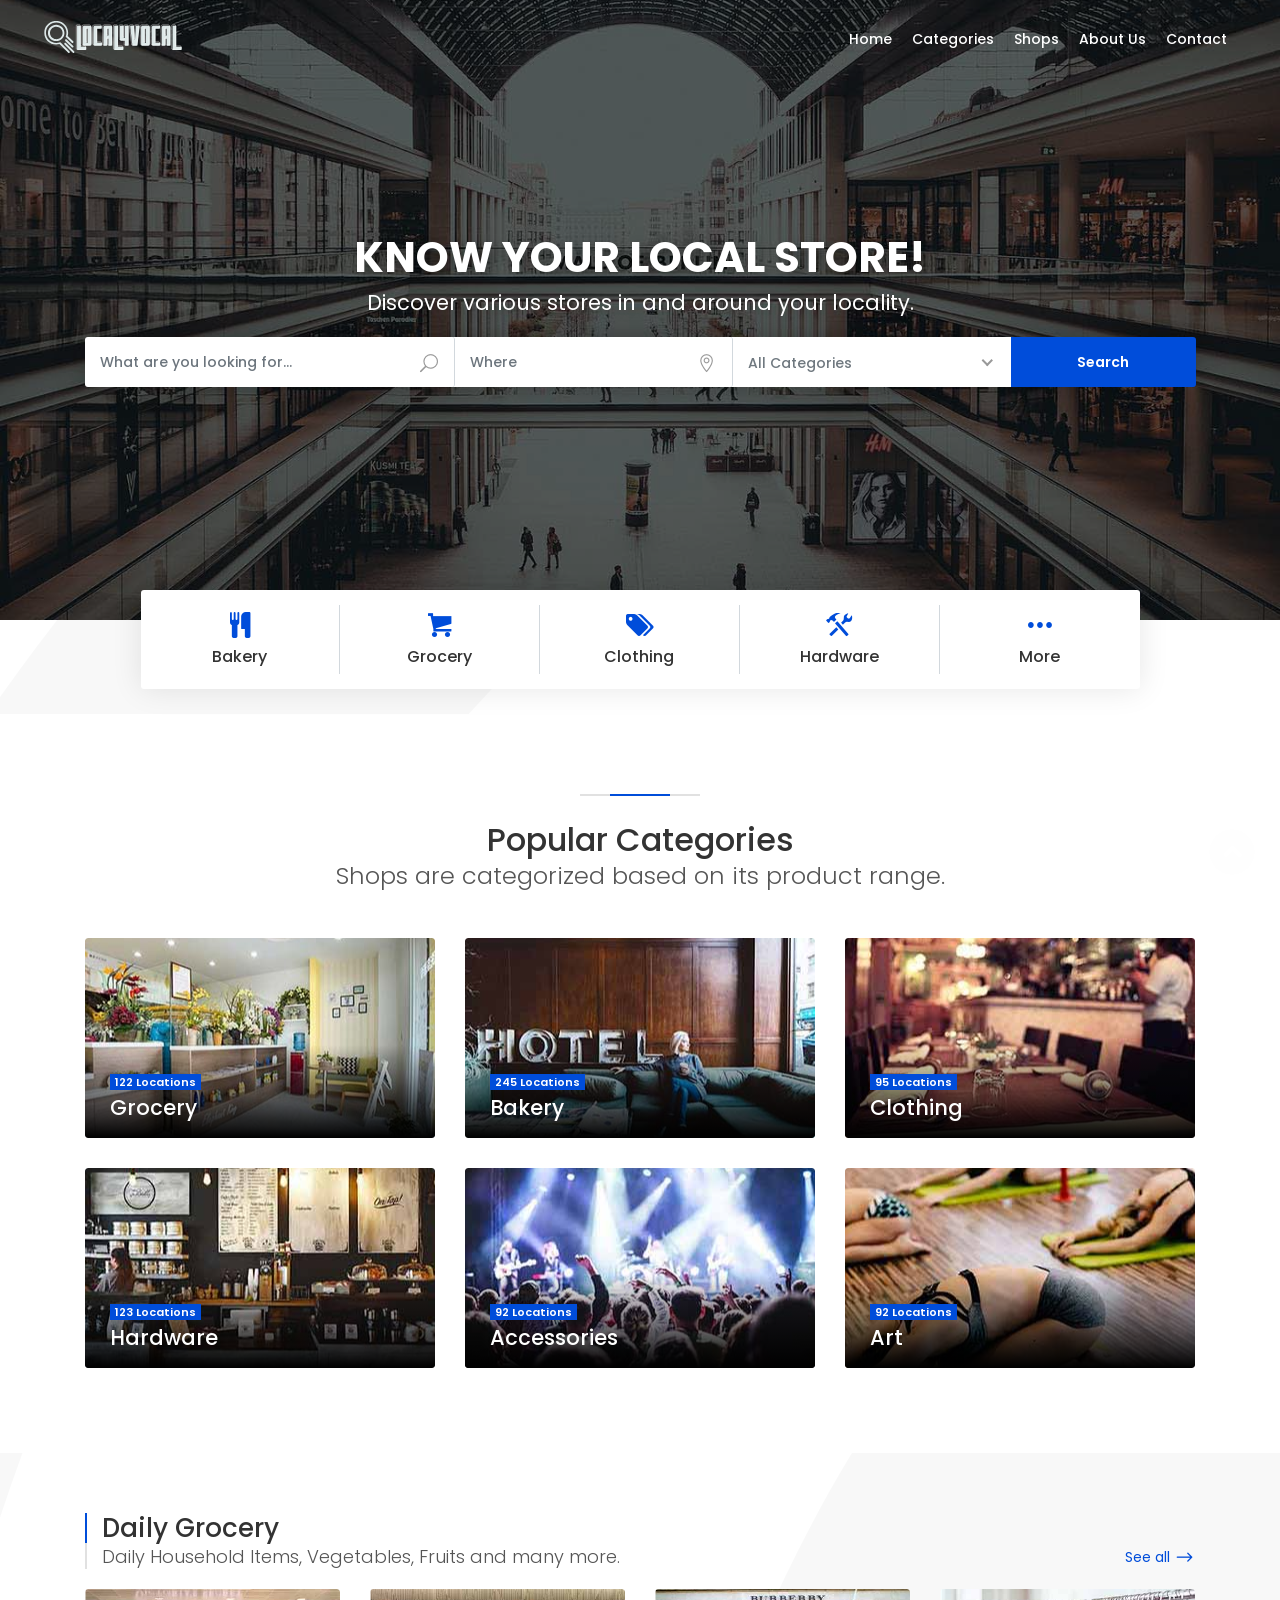
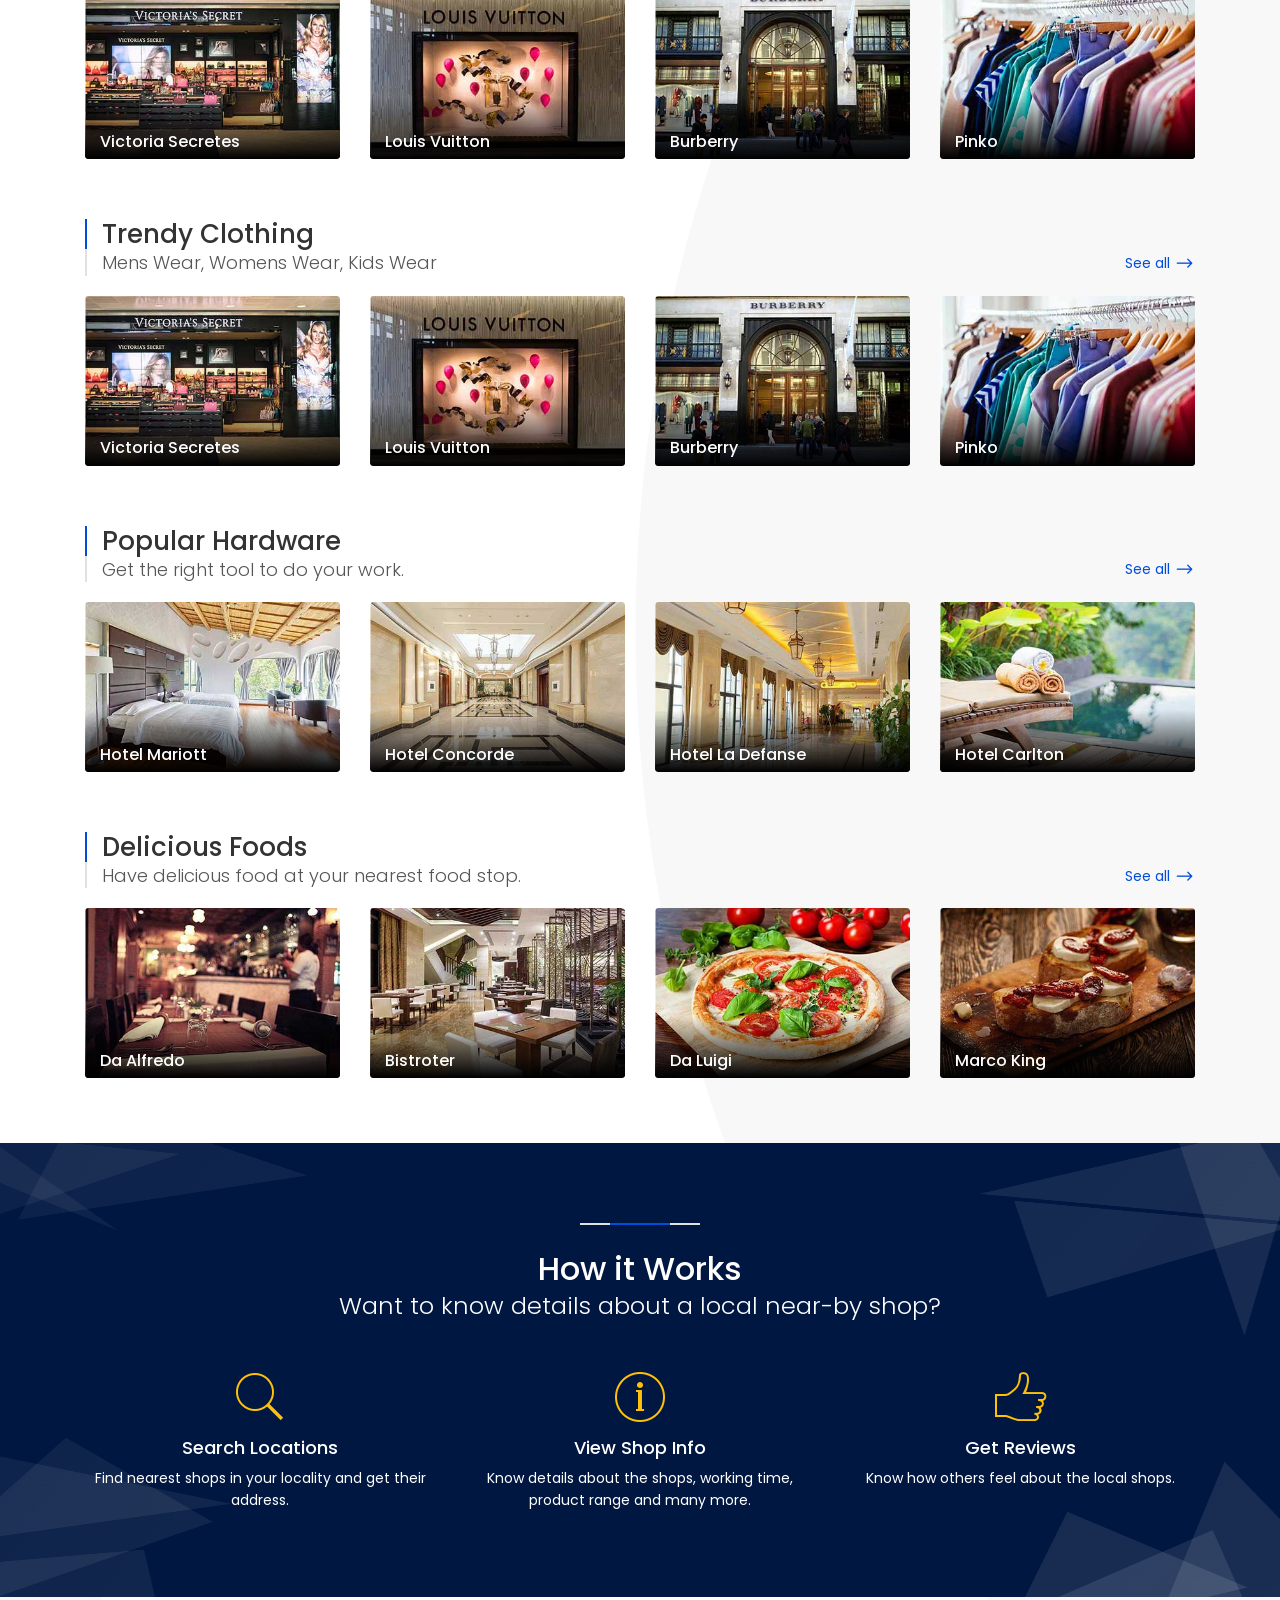
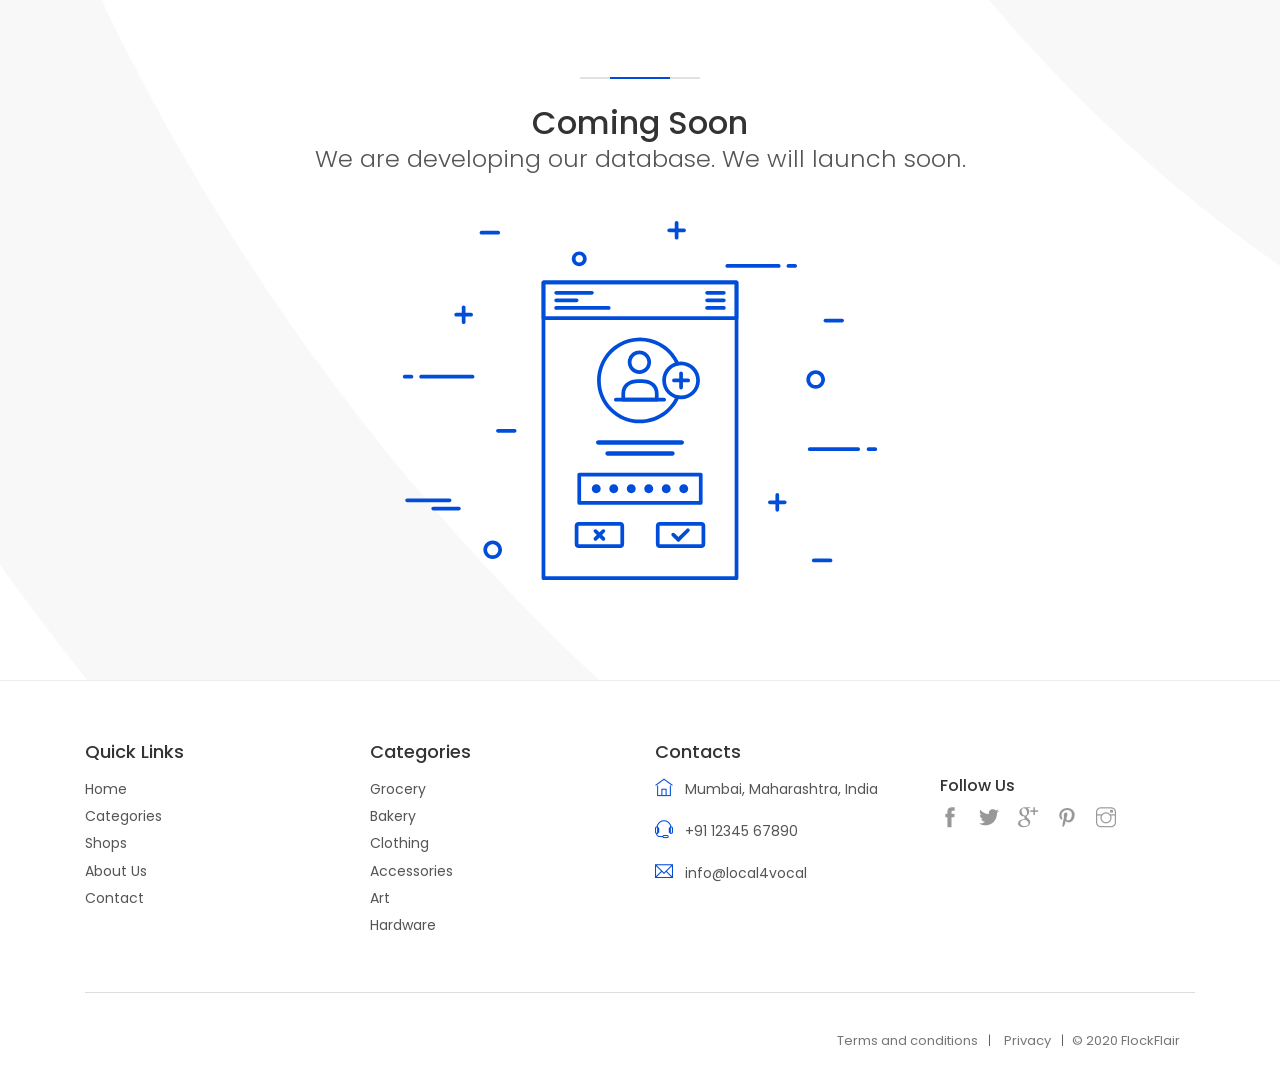
<file: index.html>
<!DOCTYPE html>
<html lang="en">
<head>
    <meta charset="utf-8">
    <meta http-equiv="X-UA-Compatible" content="IE=edge">
    <meta name="viewport" content="width=device-width, initial-scale=1, shrink-to-fit=no">
    <meta name="description" content="Local4Vocal ">
    <meta name="author" content="FlockFlair">
    <title>Local4Vocal</title>

    <!-- Favicons-->
    <link rel="shortcut icon" href="img/favicon.ico" type="image/x-icon">
    <link rel="apple-touch-icon" type="image/x-icon" href="img/apple-touch-icon-57x57-precomposed.png">
    <link rel="apple-touch-icon" type="image/x-icon" sizes="72x72" href="img/apple-touch-icon-72x72-precomposed.png">
    <link rel="apple-touch-icon" type="image/x-icon" sizes="114x114" href="img/apple-touch-icon-114x114-precomposed.png">
    <link rel="apple-touch-icon" type="image/x-icon" sizes="144x144" href="img/apple-touch-icon-144x144-precomposed.png">

    <!-- GOOGLE WEB FONT -->
    <link href="https://fonts.googleapis.com/css?family=Poppins:300,400,500,600,700" rel="stylesheet">

    <!-- BASE CSS -->
    <link href="css/bootstrap.min.css" rel="stylesheet">
    <link href="css/style.css" rel="stylesheet">
	<link href="css/vendors.css" rel="stylesheet">

	<!-- ALTERNATIVE COLORS CSS -->
	<link href="#0" id="colors" rel="stylesheet">
	
	<script type="text/javascript">
        var _gaq = _gaq || [];
        _gaq.push(['_setAccount', 'UA-11097556-8']);
        _gaq.push(['_trackPageview']);

        (function() {
            var ga = document.createElement('script');
            ga.type = 'text/javascript';
            ga.async = true;
            ga.src = ('https:' == document.location.protocol ? 'https://ssl' : 'http://www') + '.google-analytics.com/ga.js';
            var s = document.getElementsByTagName('script')[0];
            s.parentNode.insertBefore(ga, s);
        })();
    </script>

</head>

<body>
		
	<div id="page">
		
	<header class="header menu_fixed">
		<div id="logo">
			<a href="index.html" title="Local4Vocal">
				<img src="img/logo.svg" width="165" height="35" alt="" class="logo_normal">
				<img src="img/logo_sticky.svg" width="165" height="35" alt="" class="logo_sticky">
			</a>
		</div>
		<!-- <ul id="top_menu">
			<li><a href="admin_section/add-listing.html" class="btn_add" target="_blank">Add Listing</a></li>
			<li><a href="#sign-in-dialog" id="sign-in" class="login" title="Sign In">Sign In</a></li>
			<li><a href="wishlist.html" class="wishlist_bt_top" title="Your wishlist">Your wishlist</a></li>
		</ul> -->
		<!-- /top_menu -->
		<a href="#menu" class="btn_mobile">
			<div class="hamburger hamburger--spin" id="hamburger">
				<div class="hamburger-box">
					<div class="hamburger-inner"></div>
				</div>
			</div>
		</a>
		<nav id="menu" class="main-menu">
			<ul>
				<li><span><a href="index.html">Home</a></span>
					<!-- <ul>
						<li><a href="index.html">Home version 1</a></li>
						<li><a href="index-2.html">Home version 2</a></li>
						<li><a href="index-3.html">Home version 3</a></li>
						<li><a href="index-4.html">Home version 4</a></li>
						<li><a href="index-5.html">Home version 5</a></li>
						<li><a href="index-6.html">Home version 6 (GDPR)</a></li>
					</ul> -->
				</li>
				<!-- <li><span><a href="#0">Listings</a></span> -->
				<li><span><a href="#0">Categories</a></span>
					<!-- <ul>
						<li>
							<span><a href="#0">Grid Layout</a></span>
							<ul>
								<li><a href="grid-listings-filterscol-search-aside.html">Sidebar+Search mobile 1</a></li>
								<li><a href="grid-listings-filterstop-search-aside.html">Full+Search mobile 1</a></li>
								<li><a href="grid-listings-filterscol.html">Sidebar+Search mobile 2</a></li>
								<li><a href="grid-listings-filterstop.html">Full+Search mobile 2</a></li>
								<li><a href="grid-listings-isotope.html">Full+Isotope filter</a></li>
							</ul>
						</li>
						<li>
							<span><a href="#0">Row Layout</a></span>
							<ul>
								<li><a href="row-listings-filterscol-search-aside.html">Sidebar+Search mobile 1</a></li>
								<li><a href="row-listings-filterstop-search-aside.html">Full+Search mobile 1</a></li>
								<li><a href="row-listings-filterscol.html">Sidebar+Search mobile 2</a></li>
								<li><a href="row-listings-filterstop.html">Full+Search mobile 2</a></li>
								<li><a href="row-listings-isotope.html">Full+Isotope filter</a></li>
							</ul>
						</li>
						<li><a href="listing-map.html">Listing Map</a></li>
						<li>
							<span><a href="#0">Detail pages</a></span>
							<ul>
								<li><a href="detail-hotel.html">Detail page 1</a></li>
								<li><a href="detail-restaurant.html">Detail page 2</a></li>
								<li><a href="detail-shop.html">Detail page 3</a></li>
							</ul>
						</li>
                        <li><a href="bookings.html">Bookings - Purchases</a></li>
						<li><a href="checkout.html">Checkout</a></li>
						<li><a href="confirm.html">Confirm</a></li>
					</ul> -->
					<ul>
						<li>
							<!-- <span><a href="#0">Bakery</a></span> -->
							<!-- <ul>
								<li><a href="grid-listings-filterscol-search-aside.html">Sidebar+Search mobile 1</a></li>
								<li><a href="grid-listings-filterstop-search-aside.html">Full+Search mobile 1</a></li>
								<li><a href="grid-listings-filterscol.html">Sidebar+Search mobile 2</a></li>
								<li><a href="grid-listings-filterstop.html">Full+Search mobile 2</a></li>
								<li><a href="grid-listings-isotope.html">Full+Isotope filter</a></li>
							</ul> -->
						</li>
						<li>
							<!-- <span><a href="#0">Grocery</a></span> -->
							<!-- <ul>
								<li><a href="row-listings-filterscol-search-aside.html">Sidebar+Search mobile 1</a></li>
								<li><a href="row-listings-filterstop-search-aside.html">Full+Search mobile 1</a></li>
								<li><a href="row-listings-filterscol.html">Sidebar+Search mobile 2</a></li>
								<li><a href="row-listings-filterstop.html">Full+Search mobile 2</a></li>
								<li><a href="row-listings-isotope.html">Full+Isotope filter</a></li>
							</ul> -->
						</li>
						<li><a href="#0">Grocery</a></li>
						<li><a href="#0">Bakery</a></li>
						<li><a href="#0">Clothing</a></li>
						<li><a href="#0">Accessories</a></li>
						<li><a href="#0">Art</a></li>
						<li><a href="#0">Hardware</a></li>
						<!-- <li>
							<span><a href="#0">Detail pages</a></span>
							<ul>
								<li><a href="detail-hotel.html">Detail page 1</a></li>
								<li><a href="detail-restaurant.html">Detail page 2</a></li>
								<li><a href="detail-shop.html">Detail page 3</a></li>
							</ul>
						</li>
                        <li><a href="bookings.html">Bookings - Purchases</a></li>
						<li><a href="checkout.html">Checkout</a></li>
						<li><a href="confirm.html">Confirm</a></li> -->
					</ul>
				</li>
				<li><span><a href="#0">Shops</a></span>
					<!-- <ul>
						<li><a href="admin_section/index.html" target="_blank">Admin section</a></li>
						<li><a href="blog.html">Blog</a></li>
						<li><a href="account.html">Account</a></li>
						<li><a href="help.html">Help Section</a></li>
						<li><a href="faq.html">Faq Section</a></li>
						<li><a href="wishlist.html">Wishlist page</a></li>
						<li><a href="contacts.html">Contacts</a></li>
						<li>
							<span><a href="#0">Icon Packs</a></span>
							<ul>
								<li><a href="icon-pack-1.html">Icon pack 1</a></li>
								<li><a href="icon-pack-2.html">Icon pack 2</a></li>
								<li><a href="icon-pack-3.html">Icon pack 3</a></li>
								<li><a href="icon-pack-4.html">Icon pack 4</a></li>
							</ul>
						</li>
						<li><a href="about.html">About</a></li>
						<li><a href="media-gallery.html">Media gallery</a></li>
					</ul> -->
				</li>
				<li><span><a href="#0">About Us</a></span>
					<!-- <ul>
						<li><a href="404.html">404 page</a></li>
						<li><a href="contacts-2.html">Contacts 2</a></li>
						<li><a href="pricing-tables.html">Pricing tables</a></li>
						<li><a href="login.html">Login</a></li>
						<li><a href="register.html">Register</a></li>
						<li><a href="menu-options.html">Menu Options</a></li>
						<li><a href="invoice.html" target="_blank">Invoice</a></li>
						<li><a href="coming_soon/index.html" target="_blank">Coming Soon</a></li>
					</ul> -->
				</li>
				<li><span><a href="#0" target="_parent">Contact</a></span></li>
			</ul>
		</nav>
	</header>
	<!-- /header -->
	
	<main class="pattern">
		<section class="hero_single version_2">
			<div class="wrapper">
				<div class="container">
					<h3>Know your local store!</h3>
					<p>Discover various stores in and around your locality.</p>
					<form method="post" action="http://www.ansonika.com/sparker/grid-listings-filterscol.html">
						<div class="row no-gutters custom-search-input-2">
							<div class="col-lg-4">
								<div class="form-group">
									<input class="form-control" type="text" placeholder="What are you looking for...">
									<i class="icon_search"></i>
								</div>
							</div>
							<div class="col-lg-3">
								<div class="form-group">
									<input class="form-control" type="text" placeholder="Where">
									<i class="icon_pin_alt"></i>
								</div>
							</div>
							<div class="col-lg-3">
								<select class="wide">
									<option>All Categories</option>	
									<option>Grocery</option>
									<option>Bakery</option>
									<option>Clothing</option>
									<option>Accessories</option>
									<option>Art</option>
									<option>Hardware</option>
								</select>
							</div>
							<div class="col-lg-2">
								<input type="submit" value="Search">
							</div>
						</div>
						<!-- /row -->
					</form>
				</div>
			</div>
		</section>
		<!-- /hero_single -->
		
		<div class="main_categories">
			<div class="container">
				<ul class="clearfix">
					<li>
						<a href="">
							<i class="icon-food"></i>
							<h3>Bakery</h3>
						</a>
					</li>
					<li>
						<a href="">
							<i class="icon-basket-1"></i>
							<h3>Grocery</h3>
						</a>
					</li>
					<li>
						<a href="">
							<i class="icon-tags"></i>
							<h3>Clothing</h3>
						</a>
					</li>
					<li>
						<a href="">
							<i class="icon-tools"></i>
							<h3>Hardware</h3>
						</a>
					</li>
					<li>
						<a href="">
							<i class="icon-dot-3"></i>
							<h3>More</h3>
						</a>
					</li>
				</ul>
			</div>
			<!-- /container -->
		</div>
		<!-- /main_categories -->
		<div class="bg_color_1">
			<div class="container margin_80_55">
				<div class="main_title_2">
					<span><em></em></span>
					<h2>Popular Categories</h2>
					<p>Shops are categorized based on its product range.</p>
				</div>
				<div class="row">
				<div class="col-lg-4 col-sm-6">
					<a href="grid-listings-filterstop.html" class="grid_item">
						<figure>
							<img src="img/home_cat_1.jpg" alt="">
							<div class="info">
								<small>122 Locations</small>
								<h3>Grocery</h3>
							</div>
						</figure>
					</a>
				</div>
				<!-- /grid_item -->
				<div class="col-lg-4 col-sm-6">
					<a href="grid-listings-filterstop.html" class="grid_item">
						<figure>
							<img src="img/home_cat_2.jpg" alt="">
							<div class="info">
								<small>245 Locations</small>
								<h3>Bakery</h3>
							</div>
						</figure>
					</a>
				</div>
				<!-- /grid_item -->
				<div class="col-lg-4 col-sm-6">
					<a href="grid-listings-filterstop.html" class="grid_item">
						<figure>
							<img src="img/home_cat_3.jpg" alt="">
							<div class="info">
								<small>95 Locations</small>
								<h3>Clothing</h3>
							</div>
						</figure>
					</a>
				</div>
				<!-- /grid_item -->
				<div class="col-lg-4 col-sm-6">
					<a href="grid-listings-filterstop.html" class="grid_item">
						<figure>
							<img src="img/home_cat_4.jpg" alt="">
							<div class="info">
								<small>123 Locations</small>
								<h3>Hardware</h3>
							</div>
						</figure>
					</a>
				</div>
				<!-- /grid_item -->
				<div class="col-lg-4 col-sm-6">
					<a href="grid-listings-filterstop.html" class="grid_item">
						<figure>
							<img src="img/home_cat_5.jpg" alt="">
							<div class="info">
								<small>92 Locations</small>
								<h3>Accessories</h3>
							</div>
						</figure>
					</a>
				</div>
				<!-- /grid_item -->
				<div class="col-lg-4 col-sm-6">
					<a href="grid-listings-filterstop.html" class="grid_item">
						<figure>
							<img src="img/home_cat_6.jpg" alt="">
							<div class="info">
								<small>92 Locations</small>
								<h3>Art</h3>
							</div>
						</figure>
					</a>
				</div>
				<!-- /grid_item -->
			</div>
			<!-- /row -->
			</div>
			<!-- /container -->	
		</div>


		<div class="container margin_60_35">
			<div class="main_title_3">
				<span></span>
				<h2>Daily Grocery</h2>
				<p>Daily Household Items, Vegetables, Fruits and many more.</p>
				<a href="grid-listings-filterscol.html">See all</a>
			</div>
			<div class="row add_bottom_30">
				<div class="col-lg-3 col-sm-6">
					<a href="detail-shop.html" class="grid_item small">
						<figure>
							<img src="img/shop_1.jpg" alt="">
							<div class="info">
								<h3>Victoria Secretes</h3>
							</div>
						</figure>
					</a>
				</div>
				<div class="col-lg-3 col-sm-6">
					<a href="detail-shop.html" class="grid_item small">
						<figure>
							<img src="img/shop_2.jpg" alt="">
							<div class="info">
								<h3>Louis Vuitton</h3>
							</div>
						</figure>
					</a>
				</div>
				<div class="col-lg-3 col-sm-6">
					<a href="detail-shop.html" class="grid_item small">
						<figure>
							<img src="img/shop_3.jpg" alt="">
							<div class="info">
								<h3>Burberry</h3>
							</div>
						</figure>
					</a>
				</div>
				<div class="col-lg-3 col-sm-6">
					<a href="detail-shop.html" class="grid_item small">
						<figure>
							<img src="img/shop_4.jpg" alt="">
							<div class="info">
								<h3>Pinko</h3>
							</div>
						</figure>
					</a>
				</div>
			</div>
			<!-- /row -->
			<div class="main_title_3">
				<span></span>
				<h2>Trendy Clothing</h2>
				<p>Mens Wear, Womens Wear, Kids Wear</p>
				<a href="grid-listings-filterscol.html">See all</a>
			</div>
			<div class="row add_bottom_30">
				<div class="col-lg-3 col-sm-6">
					<a href="detail-shop.html" class="grid_item small">
						<figure>
							<img src="img/shop_1.jpg" alt="">
							<div class="info">
								<h3>Victoria Secretes</h3>
							</div>
						</figure>
					</a>
				</div>
				<div class="col-lg-3 col-sm-6">
					<a href="detail-shop.html" class="grid_item small">
						<figure>
							<img src="img/shop_2.jpg" alt="">
							<div class="info">
								<h3>Louis Vuitton</h3>
							</div>
						</figure>
					</a>
				</div>
				<div class="col-lg-3 col-sm-6">
					<a href="detail-shop.html" class="grid_item small">
						<figure>
							<img src="img/shop_3.jpg" alt="">
							<div class="info">
								<h3>Burberry</h3>
							</div>
						</figure>
					</a>
				</div>
				<div class="col-lg-3 col-sm-6">
					<a href="detail-shop.html" class="grid_item small">
						<figure>
							<img src="img/shop_4.jpg" alt="">
							<div class="info">
								<h3>Pinko</h3>
							</div>
						</figure>
					</a>
				</div>
			</div>
			<!-- /row -->
			
			<div class="main_title_3">
				<span></span>
				<h2>Popular Hardware</h2>
				<p>Get the right tool to do your work.</p>
				<a href="grid-listings-filterscol.html">See all</a>
			</div>
			<div class="row add_bottom_30">
				<div class="col-lg-3 col-sm-6">
					<a href="detail-hotel.html" class="grid_item small">
						<figure>
							<img src="img/hotel_1.jpg" alt="">
							<div class="info">
								<!-- <div class="cat_star"><i class="icon_star"></i><i class="icon_star"></i><i class="icon_star"></i><i class="icon_star"></i></div> -->
								<h3>Hotel Mariott</h3>
							</div>
						</figure>
					</a>
				</div>
				<div class="col-lg-3 col-sm-6">
					<a href="detail-hotel.html" class="grid_item small">
						<figure>
							<img src="img/hotel_2.jpg" alt="">
							<div class="info">
								<!-- <div class="cat_star"><i class="icon_star"></i><i class="icon_star"></i><i class="icon_star"></i><i class="icon_star"></i></div> -->
								<h3>Hotel Concorde</h3>
							</div>
						</figure>
					</a>
				</div>
				<div class="col-lg-3 col-sm-6">
					<a href="detail-hotel.html" class="grid_item small">
						<figure>
							<img src="img/hotel_3.jpg" alt="">
							<div class="info">
								<!-- <div class="cat_star"><i class="icon_star"></i><i class="icon_star"></i><i class="icon_star"></i><i class="icon_star"></i></div> -->
								<h3>Hotel La Defanse</h3>
							</div>
						</figure>
					</a>
				</div>
				<div class="col-lg-3 col-sm-6">
					<a href="detail-hotel.html" class="grid_item small">
						<figure>
							<img src="img/hotel_4.jpg" alt="">
							<div class="info">
								<!-- <div class="cat_star"><i class="icon_star"></i><i class="icon_star"></i><i class="icon_star"></i><i class="icon_star"></i></div> -->
								<h3>Hotel Carlton</h3>
							</div>
						</figure>
					</a>
				</div>
			</div>
			<!-- /row -->
			
			<div class="main_title_3">
				<span></span>
				<h2>Delicious Foods</h2>
				<p>Have delicious food at your nearest food stop.</p>
				<a href="grid-listings-filterscol.html">See all</a>
			</div>
			<div class="row ">
				<div class="col-lg-3 col-sm-6">
					<a href="detail-restaurant.html" class="grid_item small">
						<figure>
							<img src="img/restaurant_1.jpg" alt="">
							<div class="info">
								<h3>Da Alfredo</h3>
							</div>
						</figure>
					</a>
				</div>
				<div class="col-lg-3 col-sm-6">
					<a href="detail-restaurant.html" class="grid_item small">
						<figure>
							<img src="img/restaurant_2.jpg" alt="">
							<div class="info">
								<h3>Bistroter</h3>
							</div>
						</figure>
					</a>
				</div>
				<div class="col-lg-3 col-sm-6">
					<a href="detail-restaurant.html" class="grid_item small">
						<figure>
							<img src="img/restaurant_3.jpg" alt="">
							<div class="info">
								<h3>Da Luigi</h3>
							</div>
						</figure>
					</a>
				</div>
				<div class="col-lg-3 col-sm-6">
					<a href="detail-restaurant.html" class="grid_item small">
						<figure>
							<img src="img/restaurant_4.jpg" alt="">
							<div class="info">
								<h3>Marco King</h3>
							</div>
						</figure>
					</a>
				</div>
			</div>
			<!-- /row -->
		</div>
		<!-- /container -->
		
		<div class="call_section">
			<div class="wrapper">
				<div class="container margin_80_55">
					<div class="main_title_2">
						<span><em></em></span>
						<h2>How it Works</h2>
						<p>Want to know details about a local near-by shop?</p>
					</div>
					<div class="row">
						<div class="col-md-4">
							<div class="box_how">
								<i class="pe-7s-search"></i>
								<h3>Search Locations</h3>
								<p>Find nearest shops in your locality and get their address.</p>
								<span></span>
							</div>
						</div>
						<div class="col-md-4">
							<div class="box_how">
								<i class="pe-7s-info"></i>
								<h3>View Shop Info</h3>
								<p>Know details about the shops, working time, product range and many more.</p>
								<span></span>
							</div>
						</div>
						<div class="col-md-4">
							<div class="box_how">
								<i class="pe-7s-like2"></i>
								<h3>Get Reviews</h3>
								<p>Know how others feel about the local shops.</p>
							</div>
						</div>
					</div>
					<!-- /row -->
					<!-- <p class="text-center add_top_30 wow bounceIn" data-wow-delay="0.5s"><a href="account.html" class="btn_1 rounded">Register Now</a></p> -->
				</div>
				<canvas id="hero-canvas" width="1920" height="1080"></canvas>
			</div>
			<!-- /wrapper -->
		</div>
		<!--/call_section-->
		
		<div class="container margin_80_55">
			<div class="main_title_2">
				<span><em></em></span>
				<h2>Coming Soon</h2>
				<p>We are developing our database. We will launch soon.</p>
			</div>
			<div class="row justify-content-center text-center">
				<div class="col-md-6">
					<img src="img/mobile.svg" alt="" class="img-fluid add_bottom_45">
					<!-- <div class="app_icons">
						<a href="#0" class="pr-lg-2"><img src="img/app_android.svg" alt=""></a>
						<a href="#0" class="pl-lg-2"><img src="img/app_apple.svg" alt=""></a>
					</div> -->
					<!-- <div class="add_bottom_15"><small>*An eum dolores tractatos, aeterno menandri deseruisse ut eum.</small></div> -->
				</div>
			</div>
		</div>
		<!-- /container -->
	</main>
	<!-- /main -->

	<footer class="plus_border">
		<div class="container margin_60_35">
			<div class="row">
				<div class="col-lg-3 col-md-6 col-sm-6">
					<a data-toggle="collapse" data-target="#collapse_ft_1" aria-expanded="false" aria-controls="collapse_ft_1" class="collapse_bt_mobile">
						<h3>Quick Links</h3>
						<div class="circle-plus closed">
							<div class="horizontal"></div>
							<div class="vertical"></div>
						</div>
					</a>
					<div class="collapse show" id="collapse_ft_1">
						<ul class="links">
							<li><a href="#0">Home</a></li>
							<li><a href="#0">Categories</a></li>
							<li><a href="#0">Shops</a></li>
							<li><a href="#0">About Us</a></li>
							<li><a href="#0">Contact</a></li>
							<!-- <li><a href="#0">Contacts</a></li> -->
						</ul>
					</div>
				</div>
				<div class="col-lg-3 col-md-6 col-sm-6">
					<a data-toggle="collapse" data-target="#collapse_ft_2" aria-expanded="false" aria-controls="collapse_ft_2" class="collapse_bt_mobile">
						<h3>Categories</h3>
						<div class="circle-plus closed">
							<div class="horizontal"></div>
							<div class="vertical"></div>
						</div>
					</a>
					<div class="collapse show" id="collapse_ft_2">
						<ul class="links">
							<li><a href="#0">Grocery</a></li>
							<li><a href="#0">Bakery</a></li>
							<li><a href="#0">Clothing</a></li>
							<li><a href="#0">Accessories</a></li>
							<li><a href="#0">Art</a></li>
							<li><a href="#0">Hardware</a></li>
						</ul>
					</div>
				</div>
				<div class="col-lg-3 col-md-6 col-sm-6">
					<a data-toggle="collapse" data-target="#collapse_ft_3" aria-expanded="false" aria-controls="collapse_ft_3" class="collapse_bt_mobile">
						<h3>Contacts</h3>
						<div class="circle-plus closed">
							<div class="horizontal"></div>
							<div class="vertical"></div>
						</div>
					</a>
					<div class="collapse show" id="collapse_ft_3">
						<ul class="contacts">
							<li><i class="ti-home"></i>Mumbai, Maharashtra, India</li>
							<li><i class="ti-headphone-alt"></i>+91 12345 67890</li>
							<li><i class="ti-email"></i><a href="#0">info@local4vocal</a></li>
						</ul>
					</div>
				</div>
				<div class="col-lg-3 col-md-6 col-sm-6">
					<!-- <a data-toggle="collapse" data-target="#collapse_ft_4" aria-expanded="false" aria-controls="collapse_ft_4" class="collapse_bt_mobile">
						<div class="circle-plus closed">
							<div class="horizontal"></div>
							<div class="vertical"></div>
						</div>
						<h3>Keep in touch</h3>
					</a> -->
					<div class="collapse show" id="collapse_ft_4">
						<!-- <div id="newsletter">
							<div id="message-newsletter"></div>
							<form method="post" action="" name="newsletter_form" id="newsletter_form">
								<div class="form-group">
									<input type="email" name="email_newsletter" id="email_newsletter" class="form-control" placeholder="Your email">
									<input type="submit" value="Submit" id="submit-newsletter">
								</div>
							</form>
						</div> -->
						<div class="follow_us">
							<h5>Follow Us</h5>
							<ul>
								<li><a href="#0"><i class="ti-facebook"></i></a></li>
								<li><a href="#0"><i class="ti-twitter-alt"></i></a></li>
								<li><a href="#0"><i class="ti-google"></i></a></li>
								<li><a href="#0"><i class="ti-pinterest"></i></a></li>
								<li><a href="#0"><i class="ti-instagram"></i></a></li>
							</ul>
						</div>
					</div>
				</div>
			</div>
			<!-- /row-->
			<hr>
			<div class="row">
				<!-- <div class="col-lg-6">
					<ul id="footer-selector">
						<li>
							<div class="styled-select" id="lang-selector">
								<select>
									<option value="English" selected>English</option>
									<option value="French">French</option>
									<option value="Spanish">Spanish</option>
									<option value="Russian">Russian</option>
								</select>
							</div>
						</li>
						<li>
							<div class="styled-select" id="currency-selector">
								<select>
									<option value="US Dollars" selected>US Dollars</option>
									<option value="Euro">Euro</option>
								</select>
							</div>
						</li>
						<li><img src="img/cards_all.svg" alt=""></li>
					</ul>
				</div> -->
				<div class="col-lg-12">
					<ul id="additional_links">
						<li><a href="#0">Terms and conditions</a></li>
						<li><a href="#0">Privacy</a></li>
						<li><span>© 2020 FlockFlair</span></li>
					</ul>
				</div>
			</div>
		</div>
	</footer>
	<!--/footer-->
	</div>
	<!-- page -->
	
	<!-- Sign In Popup -->
	<!-- <div id="sign-in-dialog" class="zoom-anim-dialog mfp-hide">
		<div class="small-dialog-header">
			<h3>Sign In</h3>
		</div>
		<form>
			<div class="sign-in-wrapper">
				<a href="#0" class="social_bt facebook">Login with Facebook</a>
				<a href="#0" class="social_bt google">Login with Google</a>
				<div class="divider"><span>Or</span></div>
				<div class="form-group">
					<label>Email</label>
					<input type="email" class="form-control" name="email" id="email">
					<i class="icon_mail_alt"></i>
				</div>
				<div class="form-group">
					<label>Password</label>
					<input type="password" class="form-control" name="password" id="password" value="">
					<i class="icon_lock_alt"></i>
				</div>
				<div class="clearfix add_bottom_15">
					<div class="checkboxes float-left">
						<label class="container_check">Remember me
						  <input type="checkbox">
						  <span class="checkmark"></span>
						</label>
					</div>
					<div class="float-right mt-1"><a id="forgot" href="javascript:void(0);">Forgot Password?</a></div>
				</div>
				<div class="text-center"><input type="submit" value="Log In" class="btn_1 full-width"></div>
				<div class="text-center">
					Don’t have an account? <a href="register.html">Sign up</a>
				</div>
				<div id="forgot_pw">
					<div class="form-group">
						<label>Please confirm login email below</label>
						<input type="email" class="form-control" name="email_forgot" id="email_forgot">
						<i class="icon_mail_alt"></i>
					</div>
					<p>You will receive an email containing a link allowing you to reset your password to a new preferred one.</p>
					<div class="text-center"><input type="submit" value="Reset Password" class="btn_1"></div>
				</div>
			</div>
		</form>
		form 
	</div> -->
	<!-- /Sign In Popup -->
	
	<div id="toTop"></div><!-- Back to top button -->
	
	<!-- COMMON SCRIPTS -->
    <script src="js/common_scripts.js"></script>
	<script src="js/functions.js"></script>
	<script src="assets/validate.js"></script>
	
	<!-- SPECIFIC SCRIPTS -->
	<script src="js/animated_canvas_min.js"></script>

	<!-- COLOR SWITCHER  -->
	<script src="js/switcher.js"></script>
	<!-- <div id="style-switcher">
		<h6>Color Switcher <a href="#0"><i class="ti-settings"></i></a></h6>
		<div>
			<ul class="colors" id="color1">
				<li><a href="#0" class="default" title="Default"></a></li>
				<li><a href="#0" class="aqua" title="Aqua"></a></li>
				<li><a href="#0" class="green_switcher" title="Green"></a></li>
				<li><a href="#0" class="orange" title="Orange"></a></li>
				<li><a href="#0" class="beige" title="Beige"></a></li>
				<li><a href="#0" class="gray" title="Gray"></a></li>
				<li><a href="#0" class="green-2" title="Green"></a></li>
				<li><a href="#0" class="navy" title="Navy"></a></li>
				<li><a href="#0" class="peach" title="Peach"></a></li>
				<li><a href="#0" class="purple" title="Purple"></a></li>
				<li><a href="#0" class="red" title="Red"></a></li>
				<li><a href="#0" class="violet" title="Violet"></a></li>
			</ul>
		</div>
	</div> -->

</body>

</html>
</file>
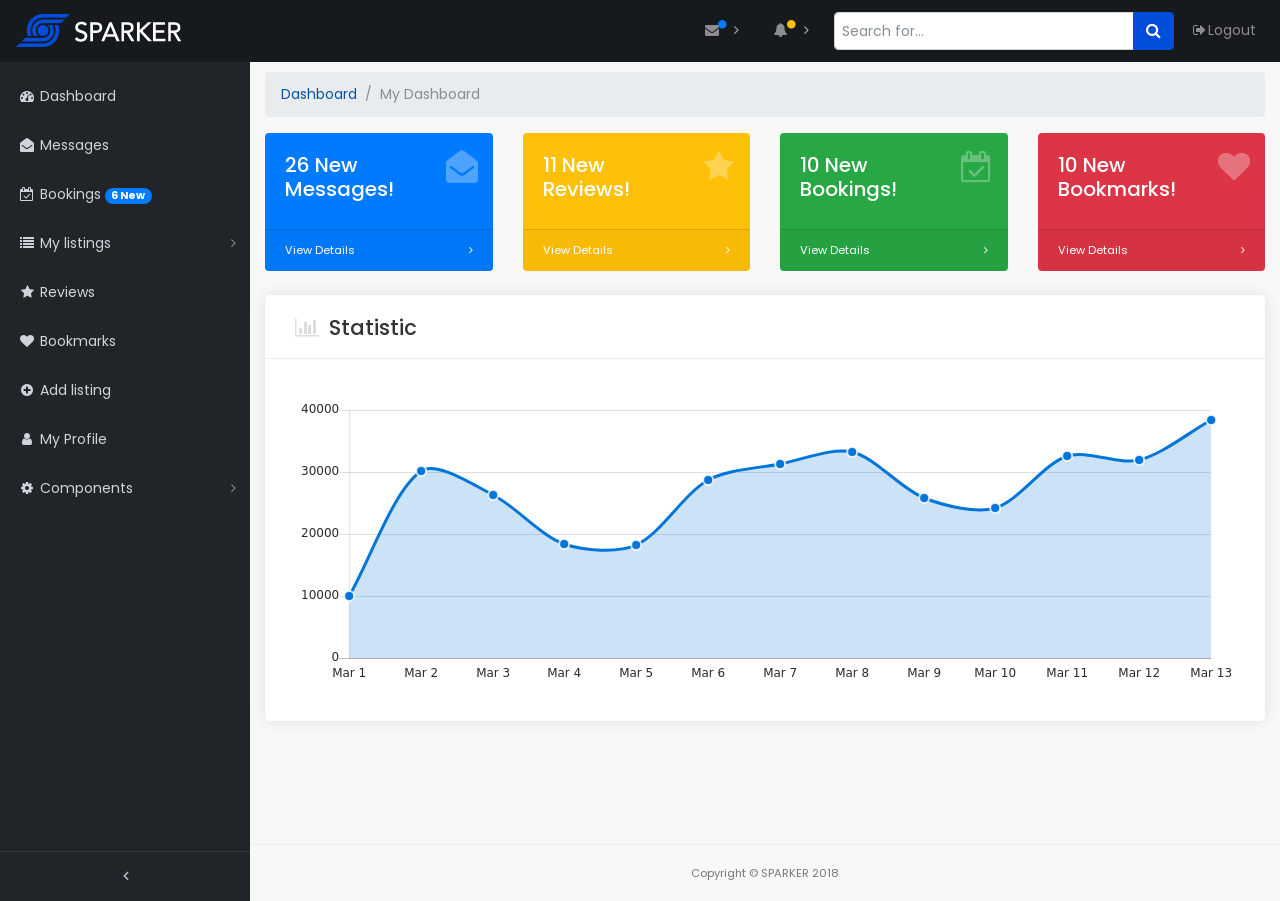
<file: admin_section/index.html>
<!DOCTYPE html>
<html lang="en">


<!-- Mirrored from www.ansonika.com/sparker/admin_section/index.html by HTTrack Website Copier/3.x [XR&CO'2014], Tue, 25 Dec 2018 07:12:23 GMT -->
<head>
  <meta charset="utf-8">
  <meta http-equiv="X-UA-Compatible" content="IE=edge">
  <meta name="viewport" content="width=device-width, initial-scale=1, shrink-to-fit=no">
  <meta name="description" content="">
  <meta name="author" content="Ansonika">
  <title>SPARKER - Admin dashboard</title>
	
  <!-- Favicons-->
  <link rel="shortcut icon" href="img/favicon.ico" type="image/x-icon">
  <link rel="apple-touch-icon" type="image/x-icon" href="img/apple-touch-icon-57x57-precomposed.png">
  <link rel="apple-touch-icon" type="image/x-icon" sizes="72x72" href="img/apple-touch-icon-72x72-precomposed.png">
  <link rel="apple-touch-icon" type="image/x-icon" sizes="114x114" href="img/apple-touch-icon-114x114-precomposed.png">
  <link rel="apple-touch-icon" type="image/x-icon" sizes="144x144" href="img/apple-touch-icon-144x144-precomposed.png">
	
  <!-- Bootstrap core CSS-->
  <link href="vendor/bootstrap/css/bootstrap.min.css" rel="stylesheet">
  <!-- Main styles -->
  <link href="css/admin.css" rel="stylesheet">
  <!-- Icon fonts-->
  <link href="vendor/font-awesome/css/font-awesome.min.css" rel="stylesheet" type="text/css">
  <!-- Plugin styles -->
  <link href="vendor/datatables/dataTables.bootstrap4.css" rel="stylesheet">
  <!-- Your custom styles -->
  <link href="css/custom.css" rel="stylesheet">
	
</head>

<body class="fixed-nav sticky-footer" id="page-top">
  <!-- Navigation-->
  <nav class="navbar navbar-expand-lg navbar-dark bg-default fixed-top" id="mainNav">
    <a class="navbar-brand" href="index.html"><img src="img/logo.png" data-retina="true" alt="" width="165" height="36"></a>
    <button class="navbar-toggler navbar-toggler-right" type="button" data-toggle="collapse" data-target="#navbarResponsive" aria-controls="navbarResponsive" aria-expanded="false" aria-label="Toggle navigation">
      <span class="navbar-toggler-icon"></span>
    </button>
    <div class="collapse navbar-collapse" id="navbarResponsive">
      <ul class="navbar-nav navbar-sidenav" id="exampleAccordion">
        <li class="nav-item" data-toggle="tooltip" data-placement="right" title="Dashboard">
          <a class="nav-link" href="index.html">
            <i class="fa fa-fw fa-dashboard"></i>
            <span class="nav-link-text">Dashboard</span>
          </a>
        </li>
		<li class="nav-item" data-toggle="tooltip" data-placement="right" title="Messages">
          <a class="nav-link" href="messages.html">
            <i class="fa fa-fw fa-envelope-open"></i>
            <span class="nav-link-text">Messages</span>
          </a>
        </li>
		<li class="nav-item" data-toggle="tooltip" data-placement="right" title="" data-original-title="Bookings">
          <a class="nav-link" href="bookings.html">
            <i class="fa fa-fw fa-calendar-check-o"></i>
            <span class="nav-link-text">Bookings <span class="badge badge-pill badge-primary">6 New</span></span>
          </a>
        </li>
		<li class="nav-item" data-toggle="tooltip" data-placement="right" title="My listings">
          <a class="nav-link nav-link-collapse collapsed" data-toggle="collapse" href="#collapseMylistings" data-parent="#mylistings">
            <i class="fa fa-fw fa-list"></i>
            <span class="nav-link-text">My listings</span>
          </a>
          <ul class="sidenav-second-level collapse" id="collapseMylistings">
            <li>
              <a href="listings.html">Pending <span class="badge badge-pill badge-primary">6</span></a>
            </li>
			<li>
              <a href="listings.html">Active <span class="badge badge-pill badge-success">6</span></a>
            </li>
			<li>
              <a href="listings.html">Expired <span class="badge badge-pill badge-danger">6</span></a>
            </li>
          </ul>
        </li>
		<li class="nav-item" data-toggle="tooltip" data-placement="right" title="Reviews">
          <a class="nav-link" href="reviews.html">
            <i class="fa fa-fw fa-star"></i>
            <span class="nav-link-text">Reviews</span>
          </a>
        </li>
		<li class="nav-item" data-toggle="tooltip" data-placement="right" title="Bookmarks">
          <a class="nav-link" href="bookmarks.html">
            <i class="fa fa-fw fa-heart"></i>
            <span class="nav-link-text">Bookmarks</span>
          </a>
        </li>
		<li class="nav-item" data-toggle="tooltip" data-placement="right" title="Add listing">
          <a class="nav-link" href="add-listing.html">
            <i class="fa fa-fw fa-plus-circle"></i>
            <span class="nav-link-text">Add listing</span>
          </a>
        </li>
		<li class="nav-item" data-toggle="tooltip" data-placement="right" title="My profile">
          <a class="nav-link" href="user-profile.html">
            <i class="fa fa-fw fa-user"></i>
            <span class="nav-link-text">My Profile</span>
          </a>
        </li>
		<li class="nav-item" data-toggle="tooltip" data-placement="right" title="Components">
          <a class="nav-link nav-link-collapse collapsed" data-toggle="collapse" href="#collapseComponents" data-parent="#Components">
            <i class="fa fa-fw fa-gear"></i>
            <span class="nav-link-text">Components</span>
          </a>
          <ul class="sidenav-second-level collapse" id="collapseComponents">
            <li>
              <a href="charts.html">Charts</a>
            </li>
			<li>
              <a href="tables.html">Tables</a>
            </li>
          </ul>
        </li>
      </ul>
      <ul class="navbar-nav sidenav-toggler">
        <li class="nav-item">
          <a class="nav-link text-center" id="sidenavToggler">
            <i class="fa fa-fw fa-angle-left"></i>
          </a>
        </li>
      </ul>
      <ul class="navbar-nav ml-auto">
        <li class="nav-item dropdown">
          <a class="nav-link dropdown-toggle mr-lg-2" id="messagesDropdown" href="#" data-toggle="dropdown" aria-haspopup="true" aria-expanded="false">
            <i class="fa fa-fw fa-envelope"></i>
            <span class="d-lg-none">Messages
              <span class="badge badge-pill badge-primary">12 New</span>
            </span>
            <span class="indicator text-primary d-none d-lg-block">
              <i class="fa fa-fw fa-circle"></i>
            </span>
          </a>
          <div class="dropdown-menu" aria-labelledby="messagesDropdown">
            <h6 class="dropdown-header">New Messages:</h6>
            <div class="dropdown-divider"></div>
            <a class="dropdown-item" href="#">
              <strong>David Miller</strong>
              <span class="small float-right text-muted">11:21 AM</span>
              <div class="dropdown-message small">Hey there! This new version of SB Admin is pretty awesome! These messages clip off when they reach the end of the box so they don't overflow over to the sides!</div>
            </a>
            <div class="dropdown-divider"></div>
            <a class="dropdown-item" href="#">
              <strong>Jane Smith</strong>
              <span class="small float-right text-muted">11:21 AM</span>
              <div class="dropdown-message small">I was wondering if you could meet for an appointment at 3:00 instead of 4:00. Thanks!</div>
            </a>
            <div class="dropdown-divider"></div>
            <a class="dropdown-item" href="#">
              <strong>John Doe</strong>
              <span class="small float-right text-muted">11:21 AM</span>
              <div class="dropdown-message small">I've sent the final files over to you for review. When you're able to sign off of them let me know and we can discuss distribution.</div>
            </a>
            <div class="dropdown-divider"></div>
            <a class="dropdown-item small" href="#">View all messages</a>
          </div>
        </li>
        <li class="nav-item dropdown">
          <a class="nav-link dropdown-toggle mr-lg-2" id="alertsDropdown" href="#" data-toggle="dropdown" aria-haspopup="true" aria-expanded="false">
            <i class="fa fa-fw fa-bell"></i>
            <span class="d-lg-none">Alerts
              <span class="badge badge-pill badge-warning">6 New</span>
            </span>
            <span class="indicator text-warning d-none d-lg-block">
              <i class="fa fa-fw fa-circle"></i>
            </span>
          </a>
          <div class="dropdown-menu" aria-labelledby="alertsDropdown">
            <h6 class="dropdown-header">New Alerts:</h6>
            <div class="dropdown-divider"></div>
            <a class="dropdown-item" href="#">
              <span class="text-success">
                <strong>
                  <i class="fa fa-long-arrow-up fa-fw"></i>Status Update</strong>
              </span>
              <span class="small float-right text-muted">11:21 AM</span>
              <div class="dropdown-message small">This is an automated server response message. All systems are online.</div>
            </a>
            <div class="dropdown-divider"></div>
            <a class="dropdown-item" href="#">
              <span class="text-danger">
                <strong>
                  <i class="fa fa-long-arrow-down fa-fw"></i>Status Update</strong>
              </span>
              <span class="small float-right text-muted">11:21 AM</span>
              <div class="dropdown-message small">This is an automated server response message. All systems are online.</div>
            </a>
            <div class="dropdown-divider"></div>
            <a class="dropdown-item" href="#">
              <span class="text-success">
                <strong>
                  <i class="fa fa-long-arrow-up fa-fw"></i>Status Update</strong>
              </span>
              <span class="small float-right text-muted">11:21 AM</span>
              <div class="dropdown-message small">This is an automated server response message. All systems are online.</div>
            </a>
            <div class="dropdown-divider"></div>
            <a class="dropdown-item small" href="#">View all alerts</a>
          </div>
        </li>
        <li class="nav-item">
          <form class="form-inline my-2 my-lg-0 mr-lg-2">
            <div class="input-group">
              <input class="form-control search-top" type="text" placeholder="Search for...">
              <span class="input-group-btn">
                <button class="btn btn-primary" type="button">
                  <i class="fa fa-search"></i>
                </button>
              </span>
            </div>
          </form>
        </li>
        <li class="nav-item">
          <a class="nav-link" data-toggle="modal" data-target="#exampleModal">
            <i class="fa fa-fw fa-sign-out"></i>Logout</a>
        </li>
      </ul>
    </div>
  </nav>
  <!-- /Navigation-->
  <div class="content-wrapper">
    <div class="container-fluid">
      <!-- Breadcrumbs-->
      <ol class="breadcrumb">
        <li class="breadcrumb-item">
          <a href="#">Dashboard</a>
        </li>
        <li class="breadcrumb-item active">My Dashboard</li>
      </ol>
	  <!-- Icon Cards-->
      <div class="row">
        <div class="col-xl-3 col-sm-6 mb-3">
          <div class="card dashboard text-white bg-primary o-hidden h-100">
            <div class="card-body">
              <div class="card-body-icon">
                <i class="fa fa-fw fa-envelope-open"></i>
              </div>
              <div class="mr-5"><h5>26 New Messages!</h5></div>
            </div>
            <a class="card-footer text-white clearfix small z-1" href="messages.html">
              <span class="float-left">View Details</span>
              <span class="float-right">
                <i class="fa fa-angle-right"></i>
              </span>
            </a>
          </div>
        </div>
        <div class="col-xl-3 col-sm-6 mb-3">
          <div class="card dashboard text-white bg-warning o-hidden h-100">
            <div class="card-body">
              <div class="card-body-icon">
                <i class="fa fa-fw fa-star"></i>
              </div>
				<div class="mr-5"><h5>11 New Reviews!</h5></div>
            </div>
            <a class="card-footer text-white clearfix small z-1" href="reviews.html">
              <span class="float-left">View Details</span>
              <span class="float-right">
                <i class="fa fa-angle-right"></i>
              </span>
            </a>
          </div>
        </div>
        <div class="col-xl-3 col-sm-6 mb-3">
          <div class="card dashboard text-white bg-success o-hidden h-100">
            <div class="card-body">
              <div class="card-body-icon">
                <i class="fa fa-fw fa-calendar-check-o"></i>
              </div>
              <div class="mr-5"><h5>10 New Bookings!</h5></div>
            </div>
            <a class="card-footer text-white clearfix small z-1" href="bookings.html">
              <span class="float-left">View Details</span>
              <span class="float-right">
                <i class="fa fa-angle-right"></i>
              </span>
            </a>
          </div>
        </div>
        <div class="col-xl-3 col-sm-6 mb-3">
          <div class="card dashboard text-white bg-danger o-hidden h-100">
            <div class="card-body">
              <div class="card-body-icon">
                <i class="fa fa-fw fa-heart"></i>
              </div>
              <div class="mr-5"><h5>10 New Bookmarks!</h5></div>
            </div>
            <a class="card-footer text-white clearfix small z-1" href="bookmarks.html">
              <span class="float-left">View Details</span>
              <span class="float-right">
                <i class="fa fa-angle-right"></i>
              </span>
            </a>
          </div>
        </div>
		</div>
		<!-- /cards -->
		<h2></h2>
		<div class="box_general padding_bottom">
			<div class="header_box version_2">
				<h2><i class="fa fa-bar-chart"></i>Statistic</h2>
			</div>
		 <canvas id="myAreaChart" width="100%" height="30" style="margin:45px 0 15px 0;"></canvas>
		</div>
	  </div>
	  <!-- /.container-fluid-->
   	</div>
    <!-- /.container-wrapper-->
    <footer class="sticky-footer">
      <div class="container">
        <div class="text-center">
          <small>Copyright © SPARKER 2018</small>
        </div>
      </div>
    </footer>
    <!-- Scroll to Top Button-->
    <a class="scroll-to-top rounded" href="#page-top">
      <i class="fa fa-angle-up"></i>
    </a>
    <!-- Logout Modal-->
    <div class="modal fade" id="exampleModal" tabindex="-1" role="dialog" aria-labelledby="exampleModalLabel" aria-hidden="true">
      <div class="modal-dialog" role="document">
        <div class="modal-content">
          <div class="modal-header">
            <h5 class="modal-title" id="exampleModalLabel">Ready to Leave?</h5>
            <button class="close" type="button" data-dismiss="modal" aria-label="Close">
              <span aria-hidden="true">×</span>
            </button>
          </div>
          <div class="modal-body">Select "Logout" below if you are ready to end your current session.</div>
          <div class="modal-footer">
            <button class="btn btn-secondary" type="button" data-dismiss="modal">Cancel</button>
            <a class="btn btn-primary" href="login.html">Logout</a>
          </div>
        </div>
      </div>
    </div>
    <!-- Bootstrap core JavaScript-->
    <script src="vendor/jquery/jquery.min.js"></script>
    <script src="vendor/bootstrap/js/bootstrap.bundle.min.js"></script>
    <!-- Core plugin JavaScript-->
    <script src="vendor/jquery-easing/jquery.easing.min.js"></script>
    <!-- Page level plugin JavaScript-->
    <script src="vendor/chart.js/Chart.js"></script>
    <script src="vendor/datatables/jquery.dataTables.js"></script>
    <script src="vendor/datatables/dataTables.bootstrap4.js"></script>
	<script src="vendor/jquery.selectbox-0.2.js"></script>
	<script src="vendor/retina-replace.min.js"></script>
	<script src="vendor/jquery.magnific-popup.min.js"></script>
    <!-- Custom scripts for all pages-->
    <script src="js/admin.js"></script>
	<!-- Custom scripts for this page-->
    <script src="js/admin-charts.js"></script>
	
</body>

<!-- Mirrored from www.ansonika.com/sparker/admin_section/index.html by HTTrack Website Copier/3.x [XR&CO'2014], Tue, 25 Dec 2018 07:12:24 GMT -->
</html>
</file>
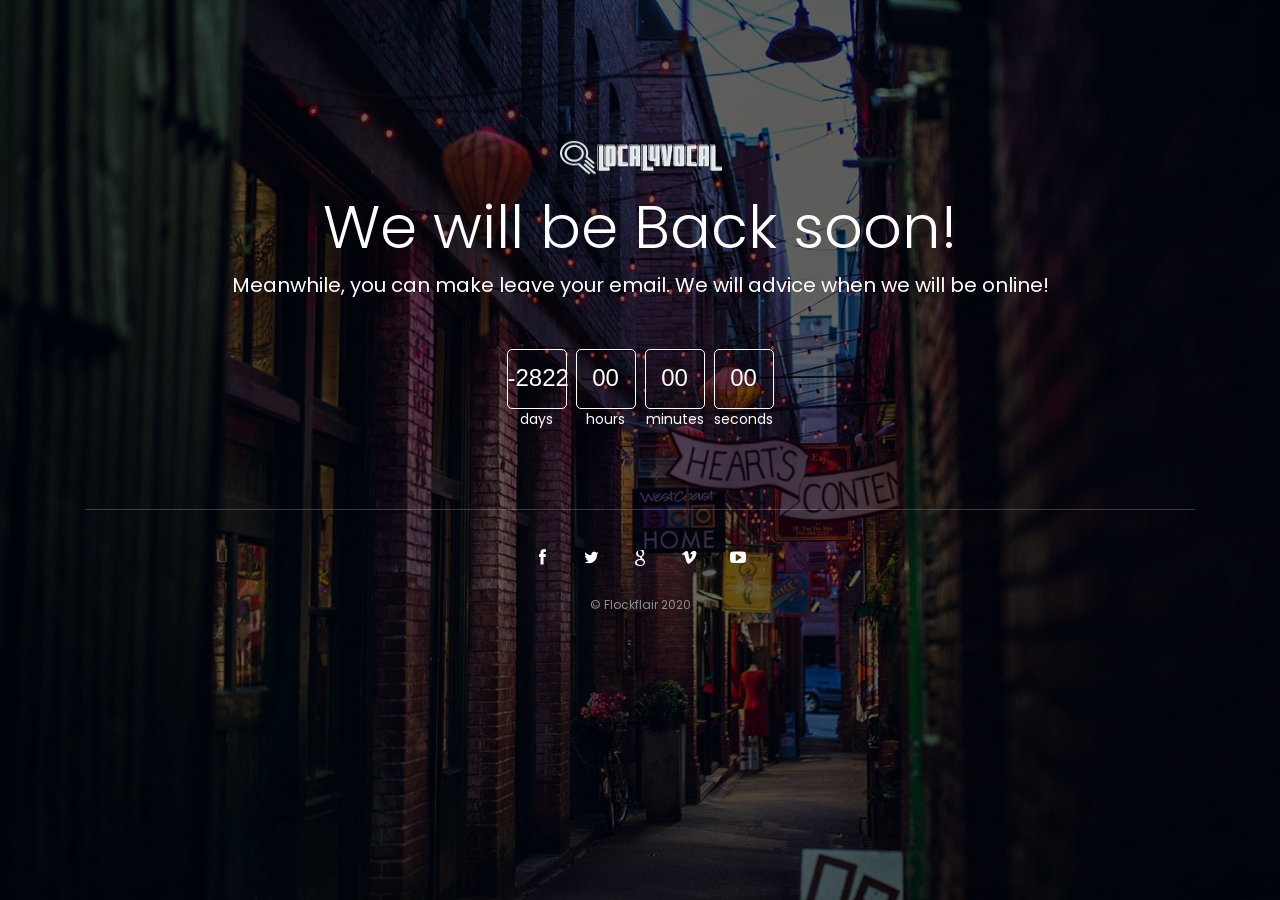
<file: coming_soon/index.html>
<!DOCTYPE html>
<html>
  
<!-- Mirrored from www.ansonika.com/sparker/coming_soon/index.html by HTTrack Website Copier/3.x [XR&CO'2014], Tue, 25 Dec 2018 07:13:52 GMT -->
<head>
    <title>Local4Vocal - Coming soon</title>
    <meta charset="utf-8">
    <meta http-equiv="X-UA-Compatible" content="IE=edge">
    <meta name="viewport" content="width=device-width, initial-scale=1, shrink-to-fit=no">
   
    <!-- Favicons-->
    <link rel="shortcut icon" href="img/favicon.ico" type="image/x-icon"/>
    <link rel="apple-touch-icon" type="image/x-icon" href="img/apple-touch-icon-57x57-precomposed.png">
    <link rel="apple-touch-icon" type="image/x-icon" sizes="72x72" href="img/apple-touch-icon-72x72-precomposed.png">
    <link rel="apple-touch-icon" type="image/x-icon" sizes="114x114" href="img/apple-touch-icon-114x114-precomposed.png">
    <link rel="apple-touch-icon" type="image/x-icon" sizes="144x144" href="img/apple-touch-icon-144x144-precomposed.png">
    
    <!-- CSS -->
    <link href="css/bootstrap.min.css" rel="stylesheet">
    <link href="css/style.css" rel="stylesheet">
    <link href="fontello/css/fontello.css" rel="stylesheet" > 
    <link href="fontello/css/animation.css" rel="stylesheet" > 

  </head>
  <body>
  
	<div id="wrapper">
		<div id="main">
			<div class="container">

				<div class="row countdown">
					<div class="col-lg-12">
						<div id="logo" class="mb-3"><img src="img/logo.png" width="165" height="35" alt="" data-retina="true"></div>
						<h1>We will be Back soon!</h1>
						<h2>Meanwhile, you can make leave your email. We will advice when we will be online!</h2>
					</div>
					<div id="countdown_wp">
						<div class="container_count">
							<div id="days">10</div>days</div>
						<div class="container_count">
							<div id="hours">20</div>hours</div>
						<div class="container_count">
							<div id="minutes">30</div>minutes</div>
						<div class="container_count last">
							<div id="seconds">40</div>seconds</div>
					</div>
				</div>
				<!--  -->
				<div id="social_footer">
					<ul>
						<li><a href="#"><i class="icon-facebook"></i></a></li>
						<li><a href="#"><i class="icon-twitter"></i></a></li>
						<li><a href="#"><i class="icon-google"></i></a></li>
						<li><a href="#"><i class="icon-vimeo"></i></a></li>
						<li><a href="#"><i class="icon-youtube-play"></i></a></li>
					</ul>
					<p>© Flockflair 2020</p>
				</div>
			</div>
			<!-- End container -->
		</div>
		<!-- End main -->
	</div>

	<div id="slides">
		<ul class="slides-container">
			<li><img src="img/slide_2.jpg" alt=""></li>
			<li><img src="img/slide_1.jpg" alt=""></li>
		</ul>
	</div><!-- End background slider -->

<!-- JQUERY -->
<script src="js/jquery-2.2.4.min.js"></script>
<script src="js/jquery.easing.1.3.min.js"></script>
<script src="js/jquery.animate-enhanced.min.js"></script>
<script src="js/jquery.superslides.min.js"></script>
<script  type="text/javascript">
  $('#slides').superslides({
	  play: 6000,
	  pagination:false,
	  animation_speed: 800,
      animation: 'fade'
    });
</script>
<!-- OTHER JS --> 
<script src="js/retina.min.js"></script>
<script  src="js/functions.js"></script>
<script src="assets/validate.js"></script>
  </body>

<!-- Mirrored from www.ansonika.com/sparker/coming_soon/index.html by HTTrack Website Copier/3.x [XR&CO'2014], Tue, 25 Dec 2018 07:14:11 GMT -->
</html>
</file>
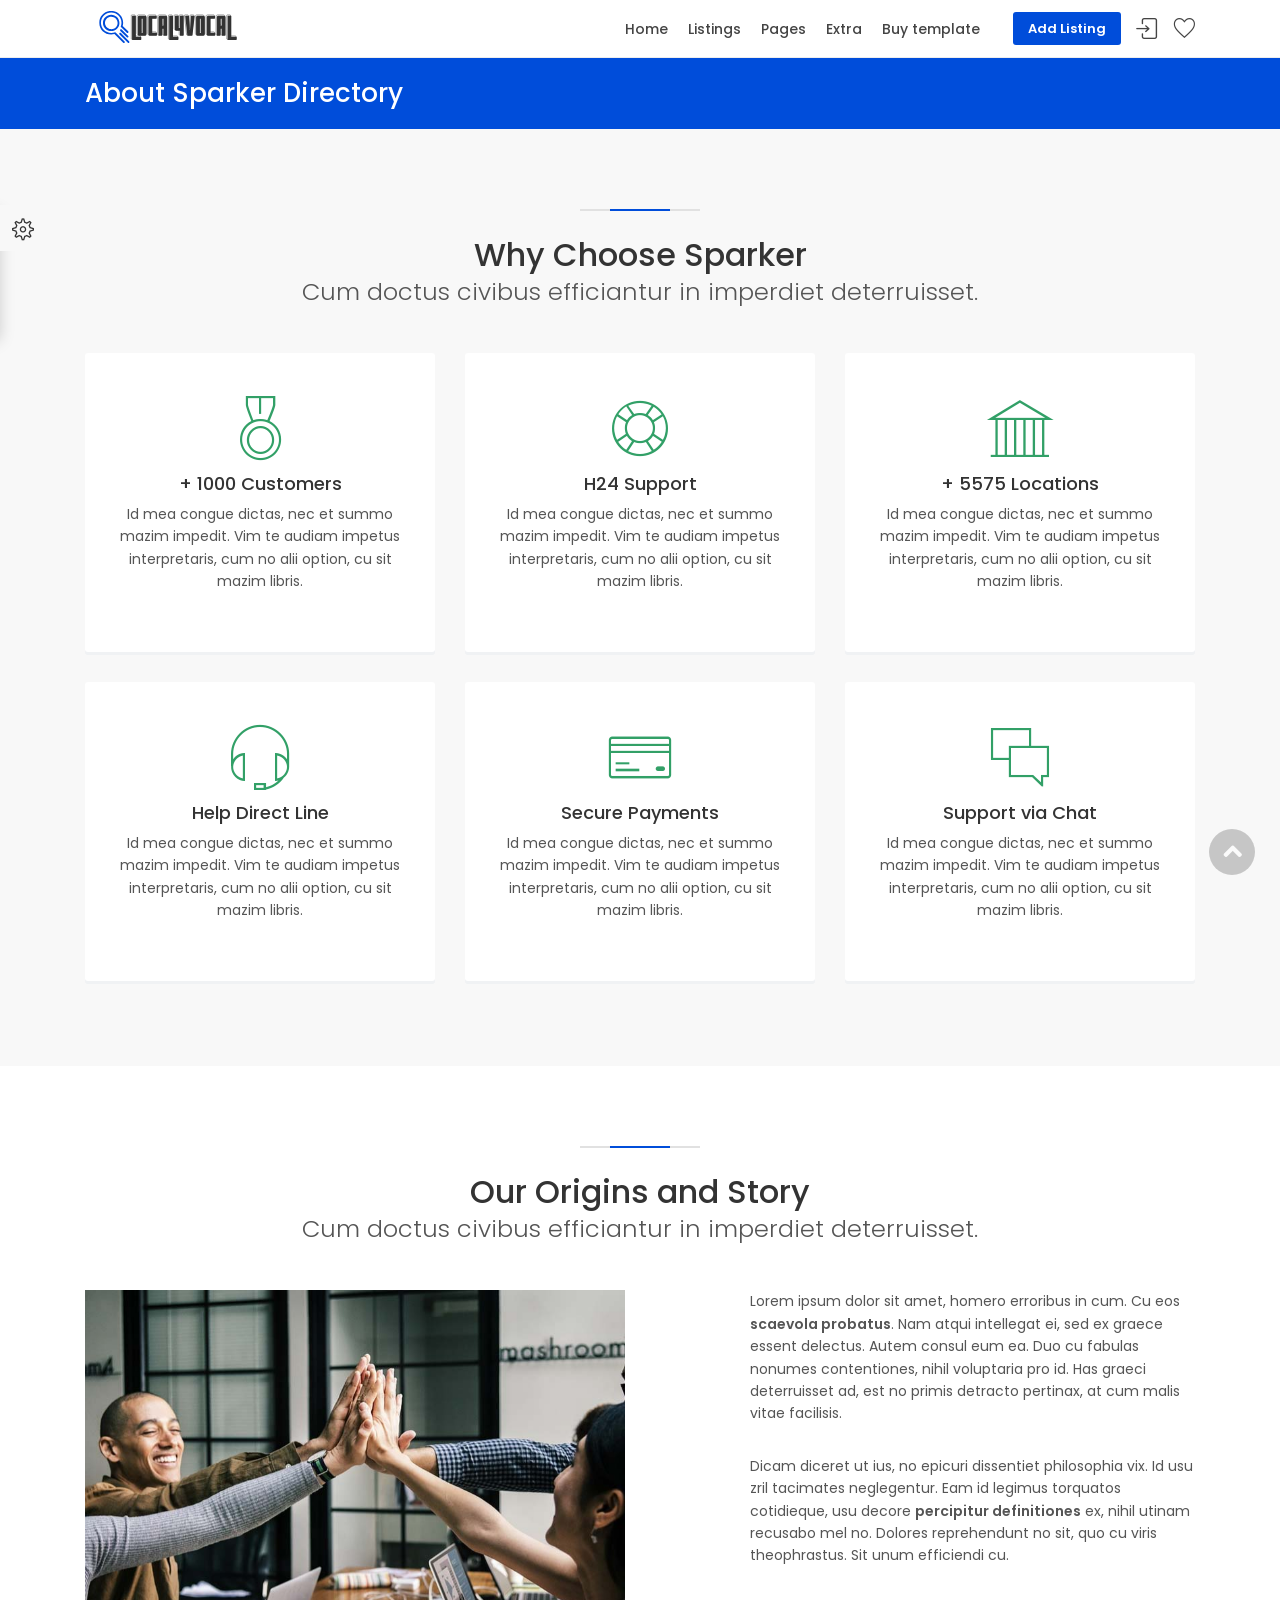
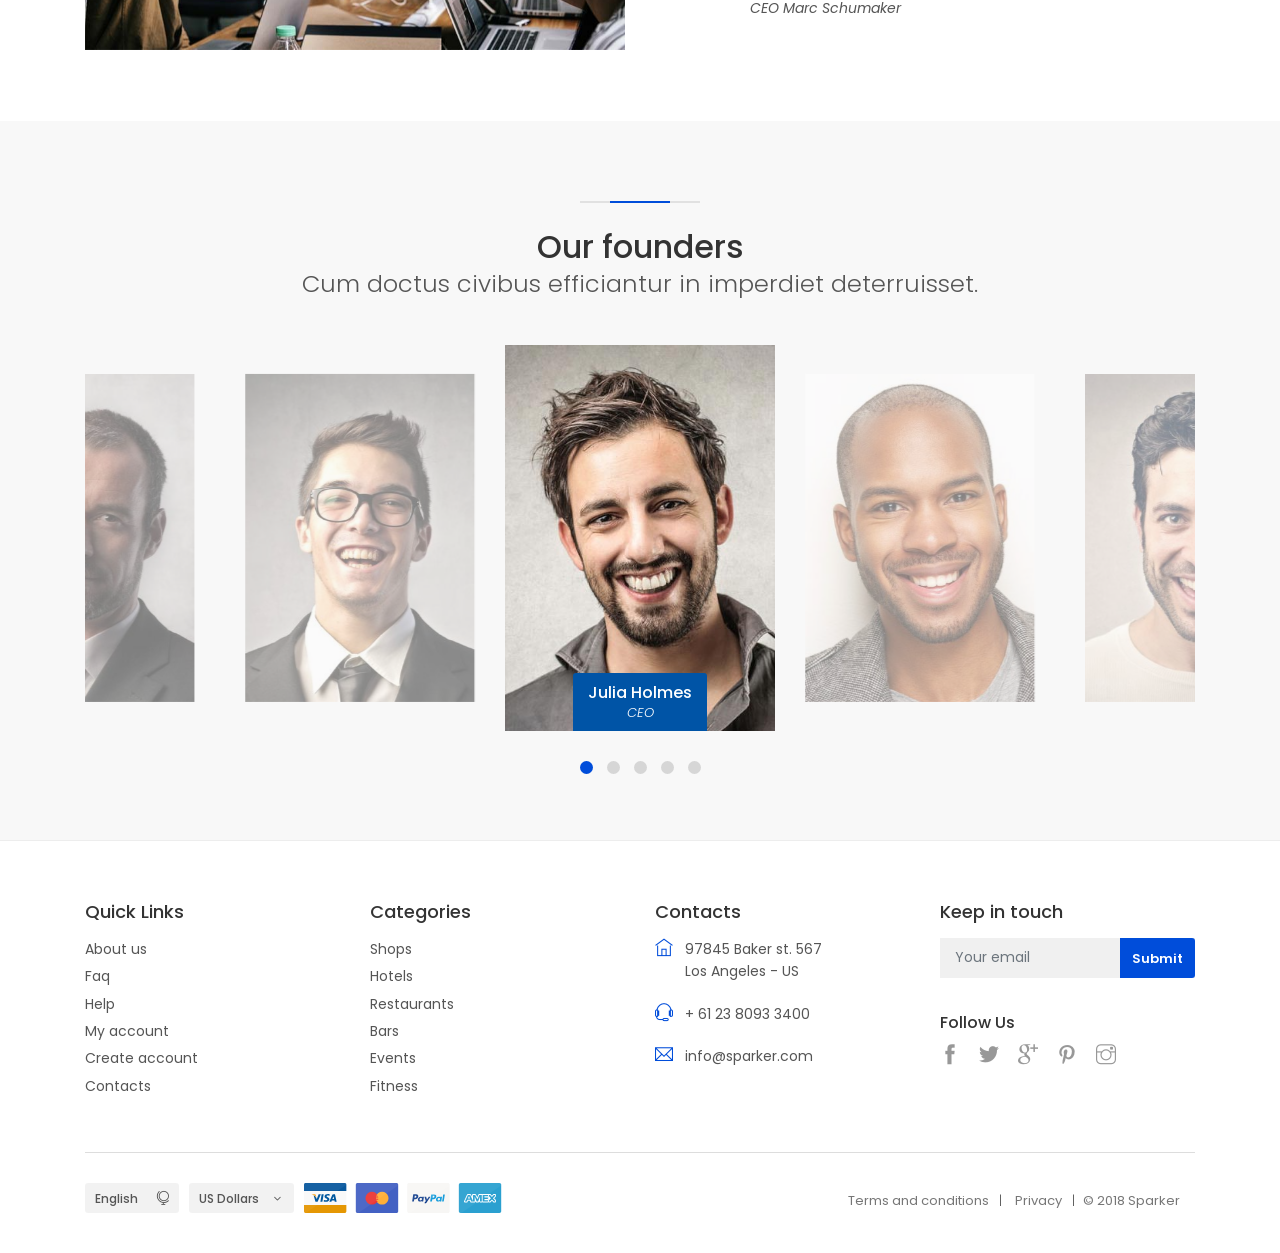
<file: about.html>
<!DOCTYPE html>
<html lang="en">


<head>
    <meta charset="utf-8">
    <meta http-equiv="X-UA-Compatible" content="IE=edge">
    <meta name="viewport" content="width=device-width, initial-scale=1, shrink-to-fit=no">
    <meta name="description" content="SPARKER - Premium directory and listings template by Ansonika.">
    <meta name="author" content="Ansonika">
    <title>SPARKER | Premium directory and listings template by Ansonika.</title>

    <!-- Favicons-->
    <link rel="shortcut icon" href="img/favicon.ico" type="image/x-icon">
    <link rel="apple-touch-icon" type="image/x-icon" href="img/apple-touch-icon-57x57-precomposed.png">
    <link rel="apple-touch-icon" type="image/x-icon" sizes="72x72" href="img/apple-touch-icon-72x72-precomposed.png">
    <link rel="apple-touch-icon" type="image/x-icon" sizes="114x114" href="img/apple-touch-icon-114x114-precomposed.png">
    <link rel="apple-touch-icon" type="image/x-icon" sizes="144x144" href="img/apple-touch-icon-144x144-precomposed.png">

    <!-- GOOGLE WEB FONT -->
    <link href="https://fonts.googleapis.com/css?family=Poppins:300,400,500,600,700" rel="stylesheet">

    <!-- BASE CSS -->
    <link href="css/bootstrap.min.css" rel="stylesheet">
    <link href="css/style.css" rel="stylesheet">
	<link href="css/vendors.css" rel="stylesheet">

	<!-- ALTERNATIVE COLORS CSS -->
	<link href="#" id="colors" rel="stylesheet">

    <!-- YOUR CUSTOM CSS -->
    <link href="css/custom.css" rel="stylesheet">
</head>

<body>
	
	<div id="page">
		
	<header class="header_in is_sticky menu_fixed">
		<div class="container">
			<div class="row">
				<div class="col-lg-3 col-12">
					<div id="logo">
						<a href="index.html">
							<img src="img/logo_sticky.svg" width="165" height="35" alt="" class="logo_sticky">
						</a>
					</div>
				</div>
				<div class="col-lg-9 col-12">
					<ul id="top_menu">
						<li><a href="admin_section/add-listing.html" class="btn_add" target="_blank">Add Listing</a></li>
						<li><a href="#sign-in-dialog" id="sign-in" class="login" title="Sign In">Sign In</a></li>
						<li><a href="wishlist.html" class="wishlist_bt_top" title="Your wishlist">Your wishlist</a></li>
					</ul>
					<!-- /top_menu -->
					<a href="#menu" class="btn_mobile">
						<div class="hamburger hamburger--spin" id="hamburger">
							<div class="hamburger-box">
								<div class="hamburger-inner"></div>
							</div>
						</div>
					</a>
					<nav id="menu" class="main-menu">
						<ul>
							<li><span><a href="#0">Home</a></span>
								<ul>
									<li><a href="index.html">Home version 1</a></li>
									<li><a href="index-2.html">Home version 2</a></li>
									<li><a href="index-3.html">Home version 3</a></li>
									<li><a href="index-4.html">Home version 4</a></li>
									<li><a href="index-5.html">Home version 5</a></li>
									<li><a href="index-6.html">Home version 6 (GDPR)</a></li>
								</ul>
							</li>
							<li><span><a href="#0">Listings</a></span>
								<ul>
									<li>
										<span><a href="#0">Grid Layout</a></span>
										<ul>
											<li><a href="grid-listings-filterscol-search-aside.html">Sidebar+Search mobile 1</a></li>
											<li><a href="grid-listings-filterstop-search-aside.html">Full+Search mobile 1</a></li>
											<li><a href="grid-listings-filterscol.html">Sidebar+Search mobile 2</a></li>
											<li><a href="grid-listings-filterstop.html">Full+Search mobile 2</a></li>
											<li><a href="grid-listings-isotope.html">Full+Isotope filter</a></li>
										</ul>
									</li>
									<li>
										<span><a href="#0">Row Layout</a></span>
										<ul>
											<li><a href="row-listings-filterscol-search-aside.html">Sidebar+Search mobile 1</a></li>
											<li><a href="row-listings-filterstop-search-aside.html">Full+Search mobile 1</a></li>
											<li><a href="row-listings-filterscol.html">Sidebar+Search mobile 2</a></li>
											<li><a href="row-listings-filterstop.html">Full+Search mobile 2</a></li>
											<li><a href="row-listings-isotope.html">Full+Isotope filter</a></li>
										</ul>
									</li>
									<li><a href="listing-map.html">Listing Map</a></li>
									<li>
										<span><a href="#0">Detail pages</a></span>
										<ul>
											<li><a href="detail-hotel.html">Detail page 1</a></li>
											<li><a href="detail-restaurant.html">Detail page 2</a></li>
											<li><a href="detail-shop.html">Detail page 3</a></li>
										</ul>
									</li>
									<li><a href="bookings.html">Bookings - Purchases</a></li>
									<li><a href="checkout.html">Checkout</a></li>
									<li><a href="confirm.html">Confirm</a></li>
								</ul>
							</li>
							<li><span><a href="#0">Pages</a></span>
								<ul>
									<li><a href="admin_section/index.html" target="_blank">Admin section</a></li>
									<li><a href="blog.html">Blog</a></li>
									<li><a href="account.html">Account</a></li>
									<li><a href="help.html">Help Section</a></li>
									<li><a href="faq.html">Faq Section</a></li>
									<li><a href="wishlist.html">Wishlist page</a></li>
									<li><a href="contacts.html">Contacts</a></li>
									<li>
										<span><a href="#0">Icon Packs</a></span>
										<ul>
											<li><a href="icon-pack-1.html">Icon pack 1</a></li>
											<li><a href="icon-pack-2.html">Icon pack 2</a></li>
											<li><a href="icon-pack-3.html">Icon pack 3</a></li>
											<li><a href="icon-pack-4.html">Icon pack 4</a></li>
										</ul>
									</li>
									<li><a href="about.html">About</a></li>
									<li><a href="media-gallery.html">Media gallery</a></li>
								</ul>
							</li>
							<li><span><a href="#0">Extra</a></span>
								<ul>
									<li><a href="404.html">404 page</a></li>
									<li><a href="contacts-2.html">Contacts 2</a></li>
									<li><a href="pricing-tables.html">Pricing tables</a></li>
									<li><a href="login.html">Login</a></li>
									<li><a href="register.html">Register</a></li>
									<li><a href="menu-options.html">Menu Options</a></li>
									<li><a href="invoice.html" target="_blank">Invoice</a></li>
									<li><a href="coming_soon/index.html" target="_blank">Coming Soon</a></li>
								</ul>
							</li>
							<li><span><a href="https://themeforest.net/item/sparker-directory-and-listings-template/22716006?ref=ansonika" target="_parent">Buy template</a></span></li>
						</ul>
					</nav>
				</div>
			</div>
			<!-- /row -->
		</div>
		<!-- /container -->		
	</header>
	<!-- /header -->
		
	<div class="sub_header_in sticky_header">
		<div class="container">
			<h1>About Sparker Directory</h1>
		</div>
		<!-- /container -->
	</div>
	<!-- /sub_header -->
	
	<main>
		<div class="container margin_80_55">
			<div class="main_title_2">
				<span><em></em></span>
				<h2>Why Choose Sparker</h2>
				<p>Cum doctus civibus efficiantur in imperdiet deterruisset.</p>
			</div>
			<div class="row">
				<div class="col-lg-4 col-md-6">
					<a class="box_feat" href="#0">
						<i class="pe-7s-medal"></i>
						<h3>+ 1000 Customers</h3>
						<p>Id mea congue dictas, nec et summo mazim impedit. Vim te audiam impetus interpretaris, cum no alii option, cu sit mazim libris.</p>
					</a>
				</div>
				<div class="col-lg-4 col-md-6">
					<a class="box_feat" href="#0">
						<i class="pe-7s-help2"></i>
						<h3>H24 Support</h3>
						<p>Id mea congue dictas, nec et summo mazim impedit. Vim te audiam impetus interpretaris, cum no alii option, cu sit mazim libris. </p>
					</a>
				</div>
				<div class="col-lg-4 col-md-6">
					<a class="box_feat" href="#0">
						<i class="pe-7s-culture"></i>
						<h3>+ 5575 Locations</h3>
						<p>Id mea congue dictas, nec et summo mazim impedit. Vim te audiam impetus interpretaris, cum no alii option, cu sit mazim libris.</p>
					</a>
				</div>
				<div class="col-lg-4 col-md-6">
					<a class="box_feat" href="#0">
						<i class="pe-7s-headphones"></i>
						<h3>Help Direct Line</h3>
						<p>Id mea congue dictas, nec et summo mazim impedit. Vim te audiam impetus interpretaris, cum no alii option, cu sit mazim libris. </p>
					</a>
				</div>
				<div class="col-lg-4 col-md-6">
					<a class="box_feat" href="#0">
						<i class="pe-7s-credit"></i>
						<h3>Secure Payments</h3>
						<p>Id mea congue dictas, nec et summo mazim impedit. Vim te audiam impetus interpretaris, cum no alii option, cu sit mazim libris.</p>
					</a>
				</div>
				<div class="col-lg-4 col-md-6">
					<a class="box_feat" href="#0">
						<i class="pe-7s-chat"></i>
						<h3>Support via Chat</h3>
						<p>Id mea congue dictas, nec et summo mazim impedit. Vim te audiam impetus interpretaris, cum no alii option, cu sit mazim libris. </p>
					</a>
				</div>
			</div>
			<!--/row-->
		</div>
		<!-- /container -->

		<div class="bg_color_1">
			<div class="container margin_80_55">
				<div class="main_title_2">
					<span><em></em></span>
					<h2>Our Origins and Story</h2>
					<p>Cum doctus civibus efficiantur in imperdiet deterruisset.</p>
				</div>
				<div class="row justify-content-between">
					<div class="col-lg-6 wow" data-wow-offset="150">
						<figure class="block-reveal">
							<div class="block-horizzontal"></div>
							<img src="img/about_1.jpg" class="img-fluid" alt="">
						</figure>
					</div>
					<div class="col-lg-5">
						<p>Lorem ipsum dolor sit amet, homero erroribus in cum. Cu eos <strong>scaevola probatus</strong>. Nam atqui intellegat ei, sed ex graece essent delectus. Autem consul eum ea. Duo cu fabulas nonumes contentiones, nihil voluptaria pro id. Has graeci deterruisset ad, est no primis detracto pertinax, at cum malis vitae facilisis.</p>
						<p>Dicam diceret ut ius, no epicuri dissentiet philosophia vix. Id usu zril tacimates neglegentur. Eam id legimus torquatos cotidieque, usu decore <strong>percipitur definitiones</strong> ex, nihil utinam recusabo mel no. Dolores reprehendunt no sit, quo cu viris theophrastus. Sit unum efficiendi cu.</p>
						<p><em>CEO Marc Schumaker</em></p>
					</div>
				</div>
				<!--/row-->
			</div>
			<!--/container-->
		</div>
		<!--/bg_color_1-->

		<div class="container margin_80_55">
			<div class="main_title_2">
				<span><em></em></span>
				<h2>Our founders</h2>
				<p>Cum doctus civibus efficiantur in imperdiet deterruisset.</p>
			</div>
			<div id="carousel" class="owl-carousel owl-theme">
				<div class="item">
					<a href="#0">
						<div class="title">
							<h4>Julia Holmes<em>CEO</em></h4>
						</div><img src="img/1_carousel.jpg" alt="">
					</a>
				</div>
				<div class="item">
					<a href="#0">
						<div class="title">
							<h4>Lucas Smith<em>Marketing</em></h4>
						</div><img src="img/2_carousel.jpg" alt="">
					</a>
				</div>
				<div class="item">
					<a href="#0">
						<div class="title">
							<h4>Paul Stephens<em>Business strategist</em></h4>
						</div><img src="img/3_carousel.jpg" alt="">
					</a>
				</div>
				<div class="item">
					<a href="#0">
						<div class="title">
							<h4>Pablo Himenez<em>Customer Service</em></h4>
						</div><img src="img/4_carousel.jpg" alt="">
					</a>
				</div>
				<div class="item">
					<a href="#0">
						<div class="title">
							<h4>Andrew Stuttgart<em>Admissions</em></h4>
						</div><img src="img/5_carousel.jpg" alt="">
					</a>
				</div>
			</div>
			<!-- /carousel -->
		</div>
		<!--/container-->
	</main>
	<!--/main-->
	
	<footer>
		<div class="container margin_60_35">
			<div class="row">
				<div class="col-lg-3 col-md-6 col-sm-6">
					<a data-toggle="collapse" data-target="#collapse_ft_1" aria-expanded="false" aria-controls="collapse_ft_1" class="collapse_bt_mobile">
						<h3>Quick Links</h3>
						<div class="circle-plus closed">
							<div class="horizontal"></div>
							<div class="vertical"></div>
						</div>
					</a>
					<div class="collapse show" id="collapse_ft_1">
						<ul class="links">
							<li><a href="#0">About us</a></li>
							<li><a href="#0">Faq</a></li>
							<li><a href="#0">Help</a></li>
							<li><a href="#0">My account</a></li>
							<li><a href="#0">Create account</a></li>
							<li><a href="#0">Contacts</a></li>
						</ul>
					</div>
				</div>
				<div class="col-lg-3 col-md-6 col-sm-6">
					<a data-toggle="collapse" data-target="#collapse_ft_2" aria-expanded="false" aria-controls="collapse_ft_2" class="collapse_bt_mobile">
						<h3>Categories</h3>
						<div class="circle-plus closed">
							<div class="horizontal"></div>
							<div class="vertical"></div>
						</div>
					</a>
					<div class="collapse show" id="collapse_ft_2">
						<ul class="links">
							<li><a href="#0">Shops</a></li>
							<li><a href="#0">Hotels</a></li>
							<li><a href="#0">Restaurants</a></li>
							<li><a href="#0">Bars</a></li>
							<li><a href="#0">Events</a></li>
							<li><a href="#0">Fitness</a></li>
						</ul>
					</div>
				</div>
				<div class="col-lg-3 col-md-6 col-sm-6">
					<a data-toggle="collapse" data-target="#collapse_ft_3" aria-expanded="false" aria-controls="collapse_ft_3" class="collapse_bt_mobile">
						<h3>Contacts</h3>
						<div class="circle-plus closed">
							<div class="horizontal"></div>
							<div class="vertical"></div>
						</div>
					</a>
					<div class="collapse show" id="collapse_ft_3">
						<ul class="contacts">
							<li><i class="ti-home"></i>97845 Baker st. 567<br>Los Angeles - US</li>
							<li><i class="ti-headphone-alt"></i>+ 61 23 8093 3400</li>
							<li><i class="ti-email"></i><a href="#0">info@sparker.com</a></li>
						</ul>
					</div>
				</div>
				<div class="col-lg-3 col-md-6 col-sm-6">
					<a data-toggle="collapse" data-target="#collapse_ft_4" aria-expanded="false" aria-controls="collapse_ft_4" class="collapse_bt_mobile">
						<div class="circle-plus closed">
							<div class="horizontal"></div>
							<div class="vertical"></div>
						</div>
						<h3>Keep in touch</h3>
					</a>
					<div class="collapse show" id="collapse_ft_4">
						<div id="newsletter">
							<div id="message-newsletter"></div>
							<form method="post" action="http://www.ansonika.com/sparker/assets/newsletter.php" name="newsletter_form" id="newsletter_form">
								<div class="form-group">
									<input type="email" name="email_newsletter" id="email_newsletter" class="form-control" placeholder="Your email">
									<input type="submit" value="Submit" id="submit-newsletter">
								</div>
							</form>
						</div>
						<div class="follow_us">
							<h5>Follow Us</h5>
							<ul>
								<li><a href="#0"><i class="ti-facebook"></i></a></li>
								<li><a href="#0"><i class="ti-twitter-alt"></i></a></li>
								<li><a href="#0"><i class="ti-google"></i></a></li>
								<li><a href="#0"><i class="ti-pinterest"></i></a></li>
								<li><a href="#0"><i class="ti-instagram"></i></a></li>
							</ul>
						</div>
					</div>
				</div>
			</div>
			<!-- /row-->
			<hr>
			<div class="row">
				<div class="col-lg-6">
					<ul id="footer-selector">
						<li>
							<div class="styled-select" id="lang-selector">
								<select>
									<option value="English" selected>English</option>
									<option value="French">French</option>
									<option value="Spanish">Spanish</option>
									<option value="Russian">Russian</option>
								</select>
							</div>
						</li>
						<li>
							<div class="styled-select" id="currency-selector">
								<select>
									<option value="US Dollars" selected>US Dollars</option>
									<option value="Euro">Euro</option>
								</select>
							</div>
						</li>
						<li><img src="img/cards_all.svg" alt=""></li>
					</ul>
				</div>
				<div class="col-lg-6">
					<ul id="additional_links">
						<li><a href="#0">Terms and conditions</a></li>
						<li><a href="#0">Privacy</a></li>
						<li><span>© 2018 Sparker</span></li>
					</ul>
				</div>
			</div>
		</div>
	</footer>
	<!--/footer-->
	</div>
	<!-- page -->
	
	<!-- Sign In Popup -->
	<div id="sign-in-dialog" class="zoom-anim-dialog mfp-hide">
		<div class="small-dialog-header">
			<h3>Sign In</h3>
		</div>
		<form>
			<div class="sign-in-wrapper">
				<a href="#0" class="social_bt facebook">Login with Facebook</a>
				<a href="#0" class="social_bt google">Login with Google</a>
				<div class="divider"><span>Or</span></div>
				<div class="form-group">
					<label>Email</label>
					<input type="email" class="form-control" name="email" id="email">
					<i class="icon_mail_alt"></i>
				</div>
				<div class="form-group">
					<label>Password</label>
					<input type="password" class="form-control" name="password" id="password" value="">
					<i class="icon_lock_alt"></i>
				</div>
				<div class="clearfix add_bottom_15">
					<div class="checkboxes float-left">
						<label class="container_check">Remember me
						  <input type="checkbox">
						  <span class="checkmark"></span>
						</label>
					</div>
					<div class="float-right mt-1"><a id="forgot" href="javascript:void(0);">Forgot Password?</a></div>
				</div>
				<div class="text-center"><input type="submit" value="Log In" class="btn_1 full-width"></div>
				<div class="text-center">
					Don’t have an account? <a href="register.html">Sign up</a>
				</div>
				<div id="forgot_pw">
					<div class="form-group">
						<label>Please confirm login email below</label>
						<input type="email" class="form-control" name="email_forgot" id="email_forgot">
						<i class="icon_mail_alt"></i>
					</div>
					<p>You will receive an email containing a link allowing you to reset your password to a new preferred one.</p>
					<div class="text-center"><input type="submit" value="Reset Password" class="btn_1"></div>
				</div>
			</div>
		</form>
		<!--form -->
	</div>
	<!-- /Sign In Popup -->
	
	<div id="toTop"></div><!-- Back to top button -->
	
	<!-- COMMON SCRIPTS -->
    <script src="js/common_scripts.js"></script>
	<script src="js/functions.js"></script>
	<script src="assets/validate.js"></script>

	<!-- COLOR SWITCHER  -->
	<script src="js/switcher.js"></script>
	<div id="style-switcher">
		<h6>Color Switcher <a href="#"><i class="ti-settings"></i></a></h6>
		<div>
			<ul class="colors" id="color1">
				<li><a href="#" class="default" title="Default"></a></li>
				<li><a href="#" class="aqua" title="Aqua"></a></li>
				<li><a href="#" class="green_switcher" title="Green"></a></li>
				<li><a href="#" class="orange" title="Orange"></a></li>
				<li><a href="#" class="beige" title="Beige"></a></li>
				<li><a href="#" class="gray" title="Gray"></a></li>
				<li><a href="#" class="green-2" title="Green"></a></li>
				<li><a href="#" class="navy" title="Navy"></a></li>
				<li><a href="#" class="peach" title="Peach"></a></li>
				<li><a href="#" class="purple" title="Purple"></a></li>
				<li><a href="#" class="red" title="Red"></a></li>
				<li><a href="#" class="violet" title="Violet"></a></li>
			</ul>
		</div>
	</div>
  
</body>

</html>
</file>
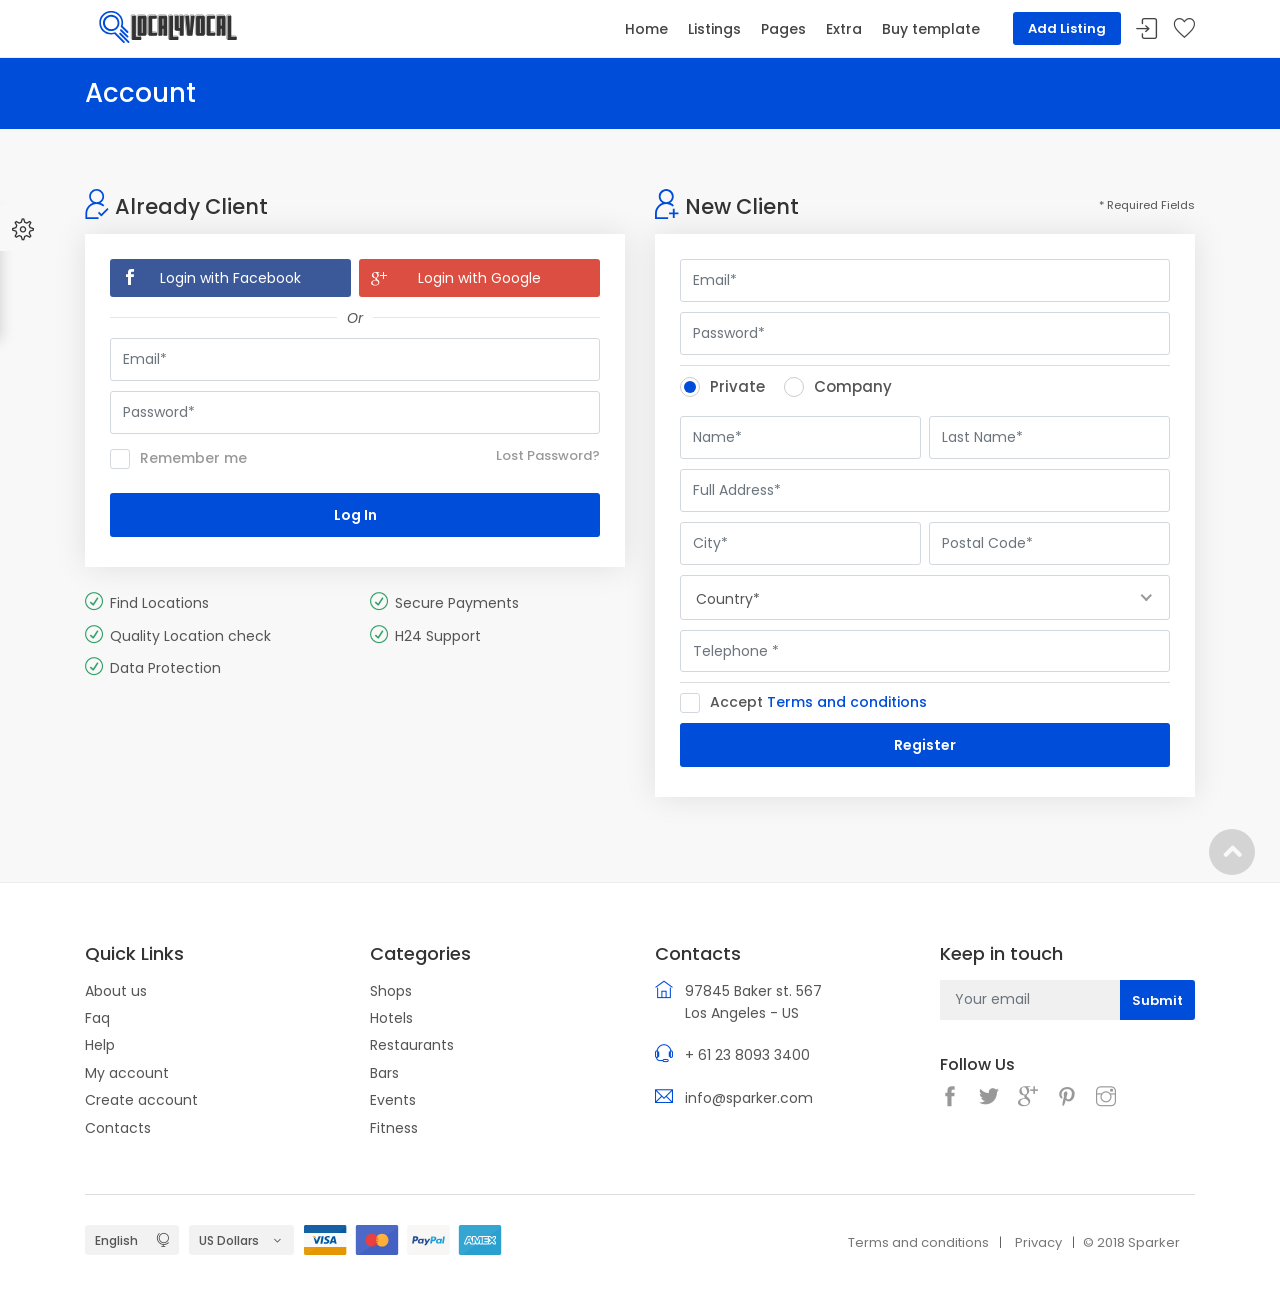
<file: account.html>
<!DOCTYPE html>
<html lang="en">


<head>
    <meta charset="utf-8">
    <meta http-equiv="X-UA-Compatible" content="IE=edge">
    <meta name="viewport" content="width=device-width, initial-scale=1, shrink-to-fit=no">
    <meta name="description" content="SPARKER - Premium directory and listings template by Ansonika.">
    <meta name="author" content="Ansonika">
    <title>SPARKER | Premium directory and listings template by Ansonika.</title>

    <!-- Favicons-->
    <link rel="shortcut icon" href="img/favicon.ico" type="image/x-icon">
    <link rel="apple-touch-icon" type="image/x-icon" href="img/apple-touch-icon-57x57-precomposed.png">
    <link rel="apple-touch-icon" type="image/x-icon" sizes="72x72" href="img/apple-touch-icon-72x72-precomposed.png">
    <link rel="apple-touch-icon" type="image/x-icon" sizes="114x114" href="img/apple-touch-icon-114x114-precomposed.png">
    <link rel="apple-touch-icon" type="image/x-icon" sizes="144x144" href="img/apple-touch-icon-144x144-precomposed.png">

    <!-- GOOGLE WEB FONT -->
    <link href="https://fonts.googleapis.com/css?family=Poppins:300,400,500,600,700" rel="stylesheet">

    <!-- BASE CSS -->
    <link href="css/bootstrap.min.css" rel="stylesheet">
    <link href="css/style.css" rel="stylesheet">
	<link href="css/vendors.css" rel="stylesheet">

	<!-- ALTERNATIVE COLORS CSS -->
	<link href="#" id="colors" rel="stylesheet">

    <!-- YOUR CUSTOM CSS -->
    <link href="css/custom.css" rel="stylesheet">
</head>

<body>
	
	<div id="page">
		
	<header class="header_in is_sticky menu_fixed">
		<div class="container">
			<div class="row">
				<div class="col-lg-3 col-12">
					<div id="logo">
						<a href="index.html">
							<img src="img/logo_sticky.svg" width="165" height="35" alt="" class="logo_sticky">
						</a>
					</div>
				</div>
				<div class="col-lg-9 col-12">
					<ul id="top_menu">
						<li><a href="admin_section/add-listing.html" class="btn_add" target="_blank">Add Listing</a></li>
						<li><a href="#sign-in-dialog" id="sign-in" class="login" title="Sign In">Sign In</a></li>
						<li><a href="wishlist.html" class="wishlist_bt_top" title="Your wishlist">Your wishlist</a></li>
					</ul>
					<!-- /top_menu -->
					<a href="#menu" class="btn_mobile">
						<div class="hamburger hamburger--spin" id="hamburger">
							<div class="hamburger-box">
								<div class="hamburger-inner"></div>
							</div>
						</div>
					</a>
					<nav id="menu" class="main-menu">
						<ul>
							<li><span><a href="#0">Home</a></span>
								<ul>
									<li><a href="index.html">Home version 1</a></li>
									<li><a href="index-2.html">Home version 2</a></li>
									<li><a href="index-3.html">Home version 3</a></li>
									<li><a href="index-4.html">Home version 4</a></li>
									<li><a href="index-5.html">Home version 5</a></li>
									<li><a href="index-6.html">Home version 6 (GDPR)</a></li>
								</ul>
							</li>
							<li><span><a href="#0">Listings</a></span>
								<ul>
									<li>
										<span><a href="#0">Grid Layout</a></span>
										<ul>
											<li><a href="grid-listings-filterscol-search-aside.html">Sidebar+Search mobile 1</a></li>
											<li><a href="grid-listings-filterstop-search-aside.html">Full+Search mobile 1</a></li>
											<li><a href="grid-listings-filterscol.html">Sidebar+Search mobile 2</a></li>
											<li><a href="grid-listings-filterstop.html">Full+Search mobile 2</a></li>
											<li><a href="grid-listings-isotope.html">Full+Isotope filter</a></li>
										</ul>
									</li>
									<li>
										<span><a href="#0">Row Layout</a></span>
										<ul>
											<li><a href="row-listings-filterscol-search-aside.html">Sidebar+Search mobile 1</a></li>
											<li><a href="row-listings-filterstop-search-aside.html">Full+Search mobile 1</a></li>
											<li><a href="row-listings-filterscol.html">Sidebar+Search mobile 2</a></li>
											<li><a href="row-listings-filterstop.html">Full+Search mobile 2</a></li>
											<li><a href="row-listings-isotope.html">Full+Isotope filter</a></li>
										</ul>
									</li>
									<li><a href="listing-map.html">Listing Map</a></li>
									<li>
										<span><a href="#0">Detail pages</a></span>
										<ul>
											<li><a href="detail-hotel.html">Detail page 1</a></li>
											<li><a href="detail-restaurant.html">Detail page 2</a></li>
											<li><a href="detail-shop.html">Detail page 3</a></li>
										</ul>
									</li>
									<li><a href="bookings.html">Bookings - Purchases</a></li>
									<li><a href="checkout.html">Checkout</a></li>
									<li><a href="confirm.html">Confirm</a></li>
								</ul>
							</li>
							<li><span><a href="#0">Pages</a></span>
								<ul>
									<li><a href="admin_section/index.html" target="_blank">Admin section</a></li>
									<li><a href="blog.html">Blog</a></li>
									<li><a href="account.html">Account</a></li>
									<li><a href="help.html">Help Section</a></li>
									<li><a href="faq.html">Faq Section</a></li>
									<li><a href="wishlist.html">Wishlist page</a></li>
									<li><a href="contacts.html">Contacts</a></li>
									<li>
										<span><a href="#0">Icon Packs</a></span>
										<ul>
											<li><a href="icon-pack-1.html">Icon pack 1</a></li>
											<li><a href="icon-pack-2.html">Icon pack 2</a></li>
											<li><a href="icon-pack-3.html">Icon pack 3</a></li>
											<li><a href="icon-pack-4.html">Icon pack 4</a></li>
										</ul>
									</li>
									<li><a href="about.html">About</a></li>
									<li><a href="media-gallery.html">Media gallery</a></li>
								</ul>
							</li>
							<li><span><a href="#0">Extra</a></span>
								<ul>
									<li><a href="404.html">404 page</a></li>
									<li><a href="contacts-2.html">Contacts 2</a></li>
									<li><a href="pricing-tables.html">Pricing tables</a></li>
									<li><a href="login.html">Login</a></li>
									<li><a href="register.html">Register</a></li>
									<li><a href="menu-options.html">Menu Options</a></li>
									<li><a href="invoice.html" target="_blank">Invoice</a></li>
									<li><a href="coming_soon/index.html" target="_blank">Coming Soon</a></li>
								</ul>
							</li>
							<li><span><a href="https://themeforest.net/item/sparker-directory-and-listings-template/22716006?ref=ansonika" target="_parent">Buy template</a></span></li>
						</ul>
					</nav>
				</div>
			</div>
			<!-- /row -->
		</div>
		<!-- /container -->		
	</header>
	<!-- /header -->
		
	<div class="sub_header_in sticky_header">
		<div class="container">
			<h1>Account</h1>
		</div>
		<!-- /container -->
	</div>
	<!-- /sub_header -->
	
	<main>
		<div class="container margin_60">
			<div class="row justify-content-center">
			<div class="col-xl-6 col-lg-6 col-md-8">
				<div class="box_account">
					<h3 class="client">Already Client</h3>
					<div class="form_container">
						<div class="row no-gutters">
							<div class="col-lg-6 pr-lg-1">
								<a href="#0" class="social_bt facebook">Login with Facebook</a>
							</div>
							<div class="col-lg-6 pl-lg-1">
								<a href="#0" class="social_bt google">Login with Google</a>
							</div>
						</div>
						<div class="divider"><span>Or</span></div>
						<div class="form-group">
							<input type="email" class="form-control" name="email" id="email" placeholder="Email*">
						</div>
						<div class="form-group">
							<input type="password" class="form-control" name="password_in" id="password_in" value="" placeholder="Password*">
						</div>
						<div class="clearfix add_bottom_15">
							<div class="checkboxes float-left">
								<label class="container_check">Remember me
									<input type="checkbox">
									<span class="checkmark"></span>
								</label>
							</div>
							<div class="float-right"><a id="forgot" href="javascript:void(0);">Lost Password?</a></div>
						</div>
						<div class="text-center"><input type="submit" value="Log In" class="btn_1 full-width"></div>
						<div id="forgot_pw">
							<div class="form-group">
								<input type="email" class="form-control" name="email_forgot" id="email_forgot" placeholder="Type your email">
							</div>
							<p>A new password will be sent shortly.</p>
							<div class="text-center"><input type="submit" value="Reset Password" class="btn_1"></div>
						</div>
					</div>
					<!-- /form_container -->
				</div>
				<!-- /box_account -->
				<div class="row hidden_tablet">
					<div class="col-md-6">
						<ul class="list_ok">
							<li>Find Locations</li>
							<li>Quality Location check</li>
							<li>Data Protection</li>
						</ul>
					</div>
					<div class="col-md-6">
						<ul class="list_ok">
							<li>Secure Payments</li>
							<li>H24 Support</li>
						</ul>
					</div>
				</div>
				<!-- /row -->
			</div>
			<div class="col-xl-6 col-lg-6 col-md-8">
				<div class="box_account">
					<h3 class="new_client">New Client</h3> <small class="float-right pt-2">* Required Fields</small>
					<div class="form_container">
						<div class="form-group">
							<input type="email" class="form-control" name="email" id="email" placeholder="Email*">
						</div>
						<div class="form-group">
							<input type="password" class="form-control" name="password_in_2" id="password_in_2" value="" placeholder="Password*">
						</div>
						<hr>
						<div class="form-group">
							<label class="container_radio" style="display: inline-block; margin-right: 15px;">Private
								<input type="radio" name="client_type" checked value="private">
								<span class="checkmark"></span>
							</label>
							<label class="container_radio" style="display: inline-block;">Company
								<input type="radio" name="client_type" value="company">
								<span class="checkmark"></span>
							</label>
						</div>
						<div class="private box">
							<div class="row no-gutters">
								<div class="col-6 pr-1">
									<div class="form-group">
										<input type="text" class="form-control" placeholder="Name*">
									</div>
								</div>
								<div class="col-6 pl-1">
									<div class="form-group">
										<input type="text" class="form-control" placeholder="Last Name*">
									</div>
								</div>
								<div class="col-12">
									<div class="form-group">
										<input type="text" class="form-control" placeholder="Full Address*">
									</div>
								</div>
							</div>
							<!-- /row -->
							<div class="row no-gutters">
								<div class="col-6 pr-1">
									<div class="form-group">
										<input type="text" class="form-control" placeholder="City*">
									</div>
								</div>
								<div class="col-6 pl-1">
									<div class="form-group">
										<input type="text" class="form-control" placeholder="Postal Code*">
									</div>
								</div>
								<div class="col-12">
									<div class="form-group">
										<div class="custom-select-form">
											<select class="wide add_bottom_10" name="country" id="country">
													<option value="" selected>Country*</option>
													<option value="Europe">Europe</option>
													<option value="United states">United states</option>
													<option value="Asia">Asia</option>
											</select>
										</div>
									</div>
								</div>
							</div>
							<!-- /row -->
							<div class="row">
								<div class="col-md-12">
									<div class="form-group">
										<input type="text" class="form-control" placeholder="Telephone *">
									</div>
								</div>
							</div>
							<!-- /row -->
						</div>
						<!-- /privato -->
						<div class="company box" style="display: none;">
							<div class="row no-gutters">
								<div class="col-12">
									<div class="form-group">
										<input type="text" class="form-control" placeholder="Company Name*">
									</div>
								</div>
								<div class="col-12">
									<div class="form-group">
										<input type="text" class="form-control" placeholder="Full Address">
									</div>
								</div>
							</div>
							<!-- /row -->
							<div class="row no-gutters">
								<div class="col-6 pr-1">
									<div class="form-group">
										<input type="text" class="form-control" placeholder="City*">
									</div>
								</div>
								<div class="col-6 pl-1">
									<div class="form-group">
										<input type="text" class="form-control" placeholder="Postal Code*">
									</div>
								</div>
								<div class="col-12">
									<div class="form-group">
										<div class="custom-select-form">
											<select class="wide add_bottom_10" name="country" id="country">
													<option value="" selected>Country*</option>
													<option value="Europe">Europe</option>
													<option value="United states">United states</option>
													<option value="Asia">Asia</option>
											</select>
										</div>
									</div>
								</div>
							</div>
							<!-- /row -->
							<div class="row">
								<div class="col-md-12">
									<div class="form-group">
										<input type="text" class="form-control" placeholder="Telephone *">
									</div>
								</div>
							</div>
							<!-- /row -->
						</div>
						<!-- /azienda -->
						<hr>
						<div class="form-group">
							<label class="container_check">Accept <a href="#0">Terms and conditions</a>
								<input type="checkbox">
								<span class="checkmark"></span>
							</label>
						</div>
						<div class="text-center"><input type="submit" value="Register" class="btn_1 full-width"></div>
					</div>
					<!-- /form_container -->
				</div>
				<!-- /box_account -->
			</div>
		</div>
		<!-- /row -->
		</div>
		<!-- /container -->
	</main>
	<!--/main-->
	
	<footer>
		<div class="container margin_60_35">
			<div class="row">
				<div class="col-lg-3 col-md-6 col-sm-6">
					<a data-toggle="collapse" data-target="#collapse_ft_1" aria-expanded="false" aria-controls="collapse_ft_1" class="collapse_bt_mobile">
						<h3>Quick Links</h3>
						<div class="circle-plus closed">
							<div class="horizontal"></div>
							<div class="vertical"></div>
						</div>
					</a>
					<div class="collapse show" id="collapse_ft_1">
						<ul class="links">
							<li><a href="#0">About us</a></li>
							<li><a href="#0">Faq</a></li>
							<li><a href="#0">Help</a></li>
							<li><a href="#0">My account</a></li>
							<li><a href="#0">Create account</a></li>
							<li><a href="#0">Contacts</a></li>
						</ul>
					</div>
				</div>
				<div class="col-lg-3 col-md-6 col-sm-6">
					<a data-toggle="collapse" data-target="#collapse_ft_2" aria-expanded="false" aria-controls="collapse_ft_2" class="collapse_bt_mobile">
						<h3>Categories</h3>
						<div class="circle-plus closed">
							<div class="horizontal"></div>
							<div class="vertical"></div>
						</div>
					</a>
					<div class="collapse show" id="collapse_ft_2">
						<ul class="links">
							<li><a href="#0">Shops</a></li>
							<li><a href="#0">Hotels</a></li>
							<li><a href="#0">Restaurants</a></li>
							<li><a href="#0">Bars</a></li>
							<li><a href="#0">Events</a></li>
							<li><a href="#0">Fitness</a></li>
						</ul>
					</div>
				</div>
				<div class="col-lg-3 col-md-6 col-sm-6">
					<a data-toggle="collapse" data-target="#collapse_ft_3" aria-expanded="false" aria-controls="collapse_ft_3" class="collapse_bt_mobile">
						<h3>Contacts</h3>
						<div class="circle-plus closed">
							<div class="horizontal"></div>
							<div class="vertical"></div>
						</div>
					</a>
					<div class="collapse show" id="collapse_ft_3">
						<ul class="contacts">
							<li><i class="ti-home"></i>97845 Baker st. 567<br>Los Angeles - US</li>
							<li><i class="ti-headphone-alt"></i>+ 61 23 8093 3400</li>
							<li><i class="ti-email"></i><a href="#0">info@sparker.com</a></li>
						</ul>
					</div>
				</div>
				<div class="col-lg-3 col-md-6 col-sm-6">
					<a data-toggle="collapse" data-target="#collapse_ft_4" aria-expanded="false" aria-controls="collapse_ft_4" class="collapse_bt_mobile">
						<div class="circle-plus closed">
							<div class="horizontal"></div>
							<div class="vertical"></div>
						</div>
						<h3>Keep in touch</h3>
					</a>
					<div class="collapse show" id="collapse_ft_4">
						<div id="newsletter">
							<div id="message-newsletter"></div>
							<form method="post" action="http://www.ansonika.com/sparker/assets/newsletter.php" name="newsletter_form" id="newsletter_form">
								<div class="form-group">
									<input type="email" name="email_newsletter" id="email_newsletter" class="form-control" placeholder="Your email">
									<input type="submit" value="Submit" id="submit-newsletter">
								</div>
							</form>
						</div>
						<div class="follow_us">
							<h5>Follow Us</h5>
							<ul>
								<li><a href="#0"><i class="ti-facebook"></i></a></li>
								<li><a href="#0"><i class="ti-twitter-alt"></i></a></li>
								<li><a href="#0"><i class="ti-google"></i></a></li>
								<li><a href="#0"><i class="ti-pinterest"></i></a></li>
								<li><a href="#0"><i class="ti-instagram"></i></a></li>
							</ul>
						</div>
					</div>
				</div>
			</div>
			<!-- /row-->
			<hr>
			<div class="row">
				<div class="col-lg-6">
					<ul id="footer-selector">
						<li>
							<div class="styled-select" id="lang-selector">
								<select>
									<option value="English" selected>English</option>
									<option value="French">French</option>
									<option value="Spanish">Spanish</option>
									<option value="Russian">Russian</option>
								</select>
							</div>
						</li>
						<li>
							<div class="styled-select" id="currency-selector">
								<select>
									<option value="US Dollars" selected>US Dollars</option>
									<option value="Euro">Euro</option>
								</select>
							</div>
						</li>
						<li><img src="img/cards_all.svg" alt=""></li>
					</ul>
				</div>
				<div class="col-lg-6">
					<ul id="additional_links">
						<li><a href="#0">Terms and conditions</a></li>
						<li><a href="#0">Privacy</a></li>
						<li><span>© 2018 Sparker</span></li>
					</ul>
				</div>
			</div>
		</div>
	</footer>
	<!--/footer-->
	</div>
	<!-- page -->
	
	<!-- Sign In Popup -->
	<div id="sign-in-dialog" class="zoom-anim-dialog mfp-hide">
		<div class="small-dialog-header">
			<h3>Sign In</h3>
		</div>
		<form>
			<div class="sign-in-wrapper">
				<a href="#0" class="social_bt facebook">Login with Facebook</a>
				<a href="#0" class="social_bt google">Login with Google</a>
				<div class="divider"><span>Or</span></div>
				<div class="form-group">
					<label>Email</label>
					<input type="email" class="form-control" name="email" id="email">
					<i class="icon_mail_alt"></i>
				</div>
				<div class="form-group">
					<label>Password</label>
					<input type="password" class="form-control" name="password" id="password" value="">
					<i class="icon_lock_alt"></i>
				</div>
				<div class="clearfix add_bottom_15">
					<div class="checkboxes float-left">
						<label class="container_check">Remember me
						  <input type="checkbox">
						  <span class="checkmark"></span>
						</label>
					</div>
					<div class="float-right mt-1"><a id="forgot" href="javascript:void(0);">Forgot Password?</a></div>
				</div>
				<div class="text-center"><input type="submit" value="Log In" class="btn_1 full-width"></div>
				<div class="text-center">
					Don’t have an account? <a href="register.html">Sign up</a>
				</div>
				<div id="forgot_pw">
					<div class="form-group">
						<label>Please confirm login email below</label>
						<input type="email" class="form-control" name="email_forgot" id="email_forgot">
						<i class="icon_mail_alt"></i>
					</div>
					<p>You will receive an email containing a link allowing you to reset your password to a new preferred one.</p>
					<div class="text-center"><input type="submit" value="Reset Password" class="btn_1"></div>
				</div>
			</div>
		</form>
		<!--form -->
	</div>
	<!-- /Sign In Popup -->
	
	<div id="toTop"></div><!-- Back to top button -->
	
	<!-- COMMON SCRIPTS -->
    <script src="js/common_scripts.js"></script>
	<script src="js/functions.js"></script>
	<script src="assets/validate.js"></script>

	<!-- COLOR SWITCHER  -->
	<script src="js/switcher.js"></script>
	<div id="style-switcher">
		<h6>Color Switcher <a href="#"><i class="ti-settings"></i></a></h6>
		<div>
			<ul class="colors" id="color1">
				<li><a href="#" class="default" title="Default"></a></li>
				<li><a href="#" class="aqua" title="Aqua"></a></li>
				<li><a href="#" class="green_switcher" title="Green"></a></li>
				<li><a href="#" class="orange" title="Orange"></a></li>
				<li><a href="#" class="beige" title="Beige"></a></li>
				<li><a href="#" class="gray" title="Gray"></a></li>
				<li><a href="#" class="green-2" title="Green"></a></li>
				<li><a href="#" class="navy" title="Navy"></a></li>
				<li><a href="#" class="peach" title="Peach"></a></li>
				<li><a href="#" class="purple" title="Purple"></a></li>
				<li><a href="#" class="red" title="Red"></a></li>
				<li><a href="#" class="violet" title="Violet"></a></li>
			</ul>
		</div>
	</div>
  
</body>


</html>
</file>
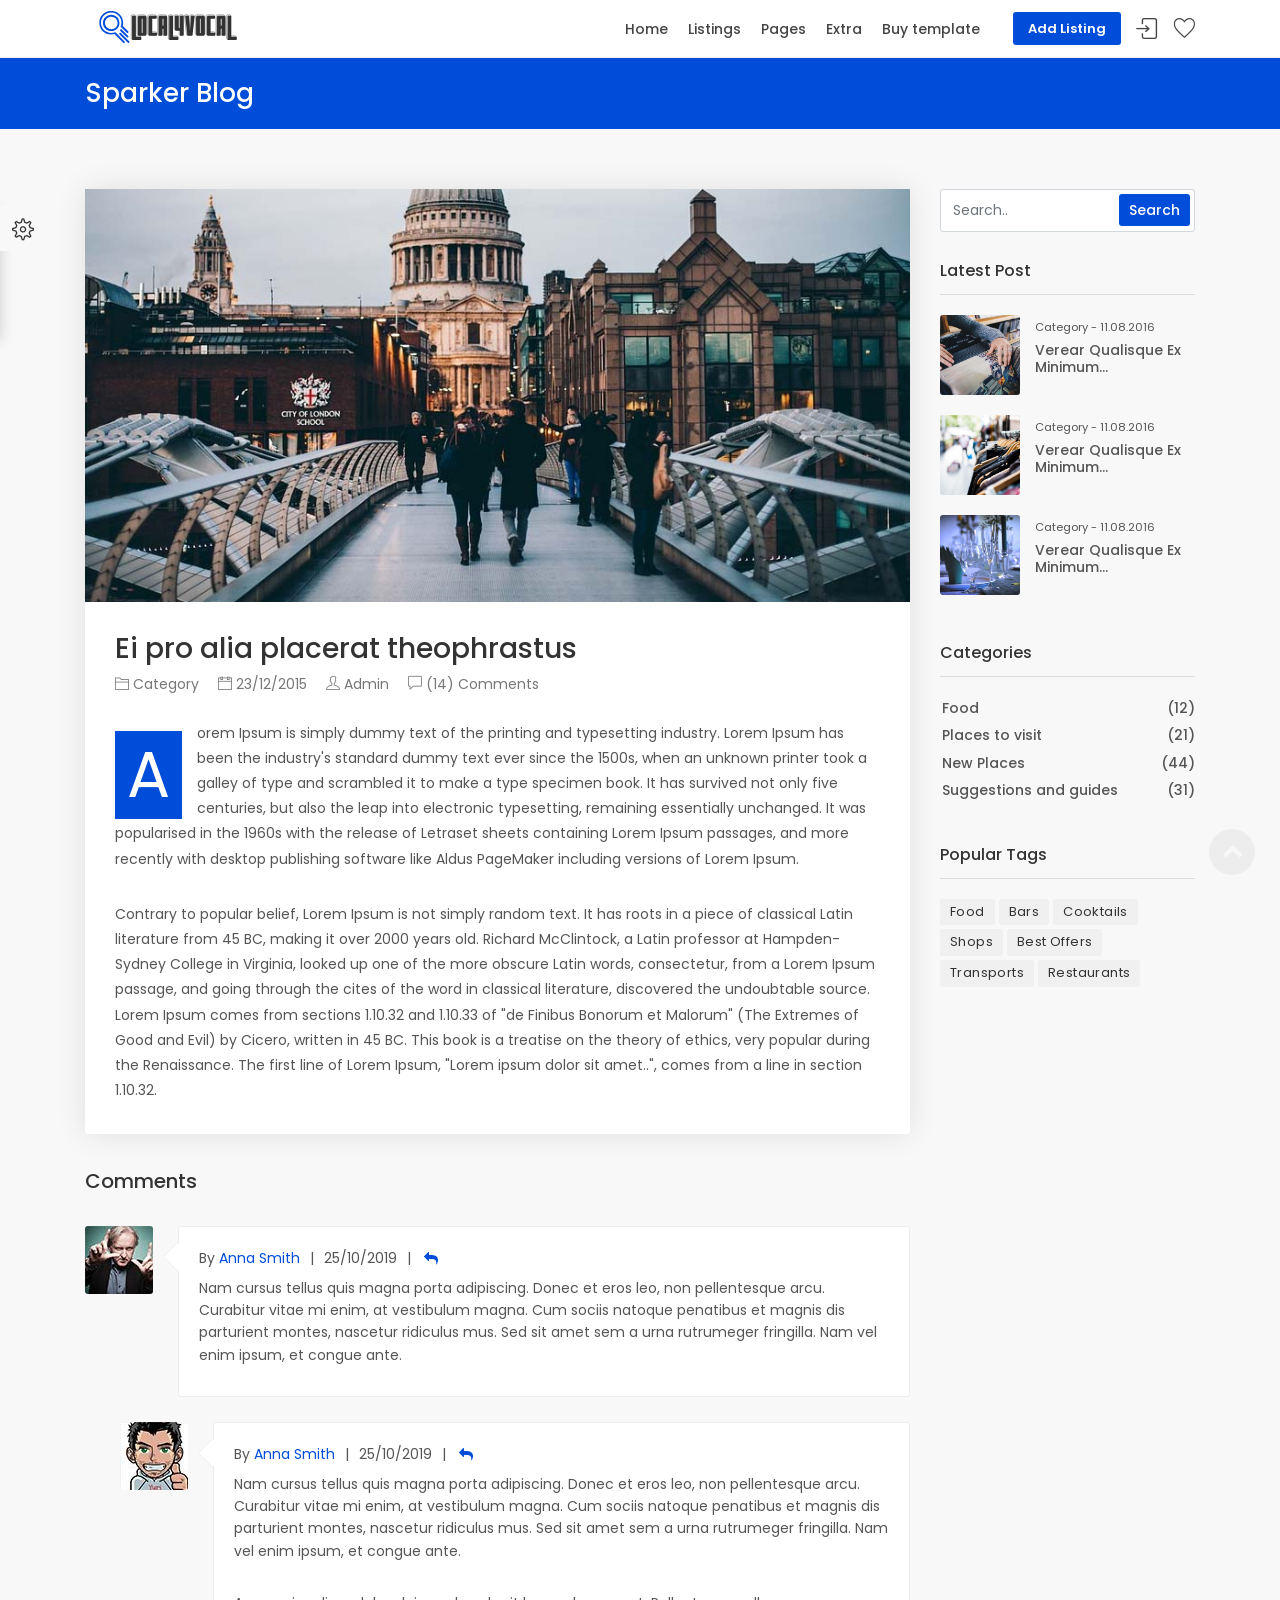
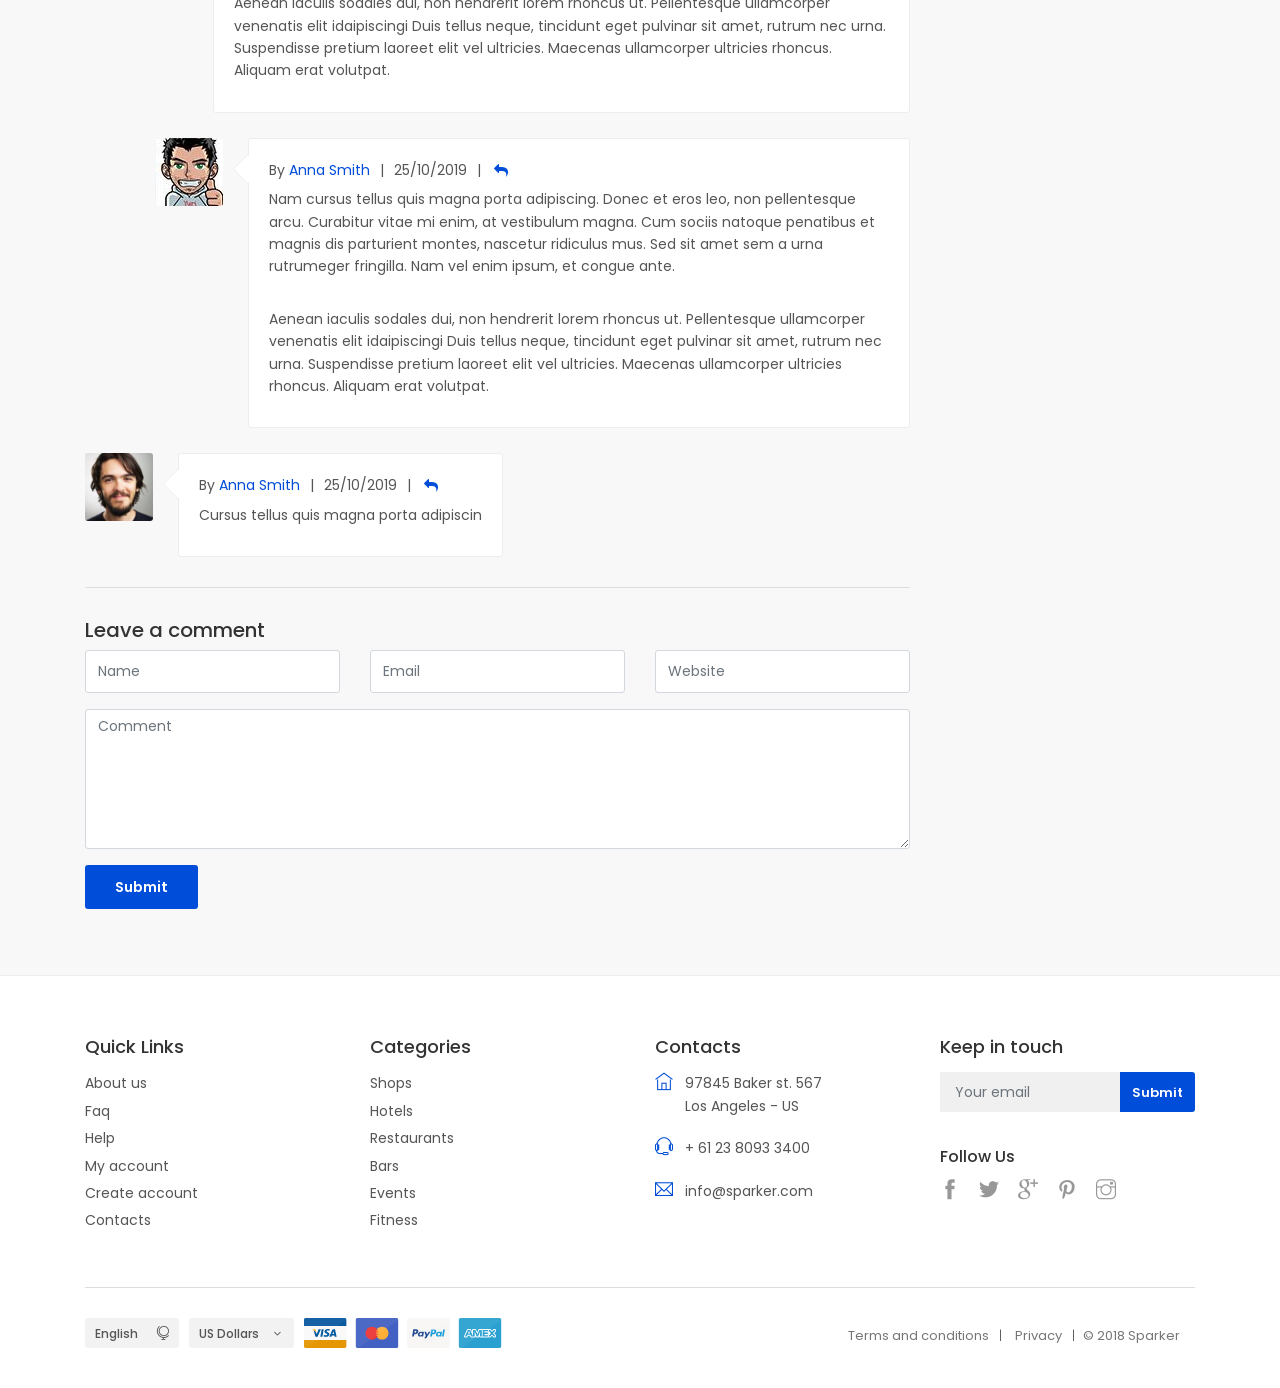
<file: blog-post.html>
<!DOCTYPE html>
<html lang="en">



<head>
    <meta charset="utf-8">
    <meta http-equiv="X-UA-Compatible" content="IE=edge">
    <meta name="viewport" content="width=device-width, initial-scale=1, shrink-to-fit=no">
    <meta name="description" content="SPARKER - Premium directory and listings template by Ansonika.">
    <meta name="author" content="Ansonika">
    <title>SPARKER | Premium directory and listings template by Ansonika.</title>

    <!-- Favicons-->
    <link rel="shortcut icon" href="img/favicon.ico" type="image/x-icon">
    <link rel="apple-touch-icon" type="image/x-icon" href="img/apple-touch-icon-57x57-precomposed.png">
    <link rel="apple-touch-icon" type="image/x-icon" sizes="72x72" href="img/apple-touch-icon-72x72-precomposed.png">
    <link rel="apple-touch-icon" type="image/x-icon" sizes="114x114" href="img/apple-touch-icon-114x114-precomposed.png">
    <link rel="apple-touch-icon" type="image/x-icon" sizes="144x144" href="img/apple-touch-icon-144x144-precomposed.png">

    <!-- GOOGLE WEB FONT -->
    <link href="https://fonts.googleapis.com/css?family=Poppins:300,400,500,600,700" rel="stylesheet">

    <!-- BASE CSS -->
    <link href="css/bootstrap.min.css" rel="stylesheet">
    <link href="css/style.css" rel="stylesheet">
	<link href="css/vendors.css" rel="stylesheet">
	
	<!-- SPECIFIC CSS -->
	<link href="css/blog.css" rel="stylesheet">

	<!-- ALTERNATIVE COLORS CSS -->
	<link href="#" id="colors" rel="stylesheet">

    <!-- YOUR CUSTOM CSS -->
    <link href="css/custom.css" rel="stylesheet">
</head>

<body>
	
	<div id="page">
		
	<header class="header_in is_sticky menu_fixed">
		<div class="container">
			<div class="row">
				<div class="col-lg-3 col-12">
					<div id="logo">
						<a href="index.html">
							<img src="img/logo_sticky.svg" width="165" height="35" alt="" class="logo_sticky">
						</a>
					</div>
				</div>
				<div class="col-lg-9 col-12">
					<ul id="top_menu">
						<li><a href="admin_section/add-listing.html" class="btn_add" target="_blank">Add Listing</a></li>
						<li><a href="#sign-in-dialog" id="sign-in" class="login" title="Sign In">Sign In</a></li>
						<li><a href="wishlist.html" class="wishlist_bt_top" title="Your wishlist">Your wishlist</a></li>
					</ul>
					<!-- /top_menu -->
					<a href="#menu" class="btn_mobile">
						<div class="hamburger hamburger--spin" id="hamburger">
							<div class="hamburger-box">
								<div class="hamburger-inner"></div>
							</div>
						</div>
					</a>
					<nav id="menu" class="main-menu">
			<ul>
				<li><span><a href="#0">Home</a></span>
					<ul>
						<li><a href="index.html">Home version 1</a></li>
						<li><a href="index-2.html">Home version 2</a></li>
						<li><a href="index-3.html">Home version 3</a></li>
						<li><a href="index-4.html">Home version 4</a></li>
						<li><a href="index-5.html">Home version 5</a></li>
						<li><a href="index-6.html">Home version 6 (GDPR)</a></li>
					</ul>
				</li>
				<li><span><a href="#0">Listings</a></span>
					<ul>
						<li>
							<span><a href="#0">Grid Layout</a></span>
							<ul>
								<li><a href="grid-listings-filterscol-search-aside.html">Sidebar+Search mobile 1</a></li>
								<li><a href="grid-listings-filterstop-search-aside.html">Full+Search mobile 1</a></li>
								<li><a href="grid-listings-filterscol.html">Sidebar+Search mobile 2</a></li>
								<li><a href="grid-listings-filterstop.html">Full+Search mobile 2</a></li>
								<li><a href="grid-listings-isotope.html">Full+Isotope filter</a></li>
							</ul>
						</li>
						<li>
							<span><a href="#0">Row Layout</a></span>
							<ul>
								<li><a href="row-listings-filterscol-search-aside.html">Sidebar+Search mobile 1</a></li>
								<li><a href="row-listings-filterstop-search-aside.html">Full+Search mobile 1</a></li>
								<li><a href="row-listings-filterscol.html">Sidebar+Search mobile 2</a></li>
								<li><a href="row-listings-filterstop.html">Full+Search mobile 2</a></li>
								<li><a href="row-listings-isotope.html">Full+Isotope filter</a></li>
							</ul>
						</li>
						<li><a href="listing-map.html">Listing Map</a></li>
						<li>
							<span><a href="#0">Detail pages</a></span>
							<ul>
								<li><a href="detail-hotel.html">Detail page 1</a></li>
								<li><a href="detail-restaurant.html">Detail page 2</a></li>
								<li><a href="detail-shop.html">Detail page 3</a></li>
							</ul>
						</li>
                        <li><a href="bookings.html">Bookings - Purchases</a></li>
						<li><a href="checkout.html">Checkout</a></li>
						<li><a href="confirm.html">Confirm</a></li>
					</ul>
				</li>
				<li><span><a href="#0">Pages</a></span>
					<ul>
						<li><a href="admin_section/index.html" target="_blank">Admin section</a></li>
						<li><a href="blog.html">Blog</a></li>
						<li><a href="account.html">Account</a></li>
						<li><a href="help.html">Help Section</a></li>
						<li><a href="faq.html">Faq Section</a></li>
						<li><a href="wishlist.html">Wishlist page</a></li>
						<li><a href="contacts.html">Contacts</a></li>
						<li>
							<span><a href="#0">Icon Packs</a></span>
							<ul>
								<li><a href="icon-pack-1.html">Icon pack 1</a></li>
								<li><a href="icon-pack-2.html">Icon pack 2</a></li>
								<li><a href="icon-pack-3.html">Icon pack 3</a></li>
								<li><a href="icon-pack-4.html">Icon pack 4</a></li>
							</ul>
						</li>
						<li><a href="about.html">About</a></li>
						<li><a href="media-gallery.html">Media gallery</a></li>
					</ul>
				</li>
				<li><span><a href="#0">Extra</a></span>
					<ul>
						<li><a href="404.html">404 page</a></li>
						<li><a href="contacts-2.html">Contacts 2</a></li>
						<li><a href="pricing-tables.html">Pricing tables</a></li>
						<li><a href="login.html">Login</a></li>
						<li><a href="register.html">Register</a></li>
						<li><a href="menu-options.html">Menu Options</a></li>
						<li><a href="invoice.html" target="_blank">Invoice</a></li>
						<li><a href="coming_soon/index.html" target="_blank">Coming Soon</a></li>
					</ul>
				</li>
				<li><span><a href="https://themeforest.net/item/sparker-directory-and-listings-template/22716006?ref=ansonika" target="_parent">Buy template</a></span></li>
			</ul>
		</nav>
				</div>
			</div>
			<!-- /row -->
		</div>
		<!-- /container -->		
	</header>
	<!-- /header -->
	
	<div class="sub_header_in sticky_header">
		<div class="container">
			<h1>Sparker Blog</h1>
		</div>
		<!-- /container -->
	</div>
	<!-- /sub_header -->
		
	<main>
		<div class="container margin_60_35">
			<div class="row">
				<div class="col-lg-9">
					<div class="singlepost">
						<figure><img alt="" class="img-fluid" src="img/blog-single.jpg"></figure>
						<h1>Ei pro alia placerat theophrastus</h1>
						<div class="postmeta">
							<ul>
								<li><a href="#"><i class="ti-folder"></i> Category</a></li>
								<li><a href="#"><i class="ti-calendar"></i> 23/12/2015</a></li>
								<li><a href="#"><i class="ti-user"></i> Admin</a></li>
								<li><a href="#"><i class="ti-comment"></i> (14) Comments</a></li>
							</ul>
						</div>
						<!-- /post meta -->
						<div class="post-content">
							<div class="dropcaps">
								<p>Aorem Ipsum is simply dummy text of the printing and typesetting industry. Lorem Ipsum has been the industry's standard dummy text ever since the 1500s, when an unknown printer took a galley of type and scrambled it to make a type specimen book. It has survived not only five centuries, but also the leap into electronic typesetting, remaining essentially unchanged. It was popularised in the 1960s with the release of Letraset sheets containing Lorem Ipsum passages, and more recently with desktop publishing software like Aldus PageMaker including versions of Lorem Ipsum.</p>
							</div>

							<p>Contrary to popular belief, Lorem Ipsum is not simply random text. It has roots in a piece of classical Latin literature from 45 BC, making it over 2000 years old. Richard McClintock, a Latin professor at Hampden-Sydney College in Virginia, looked up one of the more obscure Latin words, consectetur, from a Lorem Ipsum passage, and going through the cites of the word in classical literature, discovered the undoubtable source. Lorem Ipsum comes from sections 1.10.32 and 1.10.33 of "de Finibus Bonorum et Malorum" (The Extremes of Good and Evil) by Cicero, written in 45 BC. This book is a treatise on the theory of ethics, very popular during the Renaissance. The first line of Lorem Ipsum, "Lorem ipsum dolor sit amet..", comes from a line in section 1.10.32.</p>
						</div>
						<!-- /post -->
					</div>
					<!-- /single-post -->

					<div id="comments">
						<h5>Comments</h5>
						<ul>
							<li>
								<div class="avatar">
									<a href="#"><img src="img/avatar1.jpg" alt="">
									</a>
								</div>
								<div class="comment_right clearfix">
									<div class="comment_info">
										By <a href="#">Anna Smith</a><span>|</span>25/10/2019<span>|</span><a href="#"><i class="icon-reply"></i></a>
									</div>
									<p>
										Nam cursus tellus quis magna porta adipiscing. Donec et eros leo, non pellentesque arcu. Curabitur vitae mi enim, at vestibulum magna. Cum sociis natoque penatibus et magnis dis parturient montes, nascetur ridiculus mus. Sed sit amet sem a urna rutrumeger fringilla. Nam vel enim ipsum, et congue ante.
									</p>
								</div>
								<ul class="replied-to">
									<li>
										<div class="avatar">
											<a href="#"><img src="img/avatar2.jpg" alt="">
											</a>
										</div>
										<div class="comment_right clearfix">
											<div class="comment_info">
												By <a href="#">Anna Smith</a><span>|</span>25/10/2019<span>|</span><a href="#"><i class="icon-reply"></i></a>
											</div>
											<p>
												Nam cursus tellus quis magna porta adipiscing. Donec et eros leo, non pellentesque arcu. Curabitur vitae mi enim, at vestibulum magna. Cum sociis natoque penatibus et magnis dis parturient montes, nascetur ridiculus mus. Sed sit amet sem a urna rutrumeger fringilla. Nam vel enim ipsum, et congue ante.
											</p>
											<p>
												Aenean iaculis sodales dui, non hendrerit lorem rhoncus ut. Pellentesque ullamcorper venenatis elit idaipiscingi Duis tellus neque, tincidunt eget pulvinar sit amet, rutrum nec urna. Suspendisse pretium laoreet elit vel ultricies. Maecenas ullamcorper ultricies rhoncus. Aliquam erat volutpat.
											</p>
										</div>
										<ul class="replied-to">
											<li>
												<div class="avatar">
													<a href="#"><img src="img/avatar2.jpg" alt="">
													</a>
												</div>
												<div class="comment_right clearfix">
													<div class="comment_info">
														By <a href="#">Anna Smith</a><span>|</span>25/10/2019<span>|</span><a href="#"><i class="icon-reply"></i></a>
													</div>
													<p>
														Nam cursus tellus quis magna porta adipiscing. Donec et eros leo, non pellentesque arcu. Curabitur vitae mi enim, at vestibulum magna. Cum sociis natoque penatibus et magnis dis parturient montes, nascetur ridiculus mus. Sed sit amet sem a urna rutrumeger fringilla. Nam vel enim ipsum, et congue ante.
													</p>
													<p>
														Aenean iaculis sodales dui, non hendrerit lorem rhoncus ut. Pellentesque ullamcorper venenatis elit idaipiscingi Duis tellus neque, tincidunt eget pulvinar sit amet, rutrum nec urna. Suspendisse pretium laoreet elit vel ultricies. Maecenas ullamcorper ultricies rhoncus. Aliquam erat volutpat.
													</p>
												</div>
											</li>
										</ul>
									</li>
								</ul>
							</li>
							<li>
								<div class="avatar">
									<a href="#"><img src="img/avatar3.jpg" alt="">
									</a>
								</div>

								<div class="comment_right clearfix">
									<div class="comment_info">
										By <a href="#">Anna Smith</a><span>|</span>25/10/2019<span>|</span><a href="#"><i class="icon-reply"></i></a>
									</div>
									<p>
										Cursus tellus quis magna porta adipiscin
									</p>
								</div>
							</li>
						</ul>
					</div>

					<hr>

					<h5>Leave a comment</h5>
					<div class="row">
						<div class="col-lg-4">
							<div class="form-group">
								<input type="text" name="name" id="name2" class="form-control" placeholder="Name">
							</div>
						</div>
						<div class="col-lg-4">
							<div class="form-group">
								<input type="text" name="email" id="email2" class="form-control" placeholder="Email">
							</div>
						</div>
						<div class="col-lg-4">
							<div class="form-group">
								<input type="text" name="email" id="website3" class="form-control" placeholder="Website">
							</div>
						</div>
					</div>
					<div class="form-group">
						<textarea class="form-control" name="comments" id="comments2" rows="6" placeholder="Comment"></textarea>
					</div>
					<div class="form-group">
						<button type="submit" id="submit2" class="btn_1 add_bottom_15">Submit</button>
					</div>
					
				</div>
				<!-- /col -->

				<aside class="col-lg-3">
					<div class="widget search_blog">
						<div class="form-group">
							<input type="text" name="search" id="search" class="form-control" placeholder="Search..">
							<span><input type="submit" value="Search"></span>
						</div>
					</div>
					<!-- /widget -->
					<div class="widget">
						<div class="widget-title">
							<h4>Latest Post</h4>
						</div>
						<ul class="comments-list">
							<li>
								<div class="alignleft">
									<a href="#0"><img src="img/blog-5.jpg" alt=""></a>
								</div>
								<small>Category - 11.08.2016</small>
								<h3><a href="#" title="">Verear qualisque ex minimum...</a></h3>
							</li>
							<li>
								<div class="alignleft">
									<a href="#0"><img src="img/blog-6.jpg" alt=""></a>
								</div>
								<small>Category - 11.08.2016</small>
								<h3><a href="#" title="">Verear qualisque ex minimum...</a></h3>
							</li>
							<li>
								<div class="alignleft">
									<a href="#0"><img src="img/blog-4.jpg" alt=""></a>
								</div>
								<small>Category - 11.08.2016</small>
								<h3><a href="#" title="">Verear qualisque ex minimum...</a></h3>
							</li>
						</ul>
					</div>
					<!-- /widget -->
					<div class="widget">
						<div class="widget-title">
							<h4>Categories</h4>
						</div>
						<ul class="cats">
							<li><a href="#">Food <span>(12)</span></a></li>
							<li><a href="#">Places to visit <span>(21)</span></a></li>
							<li><a href="#">New Places <span>(44)</span></a></li>
							<li><a href="#">Suggestions and guides <span>(31)</span></a></li>
						</ul>
					</div>
					<!-- /widget -->
					<div class="widget">
						<div class="widget-title">
							<h4>Popular Tags</h4>
						</div>
						<div class="tags">
							<a href="#">Food</a>
							<a href="#">Bars</a>
							<a href="#">Cooktails</a>
							<a href="#">Shops</a>
							<a href="#">Best Offers</a>
							<a href="#">Transports</a>
							<a href="#">Restaurants</a>
						</div>
					</div>
					<!-- /widget -->
				</aside>
				<!-- /aside -->
			</div>
			<!-- /row -->
		</div>
		<!-- /container -->
	</main>
	<!--/main-->
	
	<footer>
		<div class="container margin_60_35">
			<div class="row">
				<div class="col-lg-3 col-md-6 col-sm-6">
					<a data-toggle="collapse" data-target="#collapse_ft_1" aria-expanded="false" aria-controls="collapse_ft_1" class="collapse_bt_mobile">
						<h3>Quick Links</h3>
						<div class="circle-plus closed">
							<div class="horizontal"></div>
							<div class="vertical"></div>
						</div>
					</a>
					<div class="collapse show" id="collapse_ft_1">
						<ul class="links">
							<li><a href="#0">About us</a></li>
							<li><a href="#0">Faq</a></li>
							<li><a href="#0">Help</a></li>
							<li><a href="#0">My account</a></li>
							<li><a href="#0">Create account</a></li>
							<li><a href="#0">Contacts</a></li>
						</ul>
					</div>
				</div>
				<div class="col-lg-3 col-md-6 col-sm-6">
					<a data-toggle="collapse" data-target="#collapse_ft_2" aria-expanded="false" aria-controls="collapse_ft_2" class="collapse_bt_mobile">
						<h3>Categories</h3>
						<div class="circle-plus closed">
							<div class="horizontal"></div>
							<div class="vertical"></div>
						</div>
					</a>
					<div class="collapse show" id="collapse_ft_2">
						<ul class="links">
							<li><a href="#0">Shops</a></li>
							<li><a href="#0">Hotels</a></li>
							<li><a href="#0">Restaurants</a></li>
							<li><a href="#0">Bars</a></li>
							<li><a href="#0">Events</a></li>
							<li><a href="#0">Fitness</a></li>
						</ul>
					</div>
				</div>
				<div class="col-lg-3 col-md-6 col-sm-6">
					<a data-toggle="collapse" data-target="#collapse_ft_3" aria-expanded="false" aria-controls="collapse_ft_3" class="collapse_bt_mobile">
						<h3>Contacts</h3>
						<div class="circle-plus closed">
							<div class="horizontal"></div>
							<div class="vertical"></div>
						</div>
					</a>
					<div class="collapse show" id="collapse_ft_3">
						<ul class="contacts">
							<li><i class="ti-home"></i>97845 Baker st. 567<br>Los Angeles - US</li>
							<li><i class="ti-headphone-alt"></i>+ 61 23 8093 3400</li>
							<li><i class="ti-email"></i><a href="#0">info@sparker.com</a></li>
						</ul>
					</div>
				</div>
				<div class="col-lg-3 col-md-6 col-sm-6">
					<a data-toggle="collapse" data-target="#collapse_ft_4" aria-expanded="false" aria-controls="collapse_ft_4" class="collapse_bt_mobile">
						<div class="circle-plus closed">
							<div class="horizontal"></div>
							<div class="vertical"></div>
						</div>
						<h3>Keep in touch</h3>
					</a>
					<div class="collapse show" id="collapse_ft_4">
						<div id="newsletter">
							<div id="message-newsletter"></div>
							<form method="post" action="http://www.ansonika.com/sparker/assets/newsletter.php" name="newsletter_form" id="newsletter_form">
								<div class="form-group">
									<input type="email" name="email_newsletter" id="email_newsletter" class="form-control" placeholder="Your email">
									<input type="submit" value="Submit" id="submit-newsletter">
								</div>
							</form>
						</div>
						<div class="follow_us">
							<h5>Follow Us</h5>
							<ul>
								<li><a href="#0"><i class="ti-facebook"></i></a></li>
								<li><a href="#0"><i class="ti-twitter-alt"></i></a></li>
								<li><a href="#0"><i class="ti-google"></i></a></li>
								<li><a href="#0"><i class="ti-pinterest"></i></a></li>
								<li><a href="#0"><i class="ti-instagram"></i></a></li>
							</ul>
						</div>
					</div>
				</div>
			</div>
			<!-- /row-->
			<hr>
			<div class="row">
				<div class="col-lg-6">
					<ul id="footer-selector">
						<li>
							<div class="styled-select" id="lang-selector">
								<select>
									<option value="English" selected>English</option>
									<option value="French">French</option>
									<option value="Spanish">Spanish</option>
									<option value="Russian">Russian</option>
								</select>
							</div>
						</li>
						<li>
							<div class="styled-select" id="currency-selector">
								<select>
									<option value="US Dollars" selected>US Dollars</option>
									<option value="Euro">Euro</option>
								</select>
							</div>
						</li>
						<li><img src="img/cards_all.svg" alt=""></li>
					</ul>
				</div>
				<div class="col-lg-6">
					<ul id="additional_links">
						<li><a href="#0">Terms and conditions</a></li>
						<li><a href="#0">Privacy</a></li>
						<li><span>© 2018 Sparker</span></li>
					</ul>
				</div>
			</div>
		</div>
	</footer>
	<!--/footer-->
	</div>
	<!-- page -->
	
	<!-- Sign In Popup -->
	<div id="sign-in-dialog" class="zoom-anim-dialog mfp-hide">
		<div class="small-dialog-header">
			<h3>Sign In</h3>
		</div>
		<form>
			<div class="sign-in-wrapper">
				<a href="#0" class="social_bt facebook">Login with Facebook</a>
				<a href="#0" class="social_bt google">Login with Google</a>
				<div class="divider"><span>Or</span></div>
				<div class="form-group">
					<label>Email</label>
					<input type="email" class="form-control" name="email" id="email">
					<i class="icon_mail_alt"></i>
				</div>
				<div class="form-group">
					<label>Password</label>
					<input type="password" class="form-control" name="password" id="password" value="">
					<i class="icon_lock_alt"></i>
				</div>
				<div class="clearfix add_bottom_15">
					<div class="checkboxes float-left">
						<label class="container_check">Remember me
						  <input type="checkbox">
						  <span class="checkmark"></span>
						</label>
					</div>
					<div class="float-right mt-1"><a id="forgot" href="javascript:void(0);">Forgot Password?</a></div>
				</div>
				<div class="text-center"><input type="submit" value="Log In" class="btn_1 full-width"></div>
				<div class="text-center">
					Don’t have an account? <a href="register.html">Sign up</a>
				</div>
				<div id="forgot_pw">
					<div class="form-group">
						<label>Please confirm login email below</label>
						<input type="email" class="form-control" name="email_forgot" id="email_forgot">
						<i class="icon_mail_alt"></i>
					</div>
					<p>You will receive an email containing a link allowing you to reset your password to a new preferred one.</p>
					<div class="text-center"><input type="submit" value="Reset Password" class="btn_1"></div>
				</div>
			</div>
		</form>
		<!--form -->
	</div>
	<!-- /Sign In Popup -->
	
	<div id="toTop"></div><!-- Back to top button -->
	
	<!-- COMMON SCRIPTS -->
    <script src="js/common_scripts.js"></script>
	<script src="js/functions.js"></script>
	<script src="assets/validate.js"></script>

	<!-- COLOR SWITCHER  -->
	<script src="js/switcher.js"></script>
	<div id="style-switcher">
		<h6>Color Switcher <a href="#"><i class="ti-settings"></i></a></h6>
		<div>
			<ul class="colors" id="color1">
				<li><a href="#" class="default" title="Default"></a></li>
				<li><a href="#" class="aqua" title="Aqua"></a></li>
				<li><a href="#" class="green_switcher" title="Green"></a></li>
				<li><a href="#" class="orange" title="Orange"></a></li>
				<li><a href="#" class="beige" title="Beige"></a></li>
				<li><a href="#" class="gray" title="Gray"></a></li>
				<li><a href="#" class="green-2" title="Green"></a></li>
				<li><a href="#" class="navy" title="Navy"></a></li>
				<li><a href="#" class="peach" title="Peach"></a></li>
				<li><a href="#" class="purple" title="Purple"></a></li>
				<li><a href="#" class="red" title="Red"></a></li>
				<li><a href="#" class="violet" title="Violet"></a></li>
			</ul>
		</div>
	</div>
  
</body>

</html>
</file>
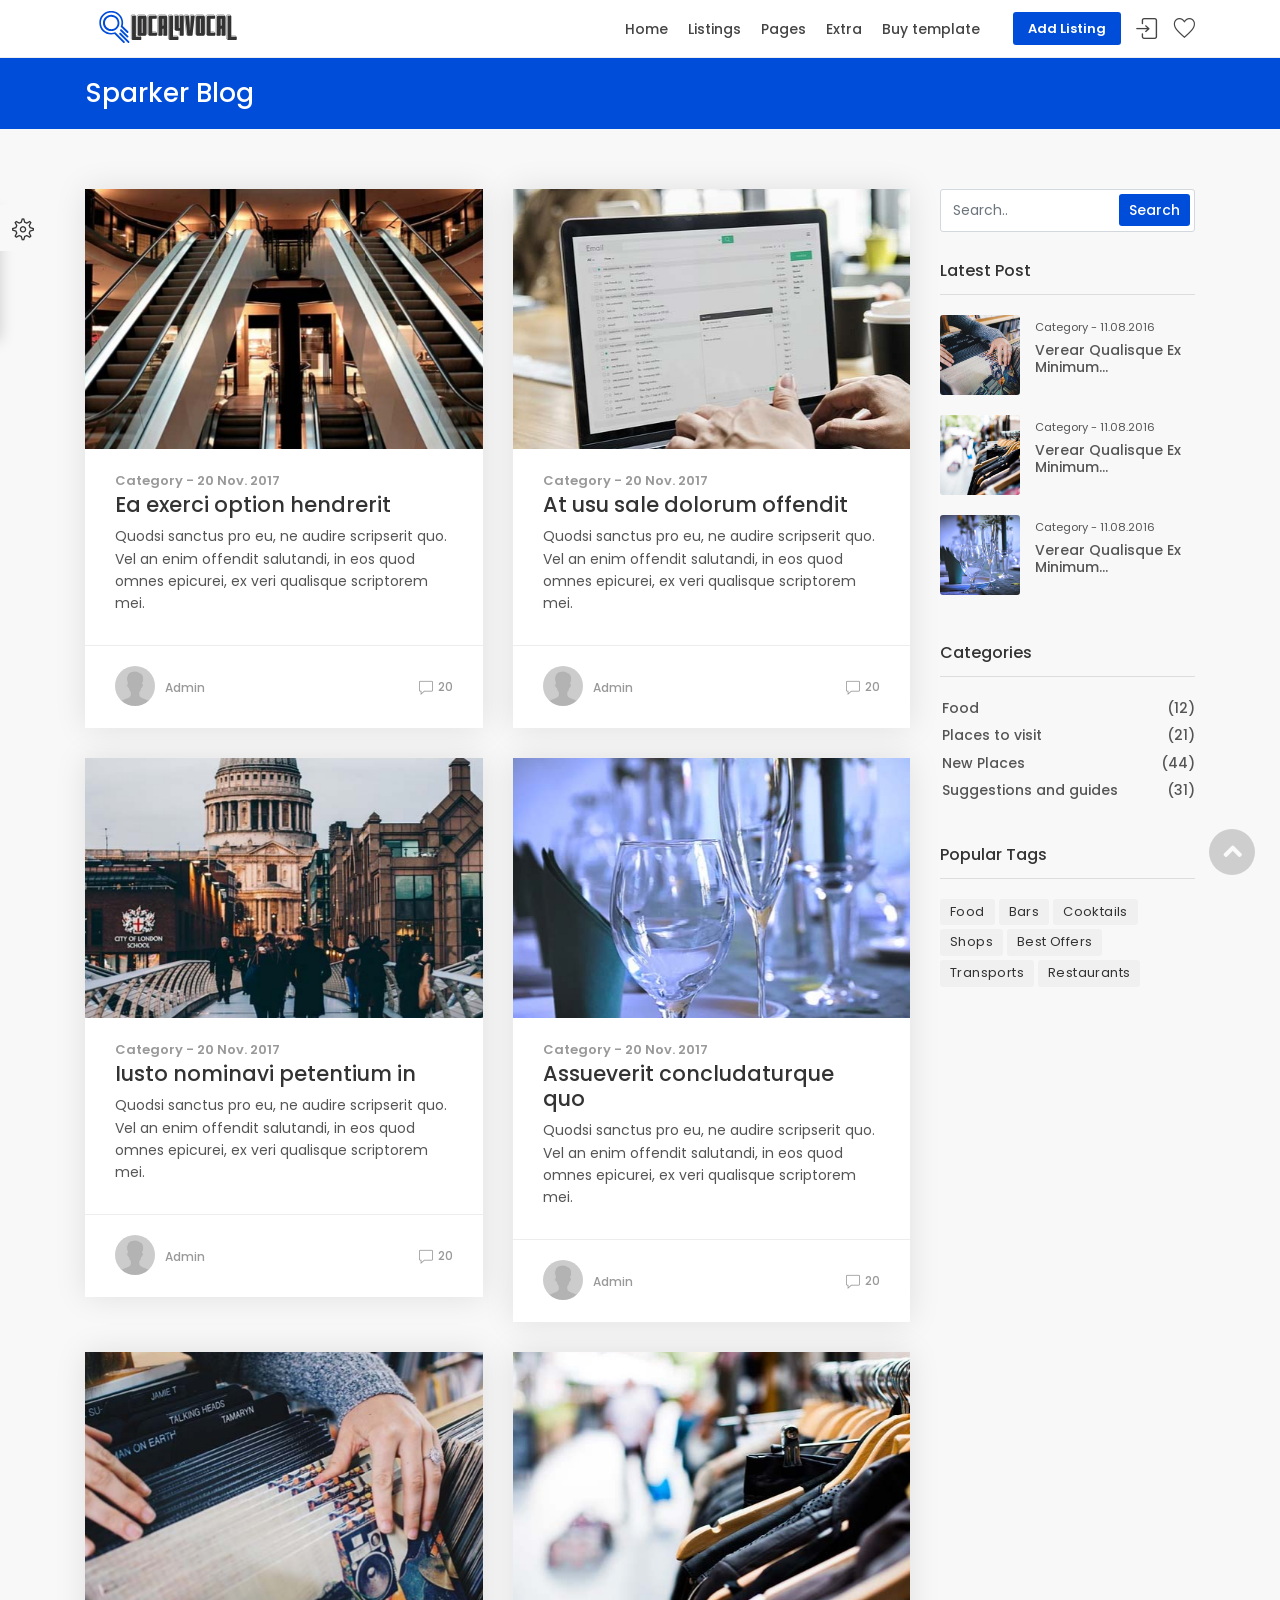
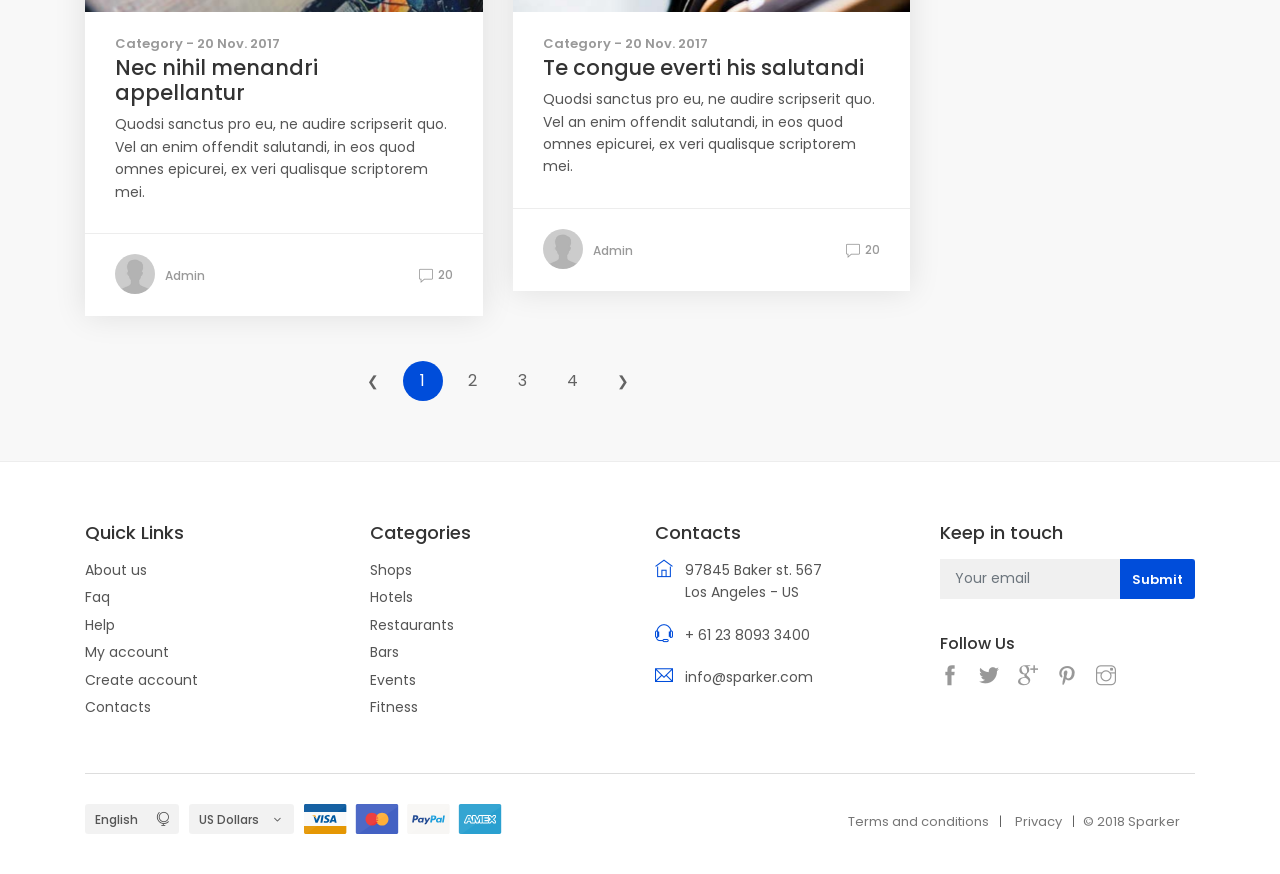
<file: blog.html>
<!DOCTYPE html>
<html lang="en">


<head>
    <meta charset="utf-8">
    <meta http-equiv="X-UA-Compatible" content="IE=edge">
    <meta name="viewport" content="width=device-width, initial-scale=1, shrink-to-fit=no">
    <meta name="description" content="SPARKER - Premium directory and listings template by Ansonika.">
    <meta name="author" content="Ansonika">
    <title>SPARKER | Premium directory and listings template by Ansonika.</title>

    <!-- Favicons-->
    <link rel="shortcut icon" href="img/favicon.ico" type="image/x-icon">
    <link rel="apple-touch-icon" type="image/x-icon" href="img/apple-touch-icon-57x57-precomposed.png">
    <link rel="apple-touch-icon" type="image/x-icon" sizes="72x72" href="img/apple-touch-icon-72x72-precomposed.png">
    <link rel="apple-touch-icon" type="image/x-icon" sizes="114x114" href="img/apple-touch-icon-114x114-precomposed.png">
    <link rel="apple-touch-icon" type="image/x-icon" sizes="144x144" href="img/apple-touch-icon-144x144-precomposed.png">

    <!-- GOOGLE WEB FONT -->
    <link href="https://fonts.googleapis.com/css?family=Poppins:300,400,500,600,700" rel="stylesheet">

    <!-- BASE CSS -->
    <link href="css/bootstrap.min.css" rel="stylesheet">
    <link href="css/style.css" rel="stylesheet">
	<link href="css/vendors.css" rel="stylesheet">
	
	<!-- SPECIFIC CSS -->
	<link href="css/blog.css" rel="stylesheet">

	<!-- ALTERNATIVE COLORS CSS -->
	<link href="#" id="colors" rel="stylesheet">

    <!-- YOUR CUSTOM CSS -->
    <link href="css/custom.css" rel="stylesheet">
</head>

<body>
	
	<div id="page">
		
	<header class="header_in is_sticky menu_fixed">
		<div class="container">
			<div class="row">
				<div class="col-lg-3 col-12">
					<div id="logo">
						<a href="index.html">
							<img src="img/logo_sticky.svg" width="165" height="35" alt="" class="logo_sticky">
						</a>
					</div>
				</div>
				<div class="col-lg-9 col-12">
					<ul id="top_menu">
						<li><a href="admin_section/add-listing.html" class="btn_add">Add Listing</a></li>
						<li><a href="#sign-in-dialog" id="sign-in" class="login" title="Sign In">Sign In</a></li>
						<li><a href="wishlist.html" class="wishlist_bt_top" title="Your wishlist">Your wishlist</a></li>
					</ul>
					<!-- /top_menu -->
					<a href="#menu" class="btn_mobile">
						<div class="hamburger hamburger--spin" id="hamburger">
							<div class="hamburger-box">
								<div class="hamburger-inner"></div>
							</div>
						</div>
					</a>
					<nav id="menu" class="main-menu">
			<ul>
				<li><span><a href="#0">Home</a></span>
					<ul>
						<li><a href="index.html">Home version 1</a></li>
						<li><a href="index-2.html">Home version 2</a></li>
						<li><a href="index-3.html">Home version 3</a></li>
						<li><a href="index-4.html">Home version 4</a></li>
						<li><a href="index-5.html">Home version 5</a></li>
						<li><a href="index-6.html">Home version 6 (GDPR)</a></li>
					</ul>
				</li>
				<li><span><a href="#0">Listings</a></span>
					<ul>
						<li>
							<span><a href="#0">Grid Layout</a></span>
							<ul>
								<li><a href="grid-listings-filterscol-search-aside.html">Sidebar+Search mobile 1</a></li>
								<li><a href="grid-listings-filterstop-search-aside.html">Full+Search mobile 1</a></li>
								<li><a href="grid-listings-filterscol.html">Sidebar+Search mobile 2</a></li>
								<li><a href="grid-listings-filterstop.html">Full+Search mobile 2</a></li>
								<li><a href="grid-listings-isotope.html">Full+Isotope filter</a></li>
							</ul>
						</li>
						<li>
							<span><a href="#0">Row Layout</a></span>
							<ul>
								<li><a href="row-listings-filterscol-search-aside.html">Sidebar+Search mobile 1</a></li>
								<li><a href="row-listings-filterstop-search-aside.html">Full+Search mobile 1</a></li>
								<li><a href="row-listings-filterscol.html">Sidebar+Search mobile 2</a></li>
								<li><a href="row-listings-filterstop.html">Full+Search mobile 2</a></li>
								<li><a href="row-listings-isotope.html">Full+Isotope filter</a></li>
							</ul>
						</li>
						<li><a href="listing-map.html">Listing Map</a></li>
						<li>
							<span><a href="#0">Detail pages</a></span>
							<ul>
								<li><a href="detail-hotel.html">Detail page 1</a></li>
								<li><a href="detail-restaurant.html">Detail page 2</a></li>
								<li><a href="detail-shop.html">Detail page 3</a></li>
							</ul>
						</li>
                        <li><a href="bookings.html">Bookings - Purchases</a></li>
						<li><a href="checkout.html">Checkout</a></li>
						<li><a href="confirm.html">Confirm</a></li>
					</ul>
				</li>
				<li><span><a href="#0">Pages</a></span>
					<ul>
						<li><a href="admin_section/index.html" target="_blank">Admin section</a></li>
						<li><a href="blog.html">Blog</a></li>
						<li><a href="account.html">Account</a></li>
						<li><a href="help.html">Help Section</a></li>
						<li><a href="faq.html">Faq Section</a></li>
						<li><a href="wishlist.html">Wishlist page</a></li>
						<li><a href="contacts.html">Contacts</a></li>
						<li>
							<span><a href="#0">Icon Packs</a></span>
							<ul>
								<li><a href="icon-pack-1.html">Icon pack 1</a></li>
								<li><a href="icon-pack-2.html">Icon pack 2</a></li>
								<li><a href="icon-pack-3.html">Icon pack 3</a></li>
								<li><a href="icon-pack-4.html">Icon pack 4</a></li>
							</ul>
						</li>
						<li><a href="about.html">About</a></li>
						<li><a href="media-gallery.html">Media gallery</a></li>
					</ul>
				</li>
				<li><span><a href="#0">Extra</a></span>
					<ul>
						<li><a href="404.html">404 page</a></li>
						<li><a href="contacts-2.html">Contacts 2</a></li>
						<li><a href="pricing-tables.html">Pricing tables</a></li>
						<li><a href="login.html">Login</a></li>
						<li><a href="register.html">Register</a></li>
						<li><a href="menu-options.html">Menu Options</a></li>
						<li><a href="invoice.html" target="_blank">Invoice</a></li>
						<li><a href="coming_soon/index.html" target="_blank">Coming Soon</a></li>
					</ul>
				</li>
				<li><span><a href="https://themeforest.net/item/sparker-directory-and-listings-template/22716006?ref=ansonika" target="_parent">Buy template</a></span></li>
			</ul>
		</nav>
				</div>
			</div>
			<!-- /row -->
		</div>
		<!-- /container -->		
	</header>
	<!-- /header -->
	
	<div class="sub_header_in sticky_header">
		<div class="container">
			<h1>Sparker Blog</h1>
		</div>
		<!-- /container -->
	</div>
	<!-- /sub_header -->
		
	<main>
		<div class="container margin_60_35">
			<div class="row">
				<div class="col-lg-9">
					<div class="row">
						<div class="col-md-6">
							<article class="blog">
								<figure>
									<a href="blog-post.html"><img src="img/blog-1.jpg" alt="">
										<div class="preview"><span>Read more</span></div>
									</a>
								</figure>
								<div class="post_info">
									<small>Category - 20 Nov. 2017</small>
									<h2><a href="blog-post.html">Ea exerci option hendrerit</a></h2>
									<p>Quodsi sanctus pro eu, ne audire scripserit quo. Vel an enim offendit salutandi, in eos quod omnes epicurei, ex veri qualisque scriptorem mei.</p>
									<ul>
										<li>
											<div class="thumb"><img src="img/avatar.jpg" alt=""></div> Admin
										</li>
										<li><i class="ti-comment"></i>20</li>
									</ul>
								</div>
							</article>
							<!-- /article -->
						</div>
						<!-- /col -->
						<div class="col-md-6">
							<article class="blog">
								<figure>
									<a href="blog-post.html"><img src="img/blog-2.jpg" alt="">
										<div class="preview"><span>Read more</span></div>
									</a>
								</figure>
								<div class="post_info">
									<small>Category - 20 Nov. 2017</small>
									<h2><a href="blog-post.html">At usu sale dolorum offendit</a></h2>
									<p>Quodsi sanctus pro eu, ne audire scripserit quo. Vel an enim offendit salutandi, in eos quod omnes epicurei, ex veri qualisque scriptorem mei.</p>
									<ul>
										<li>
											<div class="thumb"><img src="img/avatar.jpg" alt=""></div> Admin
										</li>
										<li><i class="ti-comment"></i>20</li>
									</ul>
								</div>
							</article>
							<!-- /article -->
						</div>
						<!-- /col -->
						<div class="col-md-6">
							<article class="blog">
								<figure>
									<a href="blog-post.html"><img src="img/blog-3.jpg" alt="">
										<div class="preview"><span>Read more</span></div>
									</a>
								</figure>
								<div class="post_info">
									<small>Category - 20 Nov. 2017</small>
									<h2><a href="blog-post.html">Iusto nominavi petentium in</a></h2>
									<p>Quodsi sanctus pro eu, ne audire scripserit quo. Vel an enim offendit salutandi, in eos quod omnes epicurei, ex veri qualisque scriptorem mei.</p>
									<ul>
										<li>
											<div class="thumb"><img src="img/avatar.jpg" alt=""></div> Admin
										</li>
										<li><i class="ti-comment"></i>20</li>
									</ul>
								</div>
							</article>
							<!-- /article -->
						</div>
						<!-- /col -->
						<div class="col-md-6">
							<article class="blog">
								<figure>
									<a href="blog-post.html"><img src="img/blog-4.jpg" alt="">
										<div class="preview"><span>Read more</span></div>
									</a>
								</figure>
								<div class="post_info">
									<small>Category - 20 Nov. 2017</small>
									<h2><a href="blog-post.html">Assueverit concludaturque quo</a></h2>
									<p>Quodsi sanctus pro eu, ne audire scripserit quo. Vel an enim offendit salutandi, in eos quod omnes epicurei, ex veri qualisque scriptorem mei.</p>
									<ul>
										<li>
											<div class="thumb"><img src="img/avatar.jpg" alt=""></div> Admin
										</li>
										<li><i class="ti-comment"></i>20</li>
									</ul>
								</div>
							</article>
							<!-- /article -->
						</div>
						<!-- /col -->
						<div class="col-md-6">
							<article class="blog">
								<figure>
									<a href="blog-post.html"><img src="img/blog-5.jpg" alt="">
										<div class="preview"><span>Read more</span></div>
									</a>
								</figure>
								<div class="post_info">
									<small>Category - 20 Nov. 2017</small>
									<h2><a href="blog-post.html">Nec nihil menandri appellantur</a></h2>
									<p>Quodsi sanctus pro eu, ne audire scripserit quo. Vel an enim offendit salutandi, in eos quod omnes epicurei, ex veri qualisque scriptorem mei.</p>
									<ul>
										<li>
											<div class="thumb"><img src="img/avatar.jpg" alt=""></div> Admin
										</li>
										<li><i class="ti-comment"></i>20</li>
									</ul>
								</div>
							</article>
							<!-- /article -->
						</div>
						<!-- /col -->
						<div class="col-md-6">
							<article class="blog">
								<figure>
									<a href="blog-post.html"><img src="img/blog-6.jpg" alt="">
										<div class="preview"><span>Read more</span></div>
									</a>
								</figure>
								<div class="post_info">
									<small>Category - 20 Nov. 2017</small>
									<h2><a href="blog-post.html">Te congue everti his salutandi</a></h2>
									<p>Quodsi sanctus pro eu, ne audire scripserit quo. Vel an enim offendit salutandi, in eos quod omnes epicurei, ex veri qualisque scriptorem mei.</p>
									<ul>
										<li>
											<div class="thumb"><img src="img/avatar.jpg" alt=""></div> Admin
										</li>
										<li><i class="ti-comment"></i>20</li>
									</ul>
								</div>
							</article>
							<!-- /article -->
						</div>
						<!-- /col -->
					</div>
					<!-- /row -->

					<div class="pagination__wrapper add_bottom_30">
						<ul class="pagination">
							<li><a href="#0" class="prev" title="previous page">&#10094;</a></li>
							<li>
								<a href="#0" class="active">1</a>
							</li>
							<li>
								<a href="#0">2</a>
							</li>
							<li>
								<a href="#0">3</a>
							</li>
							<li>
								<a href="#0">4</a>
							</li>
							<li><a href="#0" class="next" title="next page">&#10095;</a></li>
						</ul>
					</div>
					<!-- /pagination -->
					
				</div>
				<!-- /col -->

				<aside class="col-lg-3">
					<div class="widget search_blog">
						<div class="form-group">
							<input type="text" name="search" id="search" class="form-control" placeholder="Search..">
							<span><input type="submit" value="Search"></span>
						</div>
					</div>
					<!-- /widget -->
					<div class="widget">
						<div class="widget-title">
							<h4>Latest Post</h4>
						</div>
						<ul class="comments-list">
							<li>
								<div class="alignleft">
									<a href="#0"><img src="img/blog-5.jpg" alt=""></a>
								</div>
								<small>Category - 11.08.2016</small>
								<h3><a href="#" title="">Verear qualisque ex minimum...</a></h3>
							</li>
							<li>
								<div class="alignleft">
									<a href="#0"><img src="img/blog-6.jpg" alt=""></a>
								</div>
								<small>Category - 11.08.2016</small>
								<h3><a href="#" title="">Verear qualisque ex minimum...</a></h3>
							</li>
							<li>
								<div class="alignleft">
									<a href="#0"><img src="img/blog-4.jpg" alt=""></a>
								</div>
								<small>Category - 11.08.2016</small>
								<h3><a href="#" title="">Verear qualisque ex minimum...</a></h3>
							</li>
						</ul>
					</div>
					<!-- /widget -->
					<div class="widget">
						<div class="widget-title">
							<h4>Categories</h4>
						</div>
						<ul class="cats">
							<li><a href="#">Food <span>(12)</span></a></li>
							<li><a href="#">Places to visit <span>(21)</span></a></li>
							<li><a href="#">New Places <span>(44)</span></a></li>
							<li><a href="#">Suggestions and guides <span>(31)</span></a></li>
						</ul>
					</div>
					<!-- /widget -->
					<div class="widget">
						<div class="widget-title">
							<h4>Popular Tags</h4>
						</div>
						<div class="tags">
							<a href="#">Food</a>
							<a href="#">Bars</a>
							<a href="#">Cooktails</a>
							<a href="#">Shops</a>
							<a href="#">Best Offers</a>
							<a href="#">Transports</a>
							<a href="#">Restaurants</a>
						</div>
					</div>
					<!-- /widget -->
				</aside>
				<!-- /aside -->
			</div>
			<!-- /row -->
		</div>
		<!-- /container -->
	</main>
	<!--/main-->
	
	<footer>
		<div class="container margin_60_35">
			<div class="row">
				<div class="col-lg-3 col-md-6 col-sm-6">
					<a data-toggle="collapse" data-target="#collapse_ft_1" aria-expanded="false" aria-controls="collapse_ft_1" class="collapse_bt_mobile">
						<h3>Quick Links</h3>
						<div class="circle-plus closed">
							<div class="horizontal"></div>
							<div class="vertical"></div>
						</div>
					</a>
					<div class="collapse show" id="collapse_ft_1">
						<ul class="links">
							<li><a href="#0">About us</a></li>
							<li><a href="#0">Faq</a></li>
							<li><a href="#0">Help</a></li>
							<li><a href="#0">My account</a></li>
							<li><a href="#0">Create account</a></li>
							<li><a href="#0">Contacts</a></li>
						</ul>
					</div>
				</div>
				<div class="col-lg-3 col-md-6 col-sm-6">
					<a data-toggle="collapse" data-target="#collapse_ft_2" aria-expanded="false" aria-controls="collapse_ft_2" class="collapse_bt_mobile">
						<h3>Categories</h3>
						<div class="circle-plus closed">
							<div class="horizontal"></div>
							<div class="vertical"></div>
						</div>
					</a>
					<div class="collapse show" id="collapse_ft_2">
						<ul class="links">
							<li><a href="#0">Shops</a></li>
							<li><a href="#0">Hotels</a></li>
							<li><a href="#0">Restaurants</a></li>
							<li><a href="#0">Bars</a></li>
							<li><a href="#0">Events</a></li>
							<li><a href="#0">Fitness</a></li>
						</ul>
					</div>
				</div>
				<div class="col-lg-3 col-md-6 col-sm-6">
					<a data-toggle="collapse" data-target="#collapse_ft_3" aria-expanded="false" aria-controls="collapse_ft_3" class="collapse_bt_mobile">
						<h3>Contacts</h3>
						<div class="circle-plus closed">
							<div class="horizontal"></div>
							<div class="vertical"></div>
						</div>
					</a>
					<div class="collapse show" id="collapse_ft_3">
						<ul class="contacts">
							<li><i class="ti-home"></i>97845 Baker st. 567<br>Los Angeles - US</li>
							<li><i class="ti-headphone-alt"></i>+ 61 23 8093 3400</li>
							<li><i class="ti-email"></i><a href="#0">info@sparker.com</a></li>
						</ul>
					</div>
				</div>
				<div class="col-lg-3 col-md-6 col-sm-6">
					<a data-toggle="collapse" data-target="#collapse_ft_4" aria-expanded="false" aria-controls="collapse_ft_4" class="collapse_bt_mobile">
						<div class="circle-plus closed">
							<div class="horizontal"></div>
							<div class="vertical"></div>
						</div>
						<h3>Keep in touch</h3>
					</a>
					<div class="collapse show" id="collapse_ft_4">
						<div id="newsletter">
							<div id="message-newsletter"></div>
							<form method="post" action="http://www.ansonika.com/sparker/assets/newsletter.php" name="newsletter_form" id="newsletter_form">
								<div class="form-group">
									<input type="email" name="email_newsletter" id="email_newsletter" class="form-control" placeholder="Your email">
									<input type="submit" value="Submit" id="submit-newsletter">
								</div>
							</form>
						</div>
						<div class="follow_us">
							<h5>Follow Us</h5>
							<ul>
								<li><a href="#0"><i class="ti-facebook"></i></a></li>
								<li><a href="#0"><i class="ti-twitter-alt"></i></a></li>
								<li><a href="#0"><i class="ti-google"></i></a></li>
								<li><a href="#0"><i class="ti-pinterest"></i></a></li>
								<li><a href="#0"><i class="ti-instagram"></i></a></li>
							</ul>
						</div>
					</div>
				</div>
			</div>
			<!-- /row-->
			<hr>
			<div class="row">
				<div class="col-lg-6">
					<ul id="footer-selector">
						<li>
							<div class="styled-select" id="lang-selector">
								<select>
									<option value="English" selected>English</option>
									<option value="French">French</option>
									<option value="Spanish">Spanish</option>
									<option value="Russian">Russian</option>
								</select>
							</div>
						</li>
						<li>
							<div class="styled-select" id="currency-selector">
								<select>
									<option value="US Dollars" selected>US Dollars</option>
									<option value="Euro">Euro</option>
								</select>
							</div>
						</li>
						<li><img src="img/cards_all.svg" alt=""></li>
					</ul>
				</div>
				<div class="col-lg-6">
					<ul id="additional_links">
						<li><a href="#0">Terms and conditions</a></li>
						<li><a href="#0">Privacy</a></li>
						<li><span>© 2018 Sparker</span></li>
					</ul>
				</div>
			</div>
		</div>
	</footer>
	<!--/footer-->
	</div>
	<!-- page -->
	
	<!-- Sign In Popup -->
	<div id="sign-in-dialog" class="zoom-anim-dialog mfp-hide">
		<div class="small-dialog-header">
			<h3>Sign In</h3>
		</div>
		<form>
			<div class="sign-in-wrapper">
				<a href="#0" class="social_bt facebook">Login with Facebook</a>
				<a href="#0" class="social_bt google">Login with Google</a>
				<div class="divider"><span>Or</span></div>
				<div class="form-group">
					<label>Email</label>
					<input type="email" class="form-control" name="email" id="email">
					<i class="icon_mail_alt"></i>
				</div>
				<div class="form-group">
					<label>Password</label>
					<input type="password" class="form-control" name="password" id="password" value="">
					<i class="icon_lock_alt"></i>
				</div>
				<div class="clearfix add_bottom_15">
					<div class="checkboxes float-left">
						<label class="container_check">Remember me
						  <input type="checkbox">
						  <span class="checkmark"></span>
						</label>
					</div>
					<div class="float-right mt-1"><a id="forgot" href="javascript:void(0);">Forgot Password?</a></div>
				</div>
				<div class="text-center"><input type="submit" value="Log In" class="btn_1 full-width"></div>
				<div class="text-center">
					Don’t have an account? <a href="register.html">Sign up</a>
				</div>
				<div id="forgot_pw">
					<div class="form-group">
						<label>Please confirm login email below</label>
						<input type="email" class="form-control" name="email_forgot" id="email_forgot">
						<i class="icon_mail_alt"></i>
					</div>
					<p>You will receive an email containing a link allowing you to reset your password to a new preferred one.</p>
					<div class="text-center"><input type="submit" value="Reset Password" class="btn_1"></div>
				</div>
			</div>
		</form>
		<!--form -->
	</div>
	<!-- /Sign In Popup -->
	
	<div id="toTop"></div><!-- Back to top button -->
	
	<!-- COMMON SCRIPTS -->
    <script src="js/common_scripts.js"></script>
	<script src="js/functions.js"></script>
	<script src="assets/validate.js"></script>

	<!-- COLOR SWITCHER  -->
	<script src="js/switcher.js"></script>
	<div id="style-switcher">
		<h6>Color Switcher <a href="#"><i class="ti-settings"></i></a></h6>
		<div>
			<ul class="colors" id="color1">
				<li><a href="#" class="default" title="Default"></a></li>
				<li><a href="#" class="aqua" title="Aqua"></a></li>
				<li><a href="#" class="green_switcher" title="Green"></a></li>
				<li><a href="#" class="orange" title="Orange"></a></li>
				<li><a href="#" class="beige" title="Beige"></a></li>
				<li><a href="#" class="gray" title="Gray"></a></li>
				<li><a href="#" class="green-2" title="Green"></a></li>
				<li><a href="#" class="navy" title="Navy"></a></li>
				<li><a href="#" class="peach" title="Peach"></a></li>
				<li><a href="#" class="purple" title="Purple"></a></li>
				<li><a href="#" class="red" title="Red"></a></li>
				<li><a href="#" class="violet" title="Violet"></a></li>
			</ul>
		</div>
	</div>
  
</body>

</html>
</file>
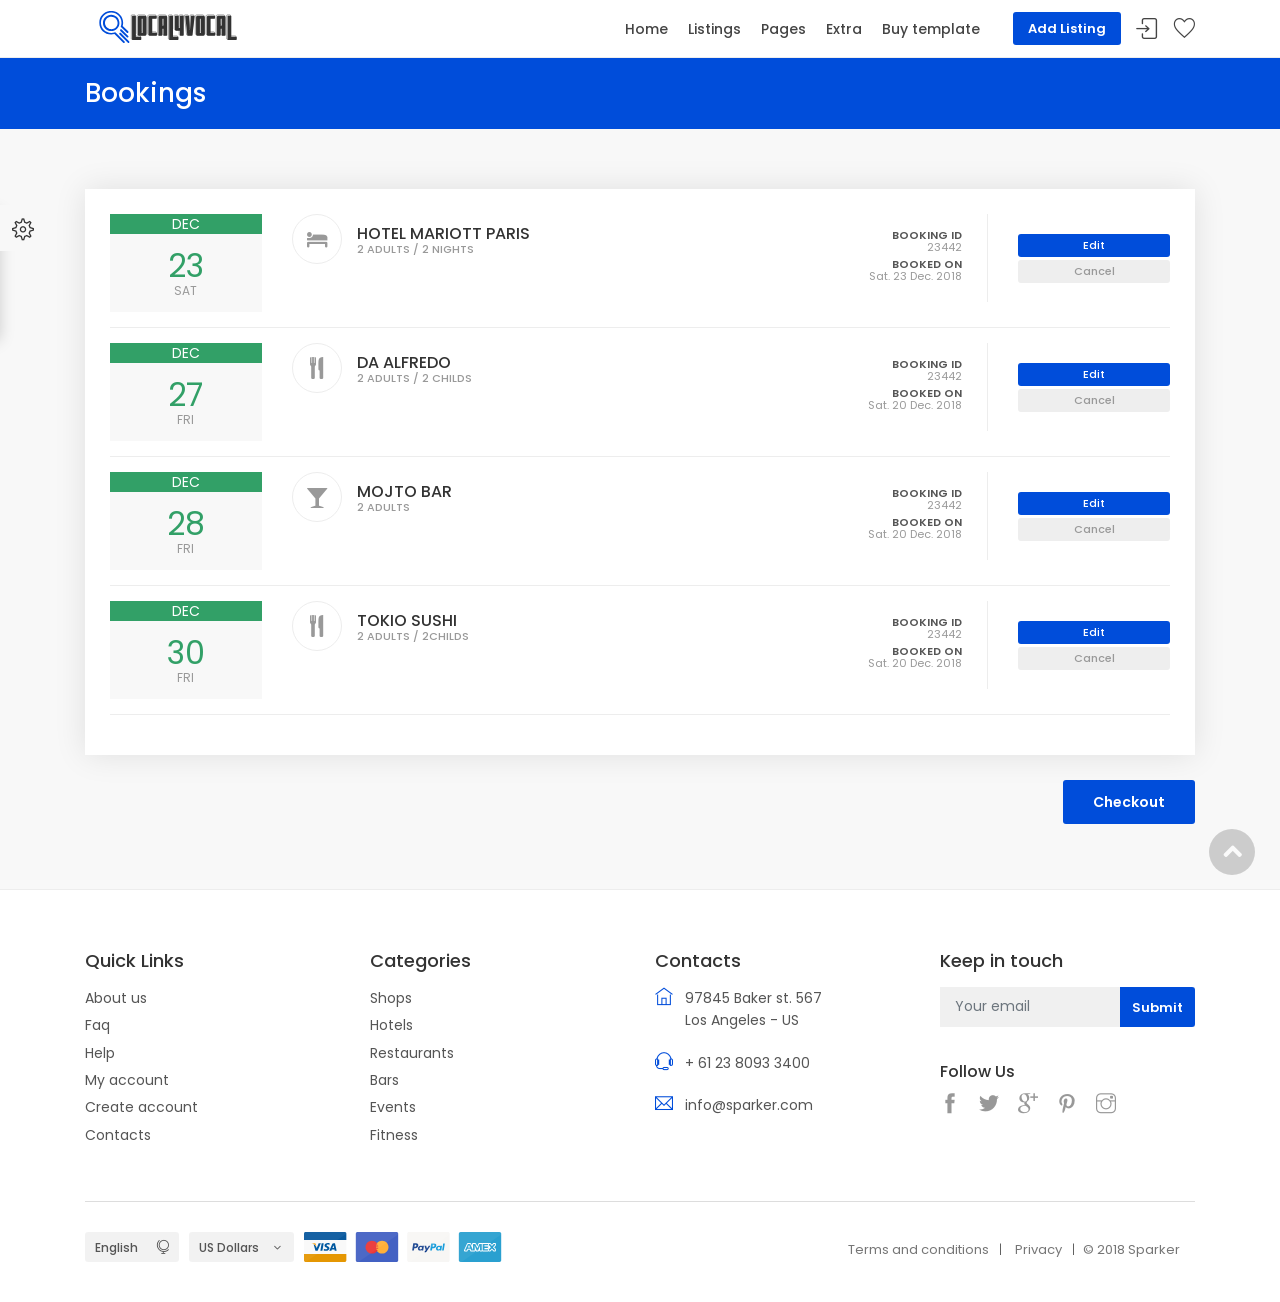
<file: bookings.html>
<!DOCTYPE html>
<html lang="en">


<head>
    <meta charset="utf-8">
    <meta http-equiv="X-UA-Compatible" content="IE=edge">
    <meta name="viewport" content="width=device-width, initial-scale=1, shrink-to-fit=no">
    <meta name="description" content="SPARKER - Premium directory and listings template by Ansonika.">
    <meta name="author" content="Ansonika">
    <title>SPARKER | Premium directory and listings template by Ansonika.</title>

    <!-- Favicons-->
    <link rel="shortcut icon" href="img/favicon.ico" type="image/x-icon">
    <link rel="apple-touch-icon" type="image/x-icon" href="img/apple-touch-icon-57x57-precomposed.png">
    <link rel="apple-touch-icon" type="image/x-icon" sizes="72x72" href="img/apple-touch-icon-72x72-precomposed.png">
    <link rel="apple-touch-icon" type="image/x-icon" sizes="114x114" href="img/apple-touch-icon-114x114-precomposed.png">
    <link rel="apple-touch-icon" type="image/x-icon" sizes="144x144" href="img/apple-touch-icon-144x144-precomposed.png">

    <!-- GOOGLE WEB FONT -->
    <link href="https://fonts.googleapis.com/css?family=Poppins:300,400,500,600,700" rel="stylesheet">

    <!-- BASE CSS -->
    <link href="css/bootstrap.min.css" rel="stylesheet">
    <link href="css/style.css" rel="stylesheet">
	<link href="css/vendors.css" rel="stylesheet">

	<!-- ALTERNATIVE COLORS CSS -->
	<link href="#" id="colors" rel="stylesheet">

    <!-- YOUR CUSTOM CSS -->
    <link href="css/custom.css" rel="stylesheet">
</head>

<body>
	
	<div id="page">
		
	<header class="header_in is_sticky menu_fixed">
		<div class="container">
			<div class="row">
				<div class="col-lg-3 col-12">
					<div id="logo">
						<a href="index.html">
							<img src="img/logo_sticky.svg" width="165" height="35" alt="" class="logo_sticky">
						</a>
					</div>
				</div>
				<div class="col-lg-9 col-12">
					<ul id="top_menu">
						<li><a href="admin_section/add-listing.html" class="btn_add" target="_blank">Add Listing</a></li>
						<li><a href="#sign-in-dialog" id="sign-in" class="login" title="Sign In">Sign In</a></li>
						<li><a href="wishlist.html" class="wishlist_bt_top" title="Your wishlist">Your wishlist</a></li>
					</ul>
					<!-- /top_menu -->
					<a href="#menu" class="btn_mobile">
						<div class="hamburger hamburger--spin" id="hamburger">
							<div class="hamburger-box">
								<div class="hamburger-inner"></div>
							</div>
						</div>
					</a>
					<nav id="menu" class="main-menu">
						<ul>
							<li><span><a href="#0">Home</a></span>
								<ul>
									<li><a href="index.html">Home version 1</a></li>
									<li><a href="index-2.html">Home version 2</a></li>
									<li><a href="index-3.html">Home version 3</a></li>
									<li><a href="index-4.html">Home version 4</a></li>
									<li><a href="index-5.html">Home version 5</a></li>
									<li><a href="index-6.html">Home version 6 (GDPR)</a></li>
								</ul>
							</li>
							<li><span><a href="#0">Listings</a></span>
								<ul>
									<li>
										<span><a href="#0">Grid Layout</a></span>
										<ul>
											<li><a href="grid-listings-filterscol-search-aside.html">Sidebar+Search mobile 1</a></li>
											<li><a href="grid-listings-filterstop-search-aside.html">Full+Search mobile 1</a></li>
											<li><a href="grid-listings-filterscol.html">Sidebar+Search mobile 2</a></li>
											<li><a href="grid-listings-filterstop.html">Full+Search mobile 2</a></li>
											<li><a href="grid-listings-isotope.html">Full+Isotope filter</a></li>
										</ul>
									</li>
									<li>
										<span><a href="#0">Row Layout</a></span>
										<ul>
											<li><a href="row-listings-filterscol-search-aside.html">Sidebar+Search mobile 1</a></li>
											<li><a href="row-listings-filterstop-search-aside.html">Full+Search mobile 1</a></li>
											<li><a href="row-listings-filterscol.html">Sidebar+Search mobile 2</a></li>
											<li><a href="row-listings-filterstop.html">Full+Search mobile 2</a></li>
											<li><a href="row-listings-isotope.html">Full+Isotope filter</a></li>
										</ul>
									</li>
									<li><a href="listing-map.html">Listing Map</a></li>
									<li>
										<span><a href="#0">Detail pages</a></span>
										<ul>
											<li><a href="detail-hotel.html">Detail page 1</a></li>
											<li><a href="detail-restaurant.html">Detail page 2</a></li>
											<li><a href="detail-shop.html">Detail page 3</a></li>
										</ul>
									</li>
			                        <li><a href="bookings.html">Bookings - Purchases</a></li>
									<li><a href="checkout.html">Checkout</a></li>
									<li><a href="confirm.html">Confirm</a></li>
								</ul>
							</li>
							<li><span><a href="#0">Pages</a></span>
								<ul>
									<li><a href="admin_section/index.html" target="_blank">Admin section</a></li>
									<li><a href="blog.html">Blog</a></li>
									<li><a href="account.html">Account</a></li>
									<li><a href="help.html">Help Section</a></li>
									<li><a href="faq.html">Faq Section</a></li>
									<li><a href="wishlist.html">Wishlist page</a></li>
									<li><a href="contacts.html">Contacts</a></li>
									<li>
										<span><a href="#0">Icon Packs</a></span>
										<ul>
											<li><a href="icon-pack-1.html">Icon pack 1</a></li>
											<li><a href="icon-pack-2.html">Icon pack 2</a></li>
											<li><a href="icon-pack-3.html">Icon pack 3</a></li>
											<li><a href="icon-pack-4.html">Icon pack 4</a></li>
										</ul>
									</li>
									<li><a href="about.html">About</a></li>
									<li><a href="media-gallery.html">Media gallery</a></li>
								</ul>
							</li>
							<li><span><a href="#0">Extra</a></span>
								<ul>
									<li><a href="404.html">404 page</a></li>
									<li><a href="contacts-2.html">Contacts 2</a></li>
									<li><a href="pricing-tables.html">Pricing tables</a></li>
									<li><a href="login.html">Login</a></li>
									<li><a href="register.html">Register</a></li>
									<li><a href="menu-options.html">Menu Options</a></li>
									<li><a href="invoice.html" target="_blank">Invoice</a></li>
									<li><a href="coming_soon/index.html" target="_blank">Coming Soon</a></li>
								</ul>
							</li>
							<li><span><a href="https://themeforest.net/item/sparker-directory-and-listings-template/22716006?ref=ansonika" target="_parent">Buy template</a></span></li>
						</ul>
					</nav>
				</div>
			</div>
			<!-- /row -->
		</div>
		<!-- /container -->		
	</header>
	<!-- /header -->
		
	<div class="sub_header_in sticky_header">
		<div class="container">
			<h1>Bookings</h1>
		</div>
		<!-- /container -->
	</div>
	<!-- /sub_header -->
	
	<main>
		<div class="container margin_60_35">
			<div class="box_booking">
				
				<div class="strip_booking">
					<div class="row">
						<div class="col-lg-2 col-md-2">
							<div class="date">
								<span class="month">Dec</span>
								<span class="day"><strong>23</strong>Sat</span>
							</div>
						</div>
						<div class="col-lg-6 col-md-5">
							<h3 class="hotel_booking">Hotel Mariott Paris<span>2 Adults / 2 Nights</span></h3>
						</div>
						<div class="col-lg-2 col-md-3">
							<ul class="info_booking">
								<li><strong>Booking id</strong> 23442</li>
								<li><strong>Booked on</strong> Sat. 23 Dec. 2018</li>
							</ul>
						</div>
						<div class="col-lg-2 col-md-2">
							<div class="booking_buttons">
								<a href="#0" class="btn_2">Edit</a>
								<a href="#0" class="btn_3">Cancel</a>
							</div>
						</div>
					</div>
					<!-- /row -->
				</div>
				<!-- /strip booking -->

				<div class="strip_booking">
					<div class="row">
						<div class="col-lg-2 col-md-2">
							<div class="date">
								<span class="month">Dec</span>
								<span class="day"><strong>27</strong>Fri</span>
							</div>
						</div>
						<div class="col-lg-6 col-md-5">
							<h3 class="restaurant_booking">Da Alfredo<span>2 Adults / 2 Childs</span></h3>
						</div>
						<div class="col-lg-2 col-md-3">
							<ul class="info_booking">
								<li><strong>Booking id</strong> 23442</li>
								<li><strong>Booked on</strong> Sat. 20 Dec. 2018</li>
							</ul>
						</div>
						<div class="col-lg-2 col-md-2">
							<div class="booking_buttons">
								<a href="#0" class="btn_2">Edit</a>
								<a href="#0" class="btn_3">Cancel</a>
							</div>
						</div>
					</div>
					<!-- /row -->
				</div>
				<!-- /strip booking -->

				<div class="strip_booking">
					<div class="row">
						<div class="col-lg-2 col-md-2">
							<div class="date">
								<span class="month">Dec</span>
								<span class="day"><strong>28</strong>Fri</span>
							</div>
						</div>
						<div class="col-lg-6 col-md-5">
							<h3 class="bars_booking">Mojto Bar<span>2 Adults</span></h3>
						</div>
						<div class="col-lg-2 col-md-3">
							<ul class="info_booking">
								<li><strong>Booking id</strong> 23442</li>
								<li><strong>Booked on</strong> Sat. 20 Dec. 2018</li>
							</ul>
						</div>
						<div class="col-lg-2 col-md-2">
							<div class="booking_buttons">
								<a href="#0" class="btn_2">Edit</a>
								<a href="#0" class="btn_3">Cancel</a>
							</div>
						</div>
					</div>
					<!-- /row -->
				</div>
				<!-- /strip booking -->

				<div class="strip_booking">
					<div class="row">
						<div class="col-lg-2 col-md-2">
							<div class="date">
								<span class="month">Dec</span>
								<span class="day"><strong>30</strong>Fri</span>
							</div>
						</div>
						<div class="col-lg-6 col-md-5">
							<h3 class="restaurant_booking">Tokio Sushi<span>2 Adults / 2Childs</span></h3>
						</div>
						<div class="col-lg-2 col-md-3">
							<ul class="info_booking">
								<li><strong>Booking id</strong> 23442</li>
								<li><strong>Booked on</strong> Sat. 20 Dec. 2018</li>
							</ul>
						</div>
						<div class="col-lg-2 col-md-2">
							<div class="booking_buttons">
								<a href="#0" class="btn_2">Edit</a>
								<a href="#0" class="btn_3">Cancel</a>
							</div>
						</div>
					</div>
					<!-- /row -->
				</div>
				<!-- /strip booking -->
			</div>
			<!-- /box_booking -->
			<p class="text-right"><a href="checkout.html" class="btn_1">Checkout</a></p>
		</div>
		<!-- /container -->
	</main>
	<!--/main-->
	
	<footer>
		<div class="container margin_60_35">
			<div class="row">
				<div class="col-lg-3 col-md-6 col-sm-6">
					<a data-toggle="collapse" data-target="#collapse_ft_1" aria-expanded="false" aria-controls="collapse_ft_1" class="collapse_bt_mobile">
						<h3>Quick Links</h3>
						<div class="circle-plus closed">
							<div class="horizontal"></div>
							<div class="vertical"></div>
						</div>
					</a>
					<div class="collapse show" id="collapse_ft_1">
						<ul class="links">
							<li><a href="#0">About us</a></li>
							<li><a href="#0">Faq</a></li>
							<li><a href="#0">Help</a></li>
							<li><a href="#0">My account</a></li>
							<li><a href="#0">Create account</a></li>
							<li><a href="#0">Contacts</a></li>
						</ul>
					</div>
				</div>
				<div class="col-lg-3 col-md-6 col-sm-6">
					<a data-toggle="collapse" data-target="#collapse_ft_2" aria-expanded="false" aria-controls="collapse_ft_2" class="collapse_bt_mobile">
						<h3>Categories</h3>
						<div class="circle-plus closed">
							<div class="horizontal"></div>
							<div class="vertical"></div>
						</div>
					</a>
					<div class="collapse show" id="collapse_ft_2">
						<ul class="links">
							<li><a href="#0">Shops</a></li>
							<li><a href="#0">Hotels</a></li>
							<li><a href="#0">Restaurants</a></li>
							<li><a href="#0">Bars</a></li>
							<li><a href="#0">Events</a></li>
							<li><a href="#0">Fitness</a></li>
						</ul>
					</div>
				</div>
				<div class="col-lg-3 col-md-6 col-sm-6">
					<a data-toggle="collapse" data-target="#collapse_ft_3" aria-expanded="false" aria-controls="collapse_ft_3" class="collapse_bt_mobile">
						<h3>Contacts</h3>
						<div class="circle-plus closed">
							<div class="horizontal"></div>
							<div class="vertical"></div>
						</div>
					</a>
					<div class="collapse show" id="collapse_ft_3">
						<ul class="contacts">
							<li><i class="ti-home"></i>97845 Baker st. 567<br>Los Angeles - US</li>
							<li><i class="ti-headphone-alt"></i>+ 61 23 8093 3400</li>
							<li><i class="ti-email"></i><a href="#0">info@sparker.com</a></li>
						</ul>
					</div>
				</div>
				<div class="col-lg-3 col-md-6 col-sm-6">
					<a data-toggle="collapse" data-target="#collapse_ft_4" aria-expanded="false" aria-controls="collapse_ft_4" class="collapse_bt_mobile">
						<div class="circle-plus closed">
							<div class="horizontal"></div>
							<div class="vertical"></div>
						</div>
						<h3>Keep in touch</h3>
					</a>
					<div class="collapse show" id="collapse_ft_4">
						<div id="newsletter">
							<div id="message-newsletter"></div>
							<form method="post" action="http://www.ansonika.com/sparker/assets/newsletter.php" name="newsletter_form" id="newsletter_form">
								<div class="form-group">
									<input type="email" name="email_newsletter" id="email_newsletter" class="form-control" placeholder="Your email">
									<input type="submit" value="Submit" id="submit-newsletter">
								</div>
							</form>
						</div>
						<div class="follow_us">
							<h5>Follow Us</h5>
							<ul>
								<li><a href="#0"><i class="ti-facebook"></i></a></li>
								<li><a href="#0"><i class="ti-twitter-alt"></i></a></li>
								<li><a href="#0"><i class="ti-google"></i></a></li>
								<li><a href="#0"><i class="ti-pinterest"></i></a></li>
								<li><a href="#0"><i class="ti-instagram"></i></a></li>
							</ul>
						</div>
					</div>
				</div>
			</div>
			<!-- /row-->
			<hr>
			<div class="row">
				<div class="col-lg-6">
					<ul id="footer-selector">
						<li>
							<div class="styled-select" id="lang-selector">
								<select>
									<option value="English" selected>English</option>
									<option value="French">French</option>
									<option value="Spanish">Spanish</option>
									<option value="Russian">Russian</option>
								</select>
							</div>
						</li>
						<li>
							<div class="styled-select" id="currency-selector">
								<select>
									<option value="US Dollars" selected>US Dollars</option>
									<option value="Euro">Euro</option>
								</select>
							</div>
						</li>
						<li><img src="img/cards_all.svg" alt=""></li>
					</ul>
				</div>
				<div class="col-lg-6">
					<ul id="additional_links">
						<li><a href="#0">Terms and conditions</a></li>
						<li><a href="#0">Privacy</a></li>
						<li><span>© 2018 Sparker</span></li>
					</ul>
				</div>
			</div>
		</div>
	</footer>
	<!--/footer-->
	</div>
	<!-- page -->
	
	<!-- Sign In Popup -->
	<div id="sign-in-dialog" class="zoom-anim-dialog mfp-hide">
		<div class="small-dialog-header">
			<h3>Sign In</h3>
		</div>
		<form>
			<div class="sign-in-wrapper">
				<a href="#0" class="social_bt facebook">Login with Facebook</a>
				<a href="#0" class="social_bt google">Login with Google</a>
				<div class="divider"><span>Or</span></div>
				<div class="form-group">
					<label>Email</label>
					<input type="email" class="form-control" name="email" id="email">
					<i class="icon_mail_alt"></i>
				</div>
				<div class="form-group">
					<label>Password</label>
					<input type="password" class="form-control" name="password" id="password" value="">
					<i class="icon_lock_alt"></i>
				</div>
				<div class="clearfix add_bottom_15">
					<div class="checkboxes float-left">
						<label class="container_check">Remember me
						  <input type="checkbox">
						  <span class="checkmark"></span>
						</label>
					</div>
					<div class="float-right mt-1"><a id="forgot" href="javascript:void(0);">Forgot Password?</a></div>
				</div>
				<div class="text-center"><input type="submit" value="Log In" class="btn_1 full-width"></div>
				<div class="text-center">
					Don’t have an account? <a href="register.html">Sign up</a>
				</div>
				<div id="forgot_pw">
					<div class="form-group">
						<label>Please confirm login email below</label>
						<input type="email" class="form-control" name="email_forgot" id="email_forgot">
						<i class="icon_mail_alt"></i>
					</div>
					<p>You will receive an email containing a link allowing you to reset your password to a new preferred one.</p>
					<div class="text-center"><input type="submit" value="Reset Password" class="btn_1"></div>
				</div>
			</div>
		</form>
		<!--form -->
	</div>
	<!-- /Sign In Popup -->
	
	<div id="toTop"></div><!-- Back to top button -->
	
	<!-- COMMON SCRIPTS -->
    <script src="js/common_scripts.js"></script>
	<script src="js/functions.js"></script>
	<script src="assets/validate.js"></script>

	<!-- COLOR SWITCHER  -->
	<script src="js/switcher.js"></script>
	<div id="style-switcher">
		<h6>Color Switcher <a href="#"><i class="ti-settings"></i></a></h6>
		<div>
			<ul class="colors" id="color1">
				<li><a href="#" class="default" title="Default"></a></li>
				<li><a href="#" class="aqua" title="Aqua"></a></li>
				<li><a href="#" class="green_switcher" title="Green"></a></li>
				<li><a href="#" class="orange" title="Orange"></a></li>
				<li><a href="#" class="beige" title="Beige"></a></li>
				<li><a href="#" class="gray" title="Gray"></a></li>
				<li><a href="#" class="green-2" title="Green"></a></li>
				<li><a href="#" class="navy" title="Navy"></a></li>
				<li><a href="#" class="peach" title="Peach"></a></li>
				<li><a href="#" class="purple" title="Purple"></a></li>
				<li><a href="#" class="red" title="Red"></a></li>
				<li><a href="#" class="violet" title="Violet"></a></li>
			</ul>
		</div>
	</div>
  
</body>

</html>
</file>
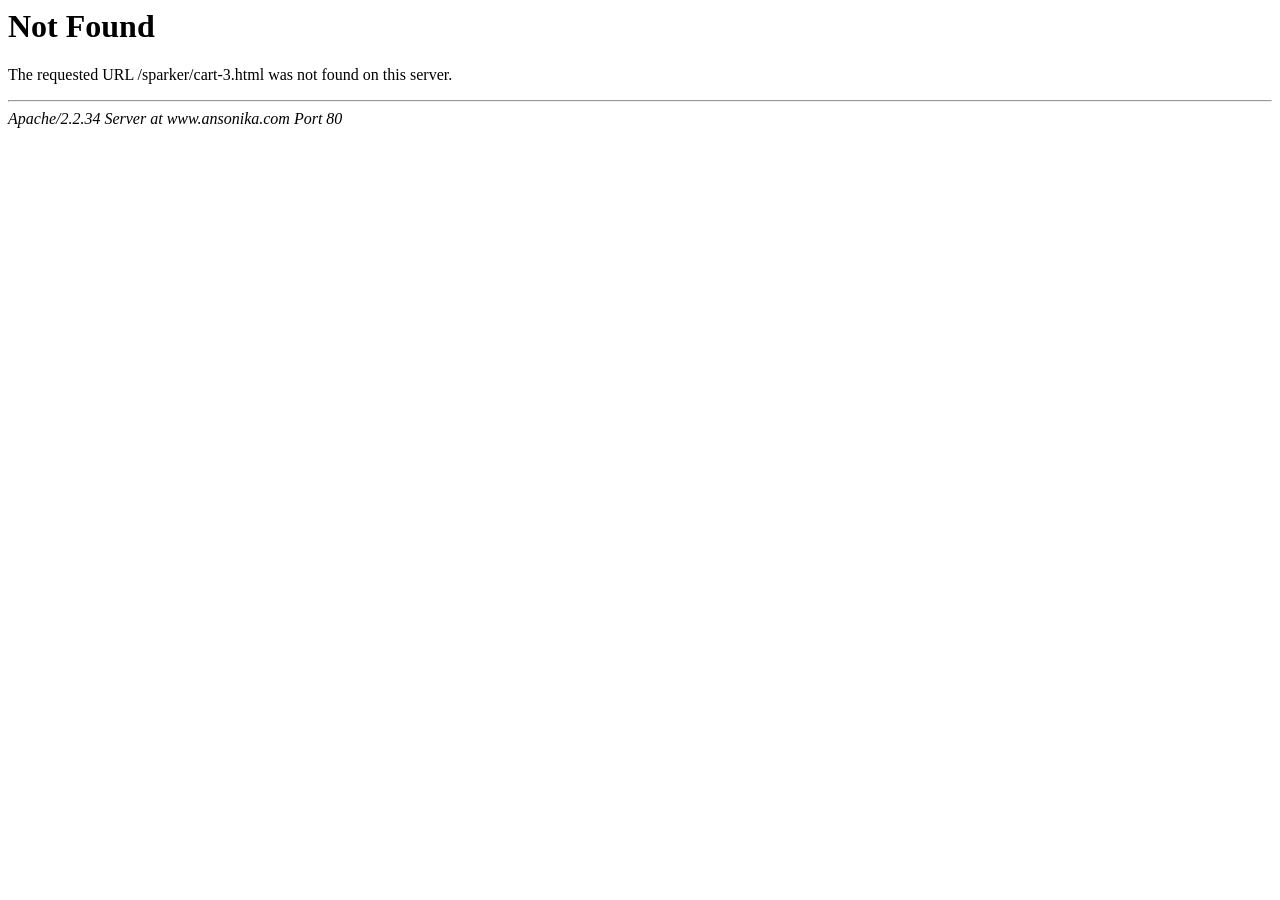
<file: cart-3.html>
<!DOCTYPE HTML PUBLIC "-//IETF//DTD HTML 2.0//EN">
<html><head>
<title>404 Not Found</title>
</head><body>
<h1>Not Found</h1>
<p>The requested URL /sparker/cart-3.html was not found on this server.</p>
<hr>
<address>Apache/2.2.34 Server at www.ansonika.com Port 80</address>
</body></html>
</file>
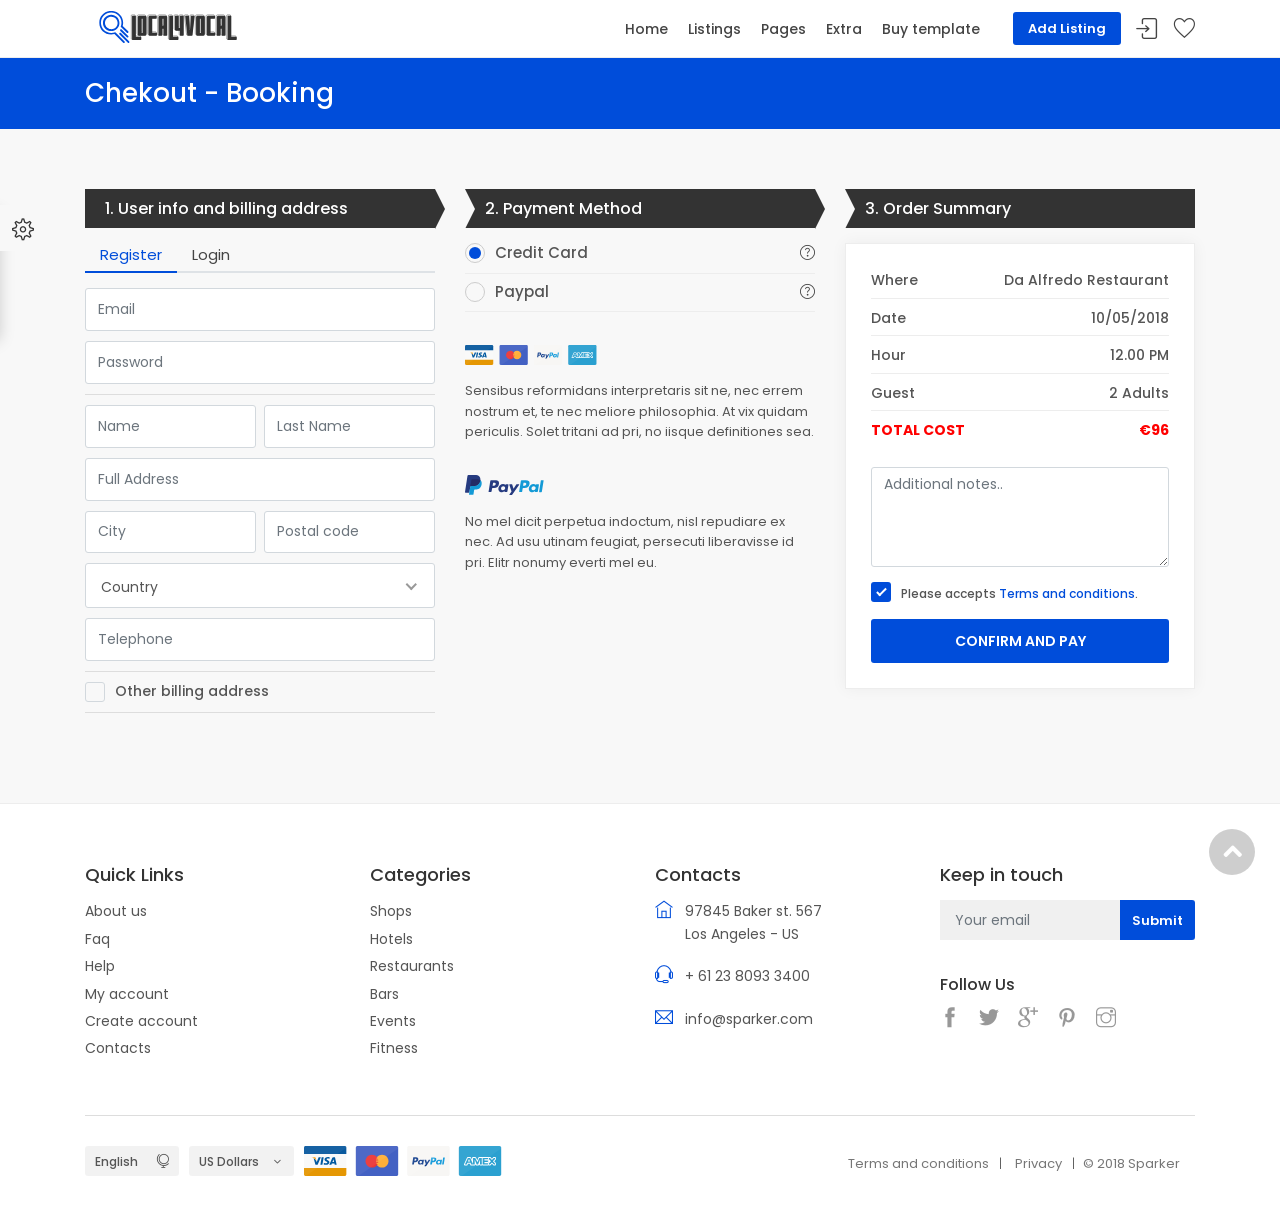
<file: checkout.html>
<!DOCTYPE html>
<html lang="en">



<head>
    <meta charset="utf-8">
    <meta http-equiv="X-UA-Compatible" content="IE=edge">
    <meta name="viewport" content="width=device-width, initial-scale=1, shrink-to-fit=no">
    <meta name="description" content="SPARKER - Premium directory and listings template by Ansonika.">
    <meta name="author" content="Ansonika">
    <title>SPARKER | Premium directory and listings template by Ansonika.</title>

    <!-- Favicons-->
    <link rel="shortcut icon" href="img/favicon.ico" type="image/x-icon">
    <link rel="apple-touch-icon" type="image/x-icon" href="img/apple-touch-icon-57x57-precomposed.png">
    <link rel="apple-touch-icon" type="image/x-icon" sizes="72x72" href="img/apple-touch-icon-72x72-precomposed.png">
    <link rel="apple-touch-icon" type="image/x-icon" sizes="114x114" href="img/apple-touch-icon-114x114-precomposed.png">
    <link rel="apple-touch-icon" type="image/x-icon" sizes="144x144" href="img/apple-touch-icon-144x144-precomposed.png">

    <!-- GOOGLE WEB FONT -->
    <link href="https://fonts.googleapis.com/css?family=Poppins:300,400,500,600,700" rel="stylesheet">

    <!-- BASE CSS -->
    <link href="css/bootstrap.min.css" rel="stylesheet">
    <link href="css/style.css" rel="stylesheet">
	<link href="css/vendors.css" rel="stylesheet">

	<!-- ALTERNATIVE COLORS CSS -->
	<link href="#" id="colors" rel="stylesheet">

    <!-- YOUR CUSTOM CSS -->
    <link href="css/custom.css" rel="stylesheet">

</head>

<body>
	
	<div id="page">
		
	<header class="header_in is_sticky menu_fixed">
		<div class="container">
			<div class="row">
				<div class="col-lg-3 col-12">
					<div id="logo">
						<a href="index.html">
							<img src="img/logo_sticky.svg" width="165" height="35" alt="" class="logo_sticky">
						</a>
					</div>
				</div>
				<div class="col-lg-9 col-12">
					<ul id="top_menu">
						<li><a href="admin_section/add-listing.html" class="btn_add" target="_blank">Add Listing</a></li>
						<li><a href="#sign-in-dialog" id="sign-in" class="login" title="Sign In">Sign In</a></li>
						<li><a href="wishlist.html" class="wishlist_bt_top" title="Your wishlist">Your wishlist</a></li>
					</ul>
					<!-- /top_menu -->
					<a href="#menu" class="btn_mobile">
						<div class="hamburger hamburger--spin" id="hamburger">
							<div class="hamburger-box">
								<div class="hamburger-inner"></div>
							</div>
						</div>
					</a>
					<nav id="menu" class="main-menu">
						<ul>
							<li><span><a href="#0">Home</a></span>
								<ul>
									<li><a href="index.html">Home version 1</a></li>
									<li><a href="index-2.html">Home version 2</a></li>
									<li><a href="index-3.html">Home version 3</a></li>
									<li><a href="index-4.html">Home version 4</a></li>
									<li><a href="index-5.html">Home version 5</a></li>
									<li><a href="index-6.html">Home version 6 (GDPR)</a></li>
								</ul>
							</li>
							<li><span><a href="#0">Listings</a></span>
								<ul>
									<li>
										<span><a href="#0">Grid Layout</a></span>
										<ul>
											<li><a href="grid-listings-filterscol-search-aside.html">Sidebar+Search mobile 1</a></li>
											<li><a href="grid-listings-filterstop-search-aside.html">Full+Search mobile 1</a></li>
											<li><a href="grid-listings-filterscol.html">Sidebar+Search mobile 2</a></li>
											<li><a href="grid-listings-filterstop.html">Full+Search mobile 2</a></li>
											<li><a href="grid-listings-isotope.html">Full+Isotope filter</a></li>
										</ul>
									</li>
									<li>
										<span><a href="#0">Row Layout</a></span>
										<ul>
											<li><a href="row-listings-filterscol-search-aside.html">Sidebar+Search mobile 1</a></li>
											<li><a href="row-listings-filterstop-search-aside.html">Full+Search mobile 1</a></li>
											<li><a href="row-listings-filterscol.html">Sidebar+Search mobile 2</a></li>
											<li><a href="row-listings-filterstop.html">Full+Search mobile 2</a></li>
											<li><a href="row-listings-isotope.html">Full+Isotope filter</a></li>
										</ul>
									</li>
									<li><a href="listing-map.html">Listing Map</a></li>
									<li>
										<span><a href="#0">Detail pages</a></span>
										<ul>
											<li><a href="detail-hotel.html">Detail page 1</a></li>
											<li><a href="detail-restaurant.html">Detail page 2</a></li>
											<li><a href="detail-shop.html">Detail page 3</a></li>
										</ul>
									</li>
			                        <li><a href="bookings.html">Bookings - Purchases</a></li>
									<li><a href="checkout.html">Checkout</a></li>
									<li><a href="confirm.html">Confirm</a></li>
								</ul>
							</li>
							<li><span><a href="#0">Pages</a></span>
								<ul>
									<li><a href="admin_section/index.html" target="_blank">Admin section</a></li>
									<li><a href="blog.html">Blog</a></li>
									<li><a href="account.html">Account</a></li>
									<li><a href="help.html">Help Section</a></li>
									<li><a href="faq.html">Faq Section</a></li>
									<li><a href="wishlist.html">Wishlist page</a></li>
									<li><a href="contacts.html">Contacts</a></li>
									<li>
										<span><a href="#0">Icon Packs</a></span>
										<ul>
											<li><a href="icon-pack-1.html">Icon pack 1</a></li>
											<li><a href="icon-pack-2.html">Icon pack 2</a></li>
											<li><a href="icon-pack-3.html">Icon pack 3</a></li>
											<li><a href="icon-pack-4.html">Icon pack 4</a></li>
										</ul>
									</li>
									<li><a href="about.html">About</a></li>
									<li><a href="media-gallery.html">Media gallery</a></li>
								</ul>
							</li>
							<li><span><a href="#0">Extra</a></span>
								<ul>
									<li><a href="404.html">404 page</a></li>
									<li><a href="contacts-2.html">Contacts 2</a></li>
									<li><a href="pricing-tables.html">Pricing tables</a></li>
									<li><a href="login.html">Login</a></li>
									<li><a href="register.html">Register</a></li>
									<li><a href="menu-options.html">Menu Options</a></li>
									<li><a href="invoice.html" target="_blank">Invoice</a></li>
									<li><a href="coming_soon/index.html" target="_blank">Coming Soon</a></li>
								</ul>
							</li>
							<li><span><a href="https://themeforest.net/item/sparker-directory-and-listings-template/22716006?ref=ansonika" target="_parent">Buy template</a></span></li>
						</ul>
					</nav>
				</div>
			</div>
			<!-- /row -->
		</div>
		<!-- /container -->		
	</header>
	<!-- /header -->
	
	<div class="sub_header_in sticky_header">
		<div class="container">
			<h1>Chekout - Booking</h1>
		</div>
		<!-- /container -->
	</div>
	<!-- /sub_header -->
	
	<main>
		<div class="container margin_60">
			<div class="row">
				<div class="col-lg-4 col-md-6">
					<div class="step first">
						<h3>1. User info and billing address</h3>
					<ul class="nav nav-tabs" id="tab_checkout" role="tablist">
					  <li class="nav-item">
						<a class="nav-link active" id="home-tab" data-toggle="tab" href="#tab_1" role="tab" aria-controls="tab_1" aria-selected="true">Register</a>
					  </li>
					  <li class="nav-item">
						<a class="nav-link" id="profile-tab" data-toggle="tab" href="#tab_2" role="tab" aria-controls="tab_2" aria-selected="false">Login</a>
					  </li>
					</ul>
					<div class="tab-content checkout">
						<div class="tab-pane fade show active" id="tab_1" role="tabpanel" aria-labelledby="tab_1">
							<div class="form-group">
								<input type="email" class="form-control" placeholder="Email">
							</div>
							<div class="form-group">
								<input type="password" class="form-control" placeholder="Password">
							</div>
							<hr>
							<div class="row no-gutters">
								<div class="col-6 form-group pr-1">
									<input type="text" class="form-control" placeholder="Name">
								</div>
								<div class="col-6 form-group pl-1">
									<input type="text" class="form-control" placeholder="Last Name">
								</div>
							</div>
							<!-- /row -->
							<div class="form-group">
								<input type="text" class="form-control" placeholder="Full Address">
							</div>
							<div class="row no-gutters">
								<div class="col-6 form-group pr-1">
									<input type="text" class="form-control" placeholder="City">
								</div>
								<div class="col-6 form-group pl-1">
									<input type="text" class="form-control" placeholder="Postal code">
								</div>
							</div>
							<!-- /row -->
							<div class="row no-gutters">
								<div class="col-md-12 form-group">
									<div class="custom-select-form">
										<select class="wide add_bottom_15" name="country" id="country">
											<option value="" selected>Country</option>
											<option value="Europe">Europe</option>
											<option value="United states">United states</option>
											<option value="Asia">Asia</option>
										</select>
									</div>
								</div>
							</div>
							<!-- /row -->
							<div class="form-group">
								<input type="text" class="form-control" placeholder="Telephone">
							</div>
							<hr>
							<div class="form-group">
								<label class="container_check" id="other_addr">Other billing address
								  <input type="checkbox">
								  <span class="checkmark"></span>
								</label>
							</div>
							<div id="other_addr_c" class="pt-2">
							<div class="row no-gutters">
								<div class="col-6 form-group pr-1">
									<input type="text" class="form-control" placeholder="Name">
								</div>
								<div class="col-6 form-group pl-1">
									<input type="text" class="form-control" placeholder="Last Name">
								</div>
							</div>
							<!-- /row -->
							<div class="form-group">
								<input type="text" class="form-control" placeholder="Full Address">
							</div>
							<div class="row no-gutters">
								<div class="col-6 form-group pr-1">
									<input type="text" class="form-control" placeholder="City">
								</div>
								<div class="col-6 form-group pl-1">
									<input type="text" class="form-control" placeholder="Postal code">
								</div>
							</div>
							<!-- /row -->
							<div class="row no-gutters">
								<div class="col-md-12 form-group">
									<div class="custom-select-form">
										<select class="wide add_bottom_15" name="country" id="country">
											<option value="" selected>Country</option>
											<option value="Europe">Europe</option>
											<option value="United states">United states</option>
											<option value="Asia">Asia</option>
										</select>
									</div>
								</div>
							</div>
							<!-- /row -->
							<div class="form-group">
								<input type="text" class="form-control" placeholder="Telephone">
							</div>
							</div>
							<!-- /other_addr_c -->
							<hr>
						</div>
						<!-- /tab_1 -->
					  <div class="tab-pane fade" id="tab_2" role="tabpanel" aria-labelledby="tab_2">
						  <a href="#0" class="social_bt facebook">Login con Facebook</a>
						  <a href="#0" class="social_bt google">Login con Google</a>
						  <div class="form-group">
								<input type="email" class="form-control" placeholder="Email">
							</div>
							<div class="form-group">
								<input type="password" class="form-control" placeholder="Password" name="password_in" id="password_in">
							</div>
						  	<div class="clearfix add_bottom_15">
								<div class="checkboxes float-left">
									<label class="container_check">Remember me
										<input type="checkbox">
										<span class="checkmark"></span>
									</label>
								</div>
								<div class="float-right"><a id="forgot" href="#0">Lost Password?</a></div>
							</div>
							  <div id="forgot_pw">
								<div class="form-group">
									<input type="email" class="form-control" name="email_forgot" id="email_forgot" placeholder="Type your email">
								</div>
								<p>A new password will be sent shortly.</p>
								<div class="text-center"><input type="submit" value="Reset Password" class="btn_1"></div>
							</div>
							<hr>
						  	<input type="submit" class="btn_1 full-width" value="Login">
						</div>
						<!-- /tab_2 -->
					</div>
					</div>
					<!-- /step -->
				</div>
				<div class="col-lg-4 col-md-6">
					<div class="step middle">
						<h3>2. Payment Method</h3>
						<div class="payments">
							<ul>
								<li>
									<label class="container_radio">Credit Card<a href="#0" class="info"></a>
										<input type="radio" name="payment" checked>
										<span class="checkmark"></span>
									</label>
								</li>
								<li>
									<label class="container_radio">Paypal<a href="#0" class="info"></a>
										<input type="radio" name="payment">
										<span class="checkmark"></span>
									</label>
								</li>
							</ul>
						</div>
						<div class="payment_info d-none d-sm-block">
							<figure><img src="img/cards_all.svg" alt=""></figure>
							<p>Sensibus reformidans interpretaris sit ne, nec errem nostrum et, te nec meliore philosophia. At vix quidam periculis. Solet tritani ad pri, no iisque definitiones sea.</p>
							<figure><img src="img/paypal.svg" alt=""></figure>
							<p>No mel dicit perpetua indoctum, nisl repudiare ex nec. Ad usu utinam feugiat, persecuti liberavisse id pri. Elitr nonumy everti mel eu.</p>
						</div>
					</div>
					<!-- /step -->
				</div>
				<div class="col-lg-4 col-md-6">
					<div class="step last">
						<h3>3. Order Summary</h3>
					<div class="box_general summary">
						<ul>
							<li>Where <span class="float-right">Da Alfredo Restaurant</span></li>
							<li>Date <span class="float-right">10/05/2018</span></li>
							<li>Hour <span class="float-right">12.00 PM</span></li>
							<li>Guest <span class="float-right">2 Adults</span></li>
							<li>TOTAL COST <span class="float-right">€96</span></li>
						</ul>
						<textarea class="form-control add_bottom_15" placeholder="Additional notes.." style="height: 100px;"></textarea>
						<div class="form-group">
								<label class="container_check">Please accepts <a target="_blank" href="#0">Terms and conditions</a>.
								  <input type="checkbox" checked>
								  <span class="checkmark"></span>
								</label>
							</div>
						
						<a href="cart-3.html" class="btn_1 full-width cart">CONFIRM AND PAY</a>
					</div>
					<!-- /box_general -->
					</div>
					<!-- /step -->
				</div>
			</div>
			<!-- /row -->
		</div>
		<!-- /container -->
	</main>
	<!--/main-->
	
	<footer>
		<div class="container margin_60_35">
			<div class="row">
				<div class="col-lg-3 col-md-6 col-sm-6">
					<a data-toggle="collapse" data-target="#collapse_ft_1" aria-expanded="false" aria-controls="collapse_ft_1" class="collapse_bt_mobile">
						<h3>Quick Links</h3>
						<div class="circle-plus closed">
							<div class="horizontal"></div>
							<div class="vertical"></div>
						</div>
					</a>
					<div class="collapse show" id="collapse_ft_1">
						<ul class="links">
							<li><a href="#0">About us</a></li>
							<li><a href="#0">Faq</a></li>
							<li><a href="#0">Help</a></li>
							<li><a href="#0">My account</a></li>
							<li><a href="#0">Create account</a></li>
							<li><a href="#0">Contacts</a></li>
						</ul>
					</div>
				</div>
				<div class="col-lg-3 col-md-6 col-sm-6">
					<a data-toggle="collapse" data-target="#collapse_ft_2" aria-expanded="false" aria-controls="collapse_ft_2" class="collapse_bt_mobile">
						<h3>Categories</h3>
						<div class="circle-plus closed">
							<div class="horizontal"></div>
							<div class="vertical"></div>
						</div>
					</a>
					<div class="collapse show" id="collapse_ft_2">
						<ul class="links">
							<li><a href="#0">Shops</a></li>
							<li><a href="#0">Hotels</a></li>
							<li><a href="#0">Restaurants</a></li>
							<li><a href="#0">Bars</a></li>
							<li><a href="#0">Events</a></li>
							<li><a href="#0">Fitness</a></li>
						</ul>
					</div>
				</div>
				<div class="col-lg-3 col-md-6 col-sm-6">
					<a data-toggle="collapse" data-target="#collapse_ft_3" aria-expanded="false" aria-controls="collapse_ft_3" class="collapse_bt_mobile">
						<h3>Contacts</h3>
						<div class="circle-plus closed">
							<div class="horizontal"></div>
							<div class="vertical"></div>
						</div>
					</a>
					<div class="collapse show" id="collapse_ft_3">
						<ul class="contacts">
							<li><i class="ti-home"></i>97845 Baker st. 567<br>Los Angeles - US</li>
							<li><i class="ti-headphone-alt"></i>+ 61 23 8093 3400</li>
							<li><i class="ti-email"></i><a href="#0">info@sparker.com</a></li>
						</ul>
					</div>
				</div>
				<div class="col-lg-3 col-md-6 col-sm-6">
					<a data-toggle="collapse" data-target="#collapse_ft_4" aria-expanded="false" aria-controls="collapse_ft_4" class="collapse_bt_mobile">
						<div class="circle-plus closed">
							<div class="horizontal"></div>
							<div class="vertical"></div>
						</div>
						<h3>Keep in touch</h3>
					</a>
					<div class="collapse show" id="collapse_ft_4">
						<div id="newsletter">
							<div id="message-newsletter"></div>
							<form method="post" action="http://www.ansonika.com/sparker/assets/newsletter.php" name="newsletter_form" id="newsletter_form">
								<div class="form-group">
									<input type="email" name="email_newsletter" id="email_newsletter" class="form-control" placeholder="Your email">
									<input type="submit" value="Submit" id="submit-newsletter">
								</div>
							</form>
						</div>
						<div class="follow_us">
							<h5>Follow Us</h5>
							<ul>
								<li><a href="#0"><i class="ti-facebook"></i></a></li>
								<li><a href="#0"><i class="ti-twitter-alt"></i></a></li>
								<li><a href="#0"><i class="ti-google"></i></a></li>
								<li><a href="#0"><i class="ti-pinterest"></i></a></li>
								<li><a href="#0"><i class="ti-instagram"></i></a></li>
							</ul>
						</div>
					</div>
				</div>
			</div>
			<!-- /row-->
			<hr>
			<div class="row">
				<div class="col-lg-6">
					<ul id="footer-selector">
						<li>
							<div class="styled-select" id="lang-selector">
								<select>
									<option value="English" selected>English</option>
									<option value="French">French</option>
									<option value="Spanish">Spanish</option>
									<option value="Russian">Russian</option>
								</select>
							</div>
						</li>
						<li>
							<div class="styled-select" id="currency-selector">
								<select>
									<option value="US Dollars" selected>US Dollars</option>
									<option value="Euro">Euro</option>
								</select>
							</div>
						</li>
						<li><img src="img/cards_all.svg" alt=""></li>
					</ul>
				</div>
				<div class="col-lg-6">
					<ul id="additional_links">
						<li><a href="#0">Terms and conditions</a></li>
						<li><a href="#0">Privacy</a></li>
						<li><span>© 2018 Sparker</span></li>
					</ul>
				</div>
			</div>
		</div>
	</footer>
	<!--/footer-->
	</div>
	<!-- page -->
	
	<!-- Sign In Popup -->
	<div id="sign-in-dialog" class="zoom-anim-dialog mfp-hide">
		<div class="small-dialog-header">
			<h3>Sign In</h3>
		</div>
		<form>
			<div class="sign-in-wrapper">
				<a href="#0" class="social_bt facebook">Login with Facebook</a>
				<a href="#0" class="social_bt google">Login with Google</a>
				<div class="divider"><span>Or</span></div>
				<div class="form-group">
					<label>Email</label>
					<input type="email" class="form-control" name="email" id="email">
					<i class="icon_mail_alt"></i>
				</div>
				<div class="form-group">
					<label>Password</label>
					<input type="password" class="form-control" name="password" id="password" value="">
					<i class="icon_lock_alt"></i>
				</div>
				<div class="clearfix add_bottom_15">
					<div class="checkboxes float-left">
						<label class="container_check">Remember me
						  <input type="checkbox">
						  <span class="checkmark"></span>
						</label>
					</div>
					<div class="float-right mt-1"><a id="forgot" href="javascript:void(0);">Forgot Password?</a></div>
				</div>
				<div class="text-center"><input type="submit" value="Log In" class="btn_1 full-width"></div>
				<div class="text-center">
					Don’t have an account? <a href="register.html">Sign up</a>
				</div>
				<div id="forgot_pw">
					<div class="form-group">
						<label>Please confirm login email below</label>
						<input type="email" class="form-control" name="email_forgot" id="email_forgot">
						<i class="icon_mail_alt"></i>
					</div>
					<p>You will receive an email containing a link allowing you to reset your password to a new preferred one.</p>
					<div class="text-center"><input type="submit" value="Reset Password" class="btn_1"></div>
				</div>
			</div>
		</form>
		<!--form -->
	</div>
	<!-- /Sign In Popup -->
	
	<div id="toTop"></div><!-- Back to top button -->
	
	<!-- COMMON SCRIPTS -->
    <script src="js/common_scripts.js"></script>
	<script src="js/functions.js"></script>
	<script src="assets/validate.js"></script>

	<!-- COLOR SWITCHER  -->
	<script src="js/switcher.js"></script>
	<div id="style-switcher">
		<h6>Color Switcher <a href="#"><i class="ti-settings"></i></a></h6>
		<div>
			<ul class="colors" id="color1">
				<li><a href="#" class="default" title="Default"></a></li>
				<li><a href="#" class="aqua" title="Aqua"></a></li>
				<li><a href="#" class="green_switcher" title="Green"></a></li>
				<li><a href="#" class="orange" title="Orange"></a></li>
				<li><a href="#" class="beige" title="Beige"></a></li>
				<li><a href="#" class="gray" title="Gray"></a></li>
				<li><a href="#" class="green-2" title="Green"></a></li>
				<li><a href="#" class="navy" title="Navy"></a></li>
				<li><a href="#" class="peach" title="Peach"></a></li>
				<li><a href="#" class="purple" title="Purple"></a></li>
				<li><a href="#" class="red" title="Red"></a></li>
				<li><a href="#" class="violet" title="Violet"></a></li>
			</ul>
		</div>
	</div>

  
</body>


</html>
</file>
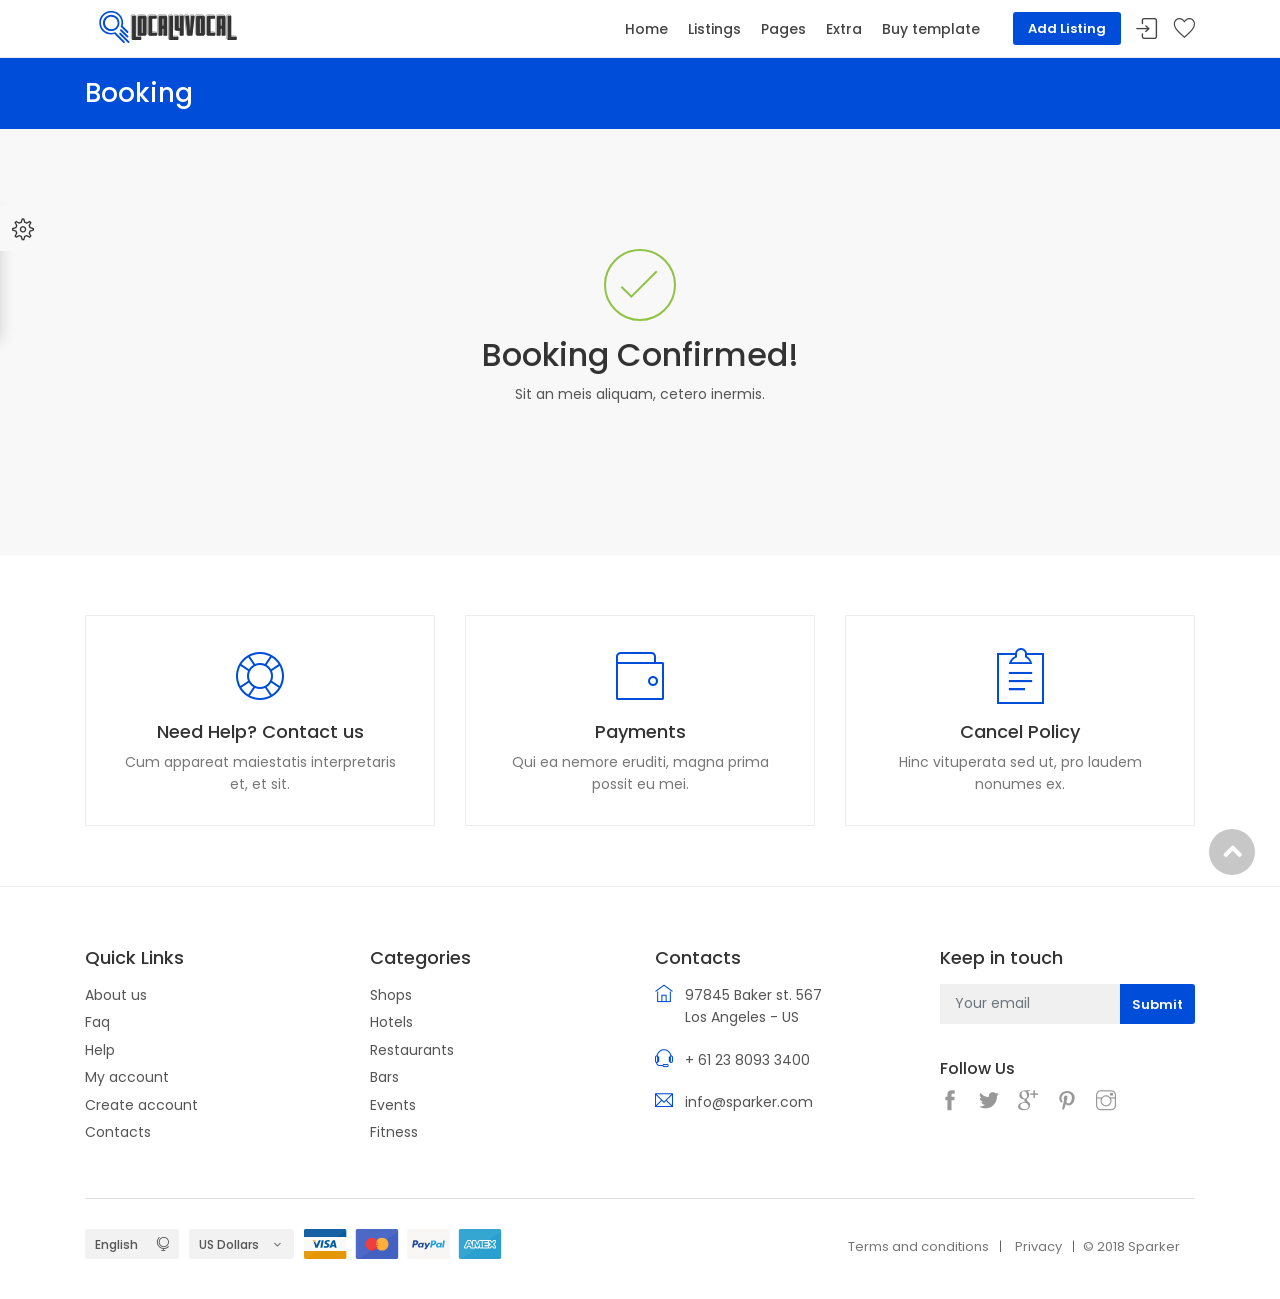
<file: confirm.html>
<!DOCTYPE html>
<html lang="en">



<head>
    <meta charset="utf-8">
    <meta http-equiv="X-UA-Compatible" content="IE=edge">
    <meta name="viewport" content="width=device-width, initial-scale=1, shrink-to-fit=no">
    <meta name="description" content="SPARKER - Premium directory and listings template by Ansonika.">
    <meta name="author" content="Ansonika">
    <title>SPARKER | Premium directory and listings template by Ansonika.</title>

    <!-- Favicons-->
    <link rel="shortcut icon" href="img/favicon.ico" type="image/x-icon">
    <link rel="apple-touch-icon" type="image/x-icon" href="img/apple-touch-icon-57x57-precomposed.png">
    <link rel="apple-touch-icon" type="image/x-icon" sizes="72x72" href="img/apple-touch-icon-72x72-precomposed.png">
    <link rel="apple-touch-icon" type="image/x-icon" sizes="114x114" href="img/apple-touch-icon-114x114-precomposed.png">
    <link rel="apple-touch-icon" type="image/x-icon" sizes="144x144" href="img/apple-touch-icon-144x144-precomposed.png">

    <!-- GOOGLE WEB FONT -->
    <link href="https://fonts.googleapis.com/css?family=Poppins:300,400,500,600,700" rel="stylesheet">

    <!-- BASE CSS -->
    <link href="css/bootstrap.min.css" rel="stylesheet">
    <link href="css/style.css" rel="stylesheet">
	<link href="css/vendors.css" rel="stylesheet">

	<!-- ALTERNATIVE COLORS CSS -->
	<link href="#" id="colors" rel="stylesheet">

    <!-- YOUR CUSTOM CSS -->
    <link href="css/custom.css" rel="stylesheet">

</head>

<body>
	
	<div id="page">
		
	<header class="header_in is_sticky menu_fixed">
		<div class="container">
			<div class="row">
				<div class="col-lg-3 col-12">
					<div id="logo">
						<a href="index.html">
							<img src="img/logo_sticky.svg" width="165" height="35" alt="" class="logo_sticky">
						</a>
					</div>
				</div>
				<div class="col-lg-9 col-12">
					<ul id="top_menu">
						<li><a href="admin_section/add-listing.html" class="btn_add" target="_blank">Add Listing</a></li>
						<li><a href="#sign-in-dialog" id="sign-in" class="login" title="Sign In">Sign In</a></li>
						<li><a href="wishlist.html" class="wishlist_bt_top" title="Your wishlist">Your wishlist</a></li>
					</ul>
					<!-- /top_menu -->
					<a href="#menu" class="btn_mobile">
						<div class="hamburger hamburger--spin" id="hamburger">
							<div class="hamburger-box">
								<div class="hamburger-inner"></div>
							</div>
						</div>
					</a>
					<nav id="menu" class="main-menu">
			<ul>
				<li><span><a href="#0">Home</a></span>
					<ul>
						<li><a href="index.html">Home version 1</a></li>
						<li><a href="index-2.html">Home version 2</a></li>
						<li><a href="index-3.html">Home version 3</a></li>
						<li><a href="index-4.html">Home version 4</a></li>
						<li><a href="index-5.html">Home version 5</a></li>
						<li><a href="index-6.html">Home version 6 (GDPR)</a></li>
					</ul>
				</li>
				<li><span><a href="#0">Listings</a></span>
					<ul>
						<li>
							<span><a href="#0">Grid Layout</a></span>
							<ul>
								<li><a href="grid-listings-filterscol-search-aside.html">Sidebar+Search mobile 1</a></li>
								<li><a href="grid-listings-filterstop-search-aside.html">Full+Search mobile 1</a></li>
								<li><a href="grid-listings-filterscol.html">Sidebar+Search mobile 2</a></li>
								<li><a href="grid-listings-filterstop.html">Full+Search mobile 2</a></li>
								<li><a href="grid-listings-isotope.html">Full+Isotope filter</a></li>
							</ul>
						</li>
						<li>
							<span><a href="#0">Row Layout</a></span>
							<ul>
								<li><a href="row-listings-filterscol-search-aside.html">Sidebar+Search mobile 1</a></li>
								<li><a href="row-listings-filterstop-search-aside.html">Full+Search mobile 1</a></li>
								<li><a href="row-listings-filterscol.html">Sidebar+Search mobile 2</a></li>
								<li><a href="row-listings-filterstop.html">Full+Search mobile 2</a></li>
								<li><a href="row-listings-isotope.html">Full+Isotope filter</a></li>
							</ul>
						</li>
						<li><a href="listing-map.html">Listing Map</a></li>
						<li>
							<span><a href="#0">Detail pages</a></span>
							<ul>
								<li><a href="detail-hotel.html">Detail page 1</a></li>
								<li><a href="detail-restaurant.html">Detail page 2</a></li>
								<li><a href="detail-shop.html">Detail page 3</a></li>
							</ul>
						</li>
                        <li><a href="bookings.html">Bookings - Purchases</a></li>
						<li><a href="checkout.html">Checkout</a></li>
						<li><a href="confirm.html">Confirm</a></li>
					</ul>
				</li>
				<li><span><a href="#0">Pages</a></span>
					<ul>
						<li><a href="admin_section/index.html" target="_blank">Admin section</a></li>
						<li><a href="blog.html">Blog</a></li>
						<li><a href="account.html">Account</a></li>
						<li><a href="help.html">Help Section</a></li>
						<li><a href="faq.html">Faq Section</a></li>
						<li><a href="wishlist.html">Wishlist page</a></li>
						<li><a href="contacts.html">Contacts</a></li>
						<li>
							<span><a href="#0">Icon Packs</a></span>
							<ul>
								<li><a href="icon-pack-1.html">Icon pack 1</a></li>
								<li><a href="icon-pack-2.html">Icon pack 2</a></li>
								<li><a href="icon-pack-3.html">Icon pack 3</a></li>
								<li><a href="icon-pack-4.html">Icon pack 4</a></li>
							</ul>
						</li>
						<li><a href="about.html">About</a></li>
						<li><a href="media-gallery.html">Media gallery</a></li>
					</ul>
				</li>
				<li><span><a href="#0">Extra</a></span>
					<ul>
						<li><a href="404.html">404 page</a></li>
						<li><a href="contacts-2.html">Contacts 2</a></li>
						<li><a href="pricing-tables.html">Pricing tables</a></li>
						<li><a href="login.html">Login</a></li>
						<li><a href="register.html">Register</a></li>
						<li><a href="menu-options.html">Menu Options</a></li>
						<li><a href="invoice.html" target="_blank">Invoice</a></li>
						<li><a href="coming_soon/index.html" target="_blank">Coming Soon</a></li>
					</ul>
				</li>
				<li><span><a href="https://themeforest.net/item/sparker-directory-and-listings-template/22716006?ref=ansonika" target="_parent">Buy template</a></span></li>
			</ul>
		</nav>
				</div>
			</div>
			<!-- /row -->
		</div>
		<!-- /container -->		
	</header>
	<!-- /header -->
	
	<div class="sub_header_in sticky_header">
		<div class="container">
			<h1>Booking</h1>
		</div>
		<!-- /container -->
	</div>
	<!-- /sub_header -->
	
	<main>
		<div class="container margin_60">
			 <div class="row justify-content-center">
				<div class="col-md-5">
					<div id="confirm">
						<div class="icon icon--order-success svg add_bottom_15">
							<svg xmlns="http://www.w3.org/2000/svg" width="72" height="72">
								<g fill="none" stroke="#8EC343" stroke-width="2">
									<circle cx="36" cy="36" r="35" style="stroke-dasharray:240px, 240px; stroke-dashoffset: 480px;"></circle>
									<path d="M17.417,37.778l9.93,9.909l25.444-25.393" style="stroke-dasharray:50px, 50px; stroke-dashoffset: 0px;"></path>
								</g>
							</svg>
						</div>
					<h2>Booking Confirmed!</h2>
					<p>Sit an meis aliquam, cetero inermis.</p>
					</div>
				</div>
			</div>
			<!-- /row -->
		</div>
		<!-- /container -->
		
		<div class="bg_color_1">
			<div class="container margin_60_35">
				<div class="row">
					<div class="col-lg-4">
						<a href="#0" class="boxed_list">
							<i class="pe-7s-help2"></i>
							<h4>Need Help? Contact us</h4>
							<p>Cum appareat maiestatis interpretaris et, et sit.</p>
						</a>
					</div>
					<div class="col-lg-4">
						<a href="#0" class="boxed_list">
							<i class="pe-7s-wallet"></i>
							<h4>Payments</h4>
							<p>Qui ea nemore eruditi, magna prima possit eu mei.</p>
						</a>
					</div>
					<div class="col-lg-4">
						<a href="#0" class="boxed_list">
							<i class="pe-7s-note2"></i>
							<h4>Cancel Policy</h4>
							<p>Hinc vituperata sed ut, pro laudem nonumes ex.</p>
						</a>
					</div>
				</div>
				<!-- /row -->
			</div>
			<!-- /container -->
		</div>
		<!-- /bg_color_1 -->
	</main>
	<!--/main-->
	
	<footer class="plus_border">
		<div class="container margin_60_35">
			<div class="row">
				<div class="col-lg-3 col-md-6 col-sm-6">
					<a data-toggle="collapse" data-target="#collapse_ft_1" aria-expanded="false" aria-controls="collapse_ft_1" class="collapse_bt_mobile">
						<h3>Quick Links</h3>
						<div class="circle-plus closed">
							<div class="horizontal"></div>
							<div class="vertical"></div>
						</div>
					</a>
					<div class="collapse show" id="collapse_ft_1">
						<ul class="links">
							<li><a href="#0">About us</a></li>
							<li><a href="#0">Faq</a></li>
							<li><a href="#0">Help</a></li>
							<li><a href="#0">My account</a></li>
							<li><a href="#0">Create account</a></li>
							<li><a href="#0">Contacts</a></li>
						</ul>
					</div>
				</div>
				<div class="col-lg-3 col-md-6 col-sm-6">
					<a data-toggle="collapse" data-target="#collapse_ft_2" aria-expanded="false" aria-controls="collapse_ft_2" class="collapse_bt_mobile">
						<h3>Categories</h3>
						<div class="circle-plus closed">
							<div class="horizontal"></div>
							<div class="vertical"></div>
						</div>
					</a>
					<div class="collapse show" id="collapse_ft_2">
						<ul class="links">
							<li><a href="#0">Shops</a></li>
							<li><a href="#0">Hotels</a></li>
							<li><a href="#0">Restaurants</a></li>
							<li><a href="#0">Bars</a></li>
							<li><a href="#0">Events</a></li>
							<li><a href="#0">Fitness</a></li>
						</ul>
					</div>
				</div>
				<div class="col-lg-3 col-md-6 col-sm-6">
					<a data-toggle="collapse" data-target="#collapse_ft_3" aria-expanded="false" aria-controls="collapse_ft_3" class="collapse_bt_mobile">
						<h3>Contacts</h3>
						<div class="circle-plus closed">
							<div class="horizontal"></div>
							<div class="vertical"></div>
						</div>
					</a>
					<div class="collapse show" id="collapse_ft_3">
						<ul class="contacts">
							<li><i class="ti-home"></i>97845 Baker st. 567<br>Los Angeles - US</li>
							<li><i class="ti-headphone-alt"></i>+ 61 23 8093 3400</li>
							<li><i class="ti-email"></i><a href="#0">info@sparker.com</a></li>
						</ul>
					</div>
				</div>
				<div class="col-lg-3 col-md-6 col-sm-6">
					<a data-toggle="collapse" data-target="#collapse_ft_4" aria-expanded="false" aria-controls="collapse_ft_4" class="collapse_bt_mobile">
						<div class="circle-plus closed">
							<div class="horizontal"></div>
							<div class="vertical"></div>
						</div>
						<h3>Keep in touch</h3>
					</a>
					<div class="collapse show" id="collapse_ft_4">
						<div id="newsletter">
							<div id="message-newsletter"></div>
							<form method="post" action="http://www.ansonika.com/sparker/assets/newsletter.php" name="newsletter_form" id="newsletter_form">
								<div class="form-group">
									<input type="email" name="email_newsletter" id="email_newsletter" class="form-control" placeholder="Your email">
									<input type="submit" value="Submit" id="submit-newsletter">
								</div>
							</form>
						</div>
						<div class="follow_us">
							<h5>Follow Us</h5>
							<ul>
								<li><a href="#0"><i class="ti-facebook"></i></a></li>
								<li><a href="#0"><i class="ti-twitter-alt"></i></a></li>
								<li><a href="#0"><i class="ti-google"></i></a></li>
								<li><a href="#0"><i class="ti-pinterest"></i></a></li>
								<li><a href="#0"><i class="ti-instagram"></i></a></li>
							</ul>
						</div>
					</div>
				</div>
			</div>
			<!-- /row-->
			<hr>
			<div class="row">
				<div class="col-lg-6">
					<ul id="footer-selector">
						<li>
							<div class="styled-select" id="lang-selector">
								<select>
									<option value="English" selected>English</option>
									<option value="French">French</option>
									<option value="Spanish">Spanish</option>
									<option value="Russian">Russian</option>
								</select>
							</div>
						</li>
						<li>
							<div class="styled-select" id="currency-selector">
								<select>
									<option value="US Dollars" selected>US Dollars</option>
									<option value="Euro">Euro</option>
								</select>
							</div>
						</li>
						<li><img src="img/cards_all.svg" alt=""></li>
					</ul>
				</div>
				<div class="col-lg-6">
					<ul id="additional_links">
						<li><a href="#0">Terms and conditions</a></li>
						<li><a href="#0">Privacy</a></li>
						<li><span>© 2018 Sparker</span></li>
					</ul>
				</div>
			</div>
		</div>
	</footer>
	<!--/footer-->
	</div>
	<!-- page -->
	
	<!-- Sign In Popup -->
	<div id="sign-in-dialog" class="zoom-anim-dialog mfp-hide">
		<div class="small-dialog-header">
			<h3>Sign In</h3>
		</div>
		<form>
			<div class="sign-in-wrapper">
				<a href="#0" class="social_bt facebook">Login with Facebook</a>
				<a href="#0" class="social_bt google">Login with Google</a>
				<div class="divider"><span>Or</span></div>
				<div class="form-group">
					<label>Email</label>
					<input type="email" class="form-control" name="email" id="email">
					<i class="icon_mail_alt"></i>
				</div>
				<div class="form-group">
					<label>Password</label>
					<input type="password" class="form-control" name="password" id="password" value="">
					<i class="icon_lock_alt"></i>
				</div>
				<div class="clearfix add_bottom_15">
					<div class="checkboxes float-left">
						<label class="container_check">Remember me
						  <input type="checkbox">
						  <span class="checkmark"></span>
						</label>
					</div>
					<div class="float-right mt-1"><a id="forgot" href="javascript:void(0);">Forgot Password?</a></div>
				</div>
				<div class="text-center"><input type="submit" value="Log In" class="btn_1 full-width"></div>
				<div class="text-center">
					Don’t have an account? <a href="register.html">Sign up</a>
				</div>
				<div id="forgot_pw">
					<div class="form-group">
						<label>Please confirm login email below</label>
						<input type="email" class="form-control" name="email_forgot" id="email_forgot">
						<i class="icon_mail_alt"></i>
					</div>
					<p>You will receive an email containing a link allowing you to reset your password to a new preferred one.</p>
					<div class="text-center"><input type="submit" value="Reset Password" class="btn_1"></div>
				</div>
			</div>
		</form>
		<!--form -->
	</div>
	<!-- /Sign In Popup -->
	
	<div id="toTop"></div><!-- Back to top button -->
	
	<!-- COMMON SCRIPTS -->
    <script src="js/common_scripts.js"></script>
	<script src="js/functions.js"></script>
	<script src="assets/validate.js"></script>
	
	<script>
		$('.wish_bt.liked').on('click', function (c) {
			$(this).parent().parent().parent().fadeOut('slow', function (c) {});
		});
	</script>

	<!-- COLOR SWITCHER  -->
	<script src="js/switcher.js"></script>
	<div id="style-switcher">
		<h6>Color Switcher <a href="#"><i class="ti-settings"></i></a></h6>
		<div>
			<ul class="colors" id="color1">
				<li><a href="#" class="default" title="Default"></a></li>
				<li><a href="#" class="aqua" title="Aqua"></a></li>
				<li><a href="#" class="green_switcher" title="Green"></a></li>
				<li><a href="#" class="orange" title="Orange"></a></li>
				<li><a href="#" class="beige" title="Beige"></a></li>
				<li><a href="#" class="gray" title="Gray"></a></li>
				<li><a href="#" class="green-2" title="Green"></a></li>
				<li><a href="#" class="navy" title="Navy"></a></li>
				<li><a href="#" class="peach" title="Peach"></a></li>
				<li><a href="#" class="purple" title="Purple"></a></li>
				<li><a href="#" class="red" title="Red"></a></li>
				<li><a href="#" class="violet" title="Violet"></a></li>
			</ul>
		</div>
	</div>
  
</body>


</html>
</file>
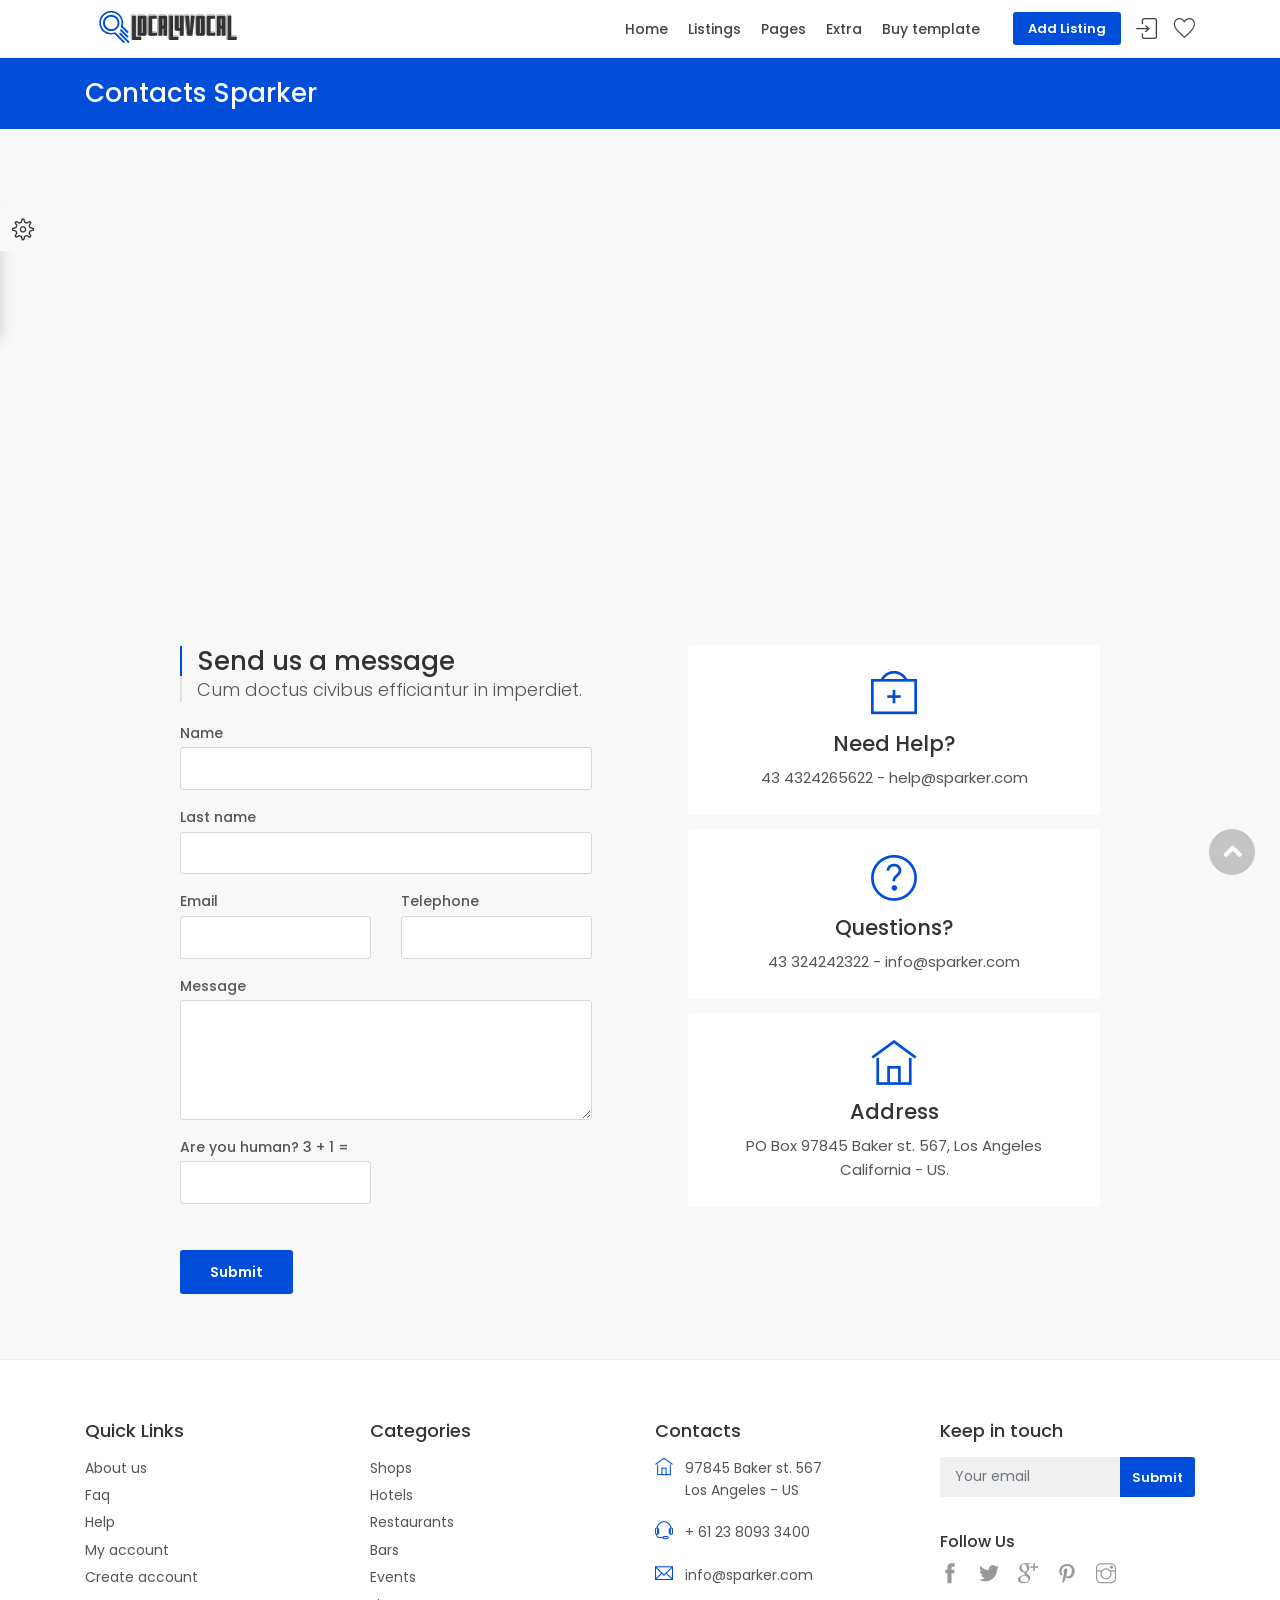
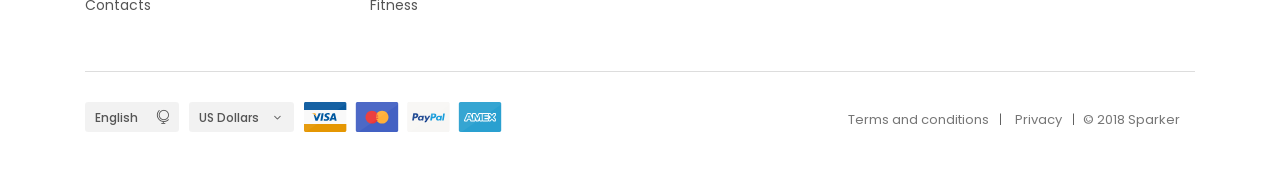
<file: contacts-2.html>
<!DOCTYPE html>
<html lang="en">



<head>
    <meta charset="utf-8">
    <meta http-equiv="X-UA-Compatible" content="IE=edge">
    <meta name="viewport" content="width=device-width, initial-scale=1, shrink-to-fit=no">
    <meta name="description" content="SPARKER - Premium directory and listings template by Ansonika.">
    <meta name="author" content="Ansonika">
    <title>SPARKER | Premium directory and listings template by Ansonika.</title>

    <!-- Favicons-->
    <link rel="shortcut icon" href="img/favicon.ico" type="image/x-icon">
    <link rel="apple-touch-icon" type="image/x-icon" href="img/apple-touch-icon-57x57-precomposed.png">
    <link rel="apple-touch-icon" type="image/x-icon" sizes="72x72" href="img/apple-touch-icon-72x72-precomposed.png">
    <link rel="apple-touch-icon" type="image/x-icon" sizes="114x114" href="img/apple-touch-icon-114x114-precomposed.png">
    <link rel="apple-touch-icon" type="image/x-icon" sizes="144x144" href="img/apple-touch-icon-144x144-precomposed.png">

    <!-- GOOGLE WEB FONT -->
    <link href="https://fonts.googleapis.com/css?family=Poppins:300,400,500,600,700" rel="stylesheet">

    <!-- BASE CSS -->
    <link href="css/bootstrap.min.css" rel="stylesheet">
    <link href="css/style.css" rel="stylesheet">
	<link href="css/vendors.css" rel="stylesheet">

	<!-- ALTERNATIVE COLORS CSS -->
	<link href="#" id="colors" rel="stylesheet">

    <!-- YOUR CUSTOM CSS -->
    <link href="css/custom.css" rel="stylesheet">
</head>

<body>
	
	<div id="page">
		
	<header class="header_in is_sticky menu_fixed">
		<div class="container">
			<div class="row">
				<div class="col-lg-3 col-12">
					<div id="logo">
						<a href="index.html">
							<img src="img/logo_sticky.svg" width="165" height="35" alt="" class="logo_sticky">
						</a>
					</div>
				</div>
				<div class="col-lg-9 col-12">
					<ul id="top_menu">
						<li><a href="admin_section/add-listing.html" class="btn_add" target="_blank">Add Listing</a></li>
						<li><a href="#sign-in-dialog" id="sign-in" class="login" title="Sign In">Sign In</a></li>
						<li><a href="wishlist.html" class="wishlist_bt_top" title="Your wishlist">Your wishlist</a></li>
					</ul>
					<!-- /top_menu -->
					<a href="#menu" class="btn_mobile">
						<div class="hamburger hamburger--spin" id="hamburger">
							<div class="hamburger-box">
								<div class="hamburger-inner"></div>
							</div>
						</div>
					</a>
					<nav id="menu" class="main-menu">
			<ul>
				<li><span><a href="#0">Home</a></span>
					<ul>
						<li><a href="index.html">Home version 1</a></li>
						<li><a href="index-2.html">Home version 2</a></li>
						<li><a href="index-3.html">Home version 3</a></li>
						<li><a href="index-4.html">Home version 4</a></li>
						<li><a href="index-5.html">Home version 5</a></li>
						<li><a href="index-6.html">Home version 6 (GDPR)</a></li>
					</ul>
				</li>
				<li><span><a href="#0">Listings</a></span>
					<ul>
						<li>
							<span><a href="#0">Grid Layout</a></span>
							<ul>
								<li><a href="grid-listings-filterscol-search-aside.html">Sidebar+Search mobile 1</a></li>
								<li><a href="grid-listings-filterstop-search-aside.html">Full+Search mobile 1</a></li>
								<li><a href="grid-listings-filterscol.html">Sidebar+Search mobile 2</a></li>
								<li><a href="grid-listings-filterstop.html">Full+Search mobile 2</a></li>
								<li><a href="grid-listings-isotope.html">Full+Isotope filter</a></li>
							</ul>
						</li>
						<li>
							<span><a href="#0">Row Layout</a></span>
							<ul>
								<li><a href="row-listings-filterscol-search-aside.html">Sidebar+Search mobile 1</a></li>
								<li><a href="row-listings-filterstop-search-aside.html">Full+Search mobile 1</a></li>
								<li><a href="row-listings-filterscol.html">Sidebar+Search mobile 2</a></li>
								<li><a href="row-listings-filterstop.html">Full+Search mobile 2</a></li>
								<li><a href="row-listings-isotope.html">Full+Isotope filter</a></li>
							</ul>
						</li>
						<li><a href="listing-map.html">Listing Map</a></li>
						<li>
							<span><a href="#0">Detail pages</a></span>
							<ul>
								<li><a href="detail-hotel.html">Detail page 1</a></li>
								<li><a href="detail-restaurant.html">Detail page 2</a></li>
								<li><a href="detail-shop.html">Detail page 3</a></li>
							</ul>
						</li>
                        <li><a href="bookings.html">Bookings - Purchases</a></li>
						<li><a href="checkout.html">Checkout</a></li>
						<li><a href="confirm.html">Confirm</a></li>
					</ul>
				</li>
				<li><span><a href="#0">Pages</a></span>
					<ul>
						<li><a href="admin_section/index.html" target="_blank">Admin section</a></li>
						<li><a href="blog.html">Blog</a></li>
						<li><a href="account.html">Account</a></li>
						<li><a href="help.html">Help Section</a></li>
						<li><a href="faq.html">Faq Section</a></li>
						<li><a href="wishlist.html">Wishlist page</a></li>
						<li><a href="contacts.html">Contacts</a></li>
						<li>
							<span><a href="#0">Icon Packs</a></span>
							<ul>
								<li><a href="icon-pack-1.html">Icon pack 1</a></li>
								<li><a href="icon-pack-2.html">Icon pack 2</a></li>
								<li><a href="icon-pack-3.html">Icon pack 3</a></li>
								<li><a href="icon-pack-4.html">Icon pack 4</a></li>
							</ul>
						</li>
						<li><a href="about.html">About</a></li>
						<li><a href="media-gallery.html">Media gallery</a></li>
					</ul>
				</li>
				<li><span><a href="#0">Extra</a></span>
					<ul>
						<li><a href="404.html">404 page</a></li>
						<li><a href="contacts-2.html">Contacts 2</a></li>
						<li><a href="pricing-tables.html">Pricing tables</a></li>
						<li><a href="login.html">Login</a></li>
						<li><a href="register.html">Register</a></li>
						<li><a href="menu-options.html">Menu Options</a></li>
						<li><a href="invoice.html" target="_blank">Invoice</a></li>
						<li><a href="coming_soon/index.html" target="_blank">Coming Soon</a></li>
					</ul>
				</li>
				<li><span><a href="https://themeforest.net/item/sparker-directory-and-listings-template/22716006?ref=ansonika" target="_parent">Buy template</a></span></li>
			</ul>
		</nav>
				</div>
			</div>
			<!-- /row -->
		</div>
		<!-- /container -->		
	</header>
	<!-- /header -->
	
	<div class="sub_header_in sticky_header">
		<div class="container">
			<h1>Contacts Sparker</h1>
		</div>
		<!-- /container -->
	</div>
	<!-- /sub_header -->
		
	<main>
		<iframe src="https://www.google.com/maps/embed?pb=!1m18!1m12!1m3!1d19864.623539539858!2d-0.1407216728393208!3d51.51178603603532!2m3!1f0!2f0!3f0!3m2!1i1024!2i768!4f13.1!3m3!1m2!1s0x487604cb878e81b3%3A0x91f10fa364452046!2sCovent+Garden%2C+Londra+WC2E+8BG%2C+Regno+Unito!5e0!3m2!1sit!2ses!4v1538380105649" width="600" height="450" allowfullscreen id="map_iframe"></iframe>
		<!-- /map -->
		<div class="container margin_60_35">
			<div class="row justify-content-center">
				
				<div class="col-xl-5 col-lg-6 pr-xl-5">
					<div class="main_title_3">
						<span></span>
						<h2>Send us a message</h2>
						<p>Cum doctus civibus efficiantur in imperdiet.</p>
					</div>
					<div id="message-contact"></div>
					<form method="post" action="http://www.ansonika.com/sparker/assets/contact.php" id="contactform" autocomplete="off">
						<div class="form-group">
							<label>Name</label>
							<input class="form-control" type="text" id="name_contact" name="name_contact">
						</div>
						<div class="form-group">
							<label>Last name</label>
							<input class="form-control" type="text" id="lastname_contact" name="lastname_contact">
						</div>
						<div class="row">
							<div class="col-md-6">
								<div class="form-group">
									<label>Email</label>
									<input class="form-control" type="email" id="email_contact" name="email_contact">
								</div>
							</div>
							<div class="col-md-6">
								<div class="form-group">
									<label>Telephone</label>
									<input class="form-control" type="text" id="phone_contact" name="phone_contact">
								</div>
							</div>
						</div>
						<!-- /row -->
						<div class="form-group">
							<label>Message</label>
							<textarea class="form-control" id="message_contact" name="message_contact" style="height:120px;"></textarea>
						</div>
						<div class="row">
							<div class="col-md-6">
								<div class="form-group">
									<label>Are you human? 3 + 1 =</label>
									<input class="form-control" type="text" id="verify_contact" name="verify_contact">
								</div>
							</div>
						</div>
						<p class="add_top_30"><input type="submit" value="Submit" class="btn_1" id="submit-contact"></p>
					</form>
				</div>
				<div class="col-xl-5 col-lg-6 pl-xl-5">
					<div class="box_contacts">
						<i class="ti-support"></i>
						<h2>Need Help?</h2>
						<a href="#0">43 4324265622</a> - <a href="#0">help@sparker.com</a>
					</div>
					<div class="box_contacts">
						<i class="ti-help-alt"></i>
						<h2>Questions?</h2>
						<a href="#0">43 324242322</a> - <a href="#0">info@sparker.com</a>
					</div>
					<div class="box_contacts">
						<i class="ti-home"></i>
						<h2>Address</h2>
						<a href="#0">PO Box 97845 Baker st. 567, Los Angeles<br>California - US.</a>
					</div>
				</div>
			</div>
		</div>
		<!-- /container -->
	</main>
	<!--/main-->
	
	<footer>
		<div class="container margin_60_35">
			<div class="row">
				<div class="col-lg-3 col-md-6 col-sm-6">
					<a data-toggle="collapse" data-target="#collapse_ft_1" aria-expanded="false" aria-controls="collapse_ft_1" class="collapse_bt_mobile">
						<h3>Quick Links</h3>
						<div class="circle-plus closed">
							<div class="horizontal"></div>
							<div class="vertical"></div>
						</div>
					</a>
					<div class="collapse show" id="collapse_ft_1">
						<ul class="links">
							<li><a href="#0">About us</a></li>
							<li><a href="#0">Faq</a></li>
							<li><a href="#0">Help</a></li>
							<li><a href="#0">My account</a></li>
							<li><a href="#0">Create account</a></li>
							<li><a href="#0">Contacts</a></li>
						</ul>
					</div>
				</div>
				<div class="col-lg-3 col-md-6 col-sm-6">
					<a data-toggle="collapse" data-target="#collapse_ft_2" aria-expanded="false" aria-controls="collapse_ft_2" class="collapse_bt_mobile">
						<h3>Categories</h3>
						<div class="circle-plus closed">
							<div class="horizontal"></div>
							<div class="vertical"></div>
						</div>
					</a>
					<div class="collapse show" id="collapse_ft_2">
						<ul class="links">
							<li><a href="#0">Shops</a></li>
							<li><a href="#0">Hotels</a></li>
							<li><a href="#0">Restaurants</a></li>
							<li><a href="#0">Bars</a></li>
							<li><a href="#0">Events</a></li>
							<li><a href="#0">Fitness</a></li>
						</ul>
					</div>
				</div>
				<div class="col-lg-3 col-md-6 col-sm-6">
					<a data-toggle="collapse" data-target="#collapse_ft_3" aria-expanded="false" aria-controls="collapse_ft_3" class="collapse_bt_mobile">
						<h3>Contacts</h3>
						<div class="circle-plus closed">
							<div class="horizontal"></div>
							<div class="vertical"></div>
						</div>
					</a>
					<div class="collapse show" id="collapse_ft_3">
						<ul class="contacts">
							<li><i class="ti-home"></i>97845 Baker st. 567<br>Los Angeles - US</li>
							<li><i class="ti-headphone-alt"></i>+ 61 23 8093 3400</li>
							<li><i class="ti-email"></i><a href="#0">info@sparker.com</a></li>
						</ul>
					</div>
				</div>
				<div class="col-lg-3 col-md-6 col-sm-6">
					<a data-toggle="collapse" data-target="#collapse_ft_4" aria-expanded="false" aria-controls="collapse_ft_4" class="collapse_bt_mobile">
						<div class="circle-plus closed">
							<div class="horizontal"></div>
							<div class="vertical"></div>
						</div>
						<h3>Keep in touch</h3>
					</a>
					<div class="collapse show" id="collapse_ft_4">
						<div id="newsletter">
							<div id="message-newsletter"></div>
							<form method="post" action="http://www.ansonika.com/sparker/assets/newsletter.php" name="newsletter_form" id="newsletter_form">
								<div class="form-group">
									<input type="email" name="email_newsletter" id="email_newsletter" class="form-control" placeholder="Your email">
									<input type="submit" value="Submit" id="submit-newsletter">
								</div>
							</form>
						</div>
						<div class="follow_us">
							<h5>Follow Us</h5>
							<ul>
								<li><a href="#0"><i class="ti-facebook"></i></a></li>
								<li><a href="#0"><i class="ti-twitter-alt"></i></a></li>
								<li><a href="#0"><i class="ti-google"></i></a></li>
								<li><a href="#0"><i class="ti-pinterest"></i></a></li>
								<li><a href="#0"><i class="ti-instagram"></i></a></li>
							</ul>
						</div>
					</div>
				</div>
			</div>
			<!-- /row-->
			<hr>
			<div class="row">
				<div class="col-lg-6">
					<ul id="footer-selector">
						<li>
							<div class="styled-select" id="lang-selector">
								<select>
									<option value="English" selected>English</option>
									<option value="French">French</option>
									<option value="Spanish">Spanish</option>
									<option value="Russian">Russian</option>
								</select>
							</div>
						</li>
						<li>
							<div class="styled-select" id="currency-selector">
								<select>
									<option value="US Dollars" selected>US Dollars</option>
									<option value="Euro">Euro</option>
								</select>
							</div>
						</li>
						<li><img src="img/cards_all.svg" alt=""></li>
					</ul>
				</div>
				<div class="col-lg-6">
					<ul id="additional_links">
						<li><a href="#0">Terms and conditions</a></li>
						<li><a href="#0">Privacy</a></li>
						<li><span>© 2018 Sparker</span></li>
					</ul>
				</div>
			</div>
		</div>
	</footer>
	<!--/footer-->
	</div>
	<!-- page -->
	
	<!-- Sign In Popup -->
	<div id="sign-in-dialog" class="zoom-anim-dialog mfp-hide">
		<div class="small-dialog-header">
			<h3>Sign In</h3>
		</div>
		<form>
			<div class="sign-in-wrapper">
				<a href="#0" class="social_bt facebook">Login with Facebook</a>
				<a href="#0" class="social_bt google">Login with Google</a>
				<div class="divider"><span>Or</span></div>
				<div class="form-group">
					<label>Email</label>
					<input type="email" class="form-control" name="email" id="email">
					<i class="icon_mail_alt"></i>
				</div>
				<div class="form-group">
					<label>Password</label>
					<input type="password" class="form-control" name="password" id="password" value="">
					<i class="icon_lock_alt"></i>
				</div>
				<div class="clearfix add_bottom_15">
					<div class="checkboxes float-left">
						<label class="container_check">Remember me
						  <input type="checkbox">
						  <span class="checkmark"></span>
						</label>
					</div>
					<div class="float-right mt-1"><a id="forgot" href="javascript:void(0);">Forgot Password?</a></div>
				</div>
				<div class="text-center"><input type="submit" value="Log In" class="btn_1 full-width"></div>
				<div class="text-center">
					Don’t have an account? <a href="register.html">Sign up</a>
				</div>
				<div id="forgot_pw">
					<div class="form-group">
						<label>Please confirm login email below</label>
						<input type="email" class="form-control" name="email_forgot" id="email_forgot">
						<i class="icon_mail_alt"></i>
					</div>
					<p>You will receive an email containing a link allowing you to reset your password to a new preferred one.</p>
					<div class="text-center"><input type="submit" value="Reset Password" class="btn_1"></div>
				</div>
			</div>
		</form>
		<!--form -->
	</div>
	<!-- /Sign In Popup -->
	
	<div id="toTop"></div><!-- Back to top button -->
	
	<!-- COMMON SCRIPTS -->
    <script src="js/common_scripts.js"></script>
	<script src="js/functions.js"></script>
	<script src="assets/validate.js"></script>

	<!-- COLOR SWITCHER  -->
	<script src="js/switcher.js"></script>
	<div id="style-switcher">
		<h6>Color Switcher <a href="#"><i class="ti-settings"></i></a></h6>
		<div>
			<ul class="colors" id="color1">
				<li><a href="#" class="default" title="Default"></a></li>
				<li><a href="#" class="aqua" title="Aqua"></a></li>
				<li><a href="#" class="green_switcher" title="Green"></a></li>
				<li><a href="#" class="orange" title="Orange"></a></li>
				<li><a href="#" class="beige" title="Beige"></a></li>
				<li><a href="#" class="gray" title="Gray"></a></li>
				<li><a href="#" class="green-2" title="Green"></a></li>
				<li><a href="#" class="navy" title="Navy"></a></li>
				<li><a href="#" class="peach" title="Peach"></a></li>
				<li><a href="#" class="purple" title="Purple"></a></li>
				<li><a href="#" class="red" title="Red"></a></li>
				<li><a href="#" class="violet" title="Violet"></a></li>
			</ul>
		</div>
	</div>

  
</body>

</html>
</file>
<file: css/style.css>
@media only screen and (min-width: 992px) {
  nav#menu.main-menu {
    display: block !important;
  }
  #mm-menu.main-menu {
    display: none !important;
  }
  header .btn_mobile {
    display: none !important;
  }
  .main-menu {
    position: relative;
    z-index: 9;
    width: auto;
    top: 8px;
    right: 15px;
    float: right;
    -moz-transition: all 0.3s ease-in-out;
    -o-transition: all 0.3s ease-in-out;
    -webkit-transition: all 0.3s ease-in-out;
    -ms-transition: all 0.3s ease-in-out;
    transition: all 0.3s ease-in-out;
    color: #fff;
  }
  .main-menu ul,
  .main-menu ul li {
    position: relative;
    display: inline-block;
    margin: 0;
    padding: 0;
  }
  .main-menu ul a,
  .main-menu ul li a {
    position: relative;
    margin: 0;
    padding: 0;
    display: block;
    padding: 5px 10px;
    white-space: nowrap;
  }
  .main-menu > ul > li span > a {
    color: #fff;
    padding: 0 8px 15px 8px;
    font-size: 14px;
    font-size: 0.875rem;
    font-weight: 500;
  }
  .main-menu > ul > li span:hover > a {
    opacity: 0.7;
  }
  header.sticky .main-menu > ul > li span > a,
  header.header_in .main-menu > ul > li span > a {
    color: #444;
  }
  header.sticky .main-menu > ul > li span:hover > a,
  header.header_in .main-menu > ul > li span:hover > a {
    opacity: 1;
    color: #004dda;
  }
  .main-menu ul ul {
    position: absolute;
    z-index: 1;
    visibility: hidden;
    left: 3px;
    top: 93%;
    margin: 0;
    display: block;
    padding: 0;
    background: #fff;
    min-width: 200px;
    -webkit-box-shadow: 0px 6px 12px 0px rgba(0, 0, 0, 0.175);
    -moz-box-shadow: 0px 6px 12px 0px rgba(0, 0, 0, 0.175);
    box-shadow: 0px 6px 12px 0px rgba(0, 0, 0, 0.175);
    transform: scale(0.4);
    transform-origin: 10% top;
    transition: 0.15s linear, 0.1s opacity cubic-bezier(0.39, 0.575, 0.565, 1),
      0.15s transform cubic-bezier(0.1, 1.26, 0.83, 1);
    opacity: 0;
    -moz-transition: all 0.2s ease;
    -o-transition: all 0.2s ease;
    -webkit-transition: all 0.2s ease;
    -ms-transition: all 0.2s ease;
    transition: all 0.2s ease;
    -webkit-border-radius: 3px;
    -moz-border-radius: 3px;
    -ms-border-radius: 3px;
    border-radius: 3px;
  }
  .main-menu ul ul:before {
    bottom: 100%;
    left: 15%;
    border: solid transparent;
    content: " ";
    height: 0;
    width: 0;
    position: absolute;
    pointer-events: none;
    border-bottom-color: #fff;
    border-width: 7px;
    margin-left: -7px;
  }
  .main-menu ul ul li {
    display: block;
    height: auto;
    padding: 0;
  }
  .main-menu ul ul li a {
    font-size: 13px;
    font-size: 0.8125rem;
    color: #555;
    border-bottom: 1px solid #ededed;
    display: block;
    padding: 15px 10px;
    line-height: 1;
  }
  .main-menu ul li:hover > ul {
    padding: 0;
    visibility: visible;
    opacity: 1;
    -webkit-transform: scale(1);
    transform: scale(1);
    -webkit-transition-delay: 0.2s;
    transition-delay: 0.2s;
    -webkit-transition-duration: 0s, 0.2s, 0.2s;
    transition-duration: 0s, 0.2s, 0.2s;
  }
  .main-menu ul ul li:first-child a:hover {
    -webkit-border-radius: 3px 3px 0 0;
    -moz-border-radius: 3px 3px 0 0;
    -ms-border-radius: 3px 3px 0 0;
    border-radius: 3px 3px 0 0;
  }
  .main-menu ul ul li:last-child a {
    border-bottom: none;
  }
  .main-menu ul ul li:last-child a:hover {
    -webkit-border-radius: 0 0 3px 3px;
    -moz-border-radius: 0 0 3px 3px;
    -ms-border-radius: 0 0 3px 3px;
    border-radius: 0 0 3px 3px;
  }
  .main-menu ul ul li:hover > a {
    background-color: #f9f9f9;
    color: #004dda;
    padding-left: 15px;
  }
}
.main-menu ul ul.second_level_right {
  left: auto;
  right: 3px;
}
.main-menu ul ul.second_level_right:before {
  right: 15%;
  left: auto;
}
.main-menu ul ul li span a {
  font-weight: normal !important;
}
.main-menu ul ul li span a:hover {
  background-color: #f9f9f9;
  color: #004dda;
  padding-left: 18px;
  opacity: 1;
}
.main-menu ul ul li span a:after {
  font-family: "ElegantIcons";
  content: "\35";
  float: right;
  font-size: 16px;
  font-size: 1rem;
  margin-top: -2px;
}
.main-menu ul ul ul {
  position: absolute;
  border-top: 0;
  z-index: 1;
  height: auto;
  left: 100%;
  top: 0;
  margin: 0;
  padding: 0;
  background: #fff;
  min-width: 190px;
  -webkit-box-shadow: 0 6px 12px rgba(0, 0, 0, 0.175);
  box-shadow: 0 6px 12px rgba(0, 0, 0, 0.175);
}
.main-menu ul ul ul.third_level_left {
  right: 100%;
  left: auto;
}
.main-menu ul ul ul li a {
  border-bottom: 1px solid #ededed !important;
}
.main-menu ul ul ul:before {
  border-width: 0;
  margin-left: 0;
}
@media only screen and (max-width: 991px) {
  nav#menu {
    display: none !important;
  }
  .mm-menu {
    background: #fff;
  }
  .main-menu {
    top: 0;
    right: 0;
    float: none;
  }
  ul.mm-listview {
    line-height: 25px;
  }
  ul.mm-listview li a {
    color: #ccc;
    display: block;
  }
}
#menu.fake_menu {
  display: none !important;
  visibility: hidden !important;
}
html * {
  -webkit-font-smoothing: antialiased;
  -moz-osx-font-smoothing: grayscale;
}
body {
  background: #f8f8f8;
  font-size: 0.875rem;
  line-height: 1.6;
  font-family: "Poppins", Helvetica, sans-serif;
  color: #555;
}
h1,
h2,
h3,
h4,
h5,
h6 {
  color: #333;
}
p {
  margin-bottom: 30px;
}
strong {
  font-weight: 600;
}
label {
  font-weight: 500;
  margin-bottom: 3px;
}
hr {
  margin: 30px 0 30px 0;
  border-color: #ddd;
}
ul,
ol {
  list-style: none;
  margin: 0 0 25px 0;
  padding: 0;
}
.main_title {
  text-align: center;
  margin-bottom: 45px;
  position: relative;
}
h1.main_title_in {
  font-size: 26px;
  font-size: 1.625rem;
  margin: 0 0 25px 0;
}
@media (max-width: 575px) {
  h1.main_title_in {
    font-size: 24px;
    font-size: 1.5rem;
  }
}
.main_title span {
  content: "";
  display: block;
  width: 60px;
  height: 3px;
  margin: auto;
  margin-bottom: 20px;
  opacity: 1;
  background-color: #999;
  visibility: hidden;
  -webkit-transform: scaleX(0);
  transform: scaleX(0);
  -webkit-transition: all 0.6s;
  transition: all 0.6s;
}
.main_title.animated span {
  visibility: visible;
  -webkit-transform: scaleX(1);
  transform: scaleX(1);
}
.main_title_2 {
  text-align: center;
  margin-bottom: 45px;
  position: relative;
}
.main_title_2 span {
  width: 120px;
  height: 2px;
  background-color: #e1e1e1;
  display: block;
  margin: auto;
}
.main_title_2 span em {
  width: 60px;
  height: 2px;
  background-color: #004dda;
  display: block;
  margin: auto;
}
@media (max-width: 767px) {
  .main_title_2 {
    margin-bottom: 10px;
  }
}
.main_title_2 h2 {
  margin: 25px 0 0 0;
}
@media (max-width: 767px) {
  .main_title_2 h2 {
    font-size: 26px;
    font-size: 1.625rem;
  }
}
.main_title_2 p {
  font-size: 24px;
  font-size: 1.5rem;
  font-weight: 300;
  line-height: 1.4;
}
@media (max-width: 767px) {
  .main_title_2 p {
    font-size: 18px;
    font-size: 1.125rem;
  }
}
.main_title_3 {
  position: relative;
  border-left: 2px solid #e1e1e1;
  padding-left: 15px;
}
@media (max-width: 767px) {
  .main_title_3 {
    border-left: none;
    padding-left: 0;
  }
}
.main_title_3 span {
  width: 2px;
  height: 30px;
  background-color: #004dda;
  position: absolute;
  left: -2px;
  top: 0;
  display: block;
}
@media (max-width: 767px) {
  .main_title_3 span {
    display: none;
  }
}
.main_title_3 h2,
.main_title_3 h3 {
  font-size: 26px;
  font-size: 1.625rem;
  margin: 0;
  display: inline-block;
}
@media (max-width: 767px) {
  .main_title_3 h2,
  .main_title_3 h3 {
    font-size: 21px;
    font-size: 1.3125rem;
  }
}
.main_title_3 p {
  font-size: 18px;
  font-size: 1.125rem;
  font-weight: 300;
  line-height: 1.4;
  margin-bottom: 20px;
}
@media (max-width: 767px) {
  .main_title_3 p {
    font-size: 14px;
    font-size: 0.875rem;
  }
}
.main_title_3 a {
  display: inline-block;
  right: 0;
  bottom: 0;
  position: absolute;
}
@media (max-width: 767px) {
  .main_title_3 a {
    top: -10px;
  }
}
.main_title_3 a:after {
  font-family: "ElegantIcons";
  content: "\24";
  font-size: 21px;
  font-size: 1.3125rem;
  -moz-transition: all 0.3s ease-in-out;
  -o-transition: all 0.3s ease-in-out;
  -webkit-transition: all 0.3s ease-in-out;
  -ms-transition: all 0.3s ease-in-out;
  transition: all 0.3s ease-in-out;
  position: relative;
  top: 5px;
  margin-left: 4px;
}
a {
  color: #004dda;
  text-decoration: none;
  -moz-transition: all 0.3s ease-in-out;
  -o-transition: all 0.3s ease-in-out;
  -webkit-transition: all 0.3s ease-in-out;
  -ms-transition: all 0.3s ease-in-out;
  transition: all 0.3s ease-in-out;
  outline: none;
}
a:hover,
a:focus {
  color: #111;
  text-decoration: none;
  outline: none;
}
a.btn_1,
.btn_1 {
  border: none;
  color: #fff;
  background: #004dda;
  outline: none;
  cursor: pointer;
  display: inline-block;
  text-decoration: none;
  padding: 15px 30px;
  color: #fff;
  font-weight: 600;
  text-align: center;
  line-height: 1;
  -moz-transition: all 0.3s ease-in-out;
  -o-transition: all 0.3s ease-in-out;
  -webkit-transition: all 0.3s ease-in-out;
  -ms-transition: all 0.3s ease-in-out;
  transition: all 0.3s ease-in-out;
  -webkit-border-radius: 3px;
  -moz-border-radius: 3px;
  -ms-border-radius: 3px;
  border-radius: 3px;
}
a.btn_1:hover,
.btn_1:hover {
  background-color: #ffc107;
  color: #222 !important;
}
a.btn_1.full-width,
.btn_1.full-width {
  display: block;
  width: 100%;
  text-align: center;
  margin-bottom: 5px;
}
a.btn_1.full-width.purchase,
.btn_1.full-width.purchase {
  background-color: #004dda;
}
a.btn_1.full-width.purchase:hover,
.btn_1.full-width.purchase:hover {
  background-color: #32a067;
  color: #fff !important;
}
a.btn_1.full-width.wishlist,
.btn_1.full-width.wishlist {
  border-color: #555;
  color: #555;
}
a.btn_1.full-width.wishlist:hover,
.btn_1.full-width.wishlist:hover {
  color: #fff !important;
  background-color: #555;
  border-color: #555;
}
a.btn_1.medium,
.btn_1.medium {
  font-size: 16px;
  font-size: 1rem;
  padding: 18px 40px;
}
a.btn_1.rounded,
.btn_1.rounded {
  -webkit-border-radius: 25px !important;
  -moz-border-radius: 25px !important;
  -ms-border-radius: 25px !important;
  border-radius: 25px !important;
}
a.btn_1.outline,
.btn_1.outline {
  border: 2px solid #004dda;
  color: #004dda;
  padding: 11px 40px;
  background: none;
}
a.btn_1.outline:hover,
.btn_1.outline:hover {
  background: #0054a6;
  color: #fff;
  border-color: #0054a6;
}
a.btn_1.outline:focus,
.btn_1.outline:focus {
  outline: none;
}
a.btn_add,
.btn_add {
  border: none;
  color: #fff;
  background: #004dda;
  outline: none;
  cursor: pointer;
  display: inline-block;
  text-decoration: none;
  color: #fff !important;
  font-weight: 600;
  -moz-transition: all 0.3s ease-in-out;
  -o-transition: all 0.3s ease-in-out;
  -webkit-transition: all 0.3s ease-in-out;
  -ms-transition: all 0.3s ease-in-out;
  transition: all 0.3s ease-in-out;
  -webkit-border-radius: 3px;
  -moz-border-radius: 3px;
  -ms-border-radius: 3px;
  border-radius: 3px;
  line-height: 1 !important;
  padding: 10px 15px !important;
  position: relative;
  top: 2px;
}
@media (max-width: 991px) {
  a.btn_add,
  .btn_add {
    display: none;
  }
}
a.btn_add:hover,
.btn_add:hover {
  background-color: #ffc107;
  color: #222 !important;
  opacity: 1 !important;
}
.closebt {
  -moz-transition: all 0.3s ease-in-out;
  -o-transition: all 0.3s ease-in-out;
  -webkit-transition: all 0.3s ease-in-out;
  -ms-transition: all 0.3s ease-in-out;
  transition: all 0.3s ease-in-out;
  cursor: pointer;
  position: absolute;
  font-size: 24px;
  font-size: 1.5rem;
  top: 10px;
  right: 15px;
  color: #fff;
  opacity: 0.6;
  width: 30px;
  height: 30px;
}
.closebt:hover {
  -webkit-transform: rotate(90deg);
  -moz-transform: rotate(90deg);
  -ms-transform: rotate(90deg);
  -o-transform: rotate(90deg);
  transform: rotate(90deg);
  opacity: 1;
}
.btn_home_align {
  text-align: right;
}
@media (max-width: 767px) {
  .btn_home_align {
    text-align: center;
    margin-bottom: 15px;
  }
}
a.btn_map {
  -webkit-border-radius: 3px;
  -moz-border-radius: 3px;
  -ms-border-radius: 3px;
  border-radius: 3px;
  padding: 8px 12px 8px 10px;
  line-height: 1;
  margin-bottom: 5px;
  display: inline-block;
  border: 1px solid rgba(0, 0, 0, 0.08);
  font-weight: 600;
  font-size: 12px;
  font-size: 0.75rem;
  color: rgba(0, 0, 0, 0.5);
}
a.btn_map:hover {
  color: #004dda;
}
a.btn_map:before {
  font-family: "ElegantIcons";
  content: "\e081";
  display: inline-block;
  margin-right: 5px;
}
a.btn_filt,
a.btn_filt_map {
  -webkit-border-radius: 3px;
  -moz-border-radius: 3px;
  -ms-border-radius: 3px;
  border-radius: 3px;
  padding: 8px 12px 8px 10px;
  line-height: 1;
  margin-bottom: 5px;
  display: inline-block;
  border: 1px solid rgba(0, 0, 0, 0.08);
  font-weight: 600;
  font-size: 12px;
  font-size: 0.75rem;
  color: rgba(0, 0, 0, 0.5);
  position: relative;
}
@media (max-width: 767px) {
  a.btn_filt,
  a.btn_filt_map {
    text-indent: -999px;
    display: block;
    width: 32px;
    height: 32px;
    padding: 0;
  }
}
a.btn_filt:hover,
a.btn_filt_map:hover {
  color: #004dda;
}
a.btn_filt:before,
a.btn_filt_map:before {
  font-family: "ElegantIcons";
  content: "\67";
  display: inline-block;
  margin-right: 5px;
  font-size: 13px;
  font-size: 0.8125rem;
}
@media (max-width: 767px) {
  a.btn_filt:before,
  a.btn_filt_map:before {
    text-indent: 1px;
    position: absolute;
    left: 3px;
    top: 4px;
    font-size: 21px;
    font-size: 1.3125rem;
    font-weight: normal;
  }
}
a.btn_map_in,
.btn_map_in {
  border: none;
  color: #fff;
  background: #004dda;
  outline: none;
  cursor: pointer;
  display: inline-block;
  text-decoration: none;
  padding: 15px 30px;
  color: #fff;
  font-weight: 600;
  text-align: center;
  width: 100%;
  margin-bottom: 20px;
  display: inline-block;
  line-height: 1;
  -moz-transition: all 0.3s ease-in-out;
  -o-transition: all 0.3s ease-in-out;
  -webkit-transition: all 0.3s ease-in-out;
  -ms-transition: all 0.3s ease-in-out;
  transition: all 0.3s ease-in-out;
  -webkit-border-radius: 3px;
  -moz-border-radius: 3px;
  -ms-border-radius: 3px;
  border-radius: 3px;
}
a.btn_map_in:hover,
.btn_map_in:hover {
  background: #0054a6;
  color: #fff;
}
header {
  position: fixed;
  left: 0;
  top: 0;
  width: 100%;
  padding: 20px 30px;
  z-index: 99999999;
  border-bottom: 1px solid rgba(255, 255, 255, 0);
}
@media (max-width: 767px) {
  header.header {
    padding: 15px 15px 5px 15px;
  }
}
header.header .logo_sticky {
  display: none;
}
header.header.sticky {
  -moz-transition: all 0.3s ease-in-out;
  -o-transition: all 0.3s ease-in-out;
  -webkit-transition: all 0.3s ease-in-out;
  -ms-transition: all 0.3s ease-in-out;
  transition: all 0.3s ease-in-out;
  border-bottom: 1px solid #ededed;
  background-color: #fff;
  padding: 15px 20px;
}
@media (max-width: 991px) {
  header.header.sticky {
    padding: 15px 15px 5px 15px;
  }
}
header.header.sticky .logo_normal {
  display: none;
}
header.header.sticky .logo_sticky {
  display: inline-block;
}
header.header_in {
  padding: 10px 0;
  background-color: #fff;
  position: relative;
  border-bottom: 1px solid #ededed;
}
header.header_in.is_sticky {
  position: fixed;
  left: 0;
  top: 0;
  width: 100%;
}
header.header_in.map_view {
  position: fixed;
  left: 0;
  top: 0;
  width: 100%;
}
header.header_in ul#top_menu li a {
  color: #444;
}
@media (max-width: 991px) {
  header.header_in {
    padding: 10px 0 5px 0;
  }
  header.header_in ul#top_menu {
    position: absolute;
    right: 15px;
    float: none;
  }
  header.header_in #logo a {
    z-index: 9;
    position: relative;
  }
}
.sub_header_in {
  background-color: #004dda;
  padding: 20px 0;
}
.sub_header_in.sticky_header {
  margin-top: 58px;
}
@media (max-width: 991px) {
  .sub_header_in.sticky_header {
    margin-top: 48px;
  }
}
.sub_header_in h1 {
  color: #fff;
  margin: 0;
  font-size: 26px;
  font-size: 1.625rem;
}
@media (max-width: 575px) {
  .sub_header_in h1 {
    font-size: 18px;
    font-size: 1.125rem;
  }
}
ul#top_menu {
  float: right;
  margin: 0 0 0 10px;
  padding: 0;
  font-size: 13px;
  font-size: 0.8125rem;
}
@media (max-width: 991px) {
  ul#top_menu {
    margin: -2px 0 0 10px;
  }
}
ul#top_menu li {
  float: left;
  margin: 0;
  line-height: 1;
  margin-right: 15px;
}
ul#top_menu li:last-child {
  margin-right: 0;
  position: relative;
  top: 0;
}
@media (max-width: 991px) {
  ul#top_menu li {
    margin: 2px 0 0 10px;
  }
}
ul#top_menu li a {
  color: #fff;
}
ul#top_menu li a:hover {
  color: #fff;
  opacity: 0.7;
}
ul#top_menu li a.login,
ul#top_menu li a.wishlist_bt_top {
  display: block;
  width: 22px;
  height: 23px;
  position: relative;
  top: 8px;
  -moz-transition: opacity 0.5s ease;
  -o-transition: opacity 0.5s ease;
  -webkit-transition: opacity 0.5s ease;
  -ms-transition: opacity 0.5s ease;
  transition: opacity 0.5s ease;
}
@media (max-width: 991px) {
  ul#top_menu li a.login,
  ul#top_menu li a.wishlist_bt_top {
    top: 2px;
  }
}
ul#top_menu li a.login:before,
ul#top_menu li a.wishlist_bt_top:before {
  font-family: "Glyphter";
  font-size: 21px;
  font-size: 1.3125rem;
  text-indent: 0;
  position: absolute;
  left: 0;
  top: 0;
  font-weight: normal;
  line-height: 1;
}
.sticky ul#top_menu li a.login:before,
.sticky ul#top_menu li a.wishlist_bt_top:before {
  color: #444;
}
ul#top_menu li a.wishlist_bt_top {
  text-indent: -9999px;
  overflow: hidden;
}
ul#top_menu li a.wishlist_bt_top:before {
  content: "\0043";
}
ul#top_menu li a.login {
  text-indent: -9999px;
  overflow: hidden;
}
ul#top_menu li a.login:before {
  content: "\0042";
}
header.sticky .hamburger-inner,
header.sticky .hamburger-inner::before,
header.sticky .hamburger-inner::after,
header.header_in .hamburger-inner,
header.header_in .hamburger-inner::before,
header.header_in .hamburger-inner::after {
  background-color: #444;
}
#logo {
  float: left;
}
@media (max-width: 991px) {
  #logo {
    float: none;
    position: absolute;
    top: 0;
    left: 0;
    width: 100%;
    text-align: center;
  }
  #logo img {
    width: auto;
    height: 28px;
    margin: 12px 0 0 0;
  }
  .header_in #logo img {
    margin: 0;
  }
}
main {
  background-color: #f8f8f8;
  position: relative;
  z-index: 1;
}
main.pattern {
  background: #f8f8f8 url(../img/pattern_3.svg) no-repeat center center;
  -webkit-background-size: cover;
  -moz-background-size: cover;
  -o-background-size: cover;
  background-size: cover;
  position: relative;
  z-index: 1;
}
footer {
  border-top: 1px solid #ededed;
  background-color: #fff;
}
footer h3 {
  margin: 0 0 15px 0;
  font-size: 18px;
  font-size: 1.125rem;
}
@media (max-width: 575px) {
  footer h3 {
    font-size: 16px;
    font-size: 1rem;
    margin: 0;
  }
}
footer a.collapse_bt_mobile {
  position: relative;
  display: block;
  cursor: default;
}
@media (max-width: 575px) {
  footer a.collapse_bt_mobile {
    border-bottom: 1px solid #ededed;
    padding: 12px 0;
  }
}
footer a.collapse_bt_mobile .circle-plus {
  display: none;
}
@media (max-width: 575px) {
  footer a.collapse_bt_mobile .circle-plus {
    display: block;
    position: absolute;
    top: 8px;
    right: 0;
  }
}
@media (max-width: 575px) {
  footer hr {
    display: none;
  }
}
@media (max-width: 575px) {
  footer ul {
    padding-top: 15px;
  }
}
footer ul li {
  margin-bottom: 5px;
}
footer ul li a {
  -moz-transition: all 0.3s ease-in-out;
  -o-transition: all 0.3s ease-in-out;
  -webkit-transition: all 0.3s ease-in-out;
  -ms-transition: all 0.3s ease-in-out;
  transition: all 0.3s ease-in-out;
  display: inline-block;
  position: relative;
  color: #555;
}
footer ul li a:hover {
  color: #004dda;
  opacity: 1;
}
footer ul li a i {
  margin-right: 10px;
  color: #fff;
}
footer ul.links li a:hover {
  -webkit-transform: translate(5px, 0);
  -moz-transform: translate(5px, 0);
  -ms-transform: translate(5px, 0);
  -o-transform: translate(5px, 0);
  transform: translate(5px, 0);
}
footer ul.links li a:hover:after {
  opacity: 1;
  color: #004dda;
}
footer ul.links li a:after {
  font-family: "ElegantIcons";
  content: "\24";
  position: absolute;
  margin-left: 5px;
  top: 1px;
  opacity: 0;
  -moz-transition: all 0.5s ease;
  -o-transition: all 0.5s ease;
  -webkit-transition: all 0.5s ease;
  -ms-transition: all 0.5s ease;
  transition: all 0.5s ease;
}
footer ul.contacts li {
  padding-left: 30px;
  position: relative;
  margin-bottom: 20px;
}
footer ul.contacts li:last-child {
  margin-bottom: 0;
}
footer ul.contacts li i {
  position: absolute;
  top: 0;
  left: 0;
  color: #004dda;
  line-height: 1;
  font-size: 18px;
  font-size: 1.125rem;
}
@media (max-width: 575px) {
  footer #newsletter {
    padding-top: 15px;
  }
}
#newsletter .form-group {
  position: relative;
}
#newsletter .loader {
  position: absolute;
  right: -20px;
  top: 11px;
  color: #444;
  font-size: 12px;
  font-size: 0.75rem;
}
#newsletter h6 {
  margin: 15px 0 15px 0;
}
#newsletter .form-group {
  position: relative;
}
#newsletter input[type="email"] {
  border: 0;
  height: 40px;
  -webkit-border-radius: 0;
  -moz-border-radius: 0;
  -ms-border-radius: 0;
  border-radius: 0;
  padding-left: 15px;
  font-size: 14px;
  font-size: 0.875rem;
  background-color: #000;
  background-color: rgba(0, 0, 0, 0.06);
}
#newsletter input[type="email"]:focus {
  border: 0;
  box-shadow: none;
}
#newsletter input[type="submit"] {
  position: absolute;
  right: 0;
  color: #fff;
  font-size: 13px;
  font-size: 0.8125rem;
  font-weight: 600;
  top: 0;
  border: 0;
  padding: 0 12px;
  height: 40px;
  line-height: 42px;
  cursor: pointer;
  -webkit-border-radius: 0 3px 3px 0;
  -moz-border-radius: 0 3px 3px 0;
  -ms-border-radius: 0 3px 3px 0;
  border-radius: 0 3px 3px 0;
  background-color: #004dda;
  -moz-transition: all 0.3s ease-in-out;
  -o-transition: all 0.3s ease-in-out;
  -webkit-transition: all 0.3s ease-in-out;
  -ms-transition: all 0.3s ease-in-out;
  transition: all 0.3s ease-in-out;
  outline: none;
}
#newsletter input[type="submit"]:hover {
  background-color: #ffc107;
  color: #222;
}
.follow_us {
  animation-delay: 1.1s;
  -webkit-animation-delay: 1.1s;
  -moz-animation-delay: 1.1s;
}
.follow_us h5 {
  font-size: 16px;
  font-size: 1rem;
  margin-top: 35px;
}
.follow_us ul li {
  display: inline-block;
  margin-right: 5px;
  font-size: 20px;
  font-size: 1.25rem;
}
.follow_us ul li a i {
  color: #555;
  opacity: 0.6;
}
.follow_us ul li a i:hover {
  opacity: 1;
  color: #004dda;
}
ul#footer-selector {
  margin: 0 0 0 0;
  padding: 0;
  list-style: none;
}
@media (max-width: 575px) {
  ul#footer-selector {
    margin-top: 30px;
  }
}
ul#footer-selector li {
  float: left;
  margin-right: 10px;
}
@media (max-width: 575px) {
  ul#footer-selector li:last-child {
    margin-top: 5px;
  }
}
ul#additional_links {
  margin: 0;
  padding: 8px 0 0 0;
  color: #555;
  font-size: 13px;
  font-size: 0.8125rem;
  float: right;
}
@media (max-width: 991px) {
  ul#additional_links {
    float: none;
    margin-top: 10px;
  }
}
ul#additional_links li {
  display: inline-block;
  margin-right: 15px;
}
ul#additional_links li:first-child {
  margin-right: 20px;
}
ul#additional_links li:last-child:after {
  content: "";
}
ul#additional_links li span {
  color: #555;
  opacity: 0.8;
}
ul#additional_links li a {
  color: #555;
  opacity: 0.8;
  -moz-transition: all 0.3s ease-in-out;
  -o-transition: all 0.3s ease-in-out;
  -webkit-transition: all 0.3s ease-in-out;
  -ms-transition: all 0.3s ease-in-out;
  transition: all 0.3s ease-in-out;
}
ul#additional_links li a:hover {
  opacity: 1;
}
ul#additional_links li:after {
  content: "|";
  font-weight: 300;
  position: relative;
  left: 10px;
}
.styled-select {
  width: 100%;
  overflow: hidden;
  height: 30px;
  line-height: 30px;
  border: none;
  background-color: #000;
  background-color: rgba(0, 0, 0, 0.05);
  -webkit-border-radius: 3px;
  -moz-border-radius: 3px;
  -ms-border-radius: 3px;
  border-radius: 3px;
  padding-right: 35px;
  position: relative;
}
.styled-select#lang-selector {
  color: #555;
}
.styled-select#lang-selector:after {
  font-family: "ElegantIcons";
  content: "\e0e2";
  color: #555;
  position: absolute;
  right: 10px;
  top: 0;
}
.styled-select#currency-selector:after {
  font-family: "ElegantIcons";
  content: "\33";
  color: #555;
  position: absolute;
  right: 10px;
  top: 0;
}
.styled-select select {
  background: transparent;
  width: 110%;
  padding-left: 10px;
  border: 0;
  border-radius: 0;
  box-shadow: none;
  height: 30px;
  color: #555;
  font-size: 12px;
  font-size: 0.75rem;
  margin: 0;
  font-weight: 500;
  -moz-appearance: window;
  -webkit-appearance: none;
  cursor: pointer;
  outline: none;
}
.styled-select select:focus {
  color: #555;
  outline: none;
  box-shadow: none;
}
.styled-select select::-ms-expand {
  display: none;
}
.wow {
  visibility: hidden;
}
.hero_single {
  width: 100%;
  position: relative;
  text-align: center;
  margin: 0;
  color: #fff;
}
.hero_single .wrapper {
  background-color: #000;
  background-color: rgba(0, 0, 0, 0.8);
}
.hero_single .wrapper {
  display: flex;
  flex-direction: column;
  justify-content: center;
  height: 100%;
}
.hero_single .wrapper h3 {
  color: #fff;
  font-size: 52px;
  font-size: 3.25rem;
  margin: 0;
  text-transform: uppercase;
  font-weight: 700;
}
@media (max-width: 767px) {
  .hero_single .wrapper h3 {
    font-size: 21px;
    font-size: 1.3125rem;
  }
}
@media (max-width: 575px) {
  .hero_single .wrapper h3 {
    font-size: 23px;
    font-size: 1.4375rem;
  }
}
.hero_single .wrapper p {
  font-weight: 300;
  margin: 10px 0 0 0;
  padding: 0 20%;
  font-size: 24px;
  font-size: 1.5rem;
  line-height: 1.4;
}
.hero_single .wrapper p strong {
  font-weight: 600;
}
@media (max-width: 767px) {
  .hero_single .wrapper p {
    padding: 0;
    font-size: 18px;
    font-size: 1.125rem;
  }
}
.hero_single.short {
  height: 600px;
}
.hero_single.version_2 {
  height: 620px;
  background: #222 url(../img/home_section_1.jpg) center center no-repeat;
  -webkit-background-size: cover;
  -moz-background-size: cover;
  -o-background-size: cover;
  background-size: cover;
}
.hero_single.version_2 .wrapper {
  background-color: #000;
  background-color: rgba(0, 0, 0, 0.6);
}
.hero_single.version_2 .wrapper h3 {
  font-size: 42px;
  font-size: 2.625rem;
  text-shadow: 4px 4px 12px rgba(0, 0, 0, 0.3);
}
@media (max-width: 767px) {
  .hero_single.version_2 .wrapper h3 {
    font-size: 26px;
    font-size: 1.625rem;
    margin-top: 30px;
  }
}
@media (max-width: 575px) {
  .hero_single.version_2 .wrapper h3 {
    font-size: 22px;
    font-size: 1.375rem;
  }
}
.hero_single.version_2 .wrapper p {
  font-weight: 400;
  margin: 5px 0 20px 0;
  padding: 0;
  font-size: 21px;
  font-size: 1.3125rem;
  text-shadow: 4px 4px 12px rgba(0, 0, 0, 0.3);
}
.hero_single.version_2 .wrapper p strong {
  font-weight: 600;
}
@media (max-width: 767px) {
  .hero_single.version_2 .wrapper p {
    padding: 0;
    font-size: 14px;
    font-size: 0.875rem;
  }
}
.hero_single.version_3 {
  height: 450px;
  background: #222 url(../img/home_section_1.jpg) center center no-repeat;
  -webkit-background-size: cover;
  -moz-background-size: cover;
  -o-background-size: cover;
  background-size: cover;
}
.hero_single.version_3 .wrapper {
  background-color: #000;
  background-color: rgba(0, 0, 0, 0.6);
}
.hero_single.version_4 {
  height: 620px;
  background: #004dda url(../img/pattern_1.svg) center bottom repeat-x;
}
.hero_single.version_4 .wrapper {
  background: rgba(0, 0, 0, 0.6);
  background: -webkit-linear-gradient(top, rgba(0, 0, 0, 0.6), transparent);
  background: linear-gradient(to bottom, rgba(0, 0, 0, 0.6), transparent);
}
.hero_single.version_4 .wrapper h3 {
  font-size: 42px;
  font-size: 2.625rem;
  text-shadow: 4px 4px 12px rgba(0, 0, 0, 0.3);
}
@media (max-width: 767px) {
  .hero_single.version_4 .wrapper h3 {
    font-size: 26px;
    font-size: 1.625rem;
    margin-top: 30px;
  }
}
@media (max-width: 575px) {
  .hero_single.version_4 .wrapper h3 {
    font-size: 22px;
    font-size: 1.375rem;
  }
}
.hero_single.version_4 .wrapper p {
  font-weight: 400;
  margin: 5px 0 20px 0;
  padding: 0;
  font-size: 21px;
  font-size: 1.3125rem;
  text-shadow: 4px 4px 12px rgba(0, 0, 0, 0.3);
}
.hero_single.version_4 .wrapper p strong {
  font-weight: 600;
}
@media (max-width: 767px) {
  .hero_single.version_4 .wrapper p {
    padding: 0;
    font-size: 14px;
    font-size: 0.875rem;
  }
}
.hero_single.version_4 .wrapper input[type="submit"] {
  color: #222;
  background-color: #ffc107;
}
@media (max-width: 991px) {
  .hero_single.version_4 .wrapper input[type="submit"] {
    margin: 20px 0 0 0;
    -webkit-border-radius: 3px;
    -moz-border-radius: 3px;
    -ms-border-radius: 3px;
    border-radius: 3px;
  }
}
.hero_single.version_4 .wrapper input[type="submit"]:hover {
  background-color: #32a067;
  color: #fff;
}
.hero_single.version_5 {
  height: 640px;
  background: #004dda url(../img/pattern_2.svg) center center repeat fixed;
}
@media (max-width: 767px) {
  .hero_single.version_5 {
    height: 550px;
  }
}
.hero_single.version_5 .wrapper {
  background: rgba(0, 0, 0, 0.6);
  background: -webkit-linear-gradient(top, rgba(0, 0, 0, 0.6), transparent);
  background: linear-gradient(to bottom, rgba(0, 0, 0, 0.6), transparent);
  text-align: left;
}
.hero_single.version_5 .wrapper h3 {
  font-size: 36px;
  font-size: 2.25rem;
  text-shadow: none;
}
@media (max-width: 767px) {
  .hero_single.version_5 .wrapper h3 {
    font-size: 26px;
    font-size: 1.625rem;
    margin-top: 20px;
  }
}
@media (max-width: 575px) {
  .hero_single.version_5 .wrapper h3 {
    font-size: 22px;
    font-size: 1.375rem;
  }
}
.hero_single.version_5 .wrapper p {
  font-weight: 400;
  margin: 5px 0 20px 0;
  padding: 0;
  font-size: 21px;
  font-size: 1.3125rem;
  text-shadow: none;
}
.hero_single.version_5 .wrapper p strong {
  font-weight: 600;
}
@media (max-width: 767px) {
  .hero_single.version_5 .wrapper p {
    padding: 0;
    font-size: 14px;
    font-size: 0.875rem;
  }
}
.hero_single.version_5 .wrapper .custom-search-input-2 {
  background: none;
  -webkit-box-shadow: none;
  -moz-box-shadow: none;
  box-shadow: none;
}
.hero_single.version_5 .wrapper .form-group {
  margin-bottom: 10px;
}
.hero_single.version_5 .wrapper input[type="submit"] {
  color: #222;
  margin-top: 10px;
  background-color: #ffc107;
  -webkit-border-radius: 3px;
  -moz-border-radius: 3px;
  -ms-border-radius: 3px;
  border-radius: 3px;
}
@media (max-width: 991px) {
  .hero_single.version_5 .wrapper input[type="submit"] {
    margin: 20px 0 0 0;
  }
}
.hero_single.version_5 .wrapper input[type="submit"]:hover {
  background-color: #32a067;
  color: #fff;
}
#custom-search-input {
  padding: 0;
  width: 600px;
  margin: 20px auto 0;
  position: relative;
}
@media (max-width: 991px) {
  #custom-search-input {
    width: auto;
  }
}
#custom-search-input .search-query {
  width: 100%;
  height: 50px;
  padding-left: 20px;
  border: 0;
  -webkit-border-radius: 3px;
  -moz-border-radius: 3px;
  -ms-border-radius: 3px;
  border-radius: 3px;
  font-size: 16px;
  font-size: 1rem;
  color: #333;
}
#custom-search-input .search-query:focus {
  outline: none;
}
@media (max-width: 575px) {
  #custom-search-input .search-query {
    padding-left: 15px;
  }
}
#custom-search-input input[type="submit"] {
  position: absolute;
  -moz-transition: all 0.3s ease-in-out;
  -o-transition: all 0.3s ease-in-out;
  -webkit-transition: all 0.3s ease-in-out;
  -ms-transition: all 0.3s ease-in-out;
  transition: all 0.3s ease-in-out;
  right: -1px;
  color: #fff;
  font-weight: 600;
  font-size: 14px;
  font-size: 0.875rem;
  top: 0;
  border: 0;
  padding: 0 25px;
  height: 50px;
  cursor: pointer;
  outline: none;
  -webkit-border-radius: 0 3px 3px 0;
  -moz-border-radius: 0 3px 3px 0;
  -ms-border-radius: 0 3px 3px 0;
  border-radius: 0 3px 3px 0;
  background-color: #004dda;
}
#custom-search-input input[type="submit"]:hover {
  background-color: #ffc107;
  color: #222;
}
@media (max-width: 575px) {
  #custom-search-input input[type="submit"] {
    text-indent: -999px;
    background: #004dda url(../img/search.svg) no-repeat center center;
  }
}
.custom-search-input-2 {
  background-color: #fff;
  -webkit-border-radius: 5px;
  -moz-border-radius: 5px;
  -ms-border-radius: 5px;
  border-radius: 5px;
  margin-top: 10px;
  -webkit-box-shadow: 0px 0px 30px 0px rgba(0, 0, 0, 0.3);
  -moz-box-shadow: 0px 0px 30px 0px rgba(0, 0, 0, 0.3);
  box-shadow: 0px 0px 30px 0px rgba(0, 0, 0, 0.3);
}
@media (max-width: 991px) {
  .custom-search-input-2 {
    background: none;
    -webkit-box-shadow: none;
    -moz-box-shadow: none;
    box-shadow: none;
  }
}
.custom-search-input-2 input {
  border: 0;
  height: 50px;
  padding-left: 15px;
  border-right: 1px solid #d2d8dd;
  font-weight: 500;
}
@media (max-width: 991px) {
  .custom-search-input-2 input {
    border: none;
  }
}
.custom-search-input-2 input:focus {
  box-shadow: none;
  border-right: 1px solid #d2d8dd;
}
@media (max-width: 991px) {
  .custom-search-input-2 input:focus {
    border-right: none;
  }
}
.custom-search-input-2 select {
  display: none;
}
.custom-search-input-2 .nice-select .current {
  font-weight: 500;
  color: #6f787f;
}
.custom-search-input-2 .form-group {
  margin: 0;
}
@media (max-width: 991px) {
  .custom-search-input-2 .form-group {
    margin-bottom: 5px;
  }
}
.custom-search-input-2 i {
  -webkit-border-radius: 3px;
  -moz-border-radius: 3px;
  -ms-border-radius: 3px;
  border-radius: 3px;
  font-size: 18px;
  font-size: 1.125rem;
  position: absolute;
  background-color: #fff;
  line-height: 50px;
  top: 1px;
  right: 1px;
  padding-right: 15px;
  display: block;
  width: 20px;
  box-sizing: content-box;
  height: 48px;
  z-index: 9;
  color: #999;
}
@media (max-width: 991px) {
  .custom-search-input-2 i {
    padding-right: 10px;
  }
}
.custom-search-input-2 input[type="submit"] {
  -moz-transition: all 0.3s ease-in-out;
  -o-transition: all 0.3s ease-in-out;
  -webkit-transition: all 0.3s ease-in-out;
  -ms-transition: all 0.3s ease-in-out;
  transition: all 0.3s ease-in-out;
  color: #fff;
  font-weight: 600;
  font-size: 14px;
  font-size: 0.875rem;
  border: 0;
  padding: 0 25px;
  height: 50px;
  cursor: pointer;
  outline: none;
  width: 100%;
  -webkit-border-radius: 0 3px 3px 0;
  -moz-border-radius: 0 3px 3px 0;
  -ms-border-radius: 0 3px 3px 0;
  border-radius: 0 3px 3px 0;
  background-color: #004dda;
  margin-right: -1px;
}
@media (max-width: 991px) {
  .custom-search-input-2 input[type="submit"] {
    margin: 20px 0 0 0;
    -webkit-border-radius: 3px;
    -moz-border-radius: 3px;
    -ms-border-radius: 3px;
    border-radius: 3px;
  }
}
.custom-search-input-2 input[type="submit"]:hover {
  background-color: #ffc107;
  color: #222;
}
.custom-search-input-2.map_view {
  background-color: transparent;
  -webkit-box-shadow: none;
  -moz-box-shadow: none;
  box-shadow: none;
}
.custom-search-input-2.map_view input {
  border: none;
}
.custom-search-input-2.map_view input[type="submit"] {
  margin: 20px 0 0 0;
  -webkit-border-radius: 3px;
  -moz-border-radius: 3px;
  -ms-border-radius: 3px;
  border-radius: 3px;
}
.custom-search-input-2.inner {
  margin-top: 0;
  -webkit-box-shadow: none;
  -moz-box-shadow: none;
  box-shadow: none;
}
@media (max-width: 991px) {
  .custom-search-input-2.inner {
    display: none;
  }
}
.custom-search-input-2.inner input {
  border: 0;
  height: 40px;
  padding-left: 15px;
  border-right: 1px solid #d2d8dd;
  font-weight: 500;
}
@media (max-width: 991px) {
  .custom-search-input-2.inner input {
    border: none;
  }
}
.custom-search-input-2.inner input:focus {
  box-shadow: none;
  border-right: 1px solid #d2d8dd;
}
@media (max-width: 991px) {
  .custom-search-input-2.inner input:focus {
    border-right: none;
  }
}
.custom-search-input-2.inner .nice-select {
  height: 40px;
  line-height: 38px;
}
.custom-search-input-2.inner .nice-select:after {
  right: 15px;
}
.custom-search-input-2.inner i {
  height: 38px;
  line-height: 38px;
  padding-right: 10px;
}
.custom-search-input-2.inner input[type="submit"] {
  position: absolute;
  -moz-transition: all 0.3s ease-in-out;
  -o-transition: all 0.3s ease-in-out;
  -webkit-transition: all 0.3s ease-in-out;
  -ms-transition: all 0.3s ease-in-out;
  transition: all 0.3s ease-in-out;
  right: -1px;
  color: #fff;
  font-weight: 600;
  font-size: 14px;
  font-size: 0.875rem;
  top: 0;
  border: 0;
  height: 40px;
  cursor: pointer;
  outline: none;
  -webkit-border-radius: 0 3px 3px 0;
  -moz-border-radius: 0 3px 3px 0;
  -ms-border-radius: 0 3px 3px 0;
  border-radius: 0 3px 3px 0;
  text-indent: -999px;
  background: #ffc107 url(../img/search.svg) no-repeat center center;
}
.custom-search-input-2.inner input[type="submit"]:hover {
  background-color: #32a067;
}
@media (max-width: 575px) {
  .custom-search-input-2.inner input[type="submit"] {
    text-indent: -999px;
    background: #004dda url(../img/search.svg) no-repeat center center;
  }
}
@media (max-width: 991px) {
  .custom-search-input-2.inner {
    margin: 0 0 20px 0;
    -webkit-box-shadow: none;
    -moz-box-shadow: none;
    box-shadow: none;
  }
}
.custom-search-input-2.inner-2 {
  margin: 0 0 20px 0;
  -webkit-box-shadow: none;
  -moz-box-shadow: none;
  box-shadow: none;
  background: none;
}
.custom-search-input-2.inner-2 .form-group {
  margin-bottom: 10px;
}
.custom-search-input-2.inner-2 input {
  border: 1px solid #ededed;
}
.custom-search-input-2.inner-2 input[type="submit"] {
  -webkit-border-radius: 3px;
  -moz-border-radius: 3px;
  -ms-border-radius: 3px;
  border-radius: 3px;
  margin-top: 10px;
}
.custom-search-input-2.inner-2 i {
  padding-right: 10px;
  line-height: 48px;
  height: 48px;
  top: 1px;
}
.custom-search-input-2.inner-2 .nice-select {
  border: 1px solid #ededed;
}
ul.counter {
  margin: 30px 0 0 0;
  padding: 0;
  text-align: center;
}
@media (max-width: 767px) {
  ul.counter {
    display: none;
  }
}
ul.counter li {
  padding: 0 10px;
  display: inline-block;
  font-size: 18px;
  font-size: 1.125rem;
  border-right: 1px solid #fff;
  text-align: right;
}
ul.counter li:last-child {
  border-right: none;
  text-align: left;
}
.main_categories {
  position: relative;
  margin-top: -30px;
  margin-bottom: 25px;
  position: relative;
  z-index: 99;
}
.main_categories ul {
  background-color: #fff;
  -webkit-border-radius: 3px;
  -moz-border-radius: 3px;
  -ms-border-radius: 3px;
  border-radius: 3px;
  -webkit-box-shadow: 0px 0px 30px 0px rgba(0, 0, 0, 0.1);
  -moz-box-shadow: 0px 0px 30px 0px rgba(0, 0, 0, 0.1);
  box-shadow: 0px 0px 30px 0px rgba(0, 0, 0, 0.1);
  text-align: center;
  padding: 15px 0;
  width: 90%;
  margin: auto;
}
@media (max-width: 767px) {
  .main_categories ul {
    width: 100%;
  }
}
.main_categories ul li {
  display: inline-block;
  width: 20%;
  float: left;
  border-right: 1px solid #d2d8dd;
}
.main_categories ul li:last-child {
  border-right: none;
}
.main_categories ul li a {
  display: block;
}
.main_categories ul li a h3 {
  font-size: 16px;
  font-size: 1rem;
}
@media (max-width: 767px) {
  .main_categories ul li a h3 {
    display: none;
  }
}
.main_categories ul li a i {
  font-size: 26px;
  font-size: 1.625rem;
  display: inline-block;
}
.header-video {
  position: relative;
  overflow: hidden;
  background: #000;
  height: 600px !important;
}
@media (max-width: 991px) {
  .header-video {
    height: 620px !important;
  }
}
#hero_video {
  position: relative;
  background-size: cover;
  color: #fff;
  width: 100%;
  font-size: 16px;
  font-size: 1rem;
  height: 100%;
  z-index: 99;
  text-align: center;
  display: table;
}
#hero_video .wrapper {
  display: table-cell;
  vertical-align: middle;
}
#hero_video .wrapper h3 {
  color: #fff;
  font-size: 42px;
  font-size: 2.625rem;
  text-transform: uppercase;
  font-weight: bold;
  margin-bottom: 0;
  text-shadow: 4px 4px 12px rgba(0, 0, 0, 0.3);
}
@media (max-width: 767px) {
  #hero_video .wrapper h3 {
    font-size: 26px;
    font-size: 1.625rem;
    margin-top: 60px;
  }
}
@media (max-width: 575px) {
  #hero_video .wrapper h3 {
    font-size: 22px;
    font-size: 1.375rem;
  }
}
#hero_video .wrapper p {
  font-weight: 300;
  font-size: 24px;
  font-size: 1.5rem;
  line-height: 1.4;
  text-shadow: 4px 4px 12px rgba(0, 0, 0, 0.3);
}
#hero_video .wrapper p strong {
  font-weight: 600;
}
@media (max-width: 767px) {
  #hero_video .wrapper p {
    padding: 0;
    font-size: 14px;
    font-size: 0.875rem;
  }
}
video {
  position: absolute;
  top: 0;
  bottom: 0;
  left: 0;
  right: 0;
  opacity: 0.3;
}
#hero_video iframe {
  height: 100%;
  width: 100%;
}
video {
  width: 100%;
}
.teaser-video {
  width: 100%;
  height: auto;
}
.header-video--media {
  width: 100%;
  height: auto;
}
@media (max-width: 1024px) {
  #hero_video {
    background: #ccc url(../img/home_section_1.jpg);
    -webkit-background-size: cover;
    -moz-background-size: cover;
    -o-background-size: cover;
    background-size: cover;
  }
  #hero_video > div {
    background-color: #000;
    background-color: rgba(0, 0, 0, 0.5);
  }
  .header-video {
    background: none;
  }
}
a.grid_item {
  display: block;
  margin-bottom: 30px;
  -webkit-border-radius: 3px;
  -moz-border-radius: 3px;
  -ms-border-radius: 3px;
  border-radius: 3px;
  overflow: hidden;
  height: 200px;
}
@media (max-width: 991px) {
  a.grid_item {
    height: 180px;
  }
}
@media (max-width: 767px) {
  a.grid_item {
    height: 150px;
  }
}
@media (max-width: 575px) {
  a.grid_item {
    height: 180px;
  }
}
a.grid_item .info {
  position: absolute;
  width: 100%;
  z-index: 9;
  display: block;
  padding: 25px 25px 10px 25px;
  color: #fff;
  left: 0;
  bottom: 0;
  background: transparent;
  background: -webkit-linear-gradient(top, transparent, #000);
  background: linear-gradient(to bottom, transparent, #000);
  box-sizing: border-box;
}
@media (max-width: 767px) {
  a.grid_item .info {
    padding: 15px 15px 0 15px;
  }
}
a.grid_item .info small {
  display: inline-block;
  margin-bottom: 5px;
  font-weight: 600;
  font-size: 11px;
  font-size: 0.6875rem;
  background-color: #004dda;
  line-height: 1;
  padding: 3px 5px 2px 5px;
}
a.grid_item .info h3 {
  color: #fff;
  font-size: 21px;
  font-size: 1.3125rem;
}
a.grid_item .info p {
  color: #fff;
  margin-bottom: 0;
  font-size: 15px;
  font-size: 0.9375rem;
}
a.grid_item figure {
  position: relative;
  overflow: hidden;
  -webkit-border-radius: 3px;
  -moz-border-radius: 3px;
  -ms-border-radius: 3px;
  border-radius: 3px;
  width: 100%;
  height: 100%;
}
@media (max-width: 767px) {
  a.grid_item figure {
    height: 150px;
  }
}
@media (max-width: 575px) {
  a.grid_item figure {
    height: 180px;
  }
}
a.grid_item figure img {
  -moz-transition: all 0.3s ease-in-out;
  -o-transition: all 0.3s ease-in-out;
  -webkit-transition: all 0.3s ease-in-out;
  -ms-transition: all 0.3s ease-in-out;
  transition: all 0.3s ease-in-out;
  position: absolute;
  left: 50%;
  top: 50%;
  -webkit-transform: translate(-50%, -50%) scale(1);
  -moz-transform: translate(-50%, -50%) scale(1);
  -ms-transform: translate(-50%, -50%) scale(1);
  -o-transform: translate(-50%, -50%) scale(1);
  transform: translate(-50%, -50%) scale(1);
}
@media (max-width: 767px) {
  a.grid_item figure img {
    width: 100%;
  }
}
a.grid_item:hover figure img {
  -webkit-transform: translate(-50%, -50%) scale(1.1);
  -moz-transform: translate(-50%, -50%) scale(1.1);
  -ms-transform: translate(-50%, -50%) scale(1.1);
  -o-transform: translate(-50%, -50%) scale(1.1);
  transform: translate(-50%, -50%) scale(1.1);
}
a.grid_item.small {
  height: 170px;
}
@media (max-width: 1199px) {
  a.grid_item.small {
    height: 130px;
  }
}
@media (max-width: 991px) {
  a.grid_item.small {
    height: 180px;
  }
}
@media (max-width: 767px) {
  a.grid_item.small {
    height: 150px;
  }
}
@media (max-width: 575px) {
  a.grid_item.small {
    height: 170px;
  }
}
a.grid_item.small .info {
  padding: 35px 15px 0 15px;
}
a.grid_item.small .info h3 {
  font-size: 16px;
  font-size: 1rem;
}
@media (max-width: 767px) {
  a.grid_item.small figure {
    height: 150px !important;
  }
}
@media (max-width: 575px) {
  a.grid_item.small figure {
    height: 170px !important;
  }
}
a.grid_item.small figure img {
  -moz-transition: all 0.3s ease-in-out;
  -o-transition: all 0.3s ease-in-out;
  -webkit-transition: all 0.3s ease-in-out;
  -ms-transition: all 0.3s ease-in-out;
  transition: all 0.3s ease-in-out;
  width: 100%;
}
#reccomended {
  margin-top: 40px;
}
@media (max-width: 767px) {
  #reccomended {
    margin-top: 0;
  }
}
#reccomended .item {
  margin: 0 15px;
}
#reccomended .owl-item {
  opacity: 0.5;
  transform: scale(0.85);
  -webkit-backface-visibility: hidden;
  -moz-backface-visibility: hidden;
  -ms-backface-visibility: hidden;
  -o-backface-visibility: hidden;
  backface-visibility: hidden;
  -webkit-transform: translateZ(0) scale(0.85, 0.85);
  transition: all 0.3s ease-in-out 0s;
  overflow: hidden;
}
#reccomended .owl-item.active.center {
  opacity: 1;
  -webkit-backface-visibility: hidden;
  -moz-backface-visibility: hidden;
  -ms-backface-visibility: hidden;
  -o-backface-visibility: hidden;
  backface-visibility: hidden;
  -webkit-transform: translateZ(0) scale(1, 1);
  transform: scale(1);
}
#reccomended .owl-item.active.center .item .title h4,
#reccomended .owl-item.active.center .item .views {
  opacity: 1;
}
.owl-theme .owl-dots {
  margin-top: 25px !important;
  outline: none;
}
@media (max-width: 767px) {
  .owl-theme .owl-dots {
    margin-top: 0 !important;
    margin-bottom: 20px;
  }
}
.owl-theme .owl-dots .owl-dot.active span,
.owl-theme .owl-dots .owl-dot:hover span {
  background: #004dda !important;
  outline: none !important;
}
.owl-theme .owl-dots .owl-dot span {
  width: 13px !important;
  height: 13px !important;
}
.app_icons {
  margin-bottom: 10px;
  -moz-transition: all 0.3s ease-in-out;
  -o-transition: all 0.3s ease-in-out;
  -webkit-transition: all 0.3s ease-in-out;
  -ms-transition: all 0.3s ease-in-out;
  transition: all 0.3s ease-in-out;
}
.app_icons a img {
  -moz-transition: all 0.3s ease-in-out;
  -o-transition: all 0.3s ease-in-out;
  -webkit-transition: all 0.3s ease-in-out;
  -ms-transition: all 0.3s ease-in-out;
  transition: all 0.3s ease-in-out;
}
.app_icons a img:hover {
  -webkit-transform: translateY(-5px);
  -moz-transform: translateY(-5px);
  -ms-transform: translateY(-5px);
  -o-transform: translateY(-5px);
  transform: translateY(-5px);
}
a.box_news {
  position: relative;
  display: block;
  padding-left: 230px;
  color: #555;
  margin-bottom: 30px;
  min-height: 150px;
}
@media (max-width: 767px) {
  a.box_news {
    min-height: inherit;
    padding-left: 0;
  }
}
a.box_news figure {
  width: 200px;
  height: 150px;
  overflow: hidden;
  position: absolute;
  left: 0;
  top: 0;
  -webkit-border-radius: 3px;
  -moz-border-radius: 3px;
  -ms-border-radius: 3px;
  border-radius: 3px;
}
@media (max-width: 767px) {
  a.box_news figure {
    position: relative;
    width: auto;
  }
}
a.box_news figure img {
  width: 250px;
  height: auto;
  position: absolute;
  left: 50%;
  top: 50%;
  -webkit-transform: translate(-50%, -50%) scale(1.1);
  -moz-transform: translate(-50%, -50%) scale(1.1);
  -ms-transform: translate(-50%, -50%) scale(1.1);
  -o-transform: translate(-50%, -50%) scale(1.1);
  transform: translate(-50%, -50%) scale(1.1);
  -moz-transition: all 0.3s ease-in-out;
  -o-transition: all 0.3s ease-in-out;
  -webkit-transition: all 0.3s ease-in-out;
  -ms-transition: all 0.3s ease-in-out;
  transition: all 0.3s ease-in-out;
  -webkit-backface-visibility: hidden;
  -moz-backface-visibility: hidden;
  -ms-backface-visibility: hidden;
  -o-backface-visibility: hidden;
  backface-visibility: hidden;
}
@media (max-width: 767px) {
  a.box_news figure img {
    width: 100%;
    max-width: 100%;
    height: auto;
  }
}
a.box_news figure figcaption {
  background-color: #ffc107;
  text-align: center;
  position: absolute;
  right: 0;
  top: 0;
  display: inline-block;
  color: #fff;
  width: 60px;
  height: 60px;
  padding: 15px;
  line-height: 1;
}
a.box_news figure figcaption strong {
  display: block;
  font-size: 21px;
  font-size: 1.3125rem;
}
a.box_news h4 {
  font-size: 18px;
  font-size: 1.125rem;
  margin-bottom: 10px;
}
@media (max-width: 767px) {
  a.box_news h4 {
    margin-bottom: 5px;
  }
}
a.box_news:hover img {
  -webkit-transform: translate(-50%, -50%) scale(1);
  -moz-transform: translate(-50%, -50%) scale(1);
  -ms-transform: translate(-50%, -50%) scale(1);
  -o-transform: translate(-50%, -50%) scale(1);
  transform: translate(-50%, -50%) scale(1);
}
a.box_news:hover h4 {
  color: #004dda;
  -moz-transition: all 0.3s ease-in-out;
  -o-transition: all 0.3s ease-in-out;
  -webkit-transition: all 0.3s ease-in-out;
  -ms-transition: all 0.3s ease-in-out;
  transition: all 0.3s ease-in-out;
}
a.box_news ul {
  margin: 0;
  padding: 10px 0 0 0;
}
@media (max-width: 767px) {
  a.box_news ul {
    padding: 0;
  }
}
a.box_news ul li {
  display: inline-block;
  font-weight: 600;
  text-transform: uppercase;
  color: #999;
  font-size: 12px;
  font-size: 0.75rem;
  margin-right: 5px;
}
a.box_news ul li:last-child {
  margin-right: 0;
}
a.box_news ul li:last-child:after {
  content: "";
  margin: 0;
}
a.box_news ul li:after {
  content: "-";
  margin: 0 0 0 10px;
}
a.box_cat_home {
  background-color: #fff;
  display: block;
  padding: 25px 15px;
  -webkit-border-radius: 3px;
  -moz-border-radius: 3px;
  -ms-border-radius: 3px;
  border-radius: 3px;
  text-align: center;
  margin-bottom: 25px;
  position: relative;
  -moz-transition: all 0.3s ease-in-out;
  -o-transition: all 0.3s ease-in-out;
  -webkit-transition: all 0.3s ease-in-out;
  -ms-transition: all 0.3s ease-in-out;
  transition: all 0.3s ease-in-out;
  -webkit-box-shadow: 0px 0px 30px 0px rgba(0, 0, 0, 0.1);
  -moz-box-shadow: 0px 0px 30px 0px rgba(0, 0, 0, 0.1);
  box-shadow: 0px 0px 30px 0px rgba(0, 0, 0, 0.1);
  color: #999;
}
a.box_cat_home i {
  position: absolute;
  right: 10px;
  top: 10px;
  font-size: 18px;
  font-size: 1.125rem;
  color: #0054a6;
  opacity: 0;
  -moz-transition: all 0.6s ease-in-out;
  -o-transition: all 0.6s ease-in-out;
  -webkit-transition: all 0.6s ease-in-out;
  -ms-transition: all 0.6s ease-in-out;
  transition: all 0.6s ease-in-out;
}
a.box_cat_home h3 {
  font-size: 18px;
  font-size: 1.125rem;
  margin-top: 10px;
}
a.box_cat_home:hover {
  -webkit-box-shadow: 0px 0px 20px 0px rgba(0, 0, 0, 0.15);
  -moz-box-shadow: 0px 0px 20px 0px rgba(0, 0, 0, 0.15);
  box-shadow: 0px 0px 20px 0px rgba(0, 0, 0, 0.15);
  -webkit-transform: translateY(-5px);
  -moz-transform: translateY(-5px);
  -ms-transform: translateY(-5px);
  -o-transform: translateY(-5px);
  transform: translateY(-5px);
}
a.box_cat_home:hover i {
  opacity: 1;
}
a.box_cat_home ul {
  margin: 20px -15px -25px -15px;
  padding: 10px;
  border-top: 1px solid #ededed;
  text-align: center;
}
a.box_cat_home ul li {
  display: inline-block;
}
a.box_cat_home ul li strong {
  margin-right: 5px;
  font-weight: 600;
  color: #777;
}
a.box_feat {
  text-align: center;
  background: #fff;
  padding: 40px 30px 30px 30px;
  display: block;
  -moz-transition: all 500ms ease-in-out;
  -o-transition: all 500ms ease-in-out;
  -webkit-transition: all 500ms ease-in-out;
  -ms-transition: all 500ms ease-in-out;
  transition: all 500ms ease-in-out;
  -webkit-box-shadow: 0px 3px 0px 0px #f0f2f4;
  -moz-box-shadow: 0px 3px 0px 0px #f0f2f4;
  box-shadow: 0px 3px 0px 0px #f0f2f4;
  color: #555;
  margin-bottom: 30px;
  -webkit-border-radius: 3px;
  -moz-border-radius: 3px;
  -ms-border-radius: 3px;
  border-radius: 3px;
  overflow: hidden;
}
@media (max-width: 767px) {
  a.box_feat {
    padding: 20px 20px 0 20px;
  }
}
a.box_feat:hover {
  -webkit-transform: translateY(-10px);
  -moz-transform: translateY(-10px);
  -ms-transform: translateY(-10px);
  -o-transform: translateY(-10px);
  transform: translateY(-10px);
  -webkit-box-shadow: 0px 3px 0px 0px #ebedef;
  -moz-box-shadow: 0px 3px 0px 0px #ebedef;
  box-shadow: 0px 3px 0px 0px #ebedef;
}
a.box_feat i {
  font-size: 70px;
  font-size: 4.375rem;
  color: #32a067;
  margin-bottom: 10px;
}
a.box_feat h3 {
  font-size: 18px;
  font-size: 1.125rem;
}
#carousel {
  margin-top: 40px;
}
@media (max-width: 767px) {
  #carousel {
    margin-bottom: 30px;
  }
}
#carousel .item .title {
  position: absolute;
  bottom: 0;
  left: 0;
  text-align: center;
  width: 100%;
  z-index: 9;
}
#carousel .item .title h4 {
  background-color: #0054a6;
  background-color: #0054a6;
  display: inline-block;
  -webkit-border-radius: 3px 3px 0 0;
  -moz-border-radius: 3px 3px 0 0;
  -ms-border-radius: 3px 3px 0 0;
  border-radius: 3px 3px 0 0;
  color: #fff;
  padding: 10px 15px;
  margin: 0;
  font-size: 16px;
  font-size: 1rem;
  opacity: 0;
}
#carousel .item .title h4 em {
  display: block;
  font-size: 13px;
  font-size: 0.8125rem;
  font-weight: 300;
  margin-top: 3px;
}
#carousel .item a {
  position: relative;
  display: block;
}
#carousel .owl-item {
  opacity: 0.5;
  transform: scale(0.85);
  -webkit-backface-visibility: hidden;
  -moz-backface-visibility: hidden;
  -ms-backface-visibility: hidden;
  -o-backface-visibility: hidden;
  backface-visibility: hidden;
  -webkit-transform: translateZ(0) scale(0.85, 0.85);
  transition: all 0.3s ease-in-out 0s;
  overflow: hidden;
}
#carousel .owl-item.active.center {
  opacity: 1;
  -webkit-backface-visibility: hidden;
  -moz-backface-visibility: hidden;
  -ms-backface-visibility: hidden;
  -o-backface-visibility: hidden;
  backface-visibility: hidden;
  -webkit-transform: translateZ(0) scale(1, 1);
  transform: scale(1);
}
#carousel .owl-item.active.center .item .title h4,
#carousel .owl-item.active.center .item .views {
  opacity: 1;
}
#results {
  padding: 20px 0;
  color: #fff;
  background: #004dda;
  position: relative;
  z-index: 999 !important;
}
@media (max-width: 767px) {
  #results {
    padding: 12px 0;
  }
}
#results.is_stuck {
  z-index: 99;
  padding: 10px 0;
}
#results h4 {
  color: #fff;
  margin: 12px 0 0 0;
  padding: 0;
  line-height: 1;
  font-size: 16px;
  font-size: 1rem;
}
@media (max-width: 991px) {
  #results h4 {
    margin: 5px 0 0 0;
  }
}
@media (max-width: 767px) {
  #results h4 {
    margin: 3px 0 0 0;
  }
}
#results.map_view {
  padding: 10px 0;
  margin: 0 -15px;
}
#results.map_view h4 {
  margin: 3px 0 0 0;
}
#results_map_view {
  padding: 10px 0;
  margin: 0 -15px;
  color: #fff;
  background: #004dda;
  position: relative;
  z-index: 9999999999999999 !important;
}
#results_map_view h4 {
  color: #fff;
  margin: 3px 0 0 0;
  padding: 0;
  line-height: 1;
  font-size: 16px;
  font-size: 1rem;
}
@media (max-width: 991px) {
  #results_map_view h4 {
    margin: 5px 0 0 0;
  }
}
@media (max-width: 767px) {
  #results_map_view h4 {
    margin: 3px 0 0 0;
  }
}
#filters {
  background-color: #fff;
  border-bottom: 1px solid #ededed;
}
#filters h6 {
  margin-bottom: 15px;
  font-size: 16px;
  font-size: 1rem;
}
#filters ul li small {
  font-weight: 600;
  float: right;
  position: relative;
  top: 4px;
}
.map_view#filters {
  margin: 0 -15px;
}
.distance {
  margin-bottom: 15px;
}
.distance span {
  font-weight: 600;
  color: #004dda;
}
.rangeslider__handle {
  border: 2px solid #004dda !important;
  box-shadow: 0px 1px 3px 0px rgba(0, 0, 0, 0.15);
}
.rangeslider__fill {
  background: #004dda !important;
}
.filters_listing {
  padding: 10px 0 5px 0;
  background: #fff;
  border-bottom: 1px solid #ededed;
  z-index: 99 !important;
  position: relative;
}
.filters_listing ul {
  margin: 0;
}
.filters_listing ul li {
  margin-right: 10px;
}
.filters_listing ul li:first-child {
  float: left;
}
.filters_listing ul li:nth-child(2) {
  float: left;
  margin-right: 0;
}
.filters_listing ul li:nth-child(3) {
  float: right;
  margin-right: 0;
}
@media (max-width: 767px) {
  .filters_listing ul li:nth-child(3) {
    display: none;
  }
}
.filters_listing ul li:nth-child(4) {
  float: right;
}
@media (max-width: 767px) {
  .filters_listing ul li:nth-child(4) {
    margin-right: 0;
  }
}
.filters_listing.version_2 ul {
  margin: 0;
}
.filters_listing.version_2 ul li {
  margin-right: 10px;
}
.filters_listing.version_2 ul li:first-child {
  float: left;
}
.filters_listing.version_2 ul li:nth-child(2) {
  float: right;
  margin-right: 0;
}
@media (max-width: 767px) {
  .filters_listing.version_2 ul li:nth-child(2) {
    display: none;
  }
}
.filters_listing.version_2 ul li:nth-child(3) {
  float: right;
  margin-right: 10px;
}
@media (max-width: 767px) {
  .filters_listing.version_2 ul li:nth-child(3) {
    display: block;
    margin-right: 0;
  }
}
.filters_listing.version_3 {
  margin: 0 -15px 0 -15px;
}
.filters_listing.version_3 ul {
  margin: 2px 0 0 0;
}
.filters_listing.version_3 ul li {
  margin-right: 10px;
}
.filters_listing.version_3 ul li:first-child {
  float: left;
}
.filters_listing.version_3 ul li:nth-child(2) {
  float: right;
  margin-right: 0;
}
.tools_map {
  -webkit-border-radius: 3px;
  -moz-border-radius: 3px;
  -ms-border-radius: 3px;
  border-radius: 3px;
  font-size: 23px;
  font-size: 1.4375rem;
}
.tools_map a {
  color: rgba(0, 0, 0, 0.5);
  margin: 0 3px;
}
.tools_map a:hover {
  color: #004dda;
}
.tools_map i {
  font-weight: 500;
  line-height: 1;
}
.score strong {
  background-color: #32a067;
  color: #fff;
  line-height: 1;
  -webkit-border-radius: 5px 5px 5px 0;
  -moz-border-radius: 5px 5px 5px 0;
  -ms-border-radius: 5px 5px 5px 0;
  border-radius: 5px 5px 5px 0;
  padding: 10px;
  display: inline-block;
}
.score span {
  display: inline-block;
  position: relative;
  top: 7px;
  margin-right: 8px;
  font-size: 12px;
  font-size: 0.75rem;
  text-align: right;
  line-height: 1.1;
  font-weight: 500;
}
.score span em {
  display: block;
  font-weight: normal;
  font-size: 11px;
  font-size: 0.6875rem;
}
.strip {
  background-color: #fff;
  display: block;
  position: relative;
  margin-bottom: 30px;
  -webkit-border-radius: 3px;
  -moz-border-radius: 3px;
  -ms-border-radius: 3px;
  border-radius: 3px;
  -webkit-box-shadow: 0px 0px 30px 0px rgba(0, 0, 0, 0.1);
  -moz-box-shadow: 0px 0px 30px 0px rgba(0, 0, 0, 0.1);
  box-shadow: 0px 0px 30px 0px rgba(0, 0, 0, 0.1);
}
.strip a.wish_bt {
  position: absolute;
  right: 15px;
  top: 15px;
  z-index: 1;
  background-color: #000;
  background-color: rgba(0, 0, 0, 0.6);
  padding: 9px 10px;
  display: inline-block;
  color: #fff;
  line-height: 1;
  -webkit-border-radius: 3px;
  -moz-border-radius: 3px;
  -ms-border-radius: 3px;
  border-radius: 3px;
}
.strip a.wish_bt:after {
  font-family: "ElegantIcons";
  content: "\e012";
  -moz-transition: all 0.5s ease;
  -o-transition: all 0.5s ease;
  -webkit-transition: all 0.5s ease;
  -ms-transition: all 0.5s ease;
  transition: all 0.5s ease;
}
.strip a.wish_bt.liked:after {
  content: "\e078";
  color: #ffc107;
}
.strip a.wish_bt:hover.liked:after {
  color: #ffc107;
}
.strip a.wish_bt:hover:after {
  content: "\e078";
  color: #fff;
}
.strip figure {
  margin-bottom: 0;
  overflow: hidden;
  position: relative;
  height: 200px;
  -webkit-border-radius: 3px 3px 0 0;
  -moz-border-radius: 3px 3px 0 0;
  -ms-border-radius: 3px 3px 0 0;
  border-radius: 3px 3px 0 0;
}
.strip figure small {
  position: absolute;
  background-color: #000;
  background-color: rgba(0, 0, 0, 0.6);
  left: 20px;
  top: 22px;
  text-transform: uppercase;
  color: #fff;
  font-weight: 600;
  -webkit-border-radius: 3px;
  -moz-border-radius: 3px;
  -ms-border-radius: 3px;
  border-radius: 3px;
  padding: 7px 10px 4px 10px;
  line-height: 1;
}
.strip figure .read_more {
  position: absolute;
  top: 50%;
  left: 0;
  margin-top: -12px;
  -webkit-transform: translateY(10px);
  -moz-transform: translateY(10px);
  -ms-transform: translateY(10px);
  -o-transform: translateY(10px);
  transform: translateY(10px);
  text-align: center;
  opacity: 0;
  visibility: hidden;
  width: 100%;
  -webkit-transition: all 0.6s;
  transition: all 0.6s;
  z-index: 2;
}
.strip figure .read_more span {
  background-color: #fcfcfc;
  background-color: rgba(255, 255, 255, 0.8);
  -webkit-border-radius: 20px;
  -moz-border-radius: 20px;
  -ms-border-radius: 20px;
  border-radius: 20px;
  display: inline-block;
  color: #222;
  font-size: 12px;
  font-size: 0.75rem;
  padding: 5px 10px;
}
.strip figure:hover .read_more {
  opacity: 1;
  visibility: visible;
  -webkit-transform: translateY(0);
  -moz-transform: translateY(0);
  -ms-transform: translateY(0);
  -o-transform: translateY(0);
  transform: translateY(0);
}
.strip figure a img {
  position: absolute;
  left: 50%;
  top: 50%;
  -webkit-transform: translate(-50%, -50%) scale(1);
  -moz-transform: translate(-50%, -50%) scale(1);
  -ms-transform: translate(-50%, -50%) scale(1);
  -o-transform: translate(-50%, -50%) scale(1);
  transform: translate(-50%, -50%) scale(1);
  -webkit-backface-visibility: hidden;
  -moz-backface-visibility: hidden;
  -ms-backface-visibility: hidden;
  -o-backface-visibility: hidden;
  backface-visibility: hidden;
  width: 100%;
  -moz-transition: all 0.3s ease-in-out;
  -o-transition: all 0.3s ease-in-out;
  -webkit-transition: all 0.3s ease-in-out;
  -ms-transition: all 0.3s ease-in-out;
  transition: all 0.3s ease-in-out;
}
.strip figure a:hover img {
  -webkit-transform: translate(-50%, -50%) scale(1.1);
  -moz-transform: translate(-50%, -50%) scale(1.1);
  -ms-transform: translate(-50%, -50%) scale(1.1);
  -o-transform: translate(-50%, -50%) scale(1.1);
  transform: translate(-50%, -50%) scale(1.1);
}
.strip .wrapper {
  padding: 20px 25px 15px 25px;
}
.strip .wrapper h3 {
  font-size: 20px;
  font-size: 1.25rem;
  margin: 0;
}
.strip .wrapper small {
  font-weight: 600;
  margin-bottom: 10px;
  display: inline-block;
  font-size: 13px;
  font-size: 0.8125rem;
}
.strip .wrapper p {
  margin-bottom: 15px;
}
.strip ul {
  padding: 20px 15px 17px 20px;
  border-top: 1px solid #ededed;
}
.strip ul li {
  display: inline-block;
  margin-right: 15px;
}
.strip ul li .score {
  margin-top: -10px;
}
.strip ul li:first-child {
  font-size: 13px;
  font-size: 0.8125rem;
  margin-top: -4px;
}
.strip ul li:first-child i {
  font-size: 20px;
  font-size: 1.25rem;
  position: relative;
  top: 4px;
}
.strip ul li:last-child {
  margin-right: 0;
  float: right;
}
.strip.list_view {
  min-height: 290px;
}
.strip.list_view a.wish_bt {
  background-color: #000;
  background-color: rgba(0, 0, 0, 0.1);
  color: #555;
  top: 25px;
  right: 25px;
}
.strip.list_view a.wish_bt.liked:after {
  color: #004dda;
}
.strip.list_view a.wish_bt:hover.liked:after {
  color: #004dda;
}
.strip.list_view a.wish_bt:hover:after {
  color: #444;
}
.strip.list_view .score {
  margin-right: 10px;
}
.strip.list_view figure {
  margin-bottom: 0;
  overflow: hidden;
  position: relative;
  min-height: 300px;
  -webkit-border-radius: 3px 0 0 3px;
  -moz-border-radius: 3px 0 0 3px;
  -ms-border-radius: 3px 0 0 3px;
  border-radius: 3px 0 0 3px;
}
@media (max-width: 991px) {
  .strip.list_view figure {
    min-height: 220px;
    max-height: 220px;
    height: 220px;
    -webkit-border-radius: 3px 3px 0 0;
    -moz-border-radius: 3px 3px 0 0;
    -ms-border-radius: 3px 3px 0 0;
    border-radius: 3px 3px 0 0;
  }
}
.strip.list_view figure small {
  right: 30px;
  top: 30px;
  left: inherit;
}
.strip.list_view figure a img {
  height: 310px;
  width: auto;
  max-width: none;
  -moz-transition: all 0.3s ease-in-out;
  -o-transition: all 0.3s ease-in-out;
  -webkit-transition: all 0.3s ease-in-out;
  -ms-transition: all 0.3s ease-in-out;
  transition: all 0.3s ease-in-out;
}
@media (max-width: 991px) {
  .strip.list_view figure a img {
    max-width: inherit;
    height: 460px;
    width: auto;
  }
}
@media (max-width: 767px) {
  .strip.list_view figure a img {
    height: 350px;
  }
}
.strip.list_view figure a:hover img {
  -webkit-transform: translate(-50%, -50%) scale(1.1);
  -moz-transform: translate(-50%, -50%) scale(1.1);
  -ms-transform: translate(-50%, -50%) scale(1.1);
  -o-transform: translate(-50%, -50%) scale(1.1);
  transform: translate(-50%, -50%) scale(1.1);
}
.strip.list_view .wrapper {
  padding: 30px 30px 20px 30px;
  min-height: 235px;
}
@media (max-width: 991px) {
  .strip.list_view .wrapper {
    min-height: inherit;
  }
}
.strip.list_view ul {
  padding: 20px 15px 20px 30px;
  margin-bottom: 0;
}
.strip.map_view {
  min-height: 120px;
  margin-bottom: 20px;
}
.strip.map_view a.wish_bt {
  background-color: #000;
  background-color: rgba(0, 0, 0, 0.1);
  color: #555;
  top: 15px;
  right: 15px;
}
.strip.map_view a.wish_bt.liked:after {
  color: #004dda;
}
.strip.map_view a.wish_bt:hover.liked:after {
  color: #004dda;
}
.strip.map_view a.wish_bt:hover:after {
  color: #444;
}
.strip.map_view .score {
  margin-right: 10px;
}
@media (max-width: 767px) {
  .strip.map_view .score {
    position: relative;
    top: 3px;
  }
}
@media (max-width: 767px) {
  .strip.map_view .score span {
    display: none;
  }
}
.strip.map_view a.address:before {
  content: "\e081";
}
@media (max-width: 991px) {
  .strip.map_view a.address {
    display: none;
  }
}
.strip.map_view figure {
  margin-bottom: 0;
  overflow: hidden;
  position: relative;
  min-height: inherit;
  height: 185px;
  -webkit-border-radius: 3px 0 0 3px;
  -moz-border-radius: 3px 0 0 3px;
  -ms-border-radius: 3px 0 0 3px;
  border-radius: 3px 0 0 3px;
}
@media (max-width: 991px) {
  .strip.map_view figure {
    height: 165px;
  }
}
.strip.map_view figure small {
  right: 20px;
  top: 20px;
  left: inherit;
}
.strip.map_view figure a img {
  height: 210px;
  width: auto;
  max-width: none;
  -moz-transition: all 0.3s ease-in-out;
  -o-transition: all 0.3s ease-in-out;
  -webkit-transition: all 0.3s ease-in-out;
  -ms-transition: all 0.3s ease-in-out;
  transition: all 0.3s ease-in-out;
}
@media (max-width: 991px) {
  .strip.map_view figure a img {
    max-width: inherit;
    height: 210px;
    width: auto;
  }
}
.strip.map_view figure a:hover img {
  -webkit-transform: translate(-50%, -50%) scale(1.1);
  -moz-transform: translate(-50%, -50%) scale(1.1);
  -ms-transform: translate(-50%, -50%) scale(1.1);
  -o-transform: translate(-50%, -50%) scale(1.1);
  transform: translate(-50%, -50%) scale(1.1);
}
.strip.map_view .wrapper {
  padding: 20px 20px 0 20px;
  min-height: 110px;
}
.strip.map_view .wrapper small {
  line-height: 1.3;
  margin-top: 5px;
}
@media (max-width: 767px) {
  .strip.map_view .wrapper h3 {
    font-size: 16px;
    font-size: 1rem;
  }
}
@media (max-width: 991px) {
  .strip.map_view .wrapper {
    min-height: 90px;
    padding-right: 45px;
  }
}
.strip.map_view ul {
  padding: 20px 5px 15px 15px;
  margin-bottom: 0;
}
a.address {
  display: inline-block;
  font-weight: 500;
  color: #999;
  line-height: 1;
}
a.address:before {
  font-family: "ElegantIcons";
  content: "\e01c";
  margin-right: 5px;
  display: inline-block;
}
a.address:hover {
  color: #004dda;
}
.loc_open,
.loc_closed {
  position: relative;
  top: -2px;
  font-size: 11px;
  font-size: 0.6875rem;
  font-weight: 600;
  padding: 2px 8px;
  line-height: 1;
  -webkit-border-radius: 3px;
  -moz-border-radius: 3px;
  -ms-border-radius: 3px;
  border-radius: 3px;
}
.loc_open {
  color: #32a067;
  border: 1px solid #32a067;
}
.loc_closed {
  color: #eb5c65;
  border: 1px solid #eb5c65;
}
.cat_star i {
  margin-right: 2px;
  color: #ffc107;
}
.rating {
  color: #ccc;
}
.rating .voted {
  color: #ffc107;
}
.rating i {
  margin-right: 2px;
}
.box_list {
  background-color: #fff;
  display: block;
  position: relative;
  margin: 0 0 30px 0;
  min-height: 310px;
  -webkit-box-shadow: 0px 0px 30px 0px rgba(0, 0, 0, 0.1);
  -moz-box-shadow: 0px 0px 30px 0px rgba(0, 0, 0, 0.1);
  box-shadow: 0px 0px 30px 0px rgba(0, 0, 0, 0.1);
}
.box_list a.wish_bt {
  position: absolute;
  right: 15px;
  top: 15px;
  z-index: 1;
  background-color: #000;
  background-color: rgba(0, 0, 0, 0.1);
  padding: 9px 10px;
  display: inline-block;
  color: #555;
  line-height: 1;
  -webkit-border-radius: 3px;
  -moz-border-radius: 3px;
  -ms-border-radius: 3px;
  border-radius: 3px;
}
.box_list a.wish_bt:after {
  font-family: "ElegantIcons";
  content: "\e030";
  -moz-transition: all 0.5s ease;
  -o-transition: all 0.5s ease;
  -webkit-transition: all 0.5s ease;
  -ms-transition: all 0.5s ease;
  transition: all 0.5s ease;
}
.box_list a.wish_bt.liked:after {
  content: "\e089";
  color: #004dda;
}
.box_list a.wish_bt:hover.liked:after {
  color: #004dda;
}
.box_list a.wish_bt:hover:after {
  content: "\e089";
  color: #999;
}
.box_list figure {
  margin-bottom: 0;
  overflow: hidden;
  position: relative;
  min-height: 310px;
}
.box_list figure small {
  position: absolute;
  background-color: #000;
  background-color: rgba(0, 0, 0, 0.6);
  right: 20px;
  top: 20px;
  text-transform: uppercase;
  color: #ccc;
  font-weight: 600;
  -webkit-border-radius: 3px;
  -moz-border-radius: 3px;
  -ms-border-radius: 3px;
  border-radius: 3px;
  padding: 7px 10px 4px 10px;
  line-height: 1;
  z-index: 9;
}
@media (max-width: 991px) {
  .box_list figure small {
    right: 15px;
    top: 15px;
  }
}
@media (max-width: 991px) {
  .box_list figure {
    min-height: 220px;
    max-height: 220px;
    height: 220px;
  }
}
.box_list figure .read_more {
  position: absolute;
  top: 50%;
  left: 0;
  margin-top: -12px;
  -webkit-transform: translateY(10px);
  -moz-transform: translateY(10px);
  -ms-transform: translateY(10px);
  -o-transform: translateY(10px);
  transform: translateY(10px);
  text-align: center;
  opacity: 0;
  visibility: hidden;
  width: 100%;
  -webkit-transition: all 0.6s;
  transition: all 0.6s;
  z-index: 2;
}
.box_list figure .read_more span {
  background-color: #fcfcfc;
  background-color: rgba(255, 255, 255, 0.8);
  -webkit-border-radius: 20px;
  -moz-border-radius: 20px;
  -ms-border-radius: 20px;
  border-radius: 20px;
  display: inline-block;
  color: #222;
  font-size: 12px;
  font-size: 0.75rem;
  padding: 5px 10px;
}
.box_list figure:hover .read_more {
  opacity: 1;
  visibility: visible;
  -webkit-transform: translateY(0);
  -moz-transform: translateY(0);
  -ms-transform: translateY(0);
  -o-transform: translateY(0);
  transform: translateY(0);
}
.box_list figure a img {
  position: absolute;
  left: 50%;
  top: 50%;
  -webkit-transform: translate(-50%, -50%) scale(1);
  -moz-transform: translate(-50%, -50%) scale(1);
  -ms-transform: translate(-50%, -50%) scale(1);
  -o-transform: translate(-50%, -50%) scale(1);
  transform: translate(-50%, -50%) scale(1);
  -webkit-backface-visibility: hidden;
  -moz-backface-visibility: hidden;
  -ms-backface-visibility: hidden;
  -o-backface-visibility: hidden;
  backface-visibility: hidden;
  height: 350px;
  width: auto;
  max-width: none;
  -moz-transition: all 0.3s ease-in-out;
  -o-transition: all 0.3s ease-in-out;
  -webkit-transition: all 0.3s ease-in-out;
  -ms-transition: all 0.3s ease-in-out;
  transition: all 0.3s ease-in-out;
}
@media (max-width: 991px) {
  .box_list figure a img {
    max-width: inherit;
    height: 450px;
    width: auto;
  }
}
@media (max-width: 767px) {
  .box_list figure a img {
    height: 350px;
  }
}
.box_list figure a:hover img {
  -webkit-transform: translate(-50%, -50%) scale(1.1);
  -moz-transform: translate(-50%, -50%) scale(1.1);
  -ms-transform: translate(-50%, -50%) scale(1.1);
  -o-transform: translate(-50%, -50%) scale(1.1);
  transform: translate(-50%, -50%) scale(1.1);
}
.box_list .wrapper {
  padding: 30px 30px 20px 30px;
  min-height: 245px;
}
@media (max-width: 991px) {
  .box_list .wrapper {
    min-height: inherit;
  }
}
.box_list .wrapper h3 {
  font-size: 20px;
  font-size: 1.25rem;
  margin-top: 0;
}
.box_list small {
  text-transform: uppercase;
  color: #999;
  font-weight: 600;
}
.box_list ul {
  padding: 20px 15px 20px 30px;
  border-top: 1px solid #ededed;
  margin-bottom: 0;
}
.box_list ul li {
  display: inline-block;
  margin-right: 15px;
}
.box_list ul li .score {
  margin-top: -10px;
}
.box_list ul li:last-child {
  margin-right: 0;
  float: right;
}
#list_sidebar .box_list {
  min-height: 330px;
}
#list_sidebar .box_list figure {
  min-height: 330px;
}
@media (max-width: 991px) {
  #list_sidebar .box_list figure {
    min-height: 200px;
    max-height: 200px;
    height: 200px;
  }
}
#list_sidebar .box_list figure a img {
  height: 350px;
}
@media (max-width: 991px) {
  #list_sidebar .box_list figure a img {
    max-width: 100%;
    height: auto;
    width: inherit;
  }
}
#list_sidebar .box_list .wrapper {
  min-height: 265px;
}
@media (max-width: 991px) {
  #list_sidebar .box_list .wrapper {
    min-height: inherit;
  }
}
.layout_view {
  -webkit-border-radius: 3px;
  -moz-border-radius: 3px;
  -ms-border-radius: 3px;
  border-radius: 3px;
  border: 1px solid rgba(0, 0, 0, 0.08);
  padding: 4px 8px 3px 8px;
}
.layout_view a {
  color: rgba(0, 0, 0, 0.5);
}
.layout_view a.active {
  color: rgba(0, 0, 0, 0.8);
}
.layout_view a:hover {
  color: #004dda;
}
.switch-field {
  overflow: hidden;
  border: 1px solid rgba(0, 0, 0, 0.08);
  -webkit-border-radius: 3px;
  -moz-border-radius: 3px;
  -ms-border-radius: 3px;
  border-radius: 3px;
}
.switch-field input {
  position: absolute !important;
  clip: rect(0, 0, 0, 0);
  height: 1px;
  width: 1px;
  border: 0;
  overflow: hidden;
}
.switch-field input:checked + label {
  -webkit-box-shadow: none;
  -moz-box-shadow: none;
  box-shadow: none;
  color: rgba(0, 0, 0, 0.9);
}
.switch-field label {
  float: left;
  display: inline-block;
  min-width: 65px;
  color: rgba(0, 0, 0, 0.5);
  font-weight: 600;
  font-size: 12px;
  font-size: 0.75rem;
  text-align: center;
  text-shadow: none;
  padding: 10px 8px 8px 8px;
  line-height: 1;
  border-right: 1px solid rgba(0, 0, 0, 0.08);
  -moz-transition: all 0.2s ease-in-out;
  -o-transition: all 0.2s ease-in-out;
  -webkit-transition: all 0.2s ease-in-out;
  -ms-transition: all 0.2s ease-in-out;
  transition: all 0.2s ease-in-out;
  margin: 0;
}
@media (max-width: 575px) {
  .switch-field label {
    min-width: inherit;
  }
}
.switch-field label:first-of-type {
  border-left: 0;
}
.switch-field label:last-of-type {
  border-right: 0;
}
.switch-field label:hover {
  cursor: pointer;
  color: #004dda;
}
#filters_col {
  background-color: #fff;
  padding: 20px 20px 15px 20px;
  margin-bottom: 25px;
  border: 1px solid #ededed;
}
#filters_col label {
  color: #333;
  font-weight: normal;
}
a#filters_col_bt {
  display: block;
  color: #333;
  position: relative;
  font-size: 16px;
  font-size: 1rem;
  font-weight: 600;
}
a#filters_col_bt:before {
  font-family: "ElegantIcons";
  content: "\66";
  font-size: 26px;
  font-size: 1.625rem;
  position: absolute;
  right: 0;
  top: 0;
  line-height: 1;
  font-weight: normal;
}
.filter_type h6 {
  border-top: 1px solid #ededed;
  margin: 15px 0;
  padding: 15px 0 0 0;
  font-size: 13px;
  font-size: 0.8125rem;
}
.filter_type ul {
  list-style: none;
  padding: 0;
  margin: 0 0 15px 0;
}
.filter_type ul li {
  margin-bottom: 5px;
}
.filter_type ul li small {
  float: right;
  position: relative;
  top: 4px;
}
.filter_type ul li:last-child {
  margin-bottom: 0;
}
.category_filter {
  border-bottom: 1px solid #ddd;
  margin-bottom: 25px;
  padding-bottom: 10px;
}
.category_filter .container_radio {
  display: inline-block;
  margin-right: 15px;
}
a.boxed_list {
  text-align: center;
  padding: 30px;
  border: 1px solid #ededed;
  display: block;
  -moz-transition: all 0.3s ease-in-out;
  -o-transition: all 0.3s ease-in-out;
  -webkit-transition: all 0.3s ease-in-out;
  -ms-transition: all 0.3s ease-in-out;
  transition: all 0.3s ease-in-out;
  margin-bottom: 25px;
}
a.boxed_list i {
  font-size: 60px;
  font-size: 3.75rem;
  margin-bottom: 15px;
}
a.boxed_list h4 {
  font-size: 18px;
  font-size: 1.125rem;
  color: #333;
}
a.boxed_list p {
  color: #777;
  margin-bottom: 0;
}
a.boxed_list:hover i {
  color: #32a067;
}
a.btn_search_mobile {
  background: url(../img/search.svg) no-repeat center center;
  width: 21px;
  height: 21px;
  float: right;
  display: none;
}
@media (max-width: 991px) {
  a.btn_search_mobile {
    display: block;
  }
}
a.btn_search_mobile.map_view {
  display: block;
}
#search_mobile {
  overflow: auto;
  transform: translateX(105%);
  top: 0;
  right: 0;
  bottom: 0;
  width: 50%;
  height: 100%;
  position: fixed;
  background: #fff url(../img/bg_aside.svg) no-repeat center right;
  -webkit-background-size: cover;
  -moz-background-size: cover;
  -o-background-size: cover;
  background-size: cover;
  padding: 60px 30px 30px 30px;
  z-index: 9999999999999999 !important;
  -webkit-box-shadow: 1px 0px 5px 0px rgba(50, 50, 50, 0.55);
  -moz-box-shadow: 1px 0px 5px 0px rgba(50, 50, 50, 0.55);
  box-shadow: 1px 0px 5px 0px rgba(50, 50, 50, 0.55);
  -webkit-transition: all 0.5s cubic-bezier(0.77, 0, 0.175, 1);
  -moz-transition: all 0.5s cubic-bezier(0.77, 0, 0.175, 1);
  -ms-transition: all 0.5s cubic-bezier(0.77, 0, 0.175, 1);
  -o-transition: all 0.5s cubic-bezier(0.77, 0, 0.175, 1);
  transition: all 0.5s cubic-bezier(0.77, 0, 0.175, 1);
}
#search_mobile.show {
  transform: translateX(0);
}
@media (max-width: 767px) {
  #search_mobile {
    width: 100%;
    padding: 45px 30px 30px 30px;
  }
}
#search_mobile input.form-control {
  border: 1px solid #d2d8dd;
  box-shadow: none;
}
#search_mobile .custom-search-input-2 {
  box-shadow: none;
}
#search_mobile .custom-search-input-2 input[type="submit"] {
  margin: 20px 0 0 0;
}
#search_mobile .form-group {
  margin-bottom: 5px;
}
#search_mobile .nice-select {
  border: 1px solid #d2d8dd;
}
#search_mobile a.side_panel {
  font-size: 32px;
  font-size: 2rem;
  display: block;
  position: absolute;
  right: 10px;
  top: 0;
  color: #999;
}
#search_mobile a.side_panel:hover {
  color: #004dda;
}
.search_mob a {
  display: none;
  width: 22px;
  height: 24px;
  text-indent: -9999px;
  position: relative;
  color: #0054a6;
}
@media (max-width: 991px) {
  .search_mob a {
    display: block;
  }
}
.search_mob a:hover {
  color: #004dda;
}
.search_mob a:before {
  font-family: "themify";
  content: "\e610";
  text-indent: 0;
  position: absolute;
  left: 0;
  top: 0;
  line-height: 1;
  font-weight: 600;
  font-size: 21px;
  font-size: 1.3125rem;
}
.search_mob_wp {
  padding: 10px 0 10px 0;
  display: none;
  width: 100%;
}
.search_mob_wp .nice-select {
  margin-bottom: 5px;
  border: none;
}
.search_mob_wp .form-control {
  margin-bottom: 10px;
}
.search_mob_wp input[type="submit"] {
  background-color: #ffc107;
  color: #222;
}
.search_mob_wp input[type="submit"]:hover {
  background-color: #32a067;
  color: #fff;
}
.layer {
  position: fixed;
  top: 0;
  left: 0;
  width: 100%;
  min-width: 100%;
  z-index: 100;
  min-height: 100%;
  background-color: #000;
  z-index: 99;
  background-color: rgba(0, 0, 0, 0.8);
  -webkit-transition: transform 0.3s ease 0s, opacity 0.3s ease 0s,
    visibility 0s ease 0.3s;
  -moz-transition: transform 0.3s ease 0s, opacity 0.3s ease 0s,
    visibility 0s ease 0.3s;
  -ms-transition: transform 0.3s ease 0s, opacity 0.3s ease 0s,
    visibility 0s ease 0.3s;
  -o-transition: transform 0.3s ease 0s, opacity 0.3s ease 0s,
    visibility 0s ease 0.3s;
  transition: transform 0.3s ease 0s, opacity 0.3s ease 0s,
    visibility 0s ease 0.3s;
  opacity: 0;
  visibility: hidden;
}
.layer-is-visible {
  opacity: 1;
  visibility: visible;
  -webkit-transition: opacity 0.3s ease 0s, transform 0.3s ease 0s;
  -moz-transition: opacity 0.3s ease 0s, transform 0.3s ease 0s;
  -ms-transition: opacity 0.3s ease 0s, transform 0.3s ease 0s;
  -o-transition: opacity 0.3s ease 0s, transform 0.3s ease 0s;
  transition: opacity 0.3s ease 0s, transform 0.3s ease 0s;
}
.hero_in {
  width: 100%;
  height: 450px;
  position: relative;
  overflow: hidden;
}
@media (max-width: 767px) {
  .hero_in {
    height: 350px;
  }
}
.hero_in.shop_detail {
  height: 550px;
}
@media (max-width: 767px) {
  .hero_in.shop_detail {
    height: 350px;
  }
}
.hero_in.shop_detail:before {
  background: url(../img/hero_in_shop_detail.jpg) center center no-repeat;
  -webkit-background-size: cover;
  -moz-background-size: cover;
  -o-background-size: cover;
  background-size: cover;
}
.hero_in.shop_detail .wrapper {
  background-color: #000;
  background-color: rgba(0, 0, 0, 0.2);
}
.hero_in.hotels_detail {
  height: 550px;
}
@media (max-width: 767px) {
  .hero_in.hotels_detail {
    height: 350px;
  }
}
.hero_in.hotels_detail:before {
  background: url(../img/hero_in_hotels_detail.jpg) center center no-repeat;
  -webkit-background-size: cover;
  -moz-background-size: cover;
  -o-background-size: cover;
  background-size: cover;
}
.hero_in.hotels_detail .wrapper {
  background-color: #000;
  background-color: rgba(0, 0, 0, 0.2);
}
.hero_in.restaurant_detail {
  height: 550px;
}
@media (max-width: 767px) {
  .hero_in.restaurant_detail {
    height: 350px;
  }
}
.hero_in.restaurant_detail:before {
  /* background: url(../img/hero_in_restaurants_detail.jpg) center center no-repeat; */
  -webkit-background-size: cover;
  -moz-background-size: cover;
  -o-background-size: cover;
}
.hero_in.restaurant_detail .wrapper {
  background-color: #000;
  background-color: rgba(0, 0, 0, 0.2);
}
.hero_in:before {
  animation: pop-in 5s 0.1s cubic-bezier(0, 0.5, 0, 1) forwards;
  content: "";
  opacity: 0;
  position: absolute;
  top: 0;
  right: 0;
  bottom: 0;
  left: 0;
  z-index: -1;
}
.hero_in .wrapper {
  height: 100%;
}
.hero_in a.btn_photos {
  position: absolute;
  left: 20px;
  bottom: 20px;
  background-color: #fff;
  -webkit-border-radius: 3px;
  -moz-border-radius: 3px;
  -ms-border-radius: 3px;
  border-radius: 3px;
  -webkit-box-shadow: 0px 0px 15px 0px rgba(0, 0, 0, 0.2);
  -moz-box-shadow: 0px 0px 15px 0px rgba(0, 0, 0, 0.2);
  box-shadow: 0px 0px 15px 0px rgba(0, 0, 0, 0.2);
  line-height: 1;
  padding: 10px 15px;
  color: #444;
  font-weight: 500;
}
.hero_in a.btn_photos:hover {
  color: #004dda;
}
@keyframes pop-in {
  0% {
    opacity: 1;
  }
  100% {
    opacity: 1;
    -webkit-transform: scale(1.1);
    -moz-transform: scale(1.1);
    -ms-transform: scale(1.1);
    -o-transform: scale(1.1);
    transform: scale(1.1);
  }
}
.secondary_nav {
  background: #004dda;
  padding: 15px 0;
}
.secondary_nav.is_stuck {
  z-index: 99;
  width: 100% !important;
  left: 0;
}
.secondary_nav ul {
  margin-bottom: 0;
}
.secondary_nav ul li {
  display: inline-block;
  margin-right: 20px;
  font-weight: 500;
  font-size: 16px;
  font-size: 1rem;
}
.secondary_nav ul li a {
  color: rgba(255, 255, 255, 0.5);
}
.secondary_nav ul li a:hover {
  color: #fff;
  opacity: 1;
}
.secondary_nav ul li a.active {
  color: #fff;
}
.secondary_nav ul li:last-child {
  display: none;
}
@media (max-width: 575px) {
  .secondary_nav ul li:last-child {
    display: inline-block;
  }
}
.carousel_detail {
  margin-bottom: 40px;
}
.carousel_detail .item {
  -webkit-border-radius: 3px;
  -moz-border-radius: 3px;
  -ms-border-radius: 3px;
  border-radius: 3px;
  overflow: hidden;
}
.carousel_detail .owl-nav {
  position: absolute;
  bottom: 5px;
  right: 5px;
}
.carousel_detail .owl-nav [class*="owl-"] {
  -webkit-border-radius: 3px !important;
  -moz-border-radius: 3px !important;
  -ms-border-radius: 3px !important;
  border-radius: 3px !important;
  padding: 4px 5px 2px 5px !important;
  background: #222 !important;
  -moz-transition: all 0.3s ease;
  -o-transition: all 0.3s ease;
  -webkit-transition: all 0.3s ease;
  -ms-transition: all 0.3s ease;
  transition: all 0.3s ease;
}
.carousel_detail .owl-nav [class*="owl-"] i {
  font-size: 24px;
  line-height: 1;
  margin: 0;
}
.carousel_detail .owl-nav [class*="owl-"]:hover {
  background: #004dda !important;
}
.detail_title_1 {
  margin-bottom: 25px;
}
.detail_title_1 h1 {
  font-size: 32px;
  font-size: 2rem;
  margin: 0;
}
.detail_title_1 ul {
  float: right;
  margin: 10px 0 0 0;
}
.detail_title_1 ul li {
  display: inline-block;
  margin-right: 20px;
  font-weight: 500;
}
section#description,
section#reviews {
  border-bottom: 3px solid #d2d8dd;
  margin-bottom: 30px;
}
section#description h2,
section#reviews h2 {
  font-size: 24px;
  font-size: 1.5rem;
}
section#description h3,
section#reviews h3 {
  font-size: 21px;
  font-size: 1.3125rem;
}
section#description h4,
section#reviews h4 {
  font-size: 18px;
  font-size: 1.125rem;
}
section#description hr,
section#reviews hr {
  border-color: #d2d8dd;
}
section#reviews {
  border-bottom: none;
}
#review_summary {
  text-align: center;
  background-color: #32a067;
  color: #fff;
  padding: 20px 10px;
  -webkit-border-radius: 3px 3px 3px 0;
  -moz-border-radius: 3px 3px 3px 0;
  -ms-border-radius: 3px 3px 3px 0;
  border-radius: 3px 3px 3px 0;
}
@media (max-width: 991px) {
  #review_summary {
    margin-bottom: 15px;
  }
}
#review_summary strong {
  font-size: 42px;
  font-size: 2.625rem;
  display: block;
  line-height: 1;
}
#review_summary em {
  font-style: normal;
  font-weight: 500;
  display: block;
}
.reviews-container .progress {
  margin-bottom: 12px;
}
.reviews-container .progress-bar {
  background-color: #32a067;
}
.reviews-container .review-box {
  position: relative;
  margin-bottom: 25px;
  padding-left: 100px;
  min-height: 100px;
}
@media (max-width: 767px) {
  .reviews-container .review-box {
    padding-left: 0;
  }
}
.reviews-container .rev-thumb {
  position: absolute;
  left: 0px;
  top: 0px;
  width: 80px;
  height: 80px;
  background: #ffffff;
  -webkit-border-radius: 3px;
  -moz-border-radius: 3px;
  -ms-border-radius: 3px;
  border-radius: 3px;
  overflow: hidden;
}
.reviews-container .rev-thumb img {
  width: 80px;
  height: auto;
}
@media (max-width: 767px) {
  .reviews-container .rev-thumb {
    position: static;
    margin-bottom: 10px;
  }
}
.reviews-container .rev-content {
  position: relative;
  padding: 25px 25px 1px 25px;
  -webkit-border-radius: 3px;
  -moz-border-radius: 3px;
  -ms-border-radius: 3px;
  border-radius: 3px;
  background-color: #fff;
}
.reviews-container .rev-info {
  font-size: 12px;
  font-size: 0.75rem;
  font-style: italic;
  color: #777;
  margin-bottom: 10px;
}
.box_detail {
  background-color: #fff;
  padding: 25px 25px 15px 25px;
  -webkit-box-shadow: 0px 0px 30px 0px rgba(0, 0, 0, 0.1);
  -moz-box-shadow: 0px 0px 30px 0px rgba(0, 0, 0, 0.1);
  box-shadow: 0px 0px 30px 0px rgba(0, 0, 0, 0.1);
  -webkit-border-radius: 3px;
  -moz-border-radius: 3px;
  -ms-border-radius: 3px;
  border-radius: 3px;
  margin-bottom: 30px;
}
.box_detail .price {
  line-height: 1;
  border-bottom: 1px solid #ededed;
  margin: 0 -25px 25px -25px;
  padding: 0 25px 15px 25px;
}
.box_detail .price > span {
  font-size: 31px;
  font-size: 1.9375rem;
  font-weight: 600;
}
.box_detail .price > span > small {
  font-size: 11px;
  font-size: 0.6875rem;
  font-weight: 500;
}
.box_detail .price .score {
  float: right;
  margin-top: -5px;
}
.box_detail h3 {
  font-size: 20px;
  font-size: 1.25rem;
  margin: 25px 0 10px 0;
}
.box_detail ul {
  margin-bottom: 0;
}
.box_detail ul li {
  margin-bottom: 5px;
}
.box_detail ul li i {
  margin-right: 8px;
}
.box_detail figure {
  position: relative;
  background-color: #000;
}
.box_detail figure img {
  opacity: 0.8;
}
.box_detail figure span {
  position: absolute;
  display: block;
  left: 0;
  bottom: 10px;
  text-align: center;
  width: 100%;
  color: #fff;
  font-weight: 600;
}
.box_detail figure a i {
  background-color: #000;
  background-color: rgba(0, 0, 0, 0.6);
  display: block;
  width: 60px;
  height: 60px;
  color: #fff;
  -webkit-border-radius: 50%;
  -moz-border-radius: 50%;
  -ms-border-radius: 50%;
  border-radius: 50%;
  line-height: 60px;
  text-align: center;
  position: absolute;
  top: 50%;
  left: 50%;
  margin: -30px 0 0 -30px;
  font-size: 42px;
  font-size: 2.625rem;
  -moz-transition: all 0.3s ease-in-out;
  -o-transition: all 0.3s ease-in-out;
  -webkit-transition: all 0.3s ease-in-out;
  -ms-transition: all 0.3s ease-in-out;
  transition: all 0.3s ease-in-out;
  z-index: 9;
}
.box_detail figure:hover i {
  -webkit-transform: scale(1.3);
  -moz-transform: scale(1.3);
  -ms-transform: scale(1.3);
  -o-transform: scale(1.3);
  transform: scale(1.3);
}
@media screen and (min-width: 564px) {
  .daterangepicker {
    width: 500px !important;
  }
}
@media screen and (min-width: 564px) {
  .daterangepicker.single {
    width: auto !important;
  }
}
.booking input {
  font-weight: 500;
  height: 45px;
}
.booking input:focus {
  box-shadow: none;
  border: 1px solid #d2d8dd;
}
.booking select {
  display: none;
}
.booking .panel-dropdown {
  background-color: #fff;
  font-size: 14px;
  font-size: 0.875rem;
  -webkit-border-radius: 3px;
  -moz-border-radius: 3px;
  -ms-border-radius: 3px;
  border-radius: 3px;
  border: 1px solid #d2d8dd;
  padding-top: 10px;
  padding-bottom: 10px;
  margin: 0 0 10px 0;
}
@media (max-width: 991px) {
  .booking .panel-dropdown {
    height: inherit;
  }
}
.booking .panel-dropdown .panel-dropdown-content {
  top: 50px;
}
.booking .nice-select .current {
  font-weight: 500;
  color: #6f787f;
}
.booking .custom-select-form .nice-select:active,
.booking .custom-select-form .nice-select.open,
.booking .custom-select-form .nice-select:focus {
  border-color: #d2d8dd;
  outline: 0;
  box-shadow: none;
}
.booking .custom-select-form select {
  display: none;
}
.booking .form-group {
  margin: 0 0 10px 0;
}
.booking .form-group i {
  -webkit-border-radius: 3px;
  -moz-border-radius: 3px;
  -ms-border-radius: 3px;
  border-radius: 3px;
  font-size: 18px;
  font-size: 1.125rem;
  position: absolute;
  background-color: #fff;
  height: 43px;
  top: 1px;
  right: 1px;
  padding-right: 10px;
  display: block;
  width: 20px;
  box-sizing: content-box;
  line-height: 43px;
  z-index: 9;
  color: #999;
}
.booking .form-group i.loader {
  background-color: transparent;
  color: #fff;
}
.booking .form-group i.icon_lock_alt {
  top: 36px;
}
.booking .form-group i.ti-pencil {
  top: 1px;
  height: 20px;
}
.booking textarea {
  font-weight: 500;
  height: 100px;
  padding-right: 25px;
}
.booking textarea:focus {
  box-shadow: none;
  border: 1px solid #d2d8dd;
}
.panel-dropdown {
  position: relative;
  text-align: left;
  padding: 15px 10px 0 15px;
}
@media (max-width: 991px) {
  .panel-dropdown {
    background-color: #fff;
    -webkit-border-radius: 3px;
    -moz-border-radius: 3px;
    -ms-border-radius: 3px;
    border-radius: 3px;
    height: 50px;
  }
}
.panel-dropdown a {
  color: #727b82;
  font-weight: 500;
  transition: all 0.3s;
  display: block;
  position: relative;
}
.panel-dropdown a:after {
  font-family: "ElegantIcons";
  content: "\33";
  font-size: 24px;
  font-size: 1.5rem;
  color: #999;
  font-weight: 500;
  -moz-transition: all 0.3s ease-in-out;
  -o-transition: all 0.3s ease-in-out;
  -webkit-transition: all 0.3s ease-in-out;
  -ms-transition: all 0.3s ease-in-out;
  transition: all 0.3s ease-in-out;
  position: absolute;
  right: 0;
  top: -8px;
}
.panel-dropdown.active a:after {
  transform: rotate(180deg);
}
.panel-dropdown .panel-dropdown-content {
  opacity: 0;
  visibility: hidden;
  transition: all 0.3s;
  position: absolute;
  top: 58px;
  left: 0px;
  z-index: 99;
  background: #fff;
  border: 1px solid #ddd;
  border-radius: 4px;
  box-shadow: 0 12px 35px 2px rgba(0, 0, 0, 0.12);
  padding: 15px 15px 0 15px;
  white-space: normal;
  width: 280px;
}
.panel-dropdown .panel-dropdown-content:after {
  bottom: 100%;
  left: 15px;
  border: solid transparent;
  content: " ";
  height: 0;
  width: 0;
  position: absolute;
  pointer-events: none;
  border-bottom-color: #fff;
  border-width: 7px;
  margin-left: -7px;
}
.panel-dropdown .panel-dropdown-content.right {
  left: auto;
  right: 0;
}
.panel-dropdown .panel-dropdown-content.right:after {
  left: auto;
  right: 15px;
}
.panel-dropdown.active .panel-dropdown-content {
  opacity: 1;
  visibility: visible;
}
.qtyButtons {
  display: flex;
  margin: 0 0 13px 0;
}
.qtyButtons input {
  outline: 0;
  font-size: 16px;
  font-size: 1rem;
  text-align: center;
  width: 50px;
  height: 36px !important;
  color: #333;
  line-height: 36px;
  margin: 0 !important;
  padding: 0 5px !important;
  border: none;
  box-shadow: none;
  pointer-events: none;
  display: inline-block;
  border: none !important;
}
.qtyButtons label {
  font-weight: 500;
  line-height: 36px;
  padding-right: 15px;
  display: block;
  flex: 1;
  color: #727b82;
}
.qtyInc,
.qtyDec {
  width: 36px;
  height: 36px;
  line-height: 36px;
  font-size: 28px;
  font-size: 1.75rem;
  background-color: #f2f2f2;
  -webkit-text-stroke: 1px #f2f2f2;
  color: #333;
  display: inline-block;
  text-align: center;
  border-radius: 50%;
  cursor: pointer;
  font-family: "ElegantIcons";
}
.qtyInc:before {
  content: "\4c";
}
.qtyDec:before {
  content: "\4b";
}
.qtyTotal {
  background-color: #66676b;
  border-radius: 50%;
  color: #fff;
  display: inline-block;
  font-size: 11px;
  font-weight: 600;
  font-family: "Open Sans", sans-serif;
  line-height: 18px;
  text-align: center;
  position: relative;
  top: 0;
  left: 2px;
  height: 18px;
  width: 18px;
}
.rotate-x {
  animation-duration: 0.5s;
  animation-name: rotate-x;
}
@keyframes rotate-x {
  from {
    transform: rotateY(0deg);
  }
  to {
    transform: rotateY(360deg);
  }
}
ul.hotel_facilities {
  list-style: none;
  margin: 0;
  padding: 0;
  -webkit-column-count: 2;
  -moz-column-count: 2;
  column-count: 2;
}
ul.hotel_facilities li {
  margin-bottom: 10px;
  display: inline-block;
  width: 100%;
}
ul.hotel_facilities li img {
  margin-right: 10px;
}
.room_type {
  padding: 10px 0 25px 0;
}
.room_type.last {
  padding-bottom: 0;
}
@media (max-width: 767px) {
  .room_type h4 {
    margin-top: 25px;
  }
}
.opening {
  background-color: #0044c2;
  background-color: rgba(0, 77, 218, 0.05);
  padding: 25px 25px 25px 80px;
  position: relative;
  -webkit-border-radius: 3px;
  -moz-border-radius: 3px;
  -ms-border-radius: 3px;
  border-radius: 3px;
}
@media (max-width: 767px) {
  .opening {
    padding: 15px;
  }
}
.opening i {
  position: absolute;
  left: 25px;
  top: 25px;
  font-size: 36px;
  font-size: 2.25rem;
  color: #555;
}
@media (max-width: 767px) {
  .opening i {
    display: none;
  }
}
.opening h4 {
  margin-top: 10px;
}
@media (max-width: 767px) {
  .opening h4 {
    margin-top: 0;
  }
}
.opening ul {
  margin: 0;
  padding: 0;
}
.opening ul li span {
  display: inline-block;
  float: right;
}
ul.menu_list {
  list-style: none;
  padding: 0;
  margin: 0 0 0 0;
}
ul.menu_list li {
  position: relative;
  padding: 5px 0 25px 120px;
  clear: both;
  font-size: 13px;
  font-size: 0.8125rem;
}
ul.menu_list li h6 {
  font-size: 14px;
  font-size: 0.875rem;
  border-bottom: 1px dashed #ddd;
  padding-bottom: 5px;
}
ul.menu_list li h6 span {
  float: right;
}
ul.menu_list li .thumb {
  width: 100px;
  height: 100px;
  position: absolute;
  left: 0;
  top: 0;
  overflow: hidden;
  border: 1px solid #ddd;
  padding: 5px;
}
ul.menu_list li .thumb img {
  width: 88px;
  height: auto;
  text-align: center;
}
.ribbon {
  position: absolute;
  right: -5px;
  top: -5px;
  z-index: 1;
  overflow: hidden;
  width: 75px;
  height: 75px;
  text-align: right;
}
.ribbon span {
  font-size: 10px;
  font-weight: bold;
  color: #fff;
  text-transform: uppercase;
  text-align: center;
  line-height: 20px;
  transform: rotate(45deg);
  -webkit-transform: rotate(45deg);
  width: 100px;
  display: block;
  position: absolute;
  top: 19px;
  right: -21px;
}
.ribbon span.open {
  background: #79a70a;
}
.ribbon span.open::before {
  content: "";
  position: absolute;
  left: 0px;
  top: 100%;
  z-index: -1;
  border-left: 3px solid #5d8108;
  border-right: 3px solid transparent;
  border-bottom: 3px solid transparent;
  border-top: 3px solid #5d8108;
}
.ribbon span.open::after {
  content: "";
  position: absolute;
  right: 0px;
  top: 100%;
  z-index: -1;
  border-left: 3px solid transparent;
  border-right: 3px solid #5d8108;
  border-bottom: 3px solid transparent;
  border-top: 3px solid #5d8108;
}
.ribbon span.closed {
  background: #ca3b41;
}
.ribbon span.closed::before {
  content: "";
  position: absolute;
  left: 0px;
  top: 100%;
  z-index: -1;
  border-left: 3px solid #7d2528;
  border-right: 3px solid transparent;
  border-bottom: 3px solid transparent;
  border-top: 3px solid #7d2528;
}
.ribbon span.closed::after {
  content: "";
  position: absolute;
  right: 0px;
  top: 100%;
  z-index: -1;
  border-left: 3px solid transparent;
  border-right: 3px solid #7d2528;
  border-bottom: 3px solid transparent;
  border-top: 3px solid #7d2528;
}
.full-height {
  height: 100%;
}
@media (max-width: 991px) {
  .full-height {
    height: auto;
  }
}
.row-height {
  height: 100%;
  min-height: 100%;
  padding-top: 58px;
}
@media (max-width: 991px) {
  .row-height {
    height: auto;
    padding-top: 48px;
  }
}
.map-right {
  height: 100%;
  min-height: 100%;
  padding: 0px;
  position: fixed;
  top: 0;
  right: 0;
  z-index: 0;
  z-index: 9999;
}
@media (max-width: 991px) {
  .map-right {
    height: 400px;
    position: static;
    min-height: inherit;
  }
}
#map_right_listing {
  height: 100%;
  width: 100%;
}
.content-left {
  height: 100%;
  min-height: 100%;
  overflow-y: scroll;
  background-color: #f8f8f8;
}
@media (max-width: 991px) {
  .content-left {
    padding-top: 0;
  }
}
#login_bg,
#register_bg {
  background: #444 url(../img/access_bg.jpg) center center no-repeat fixed;
  -webkit-background-size: cover;
  -moz-background-size: cover;
  -o-background-size: cover;
  background-size: cover;
  min-height: 100vh;
  width: 100%;
}
#register_bg {
  background: #444 url(../img/access_bg.jpg) center center no-repeat fixed;
  -webkit-background-size: cover;
  -moz-background-size: cover;
  -o-background-size: cover;
  background-size: cover;
}
#login figure,
#register figure {
  text-align: center;
  border-bottom: 1px solid #ededed;
  margin: -45px -60px 25px -60px;
  padding: 20px 60px 25px 60px;
}
@media (max-width: 767px) {
  #login figure,
  #register figure {
    margin: -30px -30px 20px -30px;
    padding: 15px 60px 20px 60px;
  }
}
#login aside,
#register aside {
  width: 430px;
  -webkit-box-shadow: 0px 0px 30px 0px rgba(0, 0, 0, 0.5);
  -moz-box-shadow: 0px 0px 30px 0px rgba(0, 0, 0, 0.5);
  box-shadow: 0px 0px 30px 0px rgba(0, 0, 0, 0.5);
  padding: 45px 60px 60px 60px;
  margin-left: -215px;
  position: absolute;
  left: 50%;
  top: 0;
  overflow-y: auto;
  background-color: #fff;
  min-height: 100vh;
}
@media (max-width: 767px) {
  #login aside,
  #register aside {
    width: 100%;
    padding: 30px;
    left: 0;
    margin: 0;
  }
}
#login aside form,
#register aside form {
  margin-bottom: 60px;
  display: block;
}
#login aside form .form-group input,
#register aside form .form-group input {
  padding-left: 40px;
}
#login aside form .form-group i,
#register aside form .form-group i {
  font-size: 21px;
  font-size: 1.3125rem;
  position: absolute;
  left: 12px;
  top: 34px;
  color: #ccc;
  width: 25px;
  height: 25px;
  display: block;
  font-weight: 400 !important;
}
#login aside .copy,
#register aside .copy {
  text-align: center;
  position: absolute;
  height: 30px;
  left: 0;
  bottom: 30px;
  width: 100%;
  color: #999;
  font-weight: 500;
}
.access_social {
  margin-top: 45px;
}
@media (max-width: 767px) {
  .access_social {
    margin-top: 30px;
  }
}
.divider {
  text-align: center;
  height: 1px;
  margin: 30px 0 15px 0;
  background-color: #ededed;
}
.divider span {
  position: relative;
  top: -20px;
  background-color: #fff;
  display: inline-block;
  padding: 10px;
  font-style: italic;
}
a.social_bt {
  -webkit-border-radius: 3px;
  -moz-border-radius: 3px;
  -ms-border-radius: 3px;
  border-radius: 3px;
  text-align: center;
  color: #fff;
  min-width: 200px;
  margin-bottom: 10px;
  display: block;
  padding: 12px;
  line-height: 1;
  position: relative;
  -moz-transition: all 0.3s ease-in-out;
  -o-transition: all 0.3s ease-in-out;
  -webkit-transition: all 0.3s ease-in-out;
  -ms-transition: all 0.3s ease-in-out;
  transition: all 0.3s ease-in-out;
  cursor: pointer;
}
a.social_bt:hover {
  -webkit-filter: brightness(115%);
  filter: brightness(115%);
}
a.social_bt.facebook:before,
a.social_bt.google:before,
a.social_bt.linkedin:before {
  font-family: "ElegantIcons";
  position: absolute;
  left: 12px;
  top: 10px;
  font-size: 16px;
  font-size: 1rem;
  color: #fff;
}
a.social_bt.facebook {
  background-color: #3b5998;
}
a.social_bt.facebook:before {
  content: "\e093";
}
a.social_bt.google {
  background-color: #dc4e41;
}
a.social_bt.google:before {
  content: "\e096";
  top: 12px;
}
a.social_bt.linkedin {
  background-color: #0077b5;
}
a.social_bt.linkedin:before {
  content: "\e09d";
}
#pass-info {
  width: 100%;
  margin-bottom: 15px;
  color: #555;
  text-align: center;
  font-size: 12px;
  font-size: 0.75rem;
  padding: 5px 3px 3px 3px;
  -webkit-border-radius: 3px;
  -moz-border-radius: 3px;
  -ms-border-radius: 3px;
  border-radius: 3px;
}
#pass-info.weakpass {
  border: 1px solid #ff9191;
  background: #ffc7c7;
  color: #94546e;
}
#pass-info.stillweakpass {
  border: 1px solid #fbb;
  background: #fdd;
  color: #945870;
}
#pass-info.goodpass {
  border: 1px solid #c4eec8;
  background: #e4ffe4;
  color: #51926e;
}
#pass-info.strongpass {
  border: 1px solid #6ed66e;
  background: #79f079;
  color: #348f34;
}
#pass-info.vrystrongpass {
  border: 1px solid #379137;
  background: #48b448;
  color: #cdffcd;
}
.container_check {
  display: block;
  position: relative;
  font-size: 14px;
  font-size: 0.875rem;
  padding-left: 30px;
  line-height: 1.4;
  margin-bottom: 10px;
  cursor: pointer;
  -webkit-user-select: none;
  -moz-user-select: none;
  -ms-user-select: none;
  user-select: none;
}
.container_check input {
  position: absolute;
  opacity: 0;
  cursor: pointer;
}
.container_check input:checked ~ .checkmark {
  background-color: #004dda;
  border: 1px solid transparent;
}
.container_check .checkmark {
  position: absolute;
  top: 0;
  left: 0;
  height: 20px;
  width: 20px;
  border: 1px solid #d2d8dd;
  -webkit-border-radius: 3px;
  -moz-border-radius: 3px;
  -ms-border-radius: 3px;
  border-radius: 3px;
  -moz-transition: all 0.3s ease-in-out;
  -o-transition: all 0.3s ease-in-out;
  -webkit-transition: all 0.3s ease-in-out;
  -ms-transition: all 0.3s ease-in-out;
  transition: all 0.3s ease-in-out;
}
.container_check .checkmark:after {
  content: "";
  position: absolute;
  display: none;
  left: 7px;
  top: 3px;
  width: 5px;
  height: 10px;
  border: solid white;
  border-width: 0 2px 2px 0;
  -webkit-transform: rotate(45deg);
  -ms-transform: rotate(45deg);
  transform: rotate(45deg);
}
.container_check input:checked ~ .checkmark:after {
  display: block;
}
.container_radio {
  display: block;
  position: relative;
  font-size: 15px;
  font-size: 0.9375rem;
  padding-left: 30px;
  line-height: 1.3;
  margin-bottom: 10px;
  cursor: pointer;
  -webkit-user-select: none;
  -moz-user-select: none;
  -ms-user-select: none;
  user-select: none;
}
.container_radio input {
  position: absolute;
  opacity: 0;
}
.container_radio input:checked ~ .checkmark:after {
  opacity: 1;
}
.container_radio .checkmark {
  position: absolute;
  top: 0;
  left: 0;
  height: 20px;
  width: 20px;
  border: 1px solid #ccc;
  border-radius: 50%;
}
.container_radio .checkmark:after {
  display: block;
  content: "";
  position: absolute;
  opacity: 0;
  -moz-transition: all 0.3s ease-in-out;
  -o-transition: all 0.3s ease-in-out;
  -webkit-transition: all 0.3s ease-in-out;
  -ms-transition: all 0.3s ease-in-out;
  transition: all 0.3s ease-in-out;
  top: 3px;
  left: 3px;
  width: 12px;
  height: 12px;
  border-radius: 50%;
  background: #004dda;
  -moz-transition: all 0.3s ease-in-out;
  -o-transition: all 0.3s ease-in-out;
  -webkit-transition: all 0.3s ease-in-out;
  -ms-transition: all 0.3s ease-in-out;
  transition: all 0.3s ease-in-out;
}
.step .nav-link {
  display: block;
  padding: 0 15px;
  height: 30px;
  font-size: 15px;
  font-size: 0.9375rem;
  color: #444;
}
.step .nav-link:hover,
.nav-link:focus {
  text-decoration: none;
}
.step .nav-link.disabled {
  color: #6c757d;
}
.step .nav-tabs {
  border: none;
  border-bottom: 2px solid #dee2e6;
}
.step .nav-tabs .nav-item {
  margin-bottom: -2px;
}
.step .nav-tabs .nav-link {
  border: none;
}
.step .nav-tabs .nav-link.disabled {
  color: #6c757d;
  background-color: transparent;
  border-color: transparent;
}
.step .nav-tabs .nav-link.active,
.step .nav-tabs .nav-item.show .nav-link {
  border-bottom: 2px solid #004dda;
  color: #004dda;
  background-color: transparent;
}
.step .tab-content.checkout {
  padding: 15px 0 0 0;
}
.step .tab-content.checkout hr {
  margin: 10px 0;
}
.step .tab-content.checkout .form-group {
  margin-bottom: 10px;
}
.step .tab-content.checkout .nice-select {
  margin-bottom: 0;
}
.step .tab-content.checkout .social_bt {
  margin-bottom: 10px;
}
#other_addr_c {
  display: none;
}
.step {
  margin-bottom: 30px;
}
@media (max-width: 991px) {
  .step {
    margin-bottom: 35px;
  }
}
.step h3:before {
  width: 0;
  height: 0;
  border-top: 20px inset transparent;
  border-bottom: 20px inset transparent;
  border-left: 10px solid #f8f8f8;
  position: absolute;
  content: "";
  top: 0;
  left: 0;
}
@media (max-width: 767px) {
  .step h3:before {
    border: none;
  }
}
.step h3:after {
  width: 0;
  height: 0;
  border-top: 20px inset transparent;
  border-bottom: 20px inset transparent;
  border-left: 10px solid #333;
  position: absolute;
  content: "";
  top: 0;
  right: -10px;
  z-index: 2;
}
@media (max-width: 767px) {
  .step h3:after {
    border: none;
  }
}
.step.first h3:before,
.step.last h3:after {
  border: none;
}
.step h3 {
  padding: 10px 12px 10px 20px;
  background: #333;
  position: relative;
  margin-bottom: 15px;
  color: #fff;
  font-size: 16px;
  font-size: 1rem;
}
@media (max-width: 767px) {
  .step h3 {
    margin-left: -15px;
    margin-right: -15px;
    padding-left: 15px;
  }
}
.step #forgot_pw {
  -webkit-box-shadow: 0px 0px 30px 0px rgba(0, 0, 0, 0.1);
  -moz-box-shadow: 0px 0px 30px 0px rgba(0, 0, 0, 0.1);
  box-shadow: 0px 0px 30px 0px rgba(0, 0, 0, 0.1);
}
.payments ul {
  list-style: none;
  margin: 0 0 30px 0;
  padding: 0;
}
.payments ul li {
  border-bottom: 1px solid #ededed;
  margin-bottom: 8px;
}
.payments ul li a.info {
  display: inline-block;
  float: right;
  color: #444;
}
.payments ul li a.info:hover {
  color: #004dda;
}
.payments ul li a.info:after {
  font-family: "themify";
  content: "\e718";
  position: relative;
  right: 0;
  top: 0;
  font-size: 15px;
  font-size: 0.9375rem;
}
.payment_info figure img {
  height: 20px;
  width: auto;
}
.payment_info p {
  font-size: 13px;
  font-size: 0.8125rem;
}
.box_general.summary {
  background-color: #fff;
  padding-bottom: 20px;
}
.box_general.summary ul {
  list-style: none;
  margin: 0 0 20px 0;
  padding: 0;
}
.box_general.summary ul li {
  border-bottom: 1px solid #ededed;
  margin-bottom: 8px;
  padding-bottom: 6px;
  font-weight: 500;
}
.box_general.summary ul li:last-child {
  font-weight: 700;
  border-bottom: none;
  color: red;
}
.box_general.summary label.container_check {
  font-size: 12px;
  font-size: 0.75rem;
  padding-top: 4px;
}
#confirm {
  text-align: center;
  background-color: #f8f8f8;
  padding: 60px 15px;
}
@-webkit-keyframes checkmark {
  0% {
    stroke-dashoffset: 50px;
  }
  100% {
    stroke-dashoffset: 0;
  }
}
@-ms-keyframes checkmark {
  0% {
    stroke-dashoffset: 50px;
  }
  100% {
    stroke-dashoffset: 0;
  }
}
@keyframes checkmark {
  0% {
    stroke-dashoffset: 50px;
  }
  100% {
    stroke-dashoffset: 0;
  }
}
@-webkit-keyframes checkmark-circle {
  0% {
    stroke-dashoffset: 240px;
  }
  100% {
    stroke-dashoffset: 480px;
  }
}
@-ms-keyframes checkmark-circle {
  0% {
    stroke-dashoffset: 240px;
  }
  100% {
    stroke-dashoffset: 480px;
  }
}
@keyframes checkmark-circle {
  0% {
    stroke-dashoffset: 240px;
  }
  100% {
    stroke-dashoffset: 480px;
  }
}
.inlinesvg .svg svg {
  display: inline;
}
.icon--order-success svg path {
  -webkit-animation: checkmark 0.25s ease-in-out 0.7s backwards;
  animation: checkmark 0.25s ease-in-out 0.7s backwards;
}
.icon--order-success svg circle {
  -webkit-animation: checkmark-circle 0.6s ease-in-out backwards;
  animation: checkmark-circle 0.6s ease-in-out backwards;
}
.box_account {
  margin-bottom: 25px;
}
.box_account h3 {
  font-size: 21px;
  font-size: 1.3125rem;
  padding-left: 30px;
  height: 30px;
  padding-top: 5px;
  display: inline-block;
  margin-bottom: 15px;
}
.box_account h3.client {
  background: url(../img/user.svg) center left no-repeat;
}
.box_account h3.new_client {
  background: url(../img/new_user.svg) center left no-repeat;
}
.box_account .form_container {
  -webkit-box-shadow: 0px 0px 30px 0px rgba(0, 0, 0, 0.1);
  -moz-box-shadow: 0px 0px 30px 0px rgba(0, 0, 0, 0.1);
  box-shadow: 0px 0px 30px 0px rgba(0, 0, 0, 0.1);
  background-color: #fff;
  padding: 25px;
  position: relative;
}
.box_account .form_container hr {
  margin: 0 0 10px 0;
}
.box_account .form_container a.social_bt {
  margin-bottom: 0;
  min-width: inherit;
}
@media (max-width: 991px) {
  .box_account .form_container a.social_bt {
    margin-bottom: 5px;
  }
}
.box_account .form_container .divider {
  margin-top: 20px;
}
.box_account .form_container .divider span {
  background-color: #fff;
}
.box_account .form_container .form-group {
  margin-bottom: 10px;
}
.box_account .form_container #forgot_pw {
  height: 100% !important;
  min-height: inherit;
  background-color: #fff;
  padding: 25px;
}
.cluster img {
  display: none !important;
}
.cluster-visible {
  text-align: center;
  font-size: 15px !important;
  color: #fff !important;
  font-weight: 500;
  border-radius: 50%;
  width: 36px !important;
  height: 36px !important;
  line-height: 36px !important;
  background-color: #004dda !important;
  background-image: none !important;
}
.cluster-visible:before {
  border: 7px solid #004dda;
  opacity: 0.2;
  box-shadow: inset 0 0 0 4px #004dda;
  content: "";
  position: absolute;
  border-radius: 50%;
  top: 0;
  left: 0;
  width: 100%;
  height: 100%;
  animation: cluster-animation 2.5s infinite;
}
@keyframes cluster-animation {
  0%,
  100% {
    transform: scale(1.3) rotate(0deg);
  }
  50% {
    transform: scale(1.5) rotate(90deg);
  }
}
.map {
  width: 100%;
  height: 500px;
}
.map.map_single {
  height: 400px;
}
.infoBox {
  -webkit-animation: fadeIn 0.9s;
  animation: fadeIn 0.9s;
  padding-right: 50px;
}
.infoBox > img {
  position: absolute !important;
  right: 60px !important;
  top: 10px !important;
  z-index: 9999;
  width: 20px;
  height: 20px;
  display: block;
  cursor: pointer;
}
@-webkit-keyframes fadeIn {
  from {
    opacity: 0;
  }
  to {
    opacity: 1;
  }
}
.marker_info {
  width: 240px;
  height: 270px;
  border-radius: 5px;
  text-align: left;
  background: #000;
  background: #fff;
  position: relative;
  z-index: 999;
  font-family: "Poppins", Helvetica, sans-serif;
  box-shadow: 0px 0px 10px 0px rgba(0, 0, 0, 0.12);
}
.marker_info img {
  display: block;
  -webkit-border-radius: 5px 5px 0 0;
  -moz-border-radius: 5px 5px 0 0;
  -ms-border-radius: 5px 5px 0 0;
  border-radius: 5px 5px 0 0;
}
.marker_info h3 {
  font-size: 16px;
  font-size: 1rem;
  line-height: 1.1;
  font-weight: 500;
  margin-top: 3px;
  color: #444;
}
.marker_info em {
  display: inline-block;
  font-size: 12px;
  font-size: 0.75rem;
  color: #999;
  font-style: normal;
}
.marker_info span {
  display: block;
  padding: 15px 20px 0 20px;
  font-size: 13px;
  font-size: 0.8125rem;
  line-height: 1.2;
  color: #fff;
  position: relative;
}
.marker_info span strong {
  display: block;
  font-weight: 500;
}
.marker_info:after {
  right: 100%;
  top: 56%;
  border: solid transparent;
  content: " ";
  height: 0;
  width: 0;
  position: absolute;
  pointer-events: none;
  border-color: transparent;
  border-right-color: #fff;
  border-width: 12px;
  margin-top: -12px;
}
a.btn_infobox_detail {
  position: absolute;
  top: 20px;
  right: 15px;
  width: 20px;
  height: 20px;
}
a.btn_infobox_detail:before,
.btn_infobox_get_directions:before,
a.btn_infobox_phone:before {
  font-style: normal;
  font-weight: normal;
  font-family: "ElegantIcons";
  font-size: 20px;
  font-size: 1.25rem;
  cursor: pointer;
}
a.btn_infobox_detail:before {
  content: "\70";
  color: #ccc;
}
a.btn_infobox_detail:before:hover {
  color: #004dda;
}
.btn_infobox_get_directions,
a.btn_infobox_phone {
  border: none;
  display: inline-block;
  font-weight: 500;
  color: #004dda;
  background: none;
  cursor: pointer;
  font-size: 13px;
  font-size: 0.8125rem;
  position: relative;
  padding-left: 20px;
  margin-bottom: 10px;
  outline: none;
}
.btn_infobox_get_directions:focus,
a.btn_infobox_phone:focus {
  outline: none;
}
.btn_infobox_get_directions:hover,
a.btn_infobox_phone:hover {
  color: #333;
}
.btn_infobox_get_directions:before {
  font-size: 14px;
  font-size: 0.875rem;
  content: "\e080";
  position: absolute;
  left: 0;
  top: 0;
}
a.btn_infobox_phone:before {
  font-size: 14px;
  content: "\e090";
  position: absolute;
  left: 0;
  top: -2px;
}
span.infobox_rate {
  display: inline-block;
  margin: -44px 0 0 -20px;
  float: left;
  background-color: #0054a6;
  padding: 5px 8px;
  font-weight: 500;
  text-align: left;
  font-size: 12px;
  font-size: 0.75rem;
}
#map_contact {
  width: 100%;
  height: 450px;
}
@media (max-width: 991px) {
  #map_contact {
    height: 350px;
  }
}
iframe#map_iframe {
  width: 100%;
  height: 450px;
  border: 0;
}
@media (max-width: 991px) {
  iframe#map_iframe {
    height: 400px;
  }
}
.box_contacts {
  background-color: #fff;
  padding: 25px;
  -webkit-border-radius: 3px;
  -moz-border-radius: 3px;
  -ms-border-radius: 3px;
  border-radius: 3px;
  margin-bottom: 15px;
  text-align: center;
  font-size: 15px;
  font-size: 0.9375rem;
}
.box_contacts h2 {
  font-weight: 500;
  margin: 10px 0 10px 0;
  font-size: 21px;
  font-size: 1.3125rem;
}
.box_contacts i {
  font-size: 46px;
  font-size: 2.875rem;
  color: #004dda;
}
.box_contacts a {
  color: #555;
}
.box_contacts a:hover {
  color: #004dda;
  text-decoration: underline;
}
.error_message {
  font-weight: 500;
  color: #e3464c;
}
#error_page {
  background: #0054a6 url(../img/pattern_1.svg) center bottom repeat-x;
  color: #fff;
  height: 600px;
}
@media (max-width: 767px) {
  #error_page {
    background-size: auto 300px;
  }
}
#error_page .wrapper {
  background: rgba(0, 0, 0, 0.6);
  background: -webkit-linear-gradient(top, rgba(0, 0, 0, 0.6), transparent);
  background: linear-gradient(to bottom, rgba(0, 0, 0, 0.6), transparent);
  width: 100%;
  height: 100%;
  display: flex;
  flex-direction: column;
  justify-content: center;
}
#error_page h2 {
  margin-top: 30px;
  font-size: 140px;
  font-size: 8.75rem;
  color: #fff;
  text-transform: uppercase;
  font-weight: bold;
  line-height: 1;
}
#error_page h2 i {
  color: #ffc107;
}
@media (max-width: 767px) {
  #error_page h2 {
    font-size: 72px;
    font-size: 4.5rem;
  }
}
#error_page p {
  font-size: 21px;
  font-size: 1.3125rem;
}
@media (max-width: 767px) {
  #error_page p {
    font-size: 18px;
    font-size: 1.125rem;
  }
}
@media (max-width: 767px) {
  #error_page {
    padding: 0;
    height: 500px;
  }
}
.search_bar_error {
  position: relative;
  margin-bottom: 60px;
}
.search_bar_error input[type="text"] {
  border: 0;
  height: 50px;
  -webkit-border-radius: 3px;
  -moz-border-radius: 3px;
  -ms-border-radius: 3px;
  border-radius: 3px;
  padding-left: 15px;
  -webkit-box-shadow: 0px 0px 50px 0px rgba(0, 0, 0, 0.15);
  -moz-box-shadow: 0px 0px 50px 0px rgba(0, 0, 0, 0.15);
  box-shadow: 0px 0px 50px 0px rgba(0, 0, 0, 0.15);
}
.search_bar_error input[type="submit"] {
  position: absolute;
  right: -1px;
  color: #222;
  font-weight: 600;
  top: 0;
  border: 0;
  padding: 0 25px;
  height: 50px;
  cursor: pointer;
  -webkit-border-radius: 0 3px 3px 0;
  -moz-border-radius: 0 3px 3px 0;
  -ms-border-radius: 0 3px 3px 0;
  border-radius: 0 3px 3px 0;
  background-color: #ffc107;
  -moz-transition: all 0.3s ease-in-out;
  -o-transition: all 0.3s ease-in-out;
  -webkit-transition: all 0.3s ease-in-out;
  -ms-transition: all 0.3s ease-in-out;
  transition: all 0.3s ease-in-out;
}
.search_bar_error input[type="submit"]:hover {
  background-color: #32a067;
  color: #fff;
}
.grid-gallery ul {
  margin: 0 0 25px 0;
  padding: 0;
  width: 100%;
  text-align: center;
}
.grid-gallery ul li {
  display: inline-block;
  margin: 0;
  padding: 0;
  margin: -3px;
  min-height: 100%;
  width: 25%;
  background-color: #000;
  list-style: none;
}
@media (max-width: 991px) {
  .grid-gallery ul li {
    width: 50%;
  }
}
@media (max-width: 767px) {
  .grid-gallery ul li {
    width: 100%;
    min-height: 100%;
    float: none;
  }
}
.grid-gallery ul li figure {
  position: relative;
  overflow: hidden;
  margin: -3px;
}
.grid-gallery ul li figure img {
  width: 100%;
  height: 100%;
  -moz-transition: all 0.3s ease-in-out;
  -o-transition: all 0.3s ease-in-out;
  -webkit-transition: all 0.3s ease-in-out;
  -ms-transition: all 0.3s ease-in-out;
  transition: all 0.3s ease-in-out;
}
.grid-gallery ul li figure:hover img,
.grid-gallery ul li figure:focus img {
  -webkit-transform: scale(1.1);
  -moz-transform: scale(1.1);
  -ms-transform: scale(1.1);
  -o-transform: scale(1.1);
  transform: scale(1.1);
}
.grid-gallery ul li figure:hover figcaption,
.grid-gallery ul li figure:focus figcaption {
  opacity: 1;
}
.grid-gallery ul li figure:hover figcaption .caption-content,
.grid-gallery ul li figure:focus figcaption .caption-content {
  -webkit-transform: translate(0px, 0px);
  -moz-transform: translate(0px, 0px);
  -ms-transform: translate(0px, 0px);
  -o-transform: translate(0px, 0px);
  transform: translate(0px, 0px);
}
.grid-gallery ul li figcaption {
  position: absolute;
  top: 0;
  left: 0;
  padding: 15% 0;
  width: 100%;
  height: 100%;
  background-color: #000;
  background-color: rgba(0, 0, 0, 0.6);
  text-align: center;
  font-size: 14px;
  font-size: 0.875rem;
  opacity: 0;
  -moz-transition: all 0.3s ease-in-out;
  -o-transition: all 0.3s ease-in-out;
  -webkit-transition: all 0.3s ease-in-out;
  -ms-transition: all 0.3s ease-in-out;
  transition: all 0.3s ease-in-out;
}
.grid-gallery ul li figcaption .caption-content {
  position: absolute;
  top: 50%;
  left: 50%;
  margin-top: -30px;
  margin-left: -100px;
  width: 200px;
  -webkit-transform: translate(0px, 15px);
  -moz-transform: translate(0px, 15px);
  -ms-transform: translate(0px, 15px);
  -o-transform: translate(0px, 15px);
  transform: translate(0px, 15px);
  -moz-transition: all 0.3s ease-in-out;
  -o-transition: all 0.3s ease-in-out;
  -webkit-transition: all 0.3s ease-in-out;
  -ms-transition: all 0.3s ease-in-out;
  transition: all 0.3s ease-in-out;
}
.grid-gallery ul li figcaption a {
  color: #fff;
}
.grid-gallery ul li figcaption a:hover,
.grid-gallery ul li figcaption a:focus {
  color: #ffc107;
}
.grid-gallery ul li figcaption i {
  font-size: 30px;
  font-size: 1.875rem;
}
.grid-gallery ul li figcaption p {
  margin-bottom: 0;
  margin-top: 10px;
  text-transform: uppercase;
  font-weight: 400;
}
.mfp-zoom-in .mfp-with-anim {
  opacity: 0;
  transition: all 0.2s ease-in-out;
  transform: scale(0.8);
}
.mfp-zoom-in.mfp-bg {
  opacity: 0;
  transition: all 0.3s ease-out;
}
.mfp-zoom-in.mfp-ready .mfp-with-anim {
  opacity: 1;
  transform: scale(1);
}
.mfp-zoom-in.mfp-ready.mfp-bg {
  opacity: 0.8;
}
.mfp-zoom-in.mfp-removing .mfp-with-anim {
  transform: scale(0.8);
  opacity: 0;
}
.mfp-zoom-in.mfp-removing.mfp-bg {
  opacity: 0;
}
.box_style_cat {
  background: #fff;
  border: 1px solid #ededed;
  margin-bottom: 25px;
  -webkit-box-shadow: 0px 0px 15px 0px rgba(0, 0, 0, 0.05);
  -moz-box-shadow: 0px 0px 15px 0px rgba(0, 0, 0, 0.05);
  box-shadow: 0px 0px 15px 0px rgba(0, 0, 0, 0.05);
}
@media (max-width: 991px) {
  .box_style_cat {
    display: none;
  }
}
ul#cat_nav {
  list-style: none;
  margin: 0;
  padding: 0;
}
ul#cat_nav li {
  border-bottom: 1px solid #ededed;
}
ul#cat_nav li i {
  font-size: 16px;
  font-size: 1rem;
  margin: 2px 10px 0 0;
  float: left;
}
ul#cat_nav li:last-child {
  border-bottom: 0;
  padding-bottom: 0;
}
ul#cat_nav li a {
  position: relative;
  color: #555;
  display: block;
  padding: 15px 10px;
}
ul#cat_nav li a:after {
  font-family: "fontello";
  content: "\e89b";
  position: absolute;
  right: 15px;
  top: 15px;
}
ul#cat_nav li a span {
  font-size: 11px;
  font-size: 0.6875rem;
  color: #999;
}
ul#cat_nav li a:hover,
ul#cat_nav li a#active,
ul#cat_nav li a.active {
  color: #004dda;
}
.hero_in form {
  animation-delay: 1.3s;
  -webkit-animation-delay: 1.3s;
  -moz-animation-delay: 1.3s;
}
a.box_topic {
  text-align: center;
  background: #fff;
  padding: 40px 30px 15px 30px;
  display: block;
  -moz-transition: all 0.3s ease-in-out;
  -o-transition: all 0.3s ease-in-out;
  -webkit-transition: all 0.3s ease-in-out;
  -ms-transition: all 0.3s ease-in-out;
  transition: all 0.3s ease-in-out;
  -webkit-box-shadow: 0px 0px 15px 0px rgba(0, 0, 0, 0.05);
  -moz-box-shadow: 0px 0px 15px 0px rgba(0, 0, 0, 0.05);
  box-shadow: 0px 0px 15px 0px rgba(0, 0, 0, 0.05);
  color: #555;
  margin-bottom: 30px;
  overflow: hidden;
  -webkit-border-radius: 3px;
  -moz-border-radius: 3px;
  -ms-border-radius: 3px;
  border-radius: 3px;
}
@media (max-width: 767px) {
  a.box_topic {
    padding: 20px 20px 0 20px;
  }
}
a.box_topic:hover {
  -webkit-transform: translateY(-10px);
  -moz-transform: translateY(-10px);
  -ms-transform: translateY(-10px);
  -o-transform: translateY(-10px);
  transform: translateY(-10px);
}
a.box_topic i {
  font-size: 60px;
  font-size: 3.75rem;
  color: #32a067;
  margin-bottom: 10px;
  -webkit-border-radius: 50px;
  -moz-border-radius: 50px;
  -ms-border-radius: 50px;
  border-radius: 50px;
  background-color: #2c8e5b;
  background-color: rgba(50, 160, 103, 0.05);
  width: 100px;
  height: 100px;
  line-height: 100px;
  margin-bottom: 15px;
}
a.box_topic h3 {
  font-size: 18px;
  font-size: 1.125rem;
}
.list_articles ul {
  list-style: none;
  margin: 0;
  padding: 0;
}
.list_articles ul li {
  float: left;
  width: 45%;
  margin-right: 45px;
  padding: 15px 0;
  border-bottom: 1px solid #ededed;
}
.list_articles ul li a {
  color: #555;
  display: block;
}
.list_articles ul li a:hover {
  color: #004dda;
  -webkit-transform: translateX(5px);
  -moz-transform: translateX(5px);
  -ms-transform: translateX(5px);
  -o-transform: translateX(5px);
  transform: translateX(5px);
}
.list_articles ul li i {
  margin-right: 10px;
  font-size: 16px;
  font-size: 1rem;
  position: relative;
  top: 2px;
}
@media (max-width: 991px) {
  .list_articles ul li {
    float: none;
    width: 100%;
    margin-right: 0;
  }
}
ul.list_3 {
  list-style: none;
  margin: 0;
  padding: 0;
}
ul.list_3 li {
  margin-bottom: 0;
  position: relative;
  padding-left: 20px;
}
ul.list_3 li strong {
  font-weight: 500;
}
ul.list_3 li:before {
  font-family: "fontello";
  content: "\ea3e";
  position: absolute;
  left: 0;
  top: 0;
}
.box_general {
  border: 1px solid #ededed;
  padding: 25px 25px 5px 25px;
  margin-bottom: 25px;
  -webkit-box-shadow: 0px 0px 15px 0px rgba(0, 0, 0, 0.05);
  -moz-box-shadow: 0px 0px 15px 0px rgba(0, 0, 0, 0.05);
  box-shadow: 0px 0px 15px 0px rgba(0, 0, 0, 0.05);
}
.box_booking {
  -webkit-box-shadow: 0px 0px 30px 0px rgba(0, 0, 0, 0.1);
  -moz-box-shadow: 0px 0px 30px 0px rgba(0, 0, 0, 0.1);
  box-shadow: 0px 0px 30px 0px rgba(0, 0, 0, 0.1);
  background-color: #fff;
  padding: 25px;
  margin-bottom: 25px;
}
.strip_booking {
  border-bottom: 1px solid #ededed;
  padding-bottom: 15px;
  margin-bottom: 15px;
}
.strip_booking.last {
  border-bottom: none;
}
.strip_booking h3 {
  font-size: 16px;
  font-size: 1rem;
  text-transform: uppercase;
  position: relative;
  top: 10px;
  padding-left: 65px;
}
@media (max-width: 767px) {
  .strip_booking h3 {
    margin: 15px 0;
  }
}
.strip_booking h3 span {
  color: #999;
  display: block;
  font-size: 11px !important;
}
.strip_booking .date {
  background-color: #f8f8f8;
  text-align: center;
  line-height: 1;
}
.strip_booking .date .month {
  background-color: #32a067;
  display: block;
  padding: 3px 0;
  color: #fff;
  text-transform: uppercase;
}
.strip_booking .date .day {
  padding: 15px;
  margin-top: 1px;
  color: #999;
  text-transform: uppercase;
  display: block;
  font-size: 12px;
  font-size: 0.75rem;
}
.strip_booking .date .day strong {
  font-size: 32px;
  font-size: 2rem;
  font-weight: normal;
  display: block;
  color: #32a067;
  margin-bottom: 3px;
}
.strip_booking h3.hotel_booking:before,
.strip_booking h3.restaurant_booking:before,
.strip_booking h3.bars_booking:before {
  font-style: normal;
  font-weight: normal;
  font-family: "fontello";
  font-size: 24px;
  font-size: 1.5rem;
  color: #999;
  position: absolute;
  border: 1px solid #ededed;
  width: 50px;
  height: 50px;
  -webkit-border-radius: 50%;
  -moz-border-radius: 50%;
  border-radius: 50%;
  left: 0;
  top: -10px;
  text-align: center;
  line-height: 50px;
}
.strip_booking h3.hotel_booking:before {
  content: "\ed72";
}
.strip_booking h3.restaurant_booking:before {
  content: "\ed80";
}
.strip_booking h3.bars_booking:before {
  content: "\ed54";
}
ul.info_booking {
  list-style: none;
  margin: 0;
  padding: 15px 25px 15px 0;
  font-size: 11px;
  font-size: 0.6875rem;
  color: #999;
  line-height: 12px;
  border-right: 1px solid #ededed;
  text-align: right;
}
ul.info_booking li {
  margin-bottom: 5px;
}
ul.info_booking li strong {
  text-transform: uppercase;
  display: block;
  color: #555;
}
.booking_buttons {
  margin-top: 20px;
}
a.btn_2,
.btn_2,
a.btn_3,
.btn_3 {
  border: none;
  font-family: inherit;
  font-size: inherit;
  color: #fff;
  background: #004dda;
  cursor: pointer;
  padding: 7px 8px;
  font-size: 11px;
  font-size: 0.6875rem;
  line-height: 9px;
  font-weight: 500;
  display: block;
  outline: none;
  -webkit-transition: all 0.3s;
  -moz-transition: all 0.3s;
  transition: all 0.3s;
  -webkit-border-radius: 3px;
  -moz-border-radius: 3px;
  border-radius: 3px;
  text-align: center;
}
a.btn_2:hover,
.btn_2:hover,
a.btn_3:hover,
.btn_3:hover {
  background: #ffc107;
  color: #444;
}
a.btn_3,
.btn_3 {
  color: #999;
  background: #eee;
  min-width: 60px;
  text-align: center;
  margin-top: 3px;
}
.closed .vertical {
  transition: all 0.5s ease-in-out;
  transform: rotate(-90deg);
}
.closed .horizontal {
  transition: all 0.5s ease-in-out;
  transform: rotate(-90deg);
  opacity: 1;
}
.opened {
  opacity: 1;
}
.opened .vertical {
  transition: all 0.5s ease-in-out;
  transform: rotate(90deg);
}
.opened .horizontal {
  transition: all 0.5s ease-in-out;
  transform: rotate(90deg);
  opacity: 0;
}
.circle-plus {
  height: 14px;
  width: 14px;
  display: block;
  position: relative;
  float: right;
  margin-top: 5px;
}
.circle-plus .horizontal {
  position: absolute;
  background-color: #999;
  width: 14px;
  height: 2px;
  left: 50%;
  margin-left: -8px;
  top: 50%;
  margin-top: 0;
}
.circle-plus .vertical {
  position: absolute;
  background-color: #999;
  width: 2px;
  height: 14px;
  left: 50%;
  margin-left: -2px;
  top: 50%;
  margin-top: -6px;
}
.form-control {
  height: calc(2.55rem + 2px);
  font-size: 14px;
  font-size: 0.875rem;
  -webkit-border-radius: 3px;
  -moz-border-radius: 3px;
  -ms-border-radius: 3px;
  border-radius: 3px;
  border: 1px solid #d2d8dd;
}
.form-group {
  position: relative;
}
.bg_color_1 {
  background-color: #fff;
}
.box_1 {
  background-color: #121921;
  color: #fff;
  padding: 45px;
  opacity: 0;
}
.box_1 p {
  opacity: 0.8;
}
.box_1 h3 {
  color: #fff;
}
.animated .box_1 {
  animation: color 0.3s ease-in-out;
  animation-delay: 0.3s;
  -webkit-animation-delay: 0.3s;
  -moz-animation-delay: 0.3s;
  animation-fill-mode: forwards;
  -webkit-animation-fill-mode: forwards;
  -moz-animation-fill-mode: forwards;
  opacity: 0;
  -webkit-backface-visibility: hidden;
  -moz-backface-visibility: hidden;
  -ms-backface-visibility: hidden;
  -o-backface-visibility: hidden;
  backface-visibility: hidden;
}
.call_section {
  background-color: #004dda;
  position: relative;
  color: #fff;
}
.call_section h2 {
  color: #fff;
}
.call_section .wrapper {
  background-color: #000;
  background-color: rgba(0, 0, 0, 0.7);
  position: relative;
  z-index: 22;
}
.call_section .box_how {
  text-align: center;
  position: relative;
}
.call_section .box_how h3 {
  color: #fff;
  font-size: 18px;
  font-size: 1.125rem;
}
.call_section .box_how i {
  color: #fff;
  font-size: 60px;
  font-size: 3.75rem;
  margin-bottom: 10px;
  color: #ffc107;
}
.call_section.pattern {
  background: #004dda url(../img/pattern.svg) center center repeat fixed;
}
.call_section.pattern .wrapper {
  background-color: #000;
  background-color: rgba(0, 0, 0, 0.6);
}
.call_section.image_bg {
  background: #004dda url(../img/bg_call_section.jpg) center center no-repeat
    fixed;
  -webkit-background-size: cover;
  -moz-background-size: cover;
  -o-background-size: cover;
  background-size: cover;
}
.call_section.image_bg .wrapper {
  background-color: #000;
  background-color: rgba(0, 0, 0, 0.8);
}
#hero-canvas {
  width: 100%;
  height: 100%;
  position: absolute;
  top: 0;
  left: 0;
  z-index: -1;
}
.clear:after,
.pagination:after,
.clear:before,
.pagination:before {
  content: "";
  display: table;
}
.clear:after,
.pagination:after {
  clear: both;
}
.pagination__wrapper {
  height: 50px;
  padding-top: 10px;
  margin-bottom: 0;
  position: relative;
  text-align: center;
  width: 100%;
}
.pagination__wrapper:before {
  top: -1px;
}
.pagination__wrapper:after {
  bottom: -1px;
}
@keyframes hoverAnimation {
  from {
    opacity: 1;
  }
  to {
    opacity: 0;
  }
}
.pagination {
  display: inline-block;
  list-style: none;
  margin: 0;
  padding: 0;
}
.pagination li {
  display: block;
  float: left;
  padding: 5px;
}
.pagination li:first-child {
  border: none;
}
.pagination a,
.pagination span {
  background: none;
  border: none;
  border-radius: 50%;
  box-sizing: border-box;
  color: rgba(0, 0, 0, 0.6);
  display: block;
  font-size: 16px;
  height: 40px;
  line-height: 40px;
  min-width: 40px;
  padding: 0;
}
.pagination a {
  outline: none;
  position: relative;
  transition: all 170ms linear;
}
.pagination a:before {
  background: rgba(0, 0, 0, 0.2);
  border-radius: 50%;
  content: "";
  cursor: pointer;
  height: 0;
  left: 50%;
  opacity: 0;
  position: absolute;
  transform: translate(-50%, -50%);
  transition: all 170ms linear;
  top: 50%;
  width: 0;
}
.pagination a:hover:not(.active) {
  color: #000;
}
.pagination a:hover:not(.active):before {
  animation: hoverAnimation 510ms linear forwards;
  height: 40px;
  width: 40px;
}
.pagination a.active {
  background: #004dda;
  color: #fff;
  cursor: default;
}
.pagination .prev,
.pagination .next {
  font-size: 14px;
}
.box_faq {
  position: relative;
  padding-left: 50px;
}
.box_faq h4 {
  font-size: 18px;
  font-size: 1.125rem;
}
.box_faq i {
  font-size: 36px;
  font-size: 2.25rem;
  position: absolute;
  left: 0;
  top: 0;
  color: #999;
}
.custom-select-form .nice-select {
  -webkit-border-radius: 3px;
  -moz-border-radius: 3px;
  -ms-border-radius: 3px;
  border-radius: 3px;
  border: 1px solid #d2d8dd;
  height: 45px;
  line-height: 42px;
}
.custom-select-form .nice-select:hover {
  border-color: #d2d8dd;
}
.custom-select-form .nice-select:active,
.custom-select-form .nice-select.open,
.custom-select-form .nice-select:focus {
  border-color: #80bdff;
  outline: 0;
  box-shadow: 0 0 0 0.2rem rgba(0, 123, 255, 0.25);
}
.custom-select-form select {
  display: none;
}
ul.share-buttons {
  padding: 0;
  list-style: none;
  text-align: center;
  margin: 0 0 25px 0;
}
ul.share-buttons li {
  display: inline-block;
  margin: 0 5px 5px 5px;
}
ul.share-buttons li a {
  background: #fff;
  border: 1px solid #666;
  border-radius: 50px;
  font-weight: 500;
  font-size: 13px;
  padding: 7px 20px;
  transition: 0.3s;
  display: inline-block;
  line-height: 17px;
  font-weight: 500;
}
ul.share-buttons li a:hover {
  color: #fff;
}
ul.share-buttons li a.fb-share {
  border-color: #3b5998;
  color: #3b5998;
}
ul.share-buttons li a.fb-share:hover {
  background: #3b5998;
  color: #fff;
}
ul.share-buttons li a.gplus-share {
  border-color: #dd4b39;
  color: #dd4b39;
}
ul.share-buttons li a.gplus-share:hover {
  background: #dd4b39;
  color: #fff;
}
ul.share-buttons li a.twitter-share {
  border-color: #1da1f2;
  color: #1da1f2;
}
ul.share-buttons li a.twitter-share:hover {
  background: #1da1f2;
  color: #fff;
}
ul.share-buttons li i {
  font-size: 16px;
  font-size: 1rem;
  position: relative;
  right: 3px;
  top: 2px;
}
.nice-select {
  -webkit-tap-highlight-color: transparent;
  background-color: #fff;
  border-radius: 3px;
  border: none;
  box-sizing: border-box;
  clear: both;
  cursor: pointer;
  display: block;
  float: left;
  font-family: inherit;
  font-size: 14px;
  font-weight: normal;
  height: 50px;
  line-height: 48px;
  outline: none;
  padding-left: 15px;
  padding-right: 27px;
  position: relative;
  text-align: left !important;
  transition: all 0.2s ease-in-out;
  user-select: none;
  white-space: nowrap;
  width: auto;
  color: #555;
  padding-top: 2px;
}
.nice-select:hover {
  border-color: #8c8c8c;
}
.nice-select:active,
.nice-select.open,
.nice-select:focus {
  border-color: #999;
}
.nice-select:after {
  border-bottom: 2px solid #999;
  border-right: 2px solid #999;
  content: "";
  display: block;
  height: 8px;
  margin-top: -5px;
  pointer-events: none;
  position: absolute;
  right: 20px;
  top: 50%;
  transform-origin: 66% 66%;
  transform: rotate(45deg);
  transition: all 0.15s ease-in-out;
  width: 8px;
}
.nice-select.open:after {
  transform: rotate(-135deg);
}
.nice-select.open .list {
  opacity: 1;
  pointer-events: auto;
  transform: scale(1) translateY(0);
}
.nice-select.disabled {
  border-color: #9e9e9e;
  color: #999;
  pointer-events: none;
}
.nice-select.disabled:after {
  border-color: #ccc;
}
.nice-select.wide {
  width: 100%;
}
.nice-select.wide .list {
  left: -1px !important;
  right: -1px !important;
}
.nice-select.right {
  float: right;
}
.nice-select.right .list {
  left: auto;
  right: 0;
}
.nice-select.small {
  font-size: 12px;
  height: 36px;
  line-height: 34px;
}
.nice-select.small:after {
  height: 4px;
  width: 4px;
}
.nice-select.small .option {
  line-height: 34px;
  min-height: 34px;
}
.nice-select .list {
  background-color: #fff;
  border-radius: 3px;
  box-shadow: 0 0 0 1px rgba(68, 68, 68, 0.11);
  box-sizing: border-box;
  margin-top: 4px;
  opacity: 0;
  overflow: hidden;
  padding: 0;
  pointer-events: none;
  position: absolute;
  top: 100%;
  left: 0;
  transform-origin: 50% 0;
  transform: scale(0.75) translateY(-25px);
  transition: all 0.2s cubic-bezier(0.5, 0, 0, 1.25), opacity 0.15s ease-out;
  z-index: 9999;
  height: 23vh;
  overflow: auto;
}
.nice-select .list:hover .option:not(:hover) {
  background-color: transparent !important;
}
.nice-select .list::-webkit-scrollbar {
  width: 14px;
  height: 18px;
}
.nice-select .list::-webkit-scrollbar-thumb {
  height: 6px;
  border: 4px solid transparent;
  background-clip: padding-box;
  -webkit-border-radius: 7px;
  background-color: rgba(0, 0, 0, 0.15);
  -webkit-box-shadow: inset -1px -1px 0px rgba(0, 0, 0, 0.05),
    inset 1px 1px 0px rgba(0, 0, 0, 0.05);
}
.nice-select .list::-webkit-scrollbar-button {
  width: 0;
  height: 0;
  display: none;
}
.nice-select .list::-webkit-scrollbar-corner {
  background-color: transparent;
}
.nice-select .option {
  cursor: pointer;
  font-weight: 400;
  line-height: 38px;
  list-style: none;
  min-height: 38px;
  outline: none;
  padding-left: 15px;
  padding-right: 26px;
  text-align: left;
  transition: all 0.2s;
}
.nice-select .option:hover,
.nice-select .option.focus,
.nice-select .option.selected.focus {
  background-color: #f6f6f6;
}
.nice-select .option.selected {
  font-weight: 500;
}
.nice-select .option.disabled {
  background-color: transparent;
  color: #999;
  cursor: default;
}
.no-csspointerevents .nice-select .list {
  display: none;
}
.no-csspointerevents .nice-select.open .list {
  display: block;
}
#toTop {
  position: fixed;
  right: 25px;
  bottom: 25px;
  z-index: 9999;
  width: 46px;
  height: 46px;
  background-color: rgba(0, 0, 0, 0.6);
  opacity: 1;
  border-radius: 50%;
  text-align: center;
  font-size: 21px;
  color: #fff;
  cursor: pointer;
}
@media (max-width: 767px) {
  #toTop {
    display: none !important;
  }
}
#toTop:after {
  content: "\e899";
  font-family: "fontello";
  position: relative;
  display: block;
  top: 50%;
  -webkit-transform: translateY(-55%);
  transform: translateY(-55%);
}
#toTop:hover {
  background-color: #004dda;
}
.accordion_2 .card {
  border: 0;
  margin-bottom: 5px;
  -webkit-box-shadow: 0px 0px 15px 0px rgba(0, 0, 0, 0.05);
  -moz-box-shadow: 0px 0px 15px 0px rgba(0, 0, 0, 0.05);
  box-shadow: 0px 0px 15px 0px rgba(0, 0, 0, 0.05);
}
.accordion_2 .card .card-header {
  background-color: #fff;
  border-bottom: 1px solid #ededed;
  padding: 20px;
}
.accordion_2 .card-body {
  padding-bottom: 0;
}
.accordion_2 .card-header h5 {
  font-size: 16px;
  font-size: 1rem;
}
.accordion_2 .card-header h5 a {
  border: 0;
  display: block;
  color: #999;
}
.accordion_2 .card-header h5 a i.indicator {
  font-size: 18px;
  font-size: 1.125rem;
  font-weight: normal;
  float: right;
  color: #004dda;
}
.card {
  border-radius: 0;
  border: 0;
  margin-bottom: 5px;
}
ul.list_ok {
  list-style: none;
  margin: 0 0 30px 0;
  padding: 0;
}
ul.list_ok li {
  position: relative;
  padding-left: 25px;
  margin-bottom: 10px;
}
ul.list_ok li:before {
  font-family: "ElegantIcons";
  content: "\52";
  position: absolute;
  left: 0;
  top: -5px;
  font-size: 18px;
  font-size: 1.125rem;
  color: #32a067;
}
ul.bullets {
  line-height: 1.8;
  margin: 0;
  padding: 0;
}
ul.bullets li {
  position: relative;
  padding-left: 23px;
}
ul.bullets li:before {
  font-style: normal;
  font-weight: normal;
  font-family: "ElegantIcons";
  font-size: 14px;
  font-size: 0.875rem;
  content: "\e052";
  color: #32a067;
  position: absolute;
  left: 0;
  top: 0;
}
.add_bottom_10 {
  margin-bottom: 10px;
}
.add_bottom_15 {
  margin-bottom: 15px;
}
.add_bottom_30 {
  margin-bottom: 30px;
}
.add_bottom_45 {
  margin-bottom: 45px;
}
.add_bottom_60 {
  margin-bottom: 60px;
}
.add_bottom_75 {
  margin-bottom: 75px;
}
.add_top_10 {
  margin-top: 10px;
}
.add_top_15 {
  margin-top: 15px;
}
.add_top_20 {
  margin-top: 20px;
}
.add_top_30 {
  margin-top: 30px;
}
.add_top_60 {
  margin-top: 60px;
}
.more_padding_left {
  padding-left: 40px;
}
.nomargin_top {
  margin-top: 0;
}
.nopadding {
  margin: 0 !important;
  padding: 0 !important;
}
.nomargin {
  margin: 0 !important;
}
.margin_30 {
  padding-top: 30px;
  padding-bottom: 30px;
}
.margin_30_5 {
  padding-top: 30px;
  padding-bottom: 5px;
}
.margin_60 {
  padding-top: 60px;
  padding-bottom: 60px;
}
@media (max-width: 767px) {
  .margin_60 {
    padding-top: 30px;
    padding-bottom: 30px;
  }
}
.margin_60_35 {
  padding-top: 60px;
  padding-bottom: 35px;
}
@media (max-width: 575px) {
  .margin_60_35 {
    padding-top: 30px;
    padding-bottom: 5px;
  }
}
.margin_80 {
  padding-top: 80px;
  padding-bottom: 80px;
}
@media (max-width: 991px) {
  .margin_80 {
    padding-bottom: 60px;
    padding-top: 60px;
  }
}
@media (max-width: 575px) {
  .margin_80 {
    padding-top: 30px;
    padding-bottom: 30px;
  }
}
.margin_80_55 {
  padding-top: 80px;
  padding-bottom: 55px;
}
@media (max-width: 991px) {
  .margin_80_55 {
    padding-top: 60px;
    padding-bottom: 35px;
  }
}
@media (max-width: 575px) {
  .margin_80_55 {
    padding-top: 45px;
    padding-bottom: 15px;
  }
}
.margin_80_0 {
  padding-top: 80px;
}
@media (max-width: 991px) {
  .margin_80_0 {
    padding-top: 60px;
  }
}
@media (max-width: 575px) {
  .margin_80_0 {
    padding-top: 30px;
  }
}
.margin_30_95 {
  padding-top: 30px;
  padding-bottom: 95px;
}
@media (max-width: 991px) {
  .margin_30_95 {
    padding-top: 15px;
    padding-bottom: 35px;
  }
}
@media (max-width: 575px) {
  .margin_30_95 {
    padding-top: 5px;
    padding-bottom: 5px;
  }
}
@media (max-width: 991px) {
  .hidden_tablet {
    display: none !important;
  }
}
@media (max-width: 767px) {
  .hidden_mobile {
    display: none !important;
  }
}
.animated .block-reveal {
  height: auto;
  overflow: hidden;
  position: relative;
  width: 100%;
}
.block-horizzontal,
.block-vertical {
  height: 100%;
  position: absolute;
  width: 100%;
  z-index: 10;
}
.animated .block-horizzontal {
  animation: reveal_left_to_right 1s ease-in-out;
  animation-fill-mode: forwards;
  -webkit-animation-fill-mode: forwards;
  -moz-animation-fill-mode: forwards;
  background: #0054a6;
}
.animated .block-vertical {
  animation: reveal_top_to_bottom 1s ease-in-out;
  animation-fill-mode: forwards;
  -webkit-animation-fill-mode: forwards;
  -moz-animation-fill-mode: forwards;
  background: #0054a6;
}
.block-reveal img {
  -moz-transition: all 0.3s ease-in-out;
  -o-transition: all 0.3s ease-in-out;
  -webkit-transition: all 0.3s ease-in-out;
  -ms-transition: all 0.3s ease-in-out;
  transition: all 0.3s ease-in-out;
  opacity: 0;
}
.animated .block-reveal img {
  animation: color 0.5s ease-in-out;
  animation-delay: 0.5s;
  -webkit-animation-delay: 0.5s;
  -moz-animation-delay: 0.5s;
  animation-fill-mode: forwards;
  -webkit-animation-fill-mode: forwards;
  -moz-animation-fill-mode: forwards;
  opacity: 0;
  -webkit-backface-visibility: hidden;
  -moz-backface-visibility: hidden;
  -ms-backface-visibility: hidden;
  -o-backface-visibility: hidden;
  backface-visibility: hidden;
}
@keyframes reveal_left_to_right {
  0% {
    -webkit-transform: translateX(-100%);
    -moz-transform: translateX(-100%);
    -ms-transform: translateX(-100%);
    -o-transform: translateX(-100%);
    transform: translateX(-100%);
  }
  50% {
    -webkit-transform: translateX(0);
    -moz-transform: translateX(0);
    -ms-transform: translateX(0);
    -o-transform: translateX(0);
    transform: translateX(0);
  }
  100% {
    -webkit-transform: translateX(100%);
    -moz-transform: translateX(100%);
    -ms-transform: translateX(100%);
    -o-transform: translateX(100%);
    transform: translateX(100%);
  }
}
@keyframes reveal_top_to_bottom {
  0% {
    -webkit-transform: translateY(-100%);
    -moz-transform: translateY(-100%);
    -ms-transform: translateY(-100%);
    -o-transform: translateY(-100%);
    transform: translateY(-100%);
  }
  50% {
    -webkit-transform: translateY(0);
    -moz-transform: translateY(0);
    -ms-transform: translateY(0);
    -o-transform: translateY(0);
    transform: translateY(0);
  }
  100% {
    -webkit-transform: translateY(100%);
    -moz-transform: translateY(100%);
    -ms-transform: translateY(100%);
    -o-transform: translateY(100%);
    transform: translateY(100%);
  }
}
@keyframes color {
  from {
    opacity: 0;
  }
  to {
    opacity: 1;
  }
}
#cookie-bar {
  background: rgba(0, 0, 0, 0.8);
  height: auto;
  line-height: 24px;
  color: #eeeeee;
  text-align: center;
  padding: 15px 0;
  font-weight: 400;
  font-size: 13px;
  font-size: 0.8125rem;
  font-weight: 500;
}
#cookie-bar p {
  margin: 0;
  padding: 0;
}
#cookie-bar a {
  color: #fff;
  display: inline-block;
  -webkit-border-radius: 3px;
  -moz-border-radius: 3px;
  -ms-border-radius: 3px;
  border-radius: 3px;
  text-decoration: none;
  padding: 2px 10px;
  margin-left: 8px;
}
@media (max-width: 767px) {
  #cookie-bar a {
    display: block;
    max-width: 150px;
    margin: auto;
    margin-bottom: 5px;
  }
}
#cookie-bar .cb-enable {
  background: #32a067;
}
#cookie-bar .cb-enable:hover {
  background: #fff;
  color: #0054a6;
}
#cookie-bar .cb-disable {
  background: #990000;
}
#cookie-bar .cb-disable:hover {
  background: #bb0000;
}
#cookie-bar .cb-policy {
  background: #004dda;
}
#cookie-bar .cb-policy:hover {
  background: #fff;
  color: #0054a6;
}
#cookie-bar.fixed {
  position: fixed;
  top: 0;
  left: 0;
  width: 100%;
  z-index: 999999;
}
#cookie-bar.fixed.bottom {
  bottom: 0;
  top: auto;
}
@media (max-width: 767px) {
  #cookie-bar {
    padding: 5px 0;
  }
}
#sign-in-dialog {
  background: #fff;
  padding: 30px;
  padding-top: 0;
  text-align: left;
  max-width: 400px;
  margin: 40px auto;
  position: relative;
  box-sizing: border-box;
  -webkit-border-radius: 4px;
  -moz-border-radius: 4px;
  -ms-border-radius: 4px;
  border-radius: 4px;
}
#sign-in-dialog .mfp-close,
#lang-dialog .mfp-close {
  color: #666;
  background-color: #e4e4e4;
  -webkit-border-radius: 50%;
  -moz-border-radius: 50%;
  -ms-border-radius: 50%;
  border-radius: 50%;
  top: 12px;
  right: 20px;
  width: 32px;
  height: 32px;
  line-height: 32px;
}
#sign-in-dialog .mfp-close:hover,
#lang-dialog .mfp-close:hover {
  color: #fff;
  background-color: #66676b;
}
#sign-in-dialog .mfp-close:before {
  font-size: 24px;
  font-family: "ElegantIcons";
  content: "\4d";
}
.small-dialog-header {
  font-size: 18px;
  width: calc(100% + 60px);
  position: relative;
  left: -30px;
  top: 0;
  -webkit-border-radius: 4px 4px;
  -moz-border-radius: 4px 4px;
  -ms-border-radius: 4px 4px;
  border-radius: 4px 4px;
  display: inline-block;
  background-color: #f6f6f6;
  padding: 18px 20px 15px 20px;
  margin-bottom: 30px;
}
.small-dialog-header h3 {
  padding: 0;
  margin: 0;
  font-size: 18px;
  font-size: 1.125rem;
  font-weight: 500;
}
#sign-in-dialog .form-group {
  position: relative;
}
#sign-in-dialog .form-group input.form-control {
  padding-left: 40px;
}
#sign-in-dialog .form-group i {
  font-size: 21px;
  font-size: 1.3125rem;
  position: absolute;
  left: 12px;
  top: 34px;
  color: #ccc;
  width: 25px;
  height: 25px;
  display: block;
  font-weight: 400 !important;
}
#sign-in-dialog .form-group i.icon_lock_alt {
  top: 36px;
}
.my-toggle {
  background: transparent;
  border: 0;
  -webkit-border-radius: 3px;
  -moz-border-radius: 3px;
  -ms-border-radius: 3px;
  border-radius: 3px;
  color: #888;
  cursor: pointer;
  font-size: 10px;
  font-size: 10px;
  font-size: 0.625rem;
  font-weight: bold;
  margin-right: 5px;
  height: 30px;
  line-height: 30px;
  padding: 0 10px;
  text-transform: uppercase;
  -moz-appearance: none;
  -webkit-appearance: none;
  background-color: #fff;
}
.my-toggle:hover,
.my-toggle:focus {
  background-color: #eee;
  color: #555;
  outline: transparent;
}
.hideShowPassword-wrapper {
  width: 100% !important;
}
.checkboxes label {
  color: #999;
  margin-top: 5px;
}
a#forgot {
  color: #999;
  font-weight: 500;
  font-size: 13px;
  font-size: 0.8125rem;
}
#forgot_pw {
  background-color: #fff;
  position: absolute;
  left: 0;
  top: 0;
  width: 100%;
  z-index: 99;
  min-height: 430px;
  display: none;
  padding: 25px;
}
@media (max-width: 767px) {
  #forgot_pw {
    padding: 0;
  }
}
#forgot_pw label {
  font-weight: 500;
}
.sign-in-wrapper {
  position: relative;
  height: 100%;
}
a.social_bt {
  -webkit-border-radius: 3px;
  -moz-border-radius: 3px;
  -ms-border-radius: 3px;
  border-radius: 3px;
  text-align: center;
  color: #fff;
  min-width: 200px;
  margin-bottom: 15px;
  display: block;
  padding: 12px;
  line-height: 1;
  position: relative;
  -moz-transition: all 0.3s ease-in-out;
  -o-transition: all 0.3s ease-in-out;
  -webkit-transition: all 0.3s ease-in-out;
  -ms-transition: all 0.3s ease-in-out;
  transition: all 0.3s ease-in-out;
  cursor: pointer;
}
a.social_bt:hover {
  -webkit-filter: brightness(115%);
  filter: brightness(115%);
}
a.social_bt.facebook:before,
a.social_bt.google:before,
a.social_bt.linkedin:before {
  font-family: "ElegantIcons";
  position: absolute;
  left: 12px;
  top: 10px;
  font-size: 1rem;
  color: #fff;
}
a.social_bt.facebook {
  background-color: #3b5998;
}
a.social_bt.facebook:before {
  content: "\e093";
}
a.social_bt.google {
  background-color: #dc4e41;
}
a.social_bt.google:before {
  content: "\e096";
  top: 12px;
}
.divider {
  text-align: center;
  height: 1px;
  margin: 30px 0 20px 0;
  background-color: #e1e8ed;
}
.divider span {
  position: relative;
  top: -20px;
  background-color: #fff;
  display: inline-block;
  padding: 10px;
  font-style: italic;
}
.mfp-bottom-bar {
  padding: 0 10px !important;
}
.mfp-counter {
  right: 10px !important;
  color: #fff !important;
}
.mfp-bg {
  opacity: 0.8 !important;
}
.applyBtn.btn.btn-sm.btn-primary {
  background-color: #004dda;
  border: 0;
}
.drp-selected {
  display: none !important;
}
.daterangepicker td.active,
.daterangepicker td.active:hover {
  background-color: #0054a6 !important;
}
#style-switcher {
  background: #fff;
  width: 205px;
  position: fixed;
  top: 205px;
  z-index: 99;
  left: -205px;
  border-radius: 0 0 4px 0;
  -webkit-box-shadow: 0 6px 15px rgba(0, 0, 0, 0.175);
  box-shadow: 0 6px 15px rgba(0, 0, 0, 0.175);
}
#style-switcher h3 {
  color: #fff;
  font-size: 13px;
  margin: 10px 0;
  font-weight: 500;
  text-transform: none;
  letter-spacing: 0;
}
#style-switcher ul {
  list-style: none;
  padding: 0;
  margin-bottom: 22px;
}
#style-switcher div {
  padding: 6px 18px;
}
#style-switcher h6 {
  background: #f8f8f8;
  color: #333;
  font-size: 14px;
  line-height: 46px;
  padding: 0 0 0 20px;
  margin-top: 0;
  font-weight: 500;
}
#style-switcher h6 a {
  background-color: #f8f8f8;
  display: block;
  height: 46px;
  position: absolute;
  right: -46px;
  top: 0;
  width: 46px;
  border-radius: 0 4px 4px 0;
  font-size: 22px;
  color: #fff;
  text-align: center;
}
#style-switcher h6 a i {
  position: relative;
  top: 4px;
  color: #333;
}
.colors {
  list-style: none;
  margin: 0 0px 10px 0;
  overflow: hidden;
}
.colors li {
  float: left;
  margin: 4px 2px 0 2px;
}
.colors li a {
  display: block;
  width: 17px;
  height: 17px;
  cursor: pointer;
}
.default {
  background: #004dda;
}
.aqua {
  background: #1cbbb4;
}
.green_switcher {
  background: #82ca9c;
}
.orange {
  background: #f7941d;
}
.beige {
  background: #bea882;
}
.gray {
  background: #555555;
}
.green-2 {
  background: #18a84c;
}
.navy {
  background: #4a5d7d;
}
.peach {
  background: #faaa5d;
}
.purple {
  background: #6449e7;
}
.red {
  background: #f0151f;
}
.violet {
  background: #990099;
}
.colors li a.active {
  box-shadow: 0 0 0 2px #fff inset;
}
.colors li a {
  border-radius: 3px;
}
@media only screen and (max-width: 1024px) {
  #style-switcher {
    display: none;
  }
}
</file>
<file: admin_section/css/admin.css>
/*
Theme Name: SPARKER
Theme URI: http://www.ansonika.com/sparker/
Author: Ansonika
Author URI: http://themeforest.net/user/Ansonika/

[Table of contents] 

1. SITE STRUCTURE
- 1.1 Typography
- 1.2 Buttons
- 1.3 Structure

2. CONTENT
- 2.1 Courses

3. COMMON
- 3.1 Forms
- 3.2 Pagination
- 3.3 Misc
- 3.4 Spacing
- 3.5 Select

/*============================================================================================*/
/* 1.  SITE STRUCTURE */
/*============================================================================================*/
/*Import*/
@import url("https://fonts.googleapis.com/css?family=Poppins:300,400,400i,500,500i,600,600i,700,700i,800");
html {
  position: relative;
  min-height: 100%;
}

body {
  overflow-x: hidden;
}

body.sticky-footer {
  margin-bottom: 62px;
}
body.sticky-footer .content-wrapper {
  min-height: calc(100vh - 62px - 62px);
}

body.fixed-nav {
  padding-top: 56px;
}

.content-wrapper {
  min-height: calc(100vh - 62px);
  padding-top: 1rem;
}

.scroll-to-top {
  position: fixed;
  right: 15px;
  bottom: 3px;
  display: none;
  width: 50px;
  height: 50px;
  text-align: center;
  color: white;
  background: rgba(52, 58, 64, 0.5);
  line-height: 45px;
}
.scroll-to-top:focus, .scroll-to-top:hover {
  color: white;
}
.scroll-to-top:hover {
  background: #343a40;
}
.scroll-to-top i {
  font-weight: 800;
}

.smaller {
  font-size: 0.7rem;
}

.o-hidden {
  overflow: hidden !important;
}

.z-0 {
  z-index: 0;
}

.z-1 {
  z-index: 1;
}

/*-------- Navigation --------*/
#mainNav .navbar-collapse {
  overflow: auto;
  max-height: 75vh;
}
#mainNav .navbar-collapse .navbar-nav .nav-item .nav-link {
  cursor: pointer;
}
#mainNav .navbar-collapse .navbar-sidenav .nav-link-collapse:after {
  float: right;
  content: '\f107';
  font-family: 'FontAwesome';
}
#mainNav .navbar-collapse .navbar-sidenav .nav-link-collapse.collapsed:after {
  content: '\f105';
}
#mainNav .navbar-collapse .navbar-sidenav .sidenav-second-level,
#mainNav .navbar-collapse .navbar-sidenav .sidenav-third-level {
  padding-left: 0;
}
#mainNav .navbar-collapse .navbar-sidenav .sidenav-second-level > li > a,
#mainNav .navbar-collapse .navbar-sidenav .sidenav-third-level > li > a {
  display: block;
  padding: 0.5em 0;
}
#mainNav .navbar-collapse .navbar-sidenav .sidenav-second-level > li > a:focus, #mainNav .navbar-collapse .navbar-sidenav .sidenav-second-level > li > a:hover,
#mainNav .navbar-collapse .navbar-sidenav .sidenav-third-level > li > a:focus,
#mainNav .navbar-collapse .navbar-sidenav .sidenav-third-level > li > a:hover {
  text-decoration: none;
}
#mainNav .navbar-collapse .navbar-sidenav .sidenav-second-level > li > a {
  padding-left: 1em;
}
#mainNav .navbar-collapse .navbar-sidenav .sidenav-third-level > li > a {
  padding-left: 2em;
}
#mainNav .navbar-collapse .sidenav-toggler {
  display: none;
}
#mainNav .navbar-collapse .navbar-nav > .nav-item.dropdown > .nav-link {
  position: relative;
  min-width: 45px;
}
#mainNav .navbar-collapse .navbar-nav > .nav-item.dropdown > .nav-link:after {
  float: right;
  width: auto;
  content: '\f105';
  border: none;
  font-family: 'FontAwesome';
}
#mainNav .navbar-collapse .navbar-nav > .nav-item.dropdown > .nav-link .indicator {
  position: absolute;
  top: 5px;
  left: 21px;
  font-size: 10px;
}
#mainNav .navbar-collapse .navbar-nav > .nav-item.dropdown.show > .nav-link:after {
  content: '\f107';
}
#mainNav .navbar-collapse .navbar-nav > .nav-item.dropdown .dropdown-menu > .dropdown-item > .dropdown-message {
  overflow: hidden;
  max-width: none;
  text-overflow: ellipsis;
}
@media (min-width: 992px) {
  #mainNav .navbar-brand {
    width: 250px;
  }
  #mainNav .navbar-collapse {
    overflow: visible;
    max-height: none;
  }
  #mainNav .navbar-collapse .navbar-sidenav {
    position: absolute;
    top: 0;
    left: 0;
    overflow-x: hidden;
    overflow-y: auto;
    -webkit-flex-direction: column;
    -ms-flex-direction: column;
    flex-direction: column;
    margin-top: 62px;
  }
  #mainNav .navbar-collapse .navbar-sidenav > .nav-item {
    width: 250px;
    padding: 0;
  }
  #mainNav .navbar-collapse .navbar-sidenav > .nav-item > .nav-link {
    padding: 1em;
    padding-left: 18px;
  }
  #mainNav .navbar-collapse .navbar-sidenav > .nav-item .sidenav-second-level,
  #mainNav .navbar-collapse .navbar-sidenav > .nav-item .sidenav-third-level {
    padding-left: 0;
    list-style: none;
  }
  #mainNav .navbar-collapse .navbar-sidenav > .nav-item .sidenav-second-level > li,
  #mainNav .navbar-collapse .navbar-sidenav > .nav-item .sidenav-third-level > li {
    width: 250px;
  }
  #mainNav .navbar-collapse .navbar-sidenav > .nav-item .sidenav-second-level > li > a,
  #mainNav .navbar-collapse .navbar-sidenav > .nav-item .sidenav-third-level > li > a {
    padding: 1em;
  }
  #mainNav .navbar-collapse .navbar-sidenav > .nav-item .sidenav-second-level > li > a {
    padding-left: 2.75em;
  }
  #mainNav .navbar-collapse .navbar-sidenav > .nav-item .sidenav-third-level > li > a {
    padding-left: 3.75em;
  }
  #mainNav .navbar-collapse .navbar-nav > .nav-item.dropdown > .nav-link {
    min-width: 0;
  }
  #mainNav .navbar-collapse .navbar-nav > .nav-item.dropdown > .nav-link:after {
    width: 24px;
    text-align: center;
  }
  #mainNav .navbar-collapse .navbar-nav > .nav-item.dropdown .dropdown-menu > .dropdown-item > .dropdown-message {
    max-width: 300px;
  }
}

#mainNav.fixed-top .sidenav-toggler {
  display: none;
}
@media (min-width: 992px) {
  #mainNav.fixed-top .navbar-sidenav {
    height: calc(100vh - 111px);
  }
  #mainNav.fixed-top .sidenav-toggler {
    position: absolute;
    top: 0;
    left: 0;
    display: flex;
    overflow-x: hidden;
    overflow-y: auto;
    -webkit-flex-direction: column;
    -ms-flex-direction: column;
    flex-direction: column;
    margin-top: calc(100vh - 49px);
  }
  #mainNav.fixed-top .sidenav-toggler > .nav-item {
    width: 250px;
    padding: 0;
  }
  #mainNav.fixed-top .sidenav-toggler > .nav-item > .nav-link {
    padding: 1em;
  }
}
#mainNav.fixed-top.navbar-dark .sidenav-toggler {
  background-color: #212529;
  border-top: 1px solid #343a40;
}
#mainNav.fixed-top.navbar-dark .sidenav-toggler a i {
  color: #adb5bd;
}
#mainNav.fixed-top.navbar-light .sidenav-toggler {
  background-color: #dee2e6;
}
#mainNav.fixed-top.navbar-light .sidenav-toggler a i {
  color: rgba(0, 0, 0, 0.5);
}

body.sidenav-toggled #mainNav.fixed-top .sidenav-toggler {
  overflow-x: hidden;
  width: 55px;
}
body.sidenav-toggled #mainNav.fixed-top .sidenav-toggler .nav-item,
body.sidenav-toggled #mainNav.fixed-top .sidenav-toggler .nav-link {
  width: 55px !important;
}
body.sidenav-toggled #mainNav.fixed-top #sidenavToggler i {
  -webkit-transform: scaleX(-1);
  -moz-transform: scaleX(-1);
  -o-transform: scaleX(-1);
  transform: scaleX(-1);
  filter: FlipH;
  -ms-filter: 'FlipH';
}

#mainNav.static-top .sidenav-toggler {
  display: none;
}
@media (min-width: 992px) {
  #mainNav.static-top .sidenav-toggler {
    display: flex;
  }
}

body.sidenav-toggled #mainNav.static-top #sidenavToggler i {
  -webkit-transform: scaleX(-1);
  -moz-transform: scaleX(-1);
  -o-transform: scaleX(-1);
  transform: scaleX(-1);
  filter: FlipH;
  -ms-filter: 'FlipH';
}

.content-wrapper {
  overflow-x: hidden;
  background: white;
}
@media (min-width: 992px) {
  .content-wrapper {
    margin-left: 250px;
  }
}

#sidenavToggler i {
  font-weight: 800;
}

.navbar-sidenav-tooltip.show {
  display: none;
}

@media (min-width: 992px) {
  body.sidenav-toggled .content-wrapper {
    margin-left: 55px;
  }
}
body.sidenav-toggled .navbar-sidenav {
  overflow-x: hidden;
  width: 55px;
}
body.sidenav-toggled .navbar-sidenav .nav-link-text {
  display: none;
}
body.sidenav-toggled .navbar-sidenav .nav-item,
body.sidenav-toggled .navbar-sidenav .nav-link {
  width: 55px !important;
}
body.sidenav-toggled .navbar-sidenav .nav-item:after,
body.sidenav-toggled .navbar-sidenav .nav-link:after {
  display: none;
}
body.sidenav-toggled .navbar-sidenav-tooltip.show {
  display: flex;
}

#mainNav.navbar-dark .navbar-collapse .navbar-sidenav .nav-link-collapse:after {
  color: #868e96;
}
#mainNav.navbar-dark .navbar-collapse .navbar-sidenav > .nav-item > .nav-link {
  color: #ced4da;
}
#mainNav.navbar-dark .navbar-collapse .navbar-sidenav > .nav-item > .nav-link:hover {
  color: #f8f9fa;
}
#mainNav.navbar-dark .navbar-collapse .navbar-sidenav > .nav-item .sidenav-second-level > li > a,
#mainNav.navbar-dark .navbar-collapse .navbar-sidenav > .nav-item .sidenav-third-level > li > a {
  color: #ced4da;
}
#mainNav.navbar-dark .navbar-collapse .navbar-sidenav > .nav-item .sidenav-second-level > li > a:focus, #mainNav.navbar-dark .navbar-collapse .navbar-sidenav > .nav-item .sidenav-second-level > li > a:hover,
#mainNav.navbar-dark .navbar-collapse .navbar-sidenav > .nav-item .sidenav-third-level > li > a:focus,
#mainNav.navbar-dark .navbar-collapse .navbar-sidenav > .nav-item .sidenav-third-level > li > a:hover {
  color: #f8f9fa;
}
#mainNav.navbar-dark .navbar-collapse .navbar-nav > .nav-item.dropdown > .nav-link:after {
  color: #adb5bd;
}
@media (min-width: 992px) {
  #mainNav.navbar-dark .navbar-collapse .navbar-sidenav {
    background: #212529;
    padding-top: 10px;
  }
  #mainNav.navbar-dark .navbar-collapse .navbar-sidenav li.active a {
    color: white !important;
    background-color: #343a40;
  }
  #mainNav.navbar-dark .navbar-collapse .navbar-sidenav li.active a:focus, #mainNav.navbar-dark .navbar-collapse .navbar-sidenav li.active a:hover {
    color: white;
  }
  #mainNav.navbar-dark .navbar-collapse .navbar-sidenav > .nav-item .sidenav-second-level,
  #mainNav.navbar-dark .navbar-collapse .navbar-sidenav > .nav-item .sidenav-third-level {
    background: #343a40;
  }
}

#mainNav.navbar-light .navbar-collapse .navbar-sidenav .nav-link-collapse:after {
  color: rgba(0, 0, 0, 0.5);
}
#mainNav.navbar-light .navbar-collapse .navbar-sidenav > .nav-item > .nav-link {
  color: rgba(0, 0, 0, 0.5);
}
#mainNav.navbar-light .navbar-collapse .navbar-sidenav > .nav-item > .nav-link:hover {
  color: rgba(0, 0, 0, 0.7);
}
#mainNav.navbar-light .navbar-collapse .navbar-sidenav > .nav-item .sidenav-second-level > li > a,
#mainNav.navbar-light .navbar-collapse .navbar-sidenav > .nav-item .sidenav-third-level > li > a {
  color: rgba(0, 0, 0, 0.5);
}
#mainNav.navbar-light .navbar-collapse .navbar-sidenav > .nav-item .sidenav-second-level > li > a:focus, #mainNav.navbar-light .navbar-collapse .navbar-sidenav > .nav-item .sidenav-second-level > li > a:hover,
#mainNav.navbar-light .navbar-collapse .navbar-sidenav > .nav-item .sidenav-third-level > li > a:focus,
#mainNav.navbar-light .navbar-collapse .navbar-sidenav > .nav-item .sidenav-third-level > li > a:hover {
  color: rgba(0, 0, 0, 0.7);
}
#mainNav.navbar-light .navbar-collapse .navbar-nav > .nav-item.dropdown > .nav-link:after {
  color: rgba(0, 0, 0, 0.5);
}
@media (min-width: 992px) {
  #mainNav.navbar-light .navbar-collapse .navbar-sidenav {
    background: #f8f9fa;
  }
  #mainNav.navbar-light .navbar-collapse .navbar-sidenav li.active a {
    color: #000 !important;
    background-color: #e9ecef;
  }
  #mainNav.navbar-light .navbar-collapse .navbar-sidenav li.active a:focus, #mainNav.navbar-light .navbar-collapse .navbar-sidenav li.active a:hover {
    color: #000;
  }
  #mainNav.navbar-light .navbar-collapse .navbar-sidenav > .nav-item .sidenav-second-level,
  #mainNav.navbar-light .navbar-collapse .navbar-sidenav > .nav-item .sidenav-third-level {
    background: #f8f9fa;
  }
}

/*-------- Cards and footer --------*/
.card.dashboard {
  border: none;
}
.card.dashboard h5 {
  color: #fff !important;
}

.card-body-icon {
  position: absolute;
  z-index: 0;
  top: 10px;
  right: 10px;
  font-size: 32px;
  font-size: 2rem;
  opacity: 0.3;
}

@media (min-width: 576px) {
  .card-columns {
    column-count: 1;
  }
}
@media (min-width: 768px) {
  .card-columns {
    column-count: 2;
  }
}
@media (min-width: 1200px) {
  .card-columns {
    column-count: 2;
  }
}

footer.sticky-footer {
  position: absolute;
  right: 0;
  bottom: 0;
  width: 100%;
  height: 56px;
  border-top: 1px solid #ededed;
  line-height: 55px;
}
@media (min-width: 992px) {
  footer.sticky-footer {
    width: calc(100% - 250px);
  }
}

@media (min-width: 992px) {
  body.sidenav-toggled footer.sticky-footer {
    width: calc(100% - 55px);
  }
}

/*-------- 1.1 Typography --------*/
body {
  background: #f8f8f8;
  color: #777 !important;
  font-family: "Poppins", Helvetica, sans-serif;
  font-size: 14px;
  font-size: 0.875rem;
}

.content-wrapper {
  background: #f8f8f8;
}

h1,
h2,
h3,
h4,
h5,
h6 {
  color: #333 !important;
}

p {
  margin-bottom: 30px;
}

hr {
  margin: 15px 0 30px 0;
  border-color: #ededed;
}

hr.double {
  margin: 15px 0 30px 0;
  border-color: #ededed;
  border-width: 2px;
}

strong {
  font-weight: 500;
}

/*-------- 1.2 Buttons --------*/
/*General links color*/
a {
  color: #0054a6;
  text-decoration: none;
  -moz-transition: all 0.5s ease-in-out;
  -o-transition: all 0.5s ease-in-out;
  -webkit-transition: all 0.5s ease-in-out;
  -ms-transition: all 0.5s ease-in-out;
  transition: all 0.5s ease-in-out;
  outline: none;
}
a:hover, a:focus {
  color: #333;
  text-decoration: none;
  outline: none;
}

a.btn_1,
.btn_1 {
  border: none;
  color: #fff;
  background: #004dda;
  cursor: pointer;
  padding: 10px 15px;
  display: inline-block;
  outline: none;
  font-size: 13px;
  font-size: 0.8125rem;
  -moz-transition: all 0.3s ease-in-out;
  -o-transition: all 0.3s ease-in-out;
  -webkit-transition: all 0.3s ease-in-out;
  -ms-transition: all 0.3s ease-in-out;
  transition: all 0.3s ease-in-out;
  -webkit-border-radius: 25px;
  -moz-border-radius: 25px;
  -ms-border-radius: 25px;
  border-radius: 25px;
  line-height: 1;
  font-weight: 500;
}
a.btn_1.gray,
.btn_1.gray {
  background: #e9ecef;
  color: #868e96;
}
a.btn_1.gray.approve:hover,
.btn_1.gray.approve:hover {
  background: #28a745;
  color: #fff;
}
a.btn_1.gray.delete:hover,
.btn_1.gray.delete:hover {
  background: #dc3545;
  color: #fff;
}
a.btn_1.medium,
.btn_1.medium {
  padding: 12px 45px;
  font-size: 16px;
  font-size: 1rem;
}
a.btn_1:hover,
.btn_1:hover {
  background: #004dda;
  color: #fff;
}

.btn-primary {
  background-color: #004dda;
  border-color: #004dda;
}
.btn-primary:hover {
  background-color: #0054a6;
  border-color: #0054a6;
}

/*-------- 1.3 Structure --------*/
/* Header */
.bg-default {
  background-color: #171a1d;
}

/*============================================================================================*/
/* 2.  CONTENT */
/*============================================================================================*/
/*-------- 2.1 Courses --------*/
ul.buttons {
  list-style: none;
  margin: 0 0 30px 0;
  padding: 0;
  position: absolute;
  top: 30px;
  right: 30px;
}
@media (max-width: 767px) {
  ul.buttons {
    /* For less than 767px */
    position: static;
  }
}
ul.buttons li {
  display: inline-block;
  margin-right: 3px;
}

ul.booking_list {
  list-style: none;
  margin: 15px 0 25px 0;
  padding: 0;
}
ul.booking_list li {
  margin-bottom: 5px;
}
ul.booking_list li strong {
  width: 150px;
  display: inline-block;
}
@media (max-width: 767px) {
  ul.booking_list li strong {
    /* For less than 767px */
    display: block;
    width: auto;
  }
}

/*============================================================================================*/
/* 3.  COMMON */
/*============================================================================================*/
/*-------- 3.1 Forms --------*/
.form-control:focus {
  color: #495057;
  background-color: #fff;
  border-color: #80bdff;
  outline: none;
  box-shadow: none;
}

.form-group label {
  font-weight: 500;
  color: #333;
}

.form-control {
  font-size: 14px;
  font-size: 0.875rem;
  padding: .65rem;
}
.form-control.search-top {
  width: 300px;
  padding: .45rem;
}

select.form-control:not([size]):not([multiple]) {
  height: calc(2.68rem + 2px);
}

label.fix_spacing {
  padding-top: 12px !important;
  display: inline-block;
  text-transform: uppercase;
}

/*-------- 3.2 Pagination --------*/
.page-item.active .page-link {
  background-color: #004dda;
  border-color: #004dda;
}

.page-item.disabled .page-link {
  color: #999;
  border-color: #e1e8ed;
}

.page-link {
  color: #0054a6;
  border: 1px solid #e1e8ed;
}
.page-link:focus, .page-link:hover {
  color: #fff;
  text-decoration: none;
  background-color: #004dda;
  border-color: #004dda;
}

/*-------- 3.3 Misc --------*/
.box_general {
  background-color: #fff;
  padding: 15px 30px 0 30px;
  -webkit-border-radius: 5px;
  -moz-border-radius: 5px;
  -ms-border-radius: 5px;
  border-radius: 5px;
  margin-bottom: 30px;
  color: #777;
  font-size: 14px;
  font-size: 0.875rem;
  -webkit-box-shadow: 0px 0px 15px 0px rgba(0, 0, 0, 0.1);
  -moz-box-shadow: 0px 0px 15px 0px rgba(0, 0, 0, 0.1);
  box-shadow: 0px 0px 15px 0px rgba(0, 0, 0, 0.1);
}
.box_general hr {
  margin-left: -30px;
  margin-right: -30px;
}
.box_general.padding_bottom {
  padding-bottom: 20px;
}

.header_box {
  padding-bottom: 10px;
}
.header_box.version_2 {
  border-bottom: 1px solid #ededed;
  margin: 0 -30px;
  padding: 0 30px 10px 30px;
  margin-bottom: 15px;
}
.header_box.version_2 i {
  margin-right: 10px;
  color: #ddd;
}
.header_box h2 {
  font-size: 21px;
  font-size: 1.3125rem;
  display: inline-block;
  margin-top: 5px;
}

.list_general > ul {
  padding: 0;
  margin: 0;
  list-style: none;
}
.list_general > ul > li {
  margin: 0 -30px 0 -30px;
  position: relative;
  padding: 30px 30px 5px 120px;
  border-top: 1px solid #ededed;
}
@media (max-width: 767px) {
  .list_general > ul > li {
    /* For less than 767px */
    padding-left: 30px;
  }
}
.list_general > ul > li:hover {
  background-color: #f8f9fa;
}
.list_general > ul > li figure {
  width: 70px;
  height: 70px;
  -webkit-border-radius: 50%;
  -moz-border-radius: 50%;
  -ms-border-radius: 50%;
  border-radius: 50%;
  overflow: hidden;
  position: absolute;
  left: 30px;
  top: 30px;
}
@media (max-width: 767px) {
  .list_general > ul > li figure {
    /* For less than 767px */
    position: relative;
    top: 0;
    left: 0;
  }
}
.list_general > ul > li figure img {
  width: 70px;
  height: auto;
  position: absolute;
  left: 50%;
  top: 50%;
  -webkit-transform: translate(-50%, -50%);
  -moz-transform: translate(-50%, -50%);
  -ms-transform: translate(-50%, -50%);
  -o-transform: translate(-50%, -50%);
  transform: translate(-50%, -50%);
}
.list_general > ul h4 {
  font-size: 21px;
  font-size: 1.3125rem;
}
.list_general > ul span {
  float: right;
  font-style: italic;
  color: #adb5bd;
}
@media (max-width: 767px) {
  .list_general > ul span {
    /* For less than 767px */
    float: right;
    display: inline-block;
  }
}

.rating {
  margin-right: 10px;
  color: #ced4da !important;
}
.rating .yellow {
  color: #ffc107;
}

.unread, .read, .pending, .cancel, .approved {
  background-color: #dc3545;
  -webkit-border-radius: 50px;
  -moz-border-radius: 50px;
  -ms-border-radius: 50px;
  border-radius: 50px;
  font-size: 12px;
  font-size: 0.75rem;
  color: #fff;
  font-style: normal;
  padding: 3px 12px 2px 12px;
  margin-left: 3px;
  position: relative;
  top: -3px;
  line-height: 1;
}

.unread, .cancel {
  background-color: #dc3545;
}

.read, .approved {
  background-color: #28a745;
}

.pending {
  background-color: #fd7e14;
}

/* text-based popup styling */
.white-popup {
  position: relative;
  background: #FFF;
  padding: 80px 25px 25px 25px;
  width: auto;
  max-width: 500px;
  margin: 0 auto;
}

.small-dialog-header {
  font-size: 22px;
  position: absolute;
  left: 0;
  top: 0;
  width: 100%;
  display: inline-block;
  background-color: #f6f6f6;
  padding: 15px 25px;
}

.small-dialog-header h3 {
  padding: 0;
  margin: 0;
  font-size: 21px;
}

/*-------- 3.4 Spacing --------*/
.add_bottom_15 {
  margin-bottom: 15px;
}

.add_bottom_30 {
  margin-bottom: 30px;
}

.add_bottom_45 {
  margin-bottom: 45px;
}
@media (max-width: 767px) {
  .add_bottom_45 {
    /* For less than 767px */
    margin-bottom: 30px;
  }
}

.add_bottom_60 {
  margin-bottom: 60px;
}

.add_bottom_75 {
  margin-bottom: 75px;
}

.add_top_20 {
  margin-top: 20px;
}

.add_top_30 {
  margin-top: 30px;
}

.add_top_60 {
  margin-top: 60px;
}

.more_padding_left {
  padding-left: 40px;
}

.nomargin_top {
  margin-top: 0;
}

.nopadding {
  margin: 0 !important;
  padding: 0 !important;
}

.nomargin {
  margin: 0 !important;
}

.margin_60 {
  padding-top: 60px;
  padding-bottom: 60px;
}
@media (max-width: 767px) {
  .margin_60 {
    /* For less than 767px */
    padding-top: 30px;
    padding-bottom: 30px;
  }
}

.margin_60_35 {
  padding-top: 60px;
  padding-bottom: 35px;
}
@media (max-width: 767px) {
  .margin_60_35 {
    /* For less than 767px */
    padding-top: 30px;
    padding-bottom: 5px;
  }
}

.margin_120 {
  padding-top: 120px;
  padding-bottom: 120px;
}
@media (max-width: 991px) {
  .margin_120 {
    /* For less than 991px */
    padding-top: 60px;
    padding-bottom: 35px;
  }
}

.margin_120_95 {
  padding-top: 120px;
  padding-bottom: 95px;
}
@media (max-width: 991px) {
  .margin_120_95 {
    /* For less than 991px */
    padding-top: 60px;
    padding-bottom: 35px;
  }
}
@media (max-width: 767px) {
  .margin_120_95 {
    /* For less than 767px */
    padding-top: 30px;
    padding-bottom: 5px;
  }
}

/*-------- 3.5 Select --------*/
.styled-select select {
  background: transparent;
  width: 107%;
  padding: 5px;
  padding-left: 15px;
  border: 0;
  border-radius: 0;
  box-shadow: none;
  height: 41px;
  color: #868e95;
  margin: 0;
  font-weight: 400;
  -moz-appearance: window;
  -webkit-appearance: none;
  cursor: pointer;
  outline: none;
}

.styled-select select:focus {
  color: #555;
}

.styled-select {
  width: 100%;
  overflow: hidden;
  height: 44px;
  background: #fff url(../img/arrow_down.svg) no-repeat right center;
  border: 1px solid #ced4da;
  -webkit-border-radius: 0.25rem;
  -moz-border-radius: 0.25rem;
  -ms-border-radius: 0.25rem;
  border-radius: 0.25rem;
}

.styled-select select::-ms-expand {
  display: none;
}

.styled-select select:focus {
  outline: none;
  box-shadow: none;
}

.filter {
  float: right;
  width: 150px;
  display: inline-block;
}

.sbHolder {
  background-color: #fff;
  border: 1px solid #e1e8ed;
  height: 32px;
  position: relative;
  -webkit-border-radius: 3px;
  -moz-border-radius: 3px;
  -ms-border-radius: 3px;
  border-radius: 3px;
  min-width: 160px;
}

.sbSelector {
  display: block;
  height: 32px;
  left: 0;
  line-height: 32px;
  outline: none;
  overflow: hidden;
  position: absolute;
  text-indent: 10px;
  top: 0;
  width: 100%;
}

.sbSelector:link,
.sbSelector:visited,
.sbSelector:hover {
  color: #555;
  outline: none;
  text-decoration: none;
  font-weight: 600;
  font-size: 12px;
  font-size: 0.75rem;
}

.sbToggle {
  position: absolute;
  display: block;
  height: 32px;
  outline: none;
  right: 0;
  top: 0;
  width: 35px;
  text-align: center;
  line-height: 32px;
}
.sbToggle:after {
  font-family: 'FontAwesome';
  font-size: 14px;
  content: "\f0d7";
  text-align: center;
  color: #555;
}

.sbHolderDisabled {
  background-color: #ededed;
  border: solid 1px #ededed;
}

.sbOptions {
  background-color: #fff;
  border: solid 1px #ededed;
  list-style: none;
  left: -1px;
  right: -1px;
  margin: 0;
  padding: 0;
  position: absolute;
  top: 40px;
  z-index: 10;
  font-size: 12px;
  font-size: 0.75rem;
}

.sbOptions li {
  padding: 0 7px;
  float: none !important;
  border-bottom: solid 1px #ededed;
  -webkit-transition: all 0.5s ease;
  -moz-transition: all 0.5s ease;
  -ms-transition: all 0.5s ease;
  -o-transition: all 0.5s ease;
  transition: all 0.5s ease;
  width: 100%;
}

.sbOptions li:last-child {
  border-bottom: none;
  float: none !important;
  margin: 0;
  padding-left: 10px;
}

.sbOptions li:hover {
  color: #0054a6;
}

.sbOptions a {
  display: block;
  outline: none;
  padding: 7px 0 7px 3px;
  text-transform: capitalize;
}

.sbOptions a:link,
.sbOptions a:visited {
  color: #555;
  text-decoration: none;
}

.sbOptions a:hover,
.sbOptions a:focus,
.sbOptions a.sbFocus {
  color: #0054a6;
}

.sbOptions li.last a {
  border-bottom: none;
}

.sbOptions .sbDisabled {
  border-bottom: dotted 1px #fff;
  color: #999;
  display: block;
  padding: 7px 0 7px 3px;
}

.sbOptions .sbGroup {
  border-bottom: dotted 1px #fff;
  color: #555;
  display: block;
  font-weight: bold;
  padding: 7px 0 7px 3px;
}

.sbOptions .sbSub {
  padding-left: 17px;
}
</file>
<file: admin_section/css/custom.css>
/* YOUR CUSTOM CSS */
</file>
<file: coming_soon/css/style.css>
/*

CSS STRUCTURE:

1. SITE STRUCTURE and TYPOGRAPHY
2. FORMS
3. COMMON
5. MEDIA QUERIES

/*============================================================================================*/
/* 1.  SITE STRUCTURE and TYPOGRAPHY */
/*============================================================================================*/
@import url("https://fonts.googleapis.com/css?family=Poppins:400,300,500,600,700"); /* Font Family */

/* Structure */
html, body {
	height:100%;	
}
body {
font-family:"Poppins", Helvetica, Arial, sans-serif; 
	font-size:14px;
	line-height:20px;
	margin:0;
	background-color:#000;
	color:#fff;
	-webkit-font-smoothing: antialiased !important;
}

/* TYPOGRAPHY and links color */
p {
	margin-bottom:20px;
}
.lead{
	margin-top:-15px;
}
a {
  color: #fff;
  text-decoration: none;
  -webkit-transition: all 0.4s ease;
  transition: all 0.4s ease;
}
a:hover,
a:focus {
  color: #00aeef;
  text-decoration: none;
  outline:none;
}

h1,h2,h3,h4,h5,h6 {
	-webkit-font-smoothing: antialiased !important;
}
h1 {
	font-family: 'Poppins', "Helvetica Neue", Helvetica, Arial, sans-serif;
	padding:0;
	text-align:center;
	font-size:60px;
	font-weight:300;
}
h2 {
	font-weight:400;
	margin:0 0 20px 0;
	padding:0;
	text-align:center;
	font-size:20px;
	line-height:1.4;
}
h3 {
	font-weight:300;
	margin:60px 0 20px 0;
	padding:0;
	text-align:center;
	font-size:48px;
	text-transform:uppercase;
}

/* BUTTONS */
.btn-check {
-webkit-border-radius: 3px;
-moz-border-radius: 3px;
border-radius: 3px;
background:#004dda;
border:none;
color:#fff;
display:block;
line-height:35px;
text-align:center;
margin-left:0;
font-size:12px;
font-weight:600;
width:120px;
outline:none;
 -webkit-transition: all 0.4s ease;
  transition: all 0.4s ease;
}
.btn-check:hover {
background:#fff;
color:#004dda;
}

hr {
  border-top: 1px solid #373737;
}
.img-responsive{
	margin:auto;
}
/* Basic Structure
-------------------------------------------------*/
#wrapper {
	position: relative;
	min-height:100%;
}
#main {
	position: relative;
}
#newsletter_wp {
	background: rgba(0, 0, 0, 0.5); 
	filter:progid:DXImageTransform.Microsoft.gradient(startColorstr=#7f000000, endColorstr=#7f000000);
	/* Explorer 8 */
	-ms-filter: "progid:DXImageTransform.Microsoft.gradient(startColorstr=#7f000000, endColorstr=#7f000000)";
	-webkit-border-radius: 5px;
	-moz-border-radius: 5px;
	border-radius: 5px;
	padding:5px;
	position:relative;
}
.countdown{
	text-align:center;
	padding:140px 0 0 0;
}

.container_count {
	width:60px;
	display:inline-block;
	margin-right:5px;
	text-align:center;
}
.container_count.last {
	margin-right:0;
}
#countdown_wp{
	text-align:center;
	margin:30px auto 20px auto;
}
#days, #hours, #minutes, #seconds{
	-webkit-border-radius: 5px;
	-moz-border-radius: 5px;
	border-radius: 5px;
	border:1px solid #fff;
	text-align:center;
	width:60px;
	height:60px;
	font-size:24px;
	line-height:56px;
	font-family:"Helvetica Neue", Arial, sans-serif;
	font-weight:300;
}

#social_footer{
	text-align:center;
	border-top:1px solid rgba(255,255,255,0.2);
	margin-top:60px;
	padding-top:30px;
}
#social_footer p{
	font-size:12px;
	color:#8c8c8c;
}
#social_footer ul{
	margin:0;
	padding:0 0 10px 0;
	text-align:center;
}
#social_footer ul li{
	display:inline-block;
	margin:0 5px 10px 5px;
}
#social_footer ul li a{
	color:#fff;
	text-align:center;
	line-height:36px;
	display:block;
	font-size:16px;
	width:35px;
	height:35px;
	-webkit-border-radius: 50%;
	-moz-border-radius: 50%;
	border-radius: 50%;
}
#social_footer ul li a:hover{
	background:#fff;
	color:#111;
}

/*============================================================================================*/
/* 2.  FORMS */
/*============================================================================================*/


.form-control {height: 38px; -webkit-box-shadow: none; box-shadow: none; -webkit-appearance: none; padding-left:8px; font-size: 14px; font-weight: 500; }
.first-nogutter {padding-right:0;}
.nogutter {padding-right:0; padding-left:5px;}
.form-control{
   background-color: #ffffff;
	border-radius: 3px;
	border: none;
  
}
.form-control:focus {
  border-color: #66afe9;
  outline: 0;
  -webkit-box-shadow: inset 0 1px 1px rgba(0, 0, 0, 0.075), 0 0 8px rgba(102, 175, 233, 0.6);
   box-shadow: inset 0 1px 1px rgba(0, 0, 0, 0.075), 0 0 8px rgba(102, 175, 233, 0.6);
}
.loader {float:right; display:inline; margin-top:10px;color:#fff; margin-right:-14px;}
label {font-weight:600; line-height:14px;}
.error_message { margin-top:3px; color: #F66; display:inline-block;}

/*============================================================================================*/
/* 3.  COMMON */
/*============================================================================================*/

#slides {
   position: fixed !important;
  top:0;
  left:0;
  z-index:-2;
}
ul.slides-container li img{
	opacity:0.4;
}
#slides .slides-container {
  display: none;
}
#slides .scrollable {
  *zoom: 1;
  position: relative;
  top: 0;
  left: 0;
  overflow-y: auto;
  -webkit-overflow-scrolling: touch;
  height: 100%;
}
#slides .scrollable:after {
  content: "";
  display: table;
  clear: both;
}
/*============================================================================================*/
/* 4.  MEDIA QUERIES */
/*============================================================================================*/


@media (min-width: 768px) and (max-width: 1200px) {
.btn-check {width:95px;}

}
@media (max-width: 979px) {

.btn-check { position:absolute;  bottom:-50px; left:42%; width:95px;}
.first-nogutter {padding-right:15px;}
.loader { position:absolute; right:20px; bottom:-45px;}
}
	
/* From tablet portrait to mobile */
@media (max-width: 767px) {

.countdown{
	margin:100px 0 0 0;
}
h1 {
	
	font-size:28px;
}
h2 {
	font-size:14px;
}
h3 {
	font-size:32px;
}

}	

/* Mobile portrait */
@media (max-width: 480px) {
body {
	font-size:12px;
}
h3 {
	margin:40px 0 20px 0;
	font-size:32px;
}

.countdown{
		margin:50px 0 0 0;
}
.btn-check {left:38%;}



}
</file>
<file: coming_soon/fontello/css/fontello.css>
@font-face {
  font-family: 'fontello';
  src: url('../font/fontello4508.eot?32974303');
  src: url('../font/fontello4508.eot?32974303#iefix') format('embedded-opentype'),
       url('../font/fontello4508.woff?32974303') format('woff'),
       url('../font/fontello4508.ttf?32974303') format('truetype'),
       url('../font/fontello4508.svg?32974303#fontello') format('svg');
  font-weight: normal;
  font-style: normal;
}
/* Chrome hack: SVG is rendered more smooth in Windozze. 100% magic, uncomment if you need it. */
/* Note, that will break hinting! In other OS-es font will be not as sharp as it could be */
/*
@media screen and (-webkit-min-device-pixel-ratio:0) {
  @font-face {
    font-family: 'fontello';
    src: url('../font/fontello.svg?32974303#fontello') format('svg');
  }
}
*/
 
 [class^="icon-"]:before, [class*=" icon-"]:before {
  font-family: "fontello";
  font-style: normal;
  font-weight: normal;
  speak: none;
 
  display: inline-block;
  text-decoration: inherit;
  width: 1em;
  margin-right: .2em;
  text-align: center;
  /* opacity: .8; */
 
  /* For safety - reset parent styles, that can break glyph codes*/
  font-variant: normal;
  text-transform: none;
     
  /* fix buttons height, for twitter bootstrap */
  line-height: 1em;
 
  /* Animation center compensation - margins should be symmetric */
  /* remove if not needed */
  margin-left: .2em;
 
  /* you can be more comfortable with increased icons size */
  /* font-size: 120%; */
 
  /* Uncomment for 3D effect */
  /* text-shadow: 1px 1px 1px rgba(127, 127, 127, 0.3); */
}
 
.icon-spin3:before { content: '\e800'; } /* '' */
.icon-youtube-4:before { content: '\ef87'; } /* '' */
.icon-spin5:before { content: '\e802'; } /* '' */
.icon-spin6:before { content: '\e803'; } /* '' */
.icon-glass:before { content: '\e804'; } /* '' */
.icon-music:before { content: '\e805'; } /* '' */
.icon-search:before { content: '\e806'; } /* '' */
.icon-mail:before { content: '\e807'; } /* '' */
.icon-mail-alt:before { content: '\e808'; } /* '' */
.icon-heart:before { content: '\e809'; } /* '' */
.icon-heart-empty:before { content: '\e80a'; } /* '' */
.icon-star:before { content: '\e80b'; } /* '' */
.icon-star-empty:before { content: '\e80c'; } /* '' */
.icon-star-half:before { content: '\e80d'; } /* '' */
.icon-star-half-alt:before { content: '\e80e'; } /* '' */
.icon-user:before { content: '\e80f'; } /* '' */
.icon-users:before { content: '\e827'; } /* '' */
.icon-male:before { content: '\e810'; } /* '' */
.icon-female:before { content: '\e811'; } /* '' */
.icon-video:before { content: '\e812'; } /* '' */
.icon-videocam:before { content: '\e813'; } /* '' */
.icon-picture:before { content: '\e814'; } /* '' */
.icon-camera:before { content: '\e815'; } /* '' */
.icon-camera-alt:before { content: '\e816'; } /* '' */
.icon-th-large:before { content: '\e817'; } /* '' */
.icon-th:before { content: '\e818'; } /* '' */
.icon-th-list:before { content: '\e819'; } /* '' */
.icon-ok:before { content: '\e81a'; } /* '' */
.icon-ok-circled:before { content: '\e81b'; } /* '' */
.icon-ok-circled2:before { content: '\e81c'; } /* '' */
.icon-ok-squared:before { content: '\e81d'; } /* '' */
.icon-cancel:before { content: '\e81e'; } /* '' */
.icon-cancel-circled:before { content: '\e81f'; } /* '' */
.icon-cancel-circled2:before { content: '\e820'; } /* '' */
.icon-plus:before { content: '\e821'; } /* '' */
.icon-plus-circled:before { content: '\e822'; } /* '' */
.icon-plus-squared:before { content: '\e823'; } /* '' */
.icon-plus-squared-small:before { content: '\e824'; } /* '' */
.icon-minus:before { content: '\e825'; } /* '' */
.icon-minus-circled:before { content: '\e826'; } /* '' */
.icon-minus-squared:before { content: '\e828'; } /* '' */
.icon-minus-squared-alt:before { content: '\e829'; } /* '' */
.icon-minus-squared-small:before { content: '\e82a'; } /* '' */
.icon-help:before { content: '\e82b'; } /* '' */
.icon-help-circled:before { content: '\e82c'; } /* '' */
.icon-info-circled:before { content: '\e82d'; } /* '' */
.icon-info:before { content: '\e82e'; } /* '' */
.icon-home:before { content: '\e82f'; } /* '' */
.icon-link:before { content: '\e830'; } /* '' */
.icon-unlink:before { content: '\e831'; } /* '' */
.icon-link-ext:before { content: '\e832'; } /* '' */
.icon-link-ext-alt:before { content: '\e833'; } /* '' */
.icon-attach:before { content: '\e834'; } /* '' */
.icon-lock:before { content: '\e835'; } /* '' */
.icon-lock-open:before { content: '\e836'; } /* '' */
.icon-lock-open-alt:before { content: '\e837'; } /* '' */
.icon-pin:before { content: '\e838'; } /* '' */
.icon-eye:before { content: '\e839'; } /* '' */
.icon-eye-off:before { content: '\e83a'; } /* '' */
.icon-tag:before { content: '\e83b'; } /* '' */
.icon-tags:before { content: '\e83c'; } /* '' */
.icon-bookmark:before { content: '\e83d'; } /* '' */
.icon-bookmark-empty:before { content: '\e83e'; } /* '' */
.icon-flag:before { content: '\e83f'; } /* '' */
.icon-flag-empty:before { content: '\e840'; } /* '' */
.icon-flag-checkered:before { content: '\e841'; } /* '' */
.icon-thumbs-up:before { content: '\e842'; } /* '' */
.icon-thumbs-down:before { content: '\e843'; } /* '' */
.icon-thumbs-up-alt:before { content: '\e844'; } /* '' */
.icon-thumbs-down-alt:before { content: '\e845'; } /* '' */
.icon-download:before { content: '\e846'; } /* '' */
.icon-upload:before { content: '\e847'; } /* '' */
.icon-download-cloud:before { content: '\e848'; } /* '' */
.icon-upload-cloud:before { content: '\e849'; } /* '' */
.icon-reply:before { content: '\e84a'; } /* '' */
.icon-reply-all:before { content: '\e84b'; } /* '' */
.icon-forward:before { content: '\e84c'; } /* '' */
.icon-quote-left:before { content: '\e84d'; } /* '' */
.icon-quote-right:before { content: '\e84e'; } /* '' */
.icon-code:before { content: '\e84f'; } /* '' */
.icon-export:before { content: '\e850'; } /* '' */
.icon-export-alt:before { content: '\e851'; } /* '' */
.icon-pencil:before { content: '\e852'; } /* '' */
.icon-pencil-squared:before { content: '\e853'; } /* '' */
.icon-edit:before { content: '\e854'; } /* '' */
.icon-print:before { content: '\e855'; } /* '' */
.icon-retweet:before { content: '\e856'; } /* '' */
.icon-keyboard:before { content: '\e857'; } /* '' */
.icon-gamepad:before { content: '\e858'; } /* '' */
.icon-comment:before { content: '\e859'; } /* '' */
.icon-chat:before { content: '\e85a'; } /* '' */
.icon-comment-empty:before { content: '\e85b'; } /* '' */
.icon-chat-empty:before { content: '\e85c'; } /* '' */
.icon-bell:before { content: '\e85d'; } /* '' */
.icon-bell-alt:before { content: '\e85e'; } /* '' */
.icon-attention-alt:before { content: '\e85f'; } /* '' */
.icon-attention:before { content: '\e860'; } /* '' */
.icon-attention-circled:before { content: '\e861'; } /* '' */
.icon-location:before { content: '\e862'; } /* '' */
.icon-direction:before { content: '\e863'; } /* '' */
.icon-compass:before { content: '\e864'; } /* '' */
.icon-trash:before { content: '\e865'; } /* '' */
.icon-doc:before { content: '\e866'; } /* '' */
.icon-docs:before { content: '\e867'; } /* '' */
.icon-doc-text:before { content: '\e868'; } /* '' */
.icon-doc-inv:before { content: '\e869'; } /* '' */
.icon-doc-text-inv:before { content: '\e86a'; } /* '' */
.icon-folder:before { content: '\e86b'; } /* '' */
.icon-folder-open:before { content: '\e86c'; } /* '' */
.icon-folder-empty:before { content: '\e86d'; } /* '' */
.icon-folder-open-empty:before { content: '\e86e'; } /* '' */
.icon-box:before { content: '\e86f'; } /* '' */
.icon-rss:before { content: '\e870'; } /* '' */
.icon-rss-squared:before { content: '\e871'; } /* '' */
.icon-phone:before { content: '\e872'; } /* '' */
.icon-phone-squared:before { content: '\e873'; } /* '' */
.icon-menu:before { content: '\e874'; } /* '' */
.icon-cog:before { content: '\e875'; } /* '' */
.icon-cog-alt:before { content: '\e876'; } /* '' */
.icon-wrench:before { content: '\e877'; } /* '' */
.icon-basket:before { content: '\e878'; } /* '' */
.icon-calendar:before { content: '\e879'; } /* '' */
.icon-calendar-empty:before { content: '\e87a'; } /* '' */
.icon-login:before { content: '\e87b'; } /* '' */
.icon-logout:before { content: '\e87c'; } /* '' */
.icon-mic:before { content: '\e87d'; } /* '' */
.icon-mute:before { content: '\e87e'; } /* '' */
.icon-volume-off:before { content: '\e87f'; } /* '' */
.icon-volume-down:before { content: '\e880'; } /* '' */
.icon-volume-up:before { content: '\e881'; } /* '' */
.icon-headphones:before { content: '\e882'; } /* '' */
.icon-clock:before { content: '\e883'; } /* '' */
.icon-lightbulb:before { content: '\e884'; } /* '' */
.icon-block:before { content: '\e885'; } /* '' */
.icon-resize-full:before { content: '\e886'; } /* '' */
.icon-resize-full-alt:before { content: '\e887'; } /* '' */
.icon-resize-small:before { content: '\e888'; } /* '' */
.icon-resize-vertical:before { content: '\e889'; } /* '' */
.icon-resize-horizontal:before { content: '\e88a'; } /* '' */
.icon-move:before { content: '\e88b'; } /* '' */
.icon-zoom-in:before { content: '\e88c'; } /* '' */
.icon-zoom-out:before { content: '\e88d'; } /* '' */
.icon-down-circled2:before { content: '\e88e'; } /* '' */
.icon-up-circled2:before { content: '\e88f'; } /* '' */
.icon-left-circled2:before { content: '\e890'; } /* '' */
.icon-right-circled2:before { content: '\e891'; } /* '' */
.icon-down-dir:before { content: '\e892'; } /* '' */
.icon-up-dir:before { content: '\e893'; } /* '' */
.icon-left-dir:before { content: '\e894'; } /* '' */
.icon-right-dir:before { content: '\e895'; } /* '' */
.icon-down-open:before { content: '\e896'; } /* '' */
.icon-left-open:before { content: '\e897'; } /* '' */
.icon-right-open:before { content: '\e898'; } /* '' */
.icon-up-open:before { content: '\e899'; } /* '' */
.icon-angle-left:before { content: '\e89a'; } /* '' */
.icon-angle-right:before { content: '\e89b'; } /* '' */
.icon-angle-up:before { content: '\e89c'; } /* '' */
.icon-angle-down:before { content: '\e89d'; } /* '' */
.icon-angle-circled-left:before { content: '\e89e'; } /* '' */
.icon-angle-circled-right:before { content: '\e89f'; } /* '' */
.icon-angle-circled-up:before { content: '\e8a0'; } /* '' */
.icon-angle-circled-down:before { content: '\e8a1'; } /* '' */
.icon-angle-double-left:before { content: '\e8a2'; } /* '' */
.icon-angle-double-right:before { content: '\e8a3'; } /* '' */
.icon-angle-double-up:before { content: '\e8a4'; } /* '' */
.icon-angle-double-down:before { content: '\e8a5'; } /* '' */
.icon-down:before { content: '\e8a6'; } /* '' */
.icon-left:before { content: '\e8a7'; } /* '' */
.icon-right:before { content: '\e8a8'; } /* '' */
.icon-up:before { content: '\e8a9'; } /* '' */
.icon-down-big:before { content: '\e8aa'; } /* '' */
.icon-left-big:before { content: '\e8ab'; } /* '' */
.icon-right-big:before { content: '\e8ac'; } /* '' */
.icon-up-big:before { content: '\e8ad'; } /* '' */
.icon-right-hand:before { content: '\e8ae'; } /* '' */
.icon-left-hand:before { content: '\e8af'; } /* '' */
.icon-up-hand:before { content: '\e8b0'; } /* '' */
.icon-down-hand:before { content: '\e8b1'; } /* '' */
.icon-left-circled:before { content: '\e8b2'; } /* '' */
.icon-right-circled:before { content: '\e8b3'; } /* '' */
.icon-up-circled:before { content: '\e8b4'; } /* '' */
.icon-down-circled:before { content: '\e8b5'; } /* '' */
.icon-cw:before { content: '\e8b6'; } /* '' */
.icon-ccw:before { content: '\e8b7'; } /* '' */
.icon-arrows-cw:before { content: '\e8b8'; } /* '' */
.icon-level-up:before { content: '\e8b9'; } /* '' */
.icon-level-down:before { content: '\e8ba'; } /* '' */
.icon-shuffle:before { content: '\e8bb'; } /* '' */
.icon-exchange:before { content: '\e8bc'; } /* '' */
.icon-expand:before { content: '\e8bd'; } /* '' */
.icon-collapse:before { content: '\e8be'; } /* '' */
.icon-expand-right:before { content: '\e8bf'; } /* '' */
.icon-collapse-left:before { content: '\e8c0'; } /* '' */
.icon-play:before { content: '\e8c1'; } /* '' */
.icon-play-circled:before { content: '\e8c2'; } /* '' */
.icon-play-circled2:before { content: '\e8c3'; } /* '' */
.icon-stop:before { content: '\e8c4'; } /* '' */
.icon-pause:before { content: '\e8c5'; } /* '' */
.icon-to-end:before { content: '\e8c6'; } /* '' */
.icon-to-end-alt:before { content: '\e8c7'; } /* '' */
.icon-to-start:before { content: '\e8c8'; } /* '' */
.icon-to-start-alt:before { content: '\e8c9'; } /* '' */
.icon-fast-fw:before { content: '\e8ca'; } /* '' */
.icon-fast-bw:before { content: '\e8cb'; } /* '' */
.icon-eject:before { content: '\e8cc'; } /* '' */
.icon-target:before { content: '\e8cd'; } /* '' */
.icon-signal:before { content: '\e8ce'; } /* '' */
.icon-award:before { content: '\e8cf'; } /* '' */
.icon-desktop:before { content: '\e8d0'; } /* '' */
.icon-laptop:before { content: '\e8d1'; } /* '' */
.icon-tablet:before { content: '\e8d2'; } /* '' */
.icon-mobile:before { content: '\e8d3'; } /* '' */
.icon-inbox:before { content: '\e8d4'; } /* '' */
.icon-globe:before { content: '\e8d5'; } /* '' */
.icon-sun:before { content: '\e8d6'; } /* '' */
.icon-cloud:before { content: '\e8d7'; } /* '' */
.icon-flash:before { content: '\e8d8'; } /* '' */
.icon-moon:before { content: '\e8d9'; } /* '' */
.icon-umbrella:before { content: '\e8da'; } /* '' */
.icon-flight:before { content: '\e8db'; } /* '' */
.icon-fighter-jet:before { content: '\e8dc'; } /* '' */
.icon-leaf:before { content: '\e8dd'; } /* '' */
.icon-font:before { content: '\e8de'; } /* '' */
.icon-bold:before { content: '\e8df'; } /* '' */
.icon-italic:before { content: '\e8e0'; } /* '' */
.icon-text-height:before { content: '\e8e1'; } /* '' */
.icon-text-width:before { content: '\e8e2'; } /* '' */
.icon-align-left:before { content: '\e8e3'; } /* '' */
.icon-align-center:before { content: '\e8e4'; } /* '' */
.icon-align-right:before { content: '\e8e5'; } /* '' */
.icon-align-justify:before { content: '\e8e6'; } /* '' */
.icon-list:before { content: '\e8e7'; } /* '' */
.icon-indent-left:before { content: '\e8e8'; } /* '' */
.icon-indent-right:before { content: '\e8e9'; } /* '' */
.icon-list-bullet:before { content: '\e8ea'; } /* '' */
.icon-list-numbered:before { content: '\e8eb'; } /* '' */
.icon-strike:before { content: '\e8ec'; } /* '' */
.icon-underline:before { content: '\e8ed'; } /* '' */
.icon-superscript:before { content: '\e8ee'; } /* '' */
.icon-subscript:before { content: '\e8ef'; } /* '' */
.icon-table:before { content: '\e8f0'; } /* '' */
.icon-columns:before { content: '\e8f1'; } /* '' */
.icon-crop:before { content: '\e8f2'; } /* '' */
.icon-scissors:before { content: '\e8f3'; } /* '' */
.icon-paste:before { content: '\e8f4'; } /* '' */
.icon-briefcase:before { content: '\e8f5'; } /* '' */
.icon-suitcase:before { content: '\e8f6'; } /* '' */
.icon-ellipsis:before { content: '\e8f7'; } /* '' */
.icon-ellipsis-vert:before { content: '\e8f8'; } /* '' */
.icon-off:before { content: '\e8f9'; } /* '' */
.icon-road:before { content: '\e8fa'; } /* '' */
.icon-list-alt:before { content: '\e8fb'; } /* '' */
.icon-qrcode:before { content: '\e8fc'; } /* '' */
.icon-barcode:before { content: '\e8fd'; } /* '' */
.icon-book:before { content: '\e8fe'; } /* '' */
.icon-ajust:before { content: '\e8ff'; } /* '' */
.icon-tint:before { content: '\e900'; } /* '' */
.icon-check:before { content: '\e901'; } /* '' */
.icon-check-empty:before { content: '\e902'; } /* '' */
.icon-circle:before { content: '\e903'; } /* '' */
.icon-circle-empty:before { content: '\e904'; } /* '' */
.icon-dot-circled:before { content: '\e905'; } /* '' */
.icon-asterisk:before { content: '\e906'; } /* '' */
.icon-gift:before { content: '\e907'; } /* '' */
.icon-fire:before { content: '\e908'; } /* '' */
.icon-magnet:before { content: '\e909'; } /* '' */
.icon-chart-bar:before { content: '\e90a'; } /* '' */
.icon-ticket:before { content: '\e90b'; } /* '' */
.icon-credit-card:before { content: '\e90c'; } /* '' */
.icon-floppy:before { content: '\e90d'; } /* '' */
.icon-megaphone:before { content: '\e90e'; } /* '' */
.icon-hdd:before { content: '\e90f'; } /* '' */
.icon-key:before { content: '\e910'; } /* '' */
.icon-fork:before { content: '\e911'; } /* '' */
.icon-rocket:before { content: '\e912'; } /* '' */
.icon-bug:before { content: '\e913'; } /* '' */
.icon-certificate:before { content: '\e914'; } /* '' */
.icon-tasks:before { content: '\e915'; } /* '' */
.icon-filter:before { content: '\e916'; } /* '' */
.icon-beaker:before { content: '\e917'; } /* '' */
.icon-magic:before { content: '\e918'; } /* '' */
.icon-truck:before { content: '\e919'; } /* '' */
.icon-money:before { content: '\e91a'; } /* '' */
.icon-euro:before { content: '\e91b'; } /* '' */
.icon-pound:before { content: '\e91c'; } /* '' */
.icon-dollar:before { content: '\e91d'; } /* '' */
.icon-rupee:before { content: '\e91e'; } /* '' */
.icon-yen:before { content: '\e91f'; } /* '' */
.icon-rouble:before { content: '\e920'; } /* '' */
.icon-try:before { content: '\e921'; } /* '' */
.icon-won:before { content: '\e922'; } /* '' */
.icon-bitcoin:before { content: '\e923'; } /* '' */
.icon-sort:before { content: '\e924'; } /* '' */
.icon-sort-down:before { content: '\e925'; } /* '' */
.icon-sort-up:before { content: '\e926'; } /* '' */
.icon-sort-alt-up:before { content: '\e927'; } /* '' */
.icon-sort-alt-down:before { content: '\e928'; } /* '' */
.icon-sort-name-up:before { content: '\e929'; } /* '' */
.icon-sort-name-down:before { content: '\e92a'; } /* '' */
.icon-sort-number-up:before { content: '\e92b'; } /* '' */
.icon-sort-number-down:before { content: '\e92c'; } /* '' */
.icon-hammer:before { content: '\e92d'; } /* '' */
.icon-gauge:before { content: '\e92e'; } /* '' */
.icon-sitemap:before { content: '\e92f'; } /* '' */
.icon-spinner:before { content: '\e930'; } /* '' */
.icon-coffee:before { content: '\e931'; } /* '' */
.icon-food:before { content: '\e932'; } /* '' */
.icon-beer:before { content: '\e933'; } /* '' */
.icon-user-md:before { content: '\e934'; } /* '' */
.icon-stethoscope:before { content: '\e935'; } /* '' */
.icon-ambulance:before { content: '\e936'; } /* '' */
.icon-medkit:before { content: '\e937'; } /* '' */
.icon-h-sigh:before { content: '\e938'; } /* '' */
.icon-hospital:before { content: '\e939'; } /* '' */
.icon-building:before { content: '\e93a'; } /* '' */
.icon-smile:before { content: '\e93b'; } /* '' */
.icon-frown:before { content: '\e93c'; } /* '' */
.icon-meh:before { content: '\e93d'; } /* '' */
.icon-anchor:before { content: '\e93e'; } /* '' */
.icon-terminal:before { content: '\e93f'; } /* '' */
.icon-eraser:before { content: '\e940'; } /* '' */
.icon-puzzle:before { content: '\e941'; } /* '' */
.icon-shield:before { content: '\e942'; } /* '' */
.icon-extinguisher:before { content: '\e943'; } /* '' */
.icon-bullseye:before { content: '\e944'; } /* '' */
.icon-wheelchair:before { content: '\e945'; } /* '' */
.icon-adn:before { content: '\e946'; } /* '' */
.icon-android:before { content: '\e947'; } /* '' */
.icon-apple:before { content: '\e948'; } /* '' */
.icon-bitbucket:before { content: '\e949'; } /* '' */
.icon-bitbucket-squared:before { content: '\e94a'; } /* '' */
.icon-css3:before { content: '\e94b'; } /* '' */
.icon-dribbble:before { content: '\e94c'; } /* '' */
.icon-dropbox:before { content: '\e94d'; } /* '' */
.icon-facebook:before { content: '\e94e'; } /* '' */
.icon-facebook-squared:before { content: '\e94f'; } /* '' */
.icon-flickr:before { content: '\e950'; } /* '' */
.icon-foursquare:before { content: '\e951'; } /* '' */
.icon-github:before { content: '\e952'; } /* '' */
.icon-github-squared:before { content: '\e953'; } /* '' */
.icon-github-circled:before { content: '\e954'; } /* '' */
.icon-gittip:before { content: '\e955'; } /* '' */
.icon-gplus-squared:before { content: '\e956'; } /* '' */
.icon-gplus:before { content: '\e957'; } /* '' */
.icon-html5:before { content: '\e958'; } /* '' */
.icon-instagramm:before { content: '\e959'; } /* '' */
.icon-linkedin-squared:before { content: '\e95a'; } /* '' */
.icon-linux:before { content: '\e95b'; } /* '' */
.icon-linkedin:before { content: '\e95c'; } /* '' */
.icon-maxcdn:before { content: '\e95d'; } /* '' */
.icon-pagelines:before { content: '\e95e'; } /* '' */
.icon-pinterest-circled:before { content: '\e95f'; } /* '' */
.icon-pinterest-squared:before { content: '\e960'; } /* '' */
.icon-renren:before { content: '\e961'; } /* '' */
.icon-skype:before { content: '\e962'; } /* '' */
.icon-stackexchange:before { content: '\e963'; } /* '' */
.icon-stackoverflow:before { content: '\e964'; } /* '' */
.icon-trello:before { content: '\e965'; } /* '' */
.icon-tumblr:before { content: '\e966'; } /* '' */
.icon-tumblr-squared:before { content: '\e967'; } /* '' */
.icon-twitter-squared:before { content: '\e968'; } /* '' */
.icon-twitter:before { content: '\e969'; } /* '' */
.icon-vimeo-squared:before { content: '\e96a'; } /* '' */
.icon-vkontakte:before { content: '\e96b'; } /* '' */
.icon-weibo:before { content: '\e96c'; } /* '' */
.icon-windows:before { content: '\e96d'; } /* '' */
.icon-xing:before { content: '\e96e'; } /* '' */
.icon-xing-squared:before { content: '\e96f'; } /* '' */
.icon-youtube:before { content: '\e970'; } /* '' */
.icon-youtube-squared:before { content: '\e971'; } /* '' */
.icon-youtube-play:before { content: '\e972'; } /* '' */
.icon-blank:before { content: '\e973'; } /* '' */
.icon-lemon:before { content: '\e974'; } /* '' */
.icon-note:before { content: '\e975'; } /* '' */
.icon-note-beamed:before { content: '\e976'; } /* '' */
.icon-music-1:before { content: '\e977'; } /* '' */
.icon-search-1:before { content: '\e978'; } /* '' */
.icon-flashlight:before { content: '\e979'; } /* '' */
.icon-mail-1:before { content: '\e97a'; } /* '' */
.icon-heart-1:before { content: '\e97b'; } /* '' */
.icon-heart-empty-1:before { content: '\e97c'; } /* '' */
.icon-star-1:before { content: '\e97d'; } /* '' */
.icon-star-empty-1:before { content: '\e97e'; } /* '' */
.icon-user-1:before { content: '\e97f'; } /* '' */
.icon-users-1:before { content: '\e980'; } /* '' */
.icon-user-add:before { content: '\e981'; } /* '' */
.icon-video-1:before { content: '\e982'; } /* '' */
.icon-picture-1:before { content: '\e983'; } /* '' */
.icon-camera-1:before { content: '\e984'; } /* '' */
.icon-layout:before { content: '\e985'; } /* '' */
.icon-menu-1:before { content: '\e986'; } /* '' */
.icon-check-1:before { content: '\e987'; } /* '' */
.icon-cancel-1:before { content: '\e988'; } /* '' */
.icon-cancel-circled-1:before { content: '\e989'; } /* '' */
.icon-cancel-squared:before { content: '\e98a'; } /* '' */
.icon-plus-1:before { content: '\e98b'; } /* '' */
.icon-plus-circled-1:before { content: '\e98c'; } /* '' */
.icon-plus-squared-1:before { content: '\e98d'; } /* '' */
.icon-minus-1:before { content: '\e98e'; } /* '' */
.icon-minus-circled-1:before { content: '\e98f'; } /* '' */
.icon-minus-squared-1:before { content: '\e990'; } /* '' */
.icon-help-1:before { content: '\e991'; } /* '' */
.icon-help-circled-1:before { content: '\e992'; } /* '' */
.icon-info-1:before { content: '\e993'; } /* '' */
.icon-info-circled-1:before { content: '\e994'; } /* '' */
.icon-back:before { content: '\e995'; } /* '' */
.icon-home-1:before { content: '\e996'; } /* '' */
.icon-link-1:before { content: '\e997'; } /* '' */
.icon-attach-1:before { content: '\e998'; } /* '' */
.icon-lock-1:before { content: '\e999'; } /* '' */
.icon-lock-open-1:before { content: '\e99a'; } /* '' */
.icon-eye-1:before { content: '\e99b'; } /* '' */
.icon-tag-1:before { content: '\e99c'; } /* '' */
.icon-bookmark-1:before { content: '\e99d'; } /* '' */
.icon-bookmarks:before { content: '\e99e'; } /* '' */
.icon-flag-1:before { content: '\e99f'; } /* '' */
.icon-thumbs-up-1:before { content: '\e9a0'; } /* '' */
.icon-thumbs-down-1:before { content: '\e9a1'; } /* '' */
.icon-download-1:before { content: '\e9a2'; } /* '' */
.icon-upload-1:before { content: '\e9a3'; } /* '' */
.icon-upload-cloud-1:before { content: '\e9a4'; } /* '' */
.icon-reply-1:before { content: '\e9a5'; } /* '' */
.icon-reply-all-1:before { content: '\e9a6'; } /* '' */
.icon-forward-1:before { content: '\e9a7'; } /* '' */
.icon-quote:before { content: '\e9a8'; } /* '' */
.icon-code-1:before { content: '\e9a9'; } /* '' */
.icon-export-1:before { content: '\e9aa'; } /* '' */
.icon-pencil-1:before { content: '\e9ab'; } /* '' */
.icon-feather:before { content: '\e9ac'; } /* '' */
.icon-print-1:before { content: '\e9ad'; } /* '' */
.icon-retweet-1:before { content: '\e9ae'; } /* '' */
.icon-keyboard-1:before { content: '\e9af'; } /* '' */
.icon-comment-1:before { content: '\e9b0'; } /* '' */
.icon-chat-1:before { content: '\e9b1'; } /* '' */
.icon-bell-1:before { content: '\e9b2'; } /* '' */
.icon-attention-1:before { content: '\e9b3'; } /* '' */
.icon-alert:before { content: '\e9b4'; } /* '' */
.icon-vcard:before { content: '\e9b5'; } /* '' */
.icon-address:before { content: '\e9b6'; } /* '' */
.icon-location-1:before { content: '\e9b7'; } /* '' */
.icon-map:before { content: '\e9b8'; } /* '' */
.icon-direction-1:before { content: '\e9b9'; } /* '' */
.icon-compass-1:before { content: '\e9ba'; } /* '' */
.icon-cup:before { content: '\e9bb'; } /* '' */
.icon-trash-1:before { content: '\e9bc'; } /* '' */
.icon-doc-1:before { content: '\e9bd'; } /* '' */
.icon-docs-1:before { content: '\e9be'; } /* '' */
.icon-doc-landscape:before { content: '\e9bf'; } /* '' */
.icon-doc-text-1:before { content: '\e9c0'; } /* '' */
.icon-doc-text-inv-1:before { content: '\e9c1'; } /* '' */
.icon-newspaper:before { content: '\e9c2'; } /* '' */
.icon-book-open:before { content: '\e9c3'; } /* '' */
.icon-book-1:before { content: '\e9c4'; } /* '' */
.icon-folder-1:before { content: '\e9c5'; } /* '' */
.icon-archive:before { content: '\e9c6'; } /* '' */
.icon-box-1:before { content: '\e9c7'; } /* '' */
.icon-rss-1:before { content: '\e9c8'; } /* '' */
.icon-phone-1:before { content: '\e9c9'; } /* '' */
.icon-cog-1:before { content: '\e9ca'; } /* '' */
.icon-tools:before { content: '\e9cb'; } /* '' */
.icon-share:before { content: '\e9cc'; } /* '' */
.icon-shareable:before { content: '\e9cd'; } /* '' */
.icon-basket-1:before { content: '\e9ce'; } /* '' */
.icon-bag:before { content: '\e9cf'; } /* '' */
.icon-calendar-1:before { content: '\e9d0'; } /* '' */
.icon-login-1:before { content: '\e9d1'; } /* '' */
.icon-logout-1:before { content: '\e9d2'; } /* '' */
.icon-mic-1:before { content: '\e9d3'; } /* '' */
.icon-mute-1:before { content: '\e9d4'; } /* '' */
.icon-sound:before { content: '\e9d5'; } /* '' */
.icon-volume:before { content: '\e9d6'; } /* '' */
.icon-clock-1:before { content: '\e9d7'; } /* '' */
.icon-hourglass:before { content: '\e9d8'; } /* '' */
.icon-lamp:before { content: '\e9d9'; } /* '' */
.icon-light-down:before { content: '\e9da'; } /* '' */
.icon-light-up:before { content: '\e9db'; } /* '' */
.icon-adjust:before { content: '\e9dc'; } /* '' */
.icon-block-1:before { content: '\e9dd'; } /* '' */
.icon-resize-full-1:before { content: '\e9de'; } /* '' */
.icon-resize-small-1:before { content: '\e9df'; } /* '' */
.icon-popup:before { content: '\e9e0'; } /* '' */
.icon-publish:before { content: '\e9e1'; } /* '' */
.icon-window:before { content: '\e9e2'; } /* '' */
.icon-arrow-combo:before { content: '\e9e3'; } /* '' */
.icon-down-circled-1:before { content: '\e9e4'; } /* '' */
.icon-left-circled-1:before { content: '\e9e5'; } /* '' */
.icon-right-circled-1:before { content: '\e9e6'; } /* '' */
.icon-up-circled-1:before { content: '\e9e7'; } /* '' */
.icon-down-open-1:before { content: '\e9e8'; } /* '' */
.icon-left-open-1:before { content: '\e9e9'; } /* '' */
.icon-right-open-1:before { content: '\e9ea'; } /* '' */
.icon-up-open-1:before { content: '\e9eb'; } /* '' */
.icon-down-open-mini:before { content: '\e9ec'; } /* '' */
.icon-left-open-mini:before { content: '\e9ed'; } /* '' */
.icon-right-open-mini:before { content: '\e9ee'; } /* '' */
.icon-up-open-mini:before { content: '\e9ef'; } /* '' */
.icon-down-open-big:before { content: '\e9f0'; } /* '' */
.icon-left-open-big:before { content: '\e9f1'; } /* '' */
.icon-right-open-big:before { content: '\e9f2'; } /* '' */
.icon-up-open-big:before { content: '\e9f3'; } /* '' */
.icon-down-1:before { content: '\e9f4'; } /* '' */
.icon-left-1:before { content: '\e9f5'; } /* '' */
.icon-right-1:before { content: '\e9f6'; } /* '' */
.icon-up-1:before { content: '\e9f7'; } /* '' */
.icon-down-dir-1:before { content: '\e9f8'; } /* '' */
.icon-left-dir-1:before { content: '\e9f9'; } /* '' */
.icon-right-dir-1:before { content: '\e9fa'; } /* '' */
.icon-up-dir-1:before { content: '\e9fb'; } /* '' */
.icon-down-bold:before { content: '\e9fc'; } /* '' */
.icon-left-bold:before { content: '\e9fd'; } /* '' */
.icon-right-bold:before { content: '\e9fe'; } /* '' */
.icon-up-bold:before { content: '\e9ff'; } /* '' */
.icon-down-thin:before { content: '\ea00'; } /* '' */
.icon-left-thin:before { content: '\ea01'; } /* '' */
.icon-right-thin:before { content: '\ea02'; } /* '' */
.icon-up-thin:before { content: '\ea03'; } /* '' */
.icon-ccw-1:before { content: '\ea04'; } /* '' */
.icon-cw-1:before { content: '\ea05'; } /* '' */
.icon-arrows-ccw:before { content: '\ea06'; } /* '' */
.icon-level-down-1:before { content: '\ea07'; } /* '' */
.icon-level-up-1:before { content: '\ea08'; } /* '' */
.icon-shuffle-1:before { content: '\ea09'; } /* '' */
.icon-loop:before { content: '\ea0a'; } /* '' */
.icon-switch:before { content: '\ea0b'; } /* '' */
.icon-play-1:before { content: '\ea0c'; } /* '' */
.icon-stop-1:before { content: '\ea0d'; } /* '' */
.icon-pause-1:before { content: '\ea0e'; } /* '' */
.icon-record:before { content: '\ea0f'; } /* '' */
.icon-to-end-1:before { content: '\ea10'; } /* '' */
.icon-to-start-1:before { content: '\ea11'; } /* '' */
.icon-fast-forward:before { content: '\ea12'; } /* '' */
.icon-fast-backward:before { content: '\ea13'; } /* '' */
.icon-progress-0:before { content: '\ea14'; } /* '' */
.icon-progress-1:before { content: '\ea15'; } /* '' */
.icon-progress-2:before { content: '\ea16'; } /* '' */
.icon-progress-3:before { content: '\ea17'; } /* '' */
.icon-target-1:before { content: '\ea18'; } /* '' */
.icon-palette:before { content: '\ea19'; } /* '' */
.icon-list-1:before { content: '\ea1a'; } /* '' */
.icon-list-add:before { content: '\ea1b'; } /* '' */
.icon-signal-1:before { content: '\ea1c'; } /* '' */
.icon-trophy:before { content: '\ea1d'; } /* '' */
.icon-battery:before { content: '\ea1e'; } /* '' */
.icon-back-in-time:before { content: '\ea1f'; } /* '' */
.icon-monitor:before { content: '\ea20'; } /* '' */
.icon-mobile-1:before { content: '\ea21'; } /* '' */
.icon-network:before { content: '\ea22'; } /* '' */
.icon-cd:before { content: '\ea23'; } /* '' */
.icon-inbox-1:before { content: '\ea24'; } /* '' */
.icon-install:before { content: '\ea25'; } /* '' */
.icon-globe-1:before { content: '\ea26'; } /* '' */
.icon-cloud-1:before { content: '\ea27'; } /* '' */
.icon-cloud-thunder:before { content: '\ea28'; } /* '' */
.icon-flash-1:before { content: '\ea29'; } /* '' */
.icon-moon-1:before { content: '\ea2a'; } /* '' */
.icon-flight-1:before { content: '\ea2b'; } /* '' */
.icon-paper-plane:before { content: '\ea2c'; } /* '' */
.icon-leaf-1:before { content: '\ea2d'; } /* '' */
.icon-lifebuoy:before { content: '\ea2e'; } /* '' */
.icon-mouse:before { content: '\ea2f'; } /* '' */
.icon-briefcase-1:before { content: '\ea30'; } /* '' */
.icon-suitcase-1:before { content: '\ea31'; } /* '' */
.icon-dot:before { content: '\ea32'; } /* '' */
.icon-dot-2:before { content: '\ea33'; } /* '' */
.icon-dot-3:before { content: '\ea34'; } /* '' */
.icon-brush:before { content: '\ea35'; } /* '' */
.icon-magnet-1:before { content: '\ea36'; } /* '' */
.icon-infinity:before { content: '\ea37'; } /* '' */
.icon-erase:before { content: '\ea38'; } /* '' */
.icon-chart-pie:before { content: '\ea39'; } /* '' */
.icon-chart-line:before { content: '\ea3a'; } /* '' */
.icon-chart-bar-1:before { content: '\ea3b'; } /* '' */
.icon-chart-area:before { content: '\ea3c'; } /* '' */
.icon-tape:before { content: '\ea3d'; } /* '' */
.icon-graduation-cap:before { content: '\ea3e'; } /* '' */
.icon-language:before { content: '\ea3f'; } /* '' */
.icon-ticket-1:before { content: '\ea40'; } /* '' */
.icon-water:before { content: '\ea41'; } /* '' */
.icon-droplet:before { content: '\ea42'; } /* '' */
.icon-air:before { content: '\ea43'; } /* '' */
.icon-credit-card-1:before { content: '\ea44'; } /* '' */
.icon-floppy-1:before { content: '\ea45'; } /* '' */
.icon-clipboard:before { content: '\ea46'; } /* '' */
.icon-megaphone-1:before { content: '\ea47'; } /* '' */
.icon-database:before { content: '\ea48'; } /* '' */
.icon-drive:before { content: '\ea49'; } /* '' */
.icon-bucket:before { content: '\ea4a'; } /* '' */
.icon-thermometer:before { content: '\ea4b'; } /* '' */
.icon-key-1:before { content: '\ea4c'; } /* '' */
.icon-flow-cascade:before { content: '\ea4d'; } /* '' */
.icon-flow-branch:before { content: '\ea4e'; } /* '' */
.icon-flow-tree:before { content: '\ea4f'; } /* '' */
.icon-flow-line:before { content: '\ea50'; } /* '' */
.icon-flow-parallel:before { content: '\ea51'; } /* '' */
.icon-rocket-1:before { content: '\ea52'; } /* '' */
.icon-gauge-1:before { content: '\ea53'; } /* '' */
.icon-traffic-cone:before { content: '\ea54'; } /* '' */
.icon-cc:before { content: '\ea55'; } /* '' */
.icon-cc-by:before { content: '\ea56'; } /* '' */
.icon-cc-nc:before { content: '\ea57'; } /* '' */
.icon-cc-nc-eu:before { content: '\ea58'; } /* '' */
.icon-cc-nc-jp:before { content: '\ea59'; } /* '' */
.icon-cc-sa:before { content: '\ea5a'; } /* '' */
.icon-cc-nd:before { content: '\ea5b'; } /* '' */
.icon-cc-pd:before { content: '\ea5c'; } /* '' */
.icon-cc-zero:before { content: '\ea5d'; } /* '' */
.icon-cc-share:before { content: '\ea5e'; } /* '' */
.icon-cc-remix:before { content: '\ea5f'; } /* '' */
.icon-github-1:before { content: '\ea60'; } /* '' */
.icon-github-circled-1:before { content: '\ea61'; } /* '' */
.icon-flickr-1:before { content: '\ea62'; } /* '' */
.icon-flickr-circled:before { content: '\ea63'; } /* '' */
.icon-vimeo:before { content: '\ea64'; } /* '' */
.icon-vimeo-circled:before { content: '\ea65'; } /* '' */
.icon-twitter-1:before { content: '\ea66'; } /* '' */
.icon-twitter-circled:before { content: '\ea67'; } /* '' */
.icon-facebook-1:before { content: '\ea68'; } /* '' */
.icon-facebook-circled:before { content: '\ea69'; } /* '' */
.icon-facebook-squared-1:before { content: '\ea6a'; } /* '' */
.icon-gplus-1:before { content: '\ea6b'; } /* '' */
.icon-gplus-circled:before { content: '\ea6c'; } /* '' */
.icon-pinterest:before { content: '\ea6d'; } /* '' */
.icon-pinterest-circled-1:before { content: '\ea6e'; } /* '' */
.icon-tumblr-1:before { content: '\ea6f'; } /* '' */
.icon-tumblr-circled:before { content: '\ea70'; } /* '' */
.icon-linkedin-1:before { content: '\ea71'; } /* '' */
.icon-linkedin-circled:before { content: '\ea72'; } /* '' */
.icon-dribbble-1:before { content: '\ea73'; } /* '' */
.icon-dribbble-circled:before { content: '\ea74'; } /* '' */
.icon-stumbleupon:before { content: '\ea75'; } /* '' */
.icon-stumbleupon-circled:before { content: '\ea76'; } /* '' */
.icon-lastfm:before { content: '\ea77'; } /* '' */
.icon-lastfm-circled:before { content: '\ea78'; } /* '' */
.icon-rdio:before { content: '\ea79'; } /* '' */
.icon-rdio-circled:before { content: '\ea7a'; } /* '' */
.icon-spotify:before { content: '\ea7b'; } /* '' */
.icon-spotify-circled:before { content: '\ea7c'; } /* '' */
.icon-qq:before { content: '\ea7d'; } /* '' */
.icon-instagram:before { content: '\ea7e'; } /* '' */
.icon-dropbox-1:before { content: '\ea7f'; } /* '' */
.icon-evernote:before { content: '\ea80'; } /* '' */
.icon-flattr:before { content: '\ea81'; } /* '' */
.icon-skype-1:before { content: '\ea82'; } /* '' */
.icon-skype-circled:before { content: '\ea83'; } /* '' */
.icon-renren-1:before { content: '\ea84'; } /* '' */
.icon-sina-weibo:before { content: '\ea85'; } /* '' */
.icon-paypal:before { content: '\ea86'; } /* '' */
.icon-picasa:before { content: '\ea87'; } /* '' */
.icon-soundcloud:before { content: '\ea88'; } /* '' */
.icon-mixi:before { content: '\ea89'; } /* '' */
.icon-behance:before { content: '\ea8a'; } /* '' */
.icon-google-circles:before { content: '\ea8b'; } /* '' */
.icon-vkontakte-1:before { content: '\ea8c'; } /* '' */
.icon-smashing:before { content: '\ea8d'; } /* '' */
.icon-sweden:before { content: '\ea8e'; } /* '' */
.icon-db-shape:before { content: '\ea8f'; } /* '' */
.icon-logo-db:before { content: '\ea90'; } /* '' */
.icon-music-outline:before { content: '\ea91'; } /* '' */
.icon-music-2:before { content: '\ea92'; } /* '' */
.icon-search-outline:before { content: '\ea93'; } /* '' */
.icon-search-2:before { content: '\ea94'; } /* '' */
.icon-mail-2:before { content: '\ea95'; } /* '' */
.icon-heart-2:before { content: '\ea96'; } /* '' */
.icon-heart-filled:before { content: '\ea97'; } /* '' */
.icon-star-2:before { content: '\ea98'; } /* '' */
.icon-star-filled:before { content: '\ea99'; } /* '' */
.icon-user-outline:before { content: '\ea9a'; } /* '' */
.icon-user-2:before { content: '\ea9b'; } /* '' */
.icon-users-outline:before { content: '\ea9c'; } /* '' */
.icon-users-2:before { content: '\ea9d'; } /* '' */
.icon-user-add-outline:before { content: '\ea9e'; } /* '' */
.icon-user-add-1:before { content: '\ea9f'; } /* '' */
.icon-user-delete-outline:before { content: '\eaa0'; } /* '' */
.icon-user-delete:before { content: '\eaa1'; } /* '' */
.icon-video-2:before { content: '\eaa2'; } /* '' */
.icon-videocam-outline:before { content: '\eaa3'; } /* '' */
.icon-videocam-1:before { content: '\eaa4'; } /* '' */
.icon-picture-outline:before { content: '\eaa5'; } /* '' */
.icon-picture-2:before { content: '\eaa6'; } /* '' */
.icon-camera-outline:before { content: '\eaa7'; } /* '' */
.icon-camera-2:before { content: '\eaa8'; } /* '' */
.icon-th-outline:before { content: '\eaa9'; } /* '' */
.icon-th-1:before { content: '\eaaa'; } /* '' */
.icon-th-large-outline:before { content: '\eaab'; } /* '' */
.icon-th-large-1:before { content: '\eaac'; } /* '' */
.icon-th-list-outline:before { content: '\eaad'; } /* '' */
.icon-th-list-1:before { content: '\eaae'; } /* '' */
.icon-ok-outline:before { content: '\eaaf'; } /* '' */
.icon-ok-1:before { content: '\eab0'; } /* '' */
.icon-cancel-outline:before { content: '\eab1'; } /* '' */
.icon-cancel-2:before { content: '\eab2'; } /* '' */
.icon-cancel-alt:before { content: '\eab3'; } /* '' */
.icon-cancel-alt-filled:before { content: '\eab4'; } /* '' */
.icon-cancel-circled-outline:before { content: '\eab5'; } /* '' */
.icon-cancel-circled-2:before { content: '\eab6'; } /* '' */
.icon-plus-outline:before { content: '\eab7'; } /* '' */
.icon-plus-2:before { content: '\eab8'; } /* '' */
.icon-minus-outline:before { content: '\eab9'; } /* '' */
.icon-minus-2:before { content: '\eaba'; } /* '' */
.icon-divide-outline:before { content: '\eabb'; } /* '' */
.icon-divide:before { content: '\eabc'; } /* '' */
.icon-eq-outline:before { content: '\eabd'; } /* '' */
.icon-eq:before { content: '\eabe'; } /* '' */
.icon-info-outline:before { content: '\eabf'; } /* '' */
.icon-info-2:before { content: '\eac0'; } /* '' */
.icon-home-outline:before { content: '\eac1'; } /* '' */
.icon-home-2:before { content: '\eac2'; } /* '' */
.icon-link-outline:before { content: '\eac3'; } /* '' */
.icon-link-2:before { content: '\eac4'; } /* '' */
.icon-attach-outline:before { content: '\eac5'; } /* '' */
.icon-attach-2:before { content: '\eac6'; } /* '' */
.icon-lock-2:before { content: '\eac7'; } /* '' */
.icon-lock-filled:before { content: '\eac8'; } /* '' */
.icon-lock-open-2:before { content: '\eac9'; } /* '' */
.icon-lock-open-filled:before { content: '\eaca'; } /* '' */
.icon-pin-outline:before { content: '\eacb'; } /* '' */
.icon-pin-1:before { content: '\eacc'; } /* '' */
.icon-eye-outline:before { content: '\eacd'; } /* '' */
.icon-eye-2:before { content: '\eace'; } /* '' */
.icon-tag-2:before { content: '\eacf'; } /* '' */
.icon-tags-1:before { content: '\ead0'; } /* '' */
.icon-bookmark-2:before { content: '\ead1'; } /* '' */
.icon-flag-2:before { content: '\ead2'; } /* '' */
.icon-flag-filled:before { content: '\ead3'; } /* '' */
.icon-thumbs-up-2:before { content: '\ead4'; } /* '' */
.icon-thumbs-down-2:before { content: '\ead5'; } /* '' */
.icon-download-outline:before { content: '\ead6'; } /* '' */
.icon-download-2:before { content: '\ead7'; } /* '' */
.icon-upload-outline:before { content: '\ead8'; } /* '' */
.icon-upload-2:before { content: '\ead9'; } /* '' */
.icon-upload-cloud-outline:before { content: '\eada'; } /* '' */
.icon-upload-cloud-2:before { content: '\eadb'; } /* '' */
.icon-reply-outline:before { content: '\eadc'; } /* '' */
.icon-reply-2:before { content: '\eadd'; } /* '' */
.icon-forward-outline:before { content: '\eade'; } /* '' */
.icon-forward-2:before { content: '\eadf'; } /* '' */
.icon-code-outline:before { content: '\eae0'; } /* '' */
.icon-code-2:before { content: '\eae1'; } /* '' */
.icon-export-outline:before { content: '\eae2'; } /* '' */
.icon-export-2:before { content: '\eae3'; } /* '' */
.icon-pencil-2:before { content: '\eae4'; } /* '' */
.icon-pen:before { content: '\eae5'; } /* '' */
.icon-feather-1:before { content: '\eae6'; } /* '' */
.icon-edit-1:before { content: '\eae7'; } /* '' */
.icon-print-2:before { content: '\eae8'; } /* '' */
.icon-comment-2:before { content: '\eae9'; } /* '' */
.icon-chat-2:before { content: '\eaea'; } /* '' */
.icon-chat-alt:before { content: '\eaeb'; } /* '' */
.icon-bell-2:before { content: '\eaec'; } /* '' */
.icon-attention-2:before { content: '\eaed'; } /* '' */
.icon-attention-filled:before { content: '\eaee'; } /* '' */
.icon-warning-empty:before { content: '\eaef'; } /* '' */
.icon-warning:before { content: '\eaf0'; } /* '' */
.icon-contacts:before { content: '\eaf1'; } /* '' */
.icon-vcard-1:before { content: '\eaf2'; } /* '' */
.icon-address-1:before { content: '\eaf3'; } /* '' */
.icon-location-outline:before { content: '\eaf4'; } /* '' */
.icon-location-2:before { content: '\eaf5'; } /* '' */
.icon-map-1:before { content: '\eaf6'; } /* '' */
.icon-direction-outline:before { content: '\eaf7'; } /* '' */
.icon-direction-2:before { content: '\eaf8'; } /* '' */
.icon-compass-2:before { content: '\eaf9'; } /* '' */
.icon-trash-2:before { content: '\eafa'; } /* '' */
.icon-doc-2:before { content: '\eafb'; } /* '' */
.icon-doc-text-2:before { content: '\eafc'; } /* '' */
.icon-doc-add:before { content: '\eafd'; } /* '' */
.icon-doc-remove:before { content: '\eafe'; } /* '' */
.icon-news:before { content: '\eaff'; } /* '' */
.icon-folder-2:before { content: '\eb00'; } /* '' */
.icon-folder-add:before { content: '\eb01'; } /* '' */
.icon-folder-delete:before { content: '\eb02'; } /* '' */
.icon-archive-1:before { content: '\eb03'; } /* '' */
.icon-box-2:before { content: '\eb04'; } /* '' */
.icon-rss-outline:before { content: '\eb05'; } /* '' */
.icon-rss-2:before { content: '\eb06'; } /* '' */
.icon-phone-outline:before { content: '\eb07'; } /* '' */
.icon-phone-2:before { content: '\eb08'; } /* '' */
.icon-menu-outline:before { content: '\eb09'; } /* '' */
.icon-menu-2:before { content: '\eb0a'; } /* '' */
.icon-cog-outline:before { content: '\eb0b'; } /* '' */
.icon-cog-2:before { content: '\eb0c'; } /* '' */
.icon-wrench-outline:before { content: '\eb0d'; } /* '' */
.icon-wrench-1:before { content: '\eb0e'; } /* '' */
.icon-basket-2:before { content: '\eb0f'; } /* '' */
.icon-calendar-outlilne:before { content: '\eb10'; } /* '' */
.icon-calendar-2:before { content: '\eb11'; } /* '' */
.icon-mic-outline:before { content: '\eb12'; } /* '' */
.icon-mic-2:before { content: '\eb13'; } /* '' */
.icon-volume-off-1:before { content: '\eb14'; } /* '' */
.icon-volume-low:before { content: '\eb15'; } /* '' */
.icon-volume-middle:before { content: '\eb16'; } /* '' */
.icon-volume-high:before { content: '\eb17'; } /* '' */
.icon-headphones-1:before { content: '\eb18'; } /* '' */
.icon-clock-2:before { content: '\eb19'; } /* '' */
.icon-wristwatch:before { content: '\eb1a'; } /* '' */
.icon-stopwatch:before { content: '\eb1b'; } /* '' */
.icon-lightbulb-1:before { content: '\eb1c'; } /* '' */
.icon-block-outline:before { content: '\eb1d'; } /* '' */
.icon-block-2:before { content: '\eb1e'; } /* '' */
.icon-resize-full-outline:before { content: '\eb1f'; } /* '' */
.icon-resize-full-2:before { content: '\eb20'; } /* '' */
.icon-resize-normal-outline:before { content: '\eb21'; } /* '' */
.icon-resize-normal:before { content: '\eb22'; } /* '' */
.icon-move-outline:before { content: '\eb23'; } /* '' */
.icon-move-1:before { content: '\eb24'; } /* '' */
.icon-popup-1:before { content: '\eb25'; } /* '' */
.icon-zoom-in-outline:before { content: '\eb26'; } /* '' */
.icon-zoom-in-1:before { content: '\eb27'; } /* '' */
.icon-zoom-out-outline:before { content: '\eb28'; } /* '' */
.icon-zoom-out-1:before { content: '\eb29'; } /* '' */
.icon-popup-2:before { content: '\eb2a'; } /* '' */
.icon-left-open-outline:before { content: '\eb2b'; } /* '' */
.icon-left-open-2:before { content: '\eb2c'; } /* '' */
.icon-right-open-outline:before { content: '\eb2d'; } /* '' */
.icon-right-open-2:before { content: '\eb2e'; } /* '' */
.icon-down-2:before { content: '\eb2f'; } /* '' */
.icon-left-2:before { content: '\eb30'; } /* '' */
.icon-right-2:before { content: '\eb31'; } /* '' */
.icon-up-2:before { content: '\eb32'; } /* '' */
.icon-down-outline:before { content: '\eb33'; } /* '' */
.icon-left-outline:before { content: '\eb34'; } /* '' */
.icon-right-outline:before { content: '\eb35'; } /* '' */
.icon-up-outline:before { content: '\eb36'; } /* '' */
.icon-down-small:before { content: '\eb37'; } /* '' */
.icon-left-small:before { content: '\eb38'; } /* '' */
.icon-right-small:before { content: '\eb39'; } /* '' */
.icon-up-small:before { content: '\eb3a'; } /* '' */
.icon-cw-outline:before { content: '\eb3b'; } /* '' */
.icon-cw-2:before { content: '\eb3c'; } /* '' */
.icon-arrows-cw-outline:before { content: '\eb3d'; } /* '' */
.icon-arrows-cw-1:before { content: '\eb3e'; } /* '' */
.icon-loop-outline:before { content: '\eb3f'; } /* '' */
.icon-loop-1:before { content: '\eb40'; } /* '' */
.icon-loop-alt-outline:before { content: '\eb41'; } /* '' */
.icon-loop-alt:before { content: '\eb42'; } /* '' */
.icon-shuffle-2:before { content: '\eb43'; } /* '' */
.icon-play-outline:before { content: '\eb44'; } /* '' */
.icon-play-2:before { content: '\eb45'; } /* '' */
.icon-stop-outline:before { content: '\eb46'; } /* '' */
.icon-stop-2:before { content: '\eb47'; } /* '' */
.icon-pause-outline:before { content: '\eb48'; } /* '' */
.icon-pause-2:before { content: '\eb49'; } /* '' */
.icon-fast-fw-outline:before { content: '\eb4a'; } /* '' */
.icon-fast-fw-1:before { content: '\eb4b'; } /* '' */
.icon-rewind-outline:before { content: '\eb4c'; } /* '' */
.icon-rewind:before { content: '\eb4d'; } /* '' */
.icon-record-outline:before { content: '\eb4e'; } /* '' */
.icon-record-1:before { content: '\eb4f'; } /* '' */
.icon-eject-outline:before { content: '\eb50'; } /* '' */
.icon-eject-1:before { content: '\eb51'; } /* '' */
.icon-eject-alt-outline:before { content: '\eb52'; } /* '' */
.icon-eject-alt:before { content: '\eb53'; } /* '' */
.icon-bat1:before { content: '\eb54'; } /* '' */
.icon-bat2:before { content: '\eb55'; } /* '' */
.icon-bat3:before { content: '\eb56'; } /* '' */
.icon-bat4:before { content: '\eb57'; } /* '' */
.icon-bat-charge:before { content: '\eb58'; } /* '' */
.icon-plug:before { content: '\eb59'; } /* '' */
.icon-target-outline:before { content: '\eb5a'; } /* '' */
.icon-target-2:before { content: '\eb5b'; } /* '' */
.icon-wifi-outline:before { content: '\eb5c'; } /* '' */
.icon-wifi:before { content: '\eb5d'; } /* '' */
.icon-desktop-1:before { content: '\eb5e'; } /* '' */
.icon-laptop-1:before { content: '\eb5f'; } /* '' */
.icon-tablet-1:before { content: '\eb60'; } /* '' */
.icon-mobile-2:before { content: '\eb61'; } /* '' */
.icon-contrast:before { content: '\eb62'; } /* '' */
.icon-globe-outline:before { content: '\eb63'; } /* '' */
.icon-globe-2:before { content: '\eb64'; } /* '' */
.icon-globe-alt-outline:before { content: '\eb65'; } /* '' */
.icon-globe-alt:before { content: '\eb66'; } /* '' */
.icon-sun-1:before { content: '\eb67'; } /* '' */
.icon-sun-filled:before { content: '\eb68'; } /* '' */
.icon-cloud-2:before { content: '\eb69'; } /* '' */
.icon-flash-outline:before { content: '\eb6a'; } /* '' */
.icon-flash-2:before { content: '\eb6b'; } /* '' */
.icon-moon-2:before { content: '\eb6c'; } /* '' */
.icon-waves-outline:before { content: '\eb6d'; } /* '' */
.icon-waves:before { content: '\eb6e'; } /* '' */
.icon-rain:before { content: '\eb6f'; } /* '' */
.icon-cloud-sun:before { content: '\eb70'; } /* '' */
.icon-drizzle:before { content: '\eb71'; } /* '' */
.icon-snow:before { content: '\eb72'; } /* '' */
.icon-cloud-flash:before { content: '\eb73'; } /* '' */
.icon-cloud-wind:before { content: '\eb74'; } /* '' */
.icon-wind:before { content: '\eb75'; } /* '' */
.icon-plane-outline:before { content: '\eb76'; } /* '' */
.icon-plane:before { content: '\eb77'; } /* '' */
.icon-leaf-2:before { content: '\eb78'; } /* '' */
.icon-lifebuoy-1:before { content: '\eb79'; } /* '' */
.icon-briefcase-2:before { content: '\eb7a'; } /* '' */
.icon-brush-1:before { content: '\eb7b'; } /* '' */
.icon-pipette:before { content: '\eb7c'; } /* '' */
.icon-power-outline:before { content: '\eb7d'; } /* '' */
.icon-power:before { content: '\eb7e'; } /* '' */
.icon-check-outline:before { content: '\eb7f'; } /* '' */
.icon-check-2:before { content: '\eb80'; } /* '' */
.icon-gift-1:before { content: '\eb81'; } /* '' */
.icon-temperatire:before { content: '\eb82'; } /* '' */
.icon-chart-outline:before { content: '\eb83'; } /* '' */
.icon-chart:before { content: '\eb84'; } /* '' */
.icon-chart-alt-outline:before { content: '\eb85'; } /* '' */
.icon-chart-alt:before { content: '\eb86'; } /* '' */
.icon-chart-bar-outline:before { content: '\eb87'; } /* '' */
.icon-chart-bar-2:before { content: '\eb88'; } /* '' */
.icon-chart-pie-outline:before { content: '\eb89'; } /* '' */
.icon-chart-pie-1:before { content: '\eb8a'; } /* '' */
.icon-ticket-2:before { content: '\eb8b'; } /* '' */
.icon-credit-card-2:before { content: '\eb8c'; } /* '' */
.icon-clipboard-1:before { content: '\eb8d'; } /* '' */
.icon-database-1:before { content: '\eb8e'; } /* '' */
.icon-key-outline:before { content: '\eb8f'; } /* '' */
.icon-key-2:before { content: '\eb90'; } /* '' */
.icon-flow-split:before { content: '\eb91'; } /* '' */
.icon-flow-merge:before { content: '\eb92'; } /* '' */
.icon-flow-parallel-1:before { content: '\eb93'; } /* '' */
.icon-flow-cross:before { content: '\eb94'; } /* '' */
.icon-certificate-outline:before { content: '\eb95'; } /* '' */
.icon-certificate-1:before { content: '\eb96'; } /* '' */
.icon-scissors-outline:before { content: '\eb97'; } /* '' */
.icon-scissors-1:before { content: '\eb98'; } /* '' */
.icon-flask:before { content: '\eb99'; } /* '' */
.icon-wine:before { content: '\eb9a'; } /* '' */
.icon-coffee-1:before { content: '\eb9b'; } /* '' */
.icon-beer-1:before { content: '\eb9c'; } /* '' */
.icon-anchor-outline:before { content: '\eb9d'; } /* '' */
.icon-anchor-1:before { content: '\eb9e'; } /* '' */
.icon-puzzle-outline:before { content: '\eb9f'; } /* '' */
.icon-puzzle-1:before { content: '\eba0'; } /* '' */
.icon-tree:before { content: '\eba1'; } /* '' */
.icon-calculator:before { content: '\eba2'; } /* '' */
.icon-infinity-outline:before { content: '\eba3'; } /* '' */
.icon-infinity-1:before { content: '\eba4'; } /* '' */
.icon-pi-outline:before { content: '\eba5'; } /* '' */
.icon-pi:before { content: '\eba6'; } /* '' */
.icon-at:before { content: '\eba7'; } /* '' */
.icon-at-circled:before { content: '\eba8'; } /* '' */
.icon-looped-square-outline:before { content: '\eba9'; } /* '' */
.icon-looped-square-interest:before { content: '\ebaa'; } /* '' */
.icon-sort-alphabet-outline:before { content: '\ebab'; } /* '' */
.icon-sort-alphabet:before { content: '\ebac'; } /* '' */
.icon-sort-numeric-outline:before { content: '\ebad'; } /* '' */
.icon-sort-numeric:before { content: '\ebae'; } /* '' */
.icon-dribbble-circled-1:before { content: '\ebaf'; } /* '' */
.icon-dribbble-2:before { content: '\ebb0'; } /* '' */
.icon-facebook-circled-1:before { content: '\ebb1'; } /* '' */
.icon-facebook-2:before { content: '\ebb2'; } /* '' */
.icon-flickr-circled-1:before { content: '\ebb3'; } /* '' */
.icon-flickr-2:before { content: '\ebb4'; } /* '' */
.icon-github-circled-2:before { content: '\ebb5'; } /* '' */
.icon-github-2:before { content: '\ebb6'; } /* '' */
.icon-lastfm-circled-1:before { content: '\ebb7'; } /* '' */
.icon-lastfm-1:before { content: '\ebb8'; } /* '' */
.icon-linkedin-circled-1:before { content: '\ebb9'; } /* '' */
.icon-linkedin-2:before { content: '\ebba'; } /* '' */
.icon-pinterest-circled-2:before { content: '\ebbb'; } /* '' */
.icon-pinterest-1:before { content: '\ebbc'; } /* '' */
.icon-skype-outline:before { content: '\ebbd'; } /* '' */
.icon-skype-2:before { content: '\ebbe'; } /* '' */
.icon-tumbler-circled:before { content: '\ebbf'; } /* '' */
.icon-tumbler:before { content: '\ebc0'; } /* '' */
.icon-twitter-circled-1:before { content: '\ebc1'; } /* '' */
.icon-twitter-2:before { content: '\ebc2'; } /* '' */
.icon-vimeo-circled-1:before { content: '\ebc3'; } /* '' */
.icon-vimeo-1:before { content: '\ebc4'; } /* '' */
.icon-search-3:before { content: '\ebc5'; } /* '' */
.icon-mail-3:before { content: '\ebc6'; } /* '' */
.icon-heart-3:before { content: '\ebc7'; } /* '' */
.icon-heart-empty-2:before { content: '\ebc8'; } /* '' */
.icon-star-3:before { content: '\ebc9'; } /* '' */
.icon-user-3:before { content: '\ebca'; } /* '' */
.icon-video-3:before { content: '\ebcb'; } /* '' */
.icon-picture-3:before { content: '\ebcc'; } /* '' */
.icon-camera-3:before { content: '\ebcd'; } /* '' */
.icon-ok-2:before { content: '\ebce'; } /* '' */
.icon-ok-circle:before { content: '\ebcf'; } /* '' */
.icon-cancel-3:before { content: '\ebd0'; } /* '' */
.icon-cancel-circle:before { content: '\ebd1'; } /* '' */
.icon-plus-3:before { content: '\ebd2'; } /* '' */
.icon-plus-circle:before { content: '\ebd3'; } /* '' */
.icon-minus-3:before { content: '\ebd4'; } /* '' */
.icon-minus-circle:before { content: '\ebd5'; } /* '' */
.icon-help-2:before { content: '\ebd6'; } /* '' */
.icon-info-3:before { content: '\ebd7'; } /* '' */
.icon-home-3:before { content: '\ebd8'; } /* '' */
.icon-link-3:before { content: '\ebd9'; } /* '' */
.icon-attach-3:before { content: '\ebda'; } /* '' */
.icon-lock-3:before { content: '\ebdb'; } /* '' */
.icon-lock-empty:before { content: '\ebdc'; } /* '' */
.icon-lock-open-3:before { content: '\ebdd'; } /* '' */
.icon-lock-open-empty:before { content: '\ebde'; } /* '' */
.icon-pin-2:before { content: '\ebdf'; } /* '' */
.icon-eye-3:before { content: '\ebe0'; } /* '' */
.icon-tag-3:before { content: '\ebe1'; } /* '' */
.icon-tag-empty:before { content: '\ebe2'; } /* '' */
.icon-download-3:before { content: '\ebe3'; } /* '' */
.icon-upload-3:before { content: '\ebe4'; } /* '' */
.icon-download-cloud-1:before { content: '\ebe5'; } /* '' */
.icon-upload-cloud-3:before { content: '\ebe6'; } /* '' */
.icon-quote-left-1:before { content: '\ebe7'; } /* '' */
.icon-quote-right-1:before { content: '\ebe8'; } /* '' */
.icon-quote-left-alt:before { content: '\ebe9'; } /* '' */
.icon-quote-right-alt:before { content: '\ebea'; } /* '' */
.icon-pencil-3:before { content: '\ebeb'; } /* '' */
.icon-pencil-neg:before { content: '\ebec'; } /* '' */
.icon-pencil-alt:before { content: '\ebed'; } /* '' */
.icon-undo:before { content: '\ebee'; } /* '' */
.icon-comment-3:before { content: '\ebef'; } /* '' */
.icon-comment-inv:before { content: '\ebf0'; } /* '' */
.icon-comment-alt:before { content: '\ebf1'; } /* '' */
.icon-comment-inv-alt:before { content: '\ebf2'; } /* '' */
.icon-comment-alt2:before { content: '\ebf3'; } /* '' */
.icon-comment-inv-alt2:before { content: '\ebf4'; } /* '' */
.icon-chat-3:before { content: '\ebf5'; } /* '' */
.icon-chat-inv:before { content: '\ebf6'; } /* '' */
.icon-location-3:before { content: '\ebf7'; } /* '' */
.icon-location-inv:before { content: '\ebf8'; } /* '' */
.icon-location-alt:before { content: '\ebf9'; } /* '' */
.icon-compass-3:before { content: '\ebfa'; } /* '' */
.icon-trash-3:before { content: '\ebfb'; } /* '' */
.icon-trash-empty:before { content: '\ebfc'; } /* '' */
.icon-doc-3:before { content: '\ebfd'; } /* '' */
.icon-doc-inv-1:before { content: '\ebfe'; } /* '' */
.icon-doc-alt:before { content: '\ebff'; } /* '' */
.icon-doc-inv-alt:before { content: '\ec00'; } /* '' */
.icon-article:before { content: '\ec01'; } /* '' */
.icon-article-alt:before { content: '\ec02'; } /* '' */
.icon-book-open-1:before { content: '\ec03'; } /* '' */
.icon-folder-3:before { content: '\ec04'; } /* '' */
.icon-folder-empty-1:before { content: '\ec05'; } /* '' */
.icon-box-3:before { content: '\ec06'; } /* '' */
.icon-rss-3:before { content: '\ec07'; } /* '' */
.icon-rss-alt:before { content: '\ec08'; } /* '' */
.icon-cog-3:before { content: '\ec09'; } /* '' */
.icon-wrench-2:before { content: '\ec0a'; } /* '' */
.icon-share-1:before { content: '\ec0b'; } /* '' */
.icon-calendar-3:before { content: '\ec0c'; } /* '' */
.icon-calendar-inv:before { content: '\ec0d'; } /* '' */
.icon-calendar-alt:before { content: '\ec0e'; } /* '' */
.icon-mic-3:before { content: '\ec0f'; } /* '' */
.icon-volume-off-2:before { content: '\ec10'; } /* '' */
.icon-volume-up-1:before { content: '\ec11'; } /* '' */
.icon-headphones-2:before { content: '\ec12'; } /* '' */
.icon-clock-3:before { content: '\ec13'; } /* '' */
.icon-lamp-1:before { content: '\ec14'; } /* '' */
.icon-block-3:before { content: '\ec15'; } /* '' */
.icon-resize-full-3:before { content: '\ec16'; } /* '' */
.icon-resize-full-alt-1:before { content: '\ec17'; } /* '' */
.icon-resize-small-2:before { content: '\ec18'; } /* '' */
.icon-resize-small-alt:before { content: '\ec19'; } /* '' */
.icon-resize-vertical-1:before { content: '\ec1a'; } /* '' */
.icon-spin4:before { content: '\e801'; } /* '' */
.icon-move-2:before { content: '\ec1c'; } /* '' */
.icon-popup-3:before { content: '\ec1d'; } /* '' */
.icon-down-3:before { content: '\ec1e'; } /* '' */
.icon-left-3:before { content: '\ec1f'; } /* '' */
.icon-right-3:before { content: '\ec20'; } /* '' */
.icon-up-3:before { content: '\ec21'; } /* '' */
.icon-down-circle:before { content: '\ec22'; } /* '' */
.icon-left-circle:before { content: '\ec23'; } /* '' */
.icon-right-circle:before { content: '\ec24'; } /* '' */
.icon-up-circle:before { content: '\ec25'; } /* '' */
.icon-cw-3:before { content: '\ec26'; } /* '' */
.icon-loop-2:before { content: '\ec27'; } /* '' */
.icon-loop-alt-1:before { content: '\ec28'; } /* '' */
.icon-exchange-1:before { content: '\ec29'; } /* '' */
.icon-split:before { content: '\ec2a'; } /* '' */
.icon-arrow-curved:before { content: '\ec2b'; } /* '' */
.icon-play-3:before { content: '\ec2c'; } /* '' */
.icon-play-circle2:before { content: '\ec2d'; } /* '' */
.icon-stop-3:before { content: '\ec2e'; } /* '' */
.icon-pause-3:before { content: '\ec2f'; } /* '' */
.icon-to-start-2:before { content: '\ec30'; } /* '' */
.icon-to-end-2:before { content: '\ec31'; } /* '' */
.icon-eject-2:before { content: '\ec32'; } /* '' */
.icon-target-3:before { content: '\ec33'; } /* '' */
.icon-signal-2:before { content: '\ec34'; } /* '' */
.icon-award-1:before { content: '\ec35'; } /* '' */
.icon-award-empty:before { content: '\ec36'; } /* '' */
.icon-list-2:before { content: '\ec37'; } /* '' */
.icon-list-nested:before { content: '\ec38'; } /* '' */
.icon-bat-empty:before { content: '\ec39'; } /* '' */
.icon-bat-half:before { content: '\ec3a'; } /* '' */
.icon-bat-full:before { content: '\ec3b'; } /* '' */
.icon-bat-charge-1:before { content: '\ec3c'; } /* '' */
.icon-mobile-3:before { content: '\ec3d'; } /* '' */
.icon-cd-1:before { content: '\ec3e'; } /* '' */
.icon-equalizer:before { content: '\ec3f'; } /* '' */
.icon-cursor:before { content: '\ec40'; } /* '' */
.icon-aperture:before { content: '\ec41'; } /* '' */
.icon-aperture-alt:before { content: '\ec42'; } /* '' */
.icon-steering-wheel:before { content: '\ec43'; } /* '' */
.icon-book-2:before { content: '\ec44'; } /* '' */
.icon-book-alt:before { content: '\ec45'; } /* '' */
.icon-brush-2:before { content: '\ec46'; } /* '' */
.icon-brush-alt:before { content: '\ec47'; } /* '' */
.icon-eyedropper:before { content: '\ec48'; } /* '' */
.icon-layers:before { content: '\ec49'; } /* '' */
.icon-layers-alt:before { content: '\ec4a'; } /* '' */
.icon-sun-2:before { content: '\ec4b'; } /* '' */
.icon-sun-inv:before { content: '\ec4c'; } /* '' */
.icon-cloud-3:before { content: '\ec4d'; } /* '' */
.icon-rain-1:before { content: '\ec4e'; } /* '' */
.icon-flash-3:before { content: '\ec4f'; } /* '' */
.icon-moon-3:before { content: '\ec50'; } /* '' */
.icon-moon-inv:before { content: '\ec51'; } /* '' */
.icon-umbrella-1:before { content: '\ec52'; } /* '' */
.icon-chart-bar-3:before { content: '\ec53'; } /* '' */
.icon-chart-pie-2:before { content: '\ec54'; } /* '' */
.icon-chart-pie-alt:before { content: '\ec55'; } /* '' */
.icon-key-3:before { content: '\ec56'; } /* '' */
.icon-key-inv:before { content: '\ec57'; } /* '' */
.icon-hash:before { content: '\ec58'; } /* '' */
.icon-at-1:before { content: '\ec59'; } /* '' */
.icon-pilcrow:before { content: '\ec5a'; } /* '' */
.icon-dial:before { content: '\ec5b'; } /* '' */
.icon-search-4:before { content: '\ec5c'; } /* '' */
.icon-mail-4:before { content: '\ec5d'; } /* '' */
.icon-heart-4:before { content: '\ec5e'; } /* '' */
.icon-star-4:before { content: '\ec5f'; } /* '' */
.icon-user-4:before { content: '\ec60'; } /* '' */
.icon-user-woman:before { content: '\ec61'; } /* '' */
.icon-user-pair:before { content: '\ec62'; } /* '' */
.icon-video-alt:before { content: '\ec63'; } /* '' */
.icon-videocam-2:before { content: '\ec64'; } /* '' */
.icon-videocam-alt:before { content: '\ec65'; } /* '' */
.icon-camera-4:before { content: '\ec66'; } /* '' */
.icon-th-2:before { content: '\ec67'; } /* '' */
.icon-th-list-2:before { content: '\ec68'; } /* '' */
.icon-ok-3:before { content: '\ec69'; } /* '' */
.icon-cancel-4:before { content: '\ec6a'; } /* '' */
.icon-cancel-circle-1:before { content: '\ec6b'; } /* '' */
.icon-plus-4:before { content: '\ec6c'; } /* '' */
.icon-home-4:before { content: '\ec6d'; } /* '' */
.icon-lock-4:before { content: '\ec6e'; } /* '' */
.icon-lock-open-4:before { content: '\ec6f'; } /* '' */
.icon-eye-4:before { content: '\ec70'; } /* '' */
.icon-tag-4:before { content: '\ec71'; } /* '' */
.icon-thumbs-up-3:before { content: '\ec72'; } /* '' */
.icon-thumbs-down-3:before { content: '\ec73'; } /* '' */
.icon-download-4:before { content: '\ec74'; } /* '' */
.icon-export-3:before { content: '\ec75'; } /* '' */
.icon-pencil-4:before { content: '\ec76'; } /* '' */
.icon-pencil-alt-1:before { content: '\ec77'; } /* '' */
.icon-edit-2:before { content: '\ec78'; } /* '' */
.icon-chat-4:before { content: '\ec79'; } /* '' */
.icon-print-3:before { content: '\ec7a'; } /* '' */
.icon-bell-3:before { content: '\ec7b'; } /* '' */
.icon-attention-3:before { content: '\ec7c'; } /* '' */
.icon-info-4:before { content: '\ec7d'; } /* '' */
.icon-question:before { content: '\ec7e'; } /* '' */
.icon-location-4:before { content: '\ec7f'; } /* '' */
.icon-trash-4:before { content: '\ec80'; } /* '' */
.icon-doc-4:before { content: '\ec81'; } /* '' */
.icon-article-1:before { content: '\ec82'; } /* '' */
.icon-article-alt-1:before { content: '\ec83'; } /* '' */
.icon-rss-4:before { content: '\ec84'; } /* '' */
.icon-wrench-3:before { content: '\ec85'; } /* '' */
.icon-basket-3:before { content: '\ec86'; } /* '' */
.icon-basket-alt:before { content: '\ec87'; } /* '' */
.icon-calendar-4:before { content: '\ec88'; } /* '' */
.icon-calendar-alt-1:before { content: '\ec89'; } /* '' */
.icon-volume-off-3:before { content: '\ec8a'; } /* '' */
.icon-volume-down-1:before { content: '\ec8b'; } /* '' */
.icon-volume-up-2:before { content: '\ec8c'; } /* '' */
.icon-bullhorn:before { content: '\ec8d'; } /* '' */
.icon-clock-4:before { content: '\ec8e'; } /* '' */
.icon-clock-alt:before { content: '\ec8f'; } /* '' */
.icon-stop-4:before { content: '\ec90'; } /* '' */
.icon-resize-full-4:before { content: '\ec91'; } /* '' */
.icon-resize-small-3:before { content: '\ec92'; } /* '' */
.icon-zoom-in-2:before { content: '\ec93'; } /* '' */
.icon-zoom-out-2:before { content: '\ec94'; } /* '' */
.icon-popup-4:before { content: '\ec95'; } /* '' */
.icon-down-dir-2:before { content: '\ec96'; } /* '' */
.icon-left-dir-2:before { content: '\ec97'; } /* '' */
.icon-right-dir-2:before { content: '\ec98'; } /* '' */
.icon-up-dir-2:before { content: '\ec99'; } /* '' */
.icon-down-4:before { content: '\ec9a'; } /* '' */
.icon-up-4:before { content: '\ec9b'; } /* '' */
.icon-cw-4:before { content: '\ec9c'; } /* '' */
.icon-signal-3:before { content: '\ec9d'; } /* '' */
.icon-award-2:before { content: '\ec9e'; } /* '' */
.icon-mobile-4:before { content: '\ec9f'; } /* '' */
.icon-mobile-alt:before { content: '\eca0'; } /* '' */
.icon-tablet-2:before { content: '\eca1'; } /* '' */
.icon-ipod:before { content: '\eca2'; } /* '' */
.icon-cd-2:before { content: '\eca3'; } /* '' */
.icon-grid:before { content: '\eca4'; } /* '' */
.icon-book-3:before { content: '\eca5'; } /* '' */
.icon-easel:before { content: '\eca6'; } /* '' */
.icon-globe-3:before { content: '\eca7'; } /* '' */
.icon-chart-1:before { content: '\eca8'; } /* '' */
.icon-chart-bar-4:before { content: '\eca9'; } /* '' */
.icon-chart-pie-3:before { content: '\ecaa'; } /* '' */
.icon-dollar-1:before { content: '\ecab'; } /* '' */
.icon-at-2:before { content: '\ecac'; } /* '' */
.icon-colon:before { content: '\ecad'; } /* '' */
.icon-semicolon:before { content: '\ecae'; } /* '' */
.icon-squares:before { content: '\ecaf'; } /* '' */
.icon-money-1:before { content: '\ecb0'; } /* '' */
.icon-facebook-3:before { content: '\ecb1'; } /* '' */
.icon-facebook-rect:before { content: '\ecb2'; } /* '' */
.icon-twitter-3:before { content: '\ecb3'; } /* '' */
.icon-twitter-bird:before { content: '\ecb4'; } /* '' */
.icon-twitter-rect:before { content: '\ecb5'; } /* '' */
.icon-youtube-1:before { content: '\ecb6'; } /* '' */
.icon-search-5:before { content: '\ecb7'; } /* '' */
.icon-mail-5:before { content: '\ecb8'; } /* '' */
.icon-heart-5:before { content: '\ecb9'; } /* '' */
.icon-heart-broken:before { content: '\ecba'; } /* '' */
.icon-star-5:before { content: '\ecbb'; } /* '' */
.icon-star-empty-2:before { content: '\ecbc'; } /* '' */
.icon-star-half-1:before { content: '\ecbd'; } /* '' */
.icon-star-half_empty:before { content: '\ecbe'; } /* '' */
.icon-user-5:before { content: '\ecbf'; } /* '' */
.icon-user-male:before { content: '\ecc0'; } /* '' */
.icon-user-female:before { content: '\ecc1'; } /* '' */
.icon-users-3:before { content: '\ecc2'; } /* '' */
.icon-movie:before { content: '\ecc3'; } /* '' */
.icon-videocam-3:before { content: '\ecc4'; } /* '' */
.icon-isight:before { content: '\ecc5'; } /* '' */
.icon-camera-5:before { content: '\ecc6'; } /* '' */
.icon-menu-3:before { content: '\ecc7'; } /* '' */
.icon-th-thumb:before { content: '\ecc8'; } /* '' */
.icon-th-thumb-empty:before { content: '\ecc9'; } /* '' */
.icon-th-list-3:before { content: '\ecca'; } /* '' */
.icon-ok-4:before { content: '\eccb'; } /* '' */
.icon-ok-circled-1:before { content: '\eccc'; } /* '' */
.icon-cancel-5:before { content: '\eccd'; } /* '' */
.icon-cancel-circled-3:before { content: '\ecce'; } /* '' */
.icon-plus-5:before { content: '\eccf'; } /* '' */
.icon-help-circled-2:before { content: '\ecd0'; } /* '' */
.icon-help-circled-alt:before { content: '\ecd1'; } /* '' */
.icon-info-circled-2:before { content: '\ecd2'; } /* '' */
.icon-info-circled-alt:before { content: '\ecd3'; } /* '' */
.icon-home-5:before { content: '\ecd4'; } /* '' */
.icon-link-4:before { content: '\ecd5'; } /* '' */
.icon-attach-4:before { content: '\ecd6'; } /* '' */
.icon-lock-5:before { content: '\ecd7'; } /* '' */
.icon-lock-alt:before { content: '\ecd8'; } /* '' */
.icon-lock-open-5:before { content: '\ecd9'; } /* '' */
.icon-lock-open-alt-1:before { content: '\ecda'; } /* '' */
.icon-eye-5:before { content: '\ecdb'; } /* '' */
.icon-download-5:before { content: '\ecdc'; } /* '' */
.icon-upload-4:before { content: '\ecdd'; } /* '' */
.icon-download-cloud-2:before { content: '\ecde'; } /* '' */
.icon-upload-cloud-4:before { content: '\ecdf'; } /* '' */
.icon-reply-3:before { content: '\ece0'; } /* '' */
.icon-pencil-5:before { content: '\ece1'; } /* '' */
.icon-export-4:before { content: '\ece2'; } /* '' */
.icon-print-4:before { content: '\ece3'; } /* '' */
.icon-retweet-2:before { content: '\ece4'; } /* '' */
.icon-comment-4:before { content: '\ece5'; } /* '' */
.icon-chat-5:before { content: '\ece6'; } /* '' */
.icon-bell-4:before { content: '\ece7'; } /* '' */
.icon-attention-4:before { content: '\ece8'; } /* '' */
.icon-attention-alt-1:before { content: '\ece9'; } /* '' */
.icon-location-5:before { content: '\ecea'; } /* '' */
.icon-trash-5:before { content: '\eceb'; } /* '' */
.icon-doc-5:before { content: '\ecec'; } /* '' */
.icon-newspaper-1:before { content: '\eced'; } /* '' */
.icon-folder-4:before { content: '\ecee'; } /* '' */
.icon-folder-open-1:before { content: '\ecef'; } /* '' */
.icon-folder-empty-2:before { content: '\ecf0'; } /* '' */
.icon-folder-open-empty-1:before { content: '\ecf1'; } /* '' */
.icon-cog-4:before { content: '\ecf2'; } /* '' */
.icon-calendar-5:before { content: '\ecf3'; } /* '' */
.icon-login-2:before { content: '\ecf4'; } /* '' */
.icon-logout-2:before { content: '\ecf5'; } /* '' */
.icon-mic-4:before { content: '\ecf6'; } /* '' */
.icon-mic-off:before { content: '\ecf7'; } /* '' */
.icon-clock-5:before { content: '\ecf8'; } /* '' */
.icon-stopwatch-1:before { content: '\ecf9'; } /* '' */
.icon-hourglass-1:before { content: '\ecfa'; } /* '' */
.icon-zoom-in-3:before { content: '\ecfb'; } /* '' */
.icon-zoom-out-3:before { content: '\ecfc'; } /* '' */
.icon-down-open-2:before { content: '\ecfd'; } /* '' */
.icon-left-open-3:before { content: '\ecfe'; } /* '' */
.icon-right-open-3:before { content: '\ecff'; } /* '' */
.icon-up-open-2:before { content: '\ed00'; } /* '' */
.icon-down-5:before { content: '\ed01'; } /* '' */
.icon-left-4:before { content: '\ed02'; } /* '' */
.icon-right-4:before { content: '\ed03'; } /* '' */
.icon-up-5:before { content: '\ed04'; } /* '' */
.icon-down-bold-1:before { content: '\ed05'; } /* '' */
.icon-left-bold-1:before { content: '\ed06'; } /* '' */
.icon-right-bold-1:before { content: '\ed07'; } /* '' */
.icon-up-bold-1:before { content: '\ed08'; } /* '' */
.icon-down-fat:before { content: '\ed09'; } /* '' */
.icon-left-fat:before { content: '\ed0a'; } /* '' */
.icon-right-fat:before { content: '\ed0b'; } /* '' */
.icon-up-fat:before { content: '\ed0c'; } /* '' */
.icon-ccw-2:before { content: '\ed0d'; } /* '' */
.icon-shuffle-3:before { content: '\ed0e'; } /* '' */
.icon-play-4:before { content: '\ed0f'; } /* '' */
.icon-pause-4:before { content: '\ed10'; } /* '' */
.icon-stop-5:before { content: '\ed11'; } /* '' */
.icon-to-end-3:before { content: '\ed12'; } /* '' */
.icon-to-start-3:before { content: '\ed13'; } /* '' */
.icon-fast-forward-1:before { content: '\ed14'; } /* '' */
.icon-fast-backward-1:before { content: '\ed15'; } /* '' */
.icon-trophy-1:before { content: '\ed16'; } /* '' */
.icon-monitor-1:before { content: '\ed17'; } /* '' */
.icon-tablet-3:before { content: '\ed18'; } /* '' */
.icon-mobile-5:before { content: '\ed19'; } /* '' */
.icon-data-science:before { content: '\ed1a'; } /* '' */
.icon-data-science-inv:before { content: '\ed1b'; } /* '' */
.icon-inbox-2:before { content: '\ed1c'; } /* '' */
.icon-globe-4:before { content: '\ed1d'; } /* '' */
.icon-globe-inv:before { content: '\ed1e'; } /* '' */
.icon-flash-4:before { content: '\ed1f'; } /* '' */
.icon-cloud-4:before { content: '\ed20'; } /* '' */
.icon-coverflow:before { content: '\ed21'; } /* '' */
.icon-coverflow-empty:before { content: '\ed22'; } /* '' */
.icon-math:before { content: '\ed23'; } /* '' */
.icon-math-circled:before { content: '\ed24'; } /* '' */
.icon-math-circled-empty:before { content: '\ed25'; } /* '' */
.icon-paper-plane-1:before { content: '\ed26'; } /* '' */
.icon-paper-plane-alt:before { content: '\ed27'; } /* '' */
.icon-paper-plane-alt2:before { content: '\ed28'; } /* '' */
.icon-fontsize:before { content: '\ed29'; } /* '' */
.icon-color-adjust:before { content: '\ed2a'; } /* '' */
.icon-fire-1:before { content: '\ed2b'; } /* '' */
.icon-chart-bar-5:before { content: '\ed2c'; } /* '' */
.icon-hdd-1:before { content: '\ed2d'; } /* '' */
.icon-connected-object:before { content: '\ed2e'; } /* '' */
.icon-ruler:before { content: '\ed2f'; } /* '' */
.icon-vector:before { content: '\ed30'; } /* '' */
.icon-vector-pencil:before { content: '\ed31'; } /* '' */
.icon-at-3:before { content: '\ed32'; } /* '' */
.icon-hash-1:before { content: '\ed33'; } /* '' */
.icon-female-1:before { content: '\ed34'; } /* '' */
.icon-male-1:before { content: '\ed35'; } /* '' */
.icon-spread:before { content: '\ed36'; } /* '' */
.icon-king:before { content: '\ed37'; } /* '' */
.icon-anchor-2:before { content: '\ed38'; } /* '' */
.icon-joystick:before { content: '\ed39'; } /* '' */
.icon-spinner1:before { content: '\ed3a'; } /* '' */
.icon-spinner2:before { content: '\ed3b'; } /* '' */
.icon-github-3:before { content: '\ed3c'; } /* '' */
.icon-github-circled-3:before { content: '\ed3d'; } /* '' */
.icon-github-circled-alt:before { content: '\ed3e'; } /* '' */
.icon-github-circled-alt2:before { content: '\ed3f'; } /* '' */
.icon-twitter-4:before { content: '\ed40'; } /* '' */
.icon-twitter-circled-2:before { content: '\ed41'; } /* '' */
.icon-facebook-4:before { content: '\ed42'; } /* '' */
.icon-facebook-circled-2:before { content: '\ed43'; } /* '' */
.icon-gplus-2:before { content: '\ed44'; } /* '' */
.icon-gplus-circled-1:before { content: '\ed45'; } /* '' */
.icon-linkedin-3:before { content: '\ed46'; } /* '' */
.icon-linkedin-circled-2:before { content: '\ed47'; } /* '' */
.icon-dribbble-3:before { content: '\ed48'; } /* '' */
.icon-dribbble-circled-2:before { content: '\ed49'; } /* '' */
.icon-instagram-1:before { content: '\ed4a'; } /* '' */
.icon-instagram-circled:before { content: '\ed4b'; } /* '' */
.icon-soundcloud-1:before { content: '\ed4c'; } /* '' */
.icon-soundcloud-circled:before { content: '\ed4d'; } /* '' */
.icon-mfg-logo:before { content: '\ed4e'; } /* '' */
.icon-mfg-logo-circled:before { content: '\ed4f'; } /* '' */
.icon-aboveground-rail:before { content: '\ed50'; } /* '' */
.icon-airfield:before { content: '\ed51'; } /* '' */
.icon-airport:before { content: '\ed52'; } /* '' */
.icon-art-gallery:before { content: '\ed53'; } /* '' */
.icon-bar:before { content: '\ed54'; } /* '' */
.icon-baseball:before { content: '\ed55'; } /* '' */
.icon-basketball:before { content: '\ed56'; } /* '' */
.icon-beer-2:before { content: '\ed57'; } /* '' */
.icon-belowground-rail:before { content: '\ed58'; } /* '' */
.icon-bicycle:before { content: '\ed59'; } /* '' */
.icon-bus:before { content: '\ed5a'; } /* '' */
.icon-cafe:before { content: '\ed5b'; } /* '' */
.icon-campsite:before { content: '\ed5c'; } /* '' */
.icon-cemetery:before { content: '\ed5d'; } /* '' */
.icon-cinema:before { content: '\ed5e'; } /* '' */
.icon-college:before { content: '\ed5f'; } /* '' */
.icon-commerical-building:before { content: '\ed60'; } /* '' */
.icon-credit-card-3:before { content: '\ed61'; } /* '' */
.icon-cricket:before { content: '\ed62'; } /* '' */
.icon-embassy:before { content: '\ed63'; } /* '' */
.icon-fast-food:before { content: '\ed64'; } /* '' */
.icon-ferry:before { content: '\ed65'; } /* '' */
.icon-fire-station:before { content: '\ed66'; } /* '' */
.icon-football:before { content: '\ed67'; } /* '' */
.icon-fuel:before { content: '\ed68'; } /* '' */
.icon-garden:before { content: '\ed69'; } /* '' */
.icon-giraffe:before { content: '\ed6a'; } /* '' */
.icon-golf:before { content: '\ed6b'; } /* '' */
.icon-grocery-store:before { content: '\ed6c'; } /* '' */
.icon-harbor:before { content: '\ed6d'; } /* '' */
.icon-heliport:before { content: '\ed6e'; } /* '' */
.icon-hospital-1:before { content: '\ed6f'; } /* '' */
.icon-industrial-building:before { content: '\ed70'; } /* '' */
.icon-library:before { content: '\ed71'; } /* '' */
.icon-lodging:before { content: '\ed72'; } /* '' */
.icon-london-underground:before { content: '\ed73'; } /* '' */
.icon-minefield:before { content: '\ed74'; } /* '' */
.icon-monument:before { content: '\ed75'; } /* '' */
.icon-museum:before { content: '\ed76'; } /* '' */
.icon-pharmacy:before { content: '\ed77'; } /* '' */
.icon-pitch:before { content: '\ed78'; } /* '' */
.icon-police:before { content: '\ed79'; } /* '' */
.icon-post:before { content: '\ed7a'; } /* '' */
.icon-prison:before { content: '\ed7b'; } /* '' */
.icon-rail:before { content: '\ed7c'; } /* '' */
.icon-religious-christian:before { content: '\ed7d'; } /* '' */
.icon-religious-islam:before { content: '\ed7e'; } /* '' */
.icon-religious-jewish:before { content: '\ed7f'; } /* '' */
.icon-restaurant:before { content: '\ed80'; } /* '' */
.icon-roadblock:before { content: '\ed81'; } /* '' */
.icon-school:before { content: '\ed82'; } /* '' */
.icon-shop:before { content: '\ed83'; } /* '' */
.icon-skiing:before { content: '\ed84'; } /* '' */
.icon-soccer:before { content: '\ed85'; } /* '' */
.icon-swimming:before { content: '\ed86'; } /* '' */
.icon-tennis:before { content: '\ed87'; } /* '' */
.icon-theatre:before { content: '\ed88'; } /* '' */
.icon-toilet:before { content: '\ed89'; } /* '' */
.icon-town-hall:before { content: '\ed8a'; } /* '' */
.icon-trash-6:before { content: '\ed8b'; } /* '' */
.icon-tree-1:before { content: '\ed8c'; } /* '' */
.icon-tree-2:before { content: '\ed8d'; } /* '' */
.icon-warehouse:before { content: '\ed8e'; } /* '' */
.icon-duckduckgo:before { content: '\ed8f'; } /* '' */
.icon-aim:before { content: '\ed90'; } /* '' */
.icon-delicious:before { content: '\ed91'; } /* '' */
.icon-paypal-1:before { content: '\ed92'; } /* '' */
.icon-flattr-1:before { content: '\ed93'; } /* '' */
.icon-android-1:before { content: '\ed94'; } /* '' */
.icon-eventful:before { content: '\ed95'; } /* '' */
.icon-smashmag:before { content: '\ed96'; } /* '' */
.icon-gplus-3:before { content: '\ed97'; } /* '' */
.icon-wikipedia:before { content: '\ed98'; } /* '' */
.icon-lanyrd:before { content: '\ed99'; } /* '' */
.icon-calendar-6:before { content: '\ed9a'; } /* '' */
.icon-stumbleupon-1:before { content: '\ed9b'; } /* '' */
.icon-fivehundredpx:before { content: '\ed9c'; } /* '' */
.icon-pinterest-2:before { content: '\ed9d'; } /* '' */
.icon-bitcoin-1:before { content: '\ed9e'; } /* '' */
.icon-w3c:before { content: '\ed9f'; } /* '' */
.icon-foursquare-1:before { content: '\eda0'; } /* '' */
.icon-html5-1:before { content: '\eda1'; } /* '' */
.icon-ie:before { content: '\eda2'; } /* '' */
.icon-call:before { content: '\eda3'; } /* '' */
.icon-grooveshark:before { content: '\eda4'; } /* '' */
.icon-ninetyninedesigns:before { content: '\eda5'; } /* '' */
.icon-forrst:before { content: '\eda6'; } /* '' */
.icon-digg:before { content: '\eda7'; } /* '' */
.icon-spotify-1:before { content: '\eda8'; } /* '' */
.icon-reddit:before { content: '\eda9'; } /* '' */
.icon-guest:before { content: '\edaa'; } /* '' */
.icon-gowalla:before { content: '\edab'; } /* '' */
.icon-appstore:before { content: '\edac'; } /* '' */
.icon-blogger:before { content: '\edad'; } /* '' */
.icon-cc-1:before { content: '\edae'; } /* '' */
.icon-dribbble-4:before { content: '\edaf'; } /* '' */
.icon-evernote-1:before { content: '\edb0'; } /* '' */
.icon-flickr-3:before { content: '\edb1'; } /* '' */
.icon-google:before { content: '\edb2'; } /* '' */
.icon-viadeo:before { content: '\edb3'; } /* '' */
.icon-instapaper:before { content: '\edb4'; } /* '' */
.icon-weibo-1:before { content: '\edb5'; } /* '' */
.icon-klout:before { content: '\edb6'; } /* '' */
.icon-linkedin-4:before { content: '\edb7'; } /* '' */
.icon-meetup:before { content: '\edb8'; } /* '' */
.icon-vk:before { content: '\edb9'; } /* '' */
.icon-plancast:before { content: '\edba'; } /* '' */
.icon-disqus:before { content: '\edbb'; } /* '' */
.icon-rss-5:before { content: '\edbc'; } /* '' */
.icon-skype-3:before { content: '\edbd'; } /* '' */
.icon-twitter-5:before { content: '\edbe'; } /* '' */
.icon-youtube-2:before { content: '\edbf'; } /* '' */
.icon-vimeo-2:before { content: '\edc0'; } /* '' */
.icon-windows-1:before { content: '\edc1'; } /* '' */
.icon-xing-1:before { content: '\edc2'; } /* '' */
.icon-yahoo:before { content: '\edc3'; } /* '' */
.icon-chrome:before { content: '\edc4'; } /* '' */
.icon-email:before { content: '\edc5'; } /* '' */
.icon-macstore:before { content: '\edc6'; } /* '' */
.icon-myspace:before { content: '\edc7'; } /* '' */
.icon-podcast:before { content: '\edc8'; } /* '' */
.icon-amazon:before { content: '\edc9'; } /* '' */
.icon-steam:before { content: '\edca'; } /* '' */
.icon-cloudapp:before { content: '\edcb'; } /* '' */
.icon-dropbox-2:before { content: '\edcc'; } /* '' */
.icon-ebay:before { content: '\edcd'; } /* '' */
.icon-facebook-5:before { content: '\edce'; } /* '' */
.icon-github-4:before { content: '\edcf'; } /* '' */
.icon-github-circled-4:before { content: '\edd0'; } /* '' */
.icon-googleplay:before { content: '\edd1'; } /* '' */
.icon-itunes:before { content: '\edd2'; } /* '' */
.icon-plurk:before { content: '\edd3'; } /* '' */
.icon-songkick:before { content: '\edd4'; } /* '' */
.icon-lastfm-2:before { content: '\edd5'; } /* '' */
.icon-gmail:before { content: '\edd6'; } /* '' */
.icon-pinboard:before { content: '\edd7'; } /* '' */
.icon-openid:before { content: '\edd8'; } /* '' */
.icon-quora:before { content: '\edd9'; } /* '' */
.icon-soundcloud-2:before { content: '\edda'; } /* '' */
.icon-tumblr-2:before { content: '\eddb'; } /* '' */
.icon-eventasaurus:before { content: '\eddc'; } /* '' */
.icon-wordpress:before { content: '\eddd'; } /* '' */
.icon-yelp:before { content: '\edde'; } /* '' */
.icon-intensedebate:before { content: '\eddf'; } /* '' */
.icon-eventbrite:before { content: '\ede0'; } /* '' */
.icon-scribd:before { content: '\ede1'; } /* '' */
.icon-posterous:before { content: '\ede2'; } /* '' */
.icon-stripe:before { content: '\ede3'; } /* '' */
.icon-opentable:before { content: '\ede4'; } /* '' */
.icon-cart:before { content: '\ede5'; } /* '' */
.icon-print-5:before { content: '\ede6'; } /* '' */
.icon-angellist:before { content: '\ede7'; } /* '' */
.icon-instagram-2:before { content: '\ede8'; } /* '' */
.icon-dwolla:before { content: '\ede9'; } /* '' */
.icon-appnet:before { content: '\edea'; } /* '' */
.icon-statusnet:before { content: '\edeb'; } /* '' */
.icon-acrobat:before { content: '\edec'; } /* '' */
.icon-drupal:before { content: '\eded'; } /* '' */
.icon-buffer:before { content: '\edee'; } /* '' */
.icon-pocket:before { content: '\edef'; } /* '' */
.icon-bitbucket-1:before { content: '\edf0'; } /* '' */
.icon-lego:before { content: '\edf1'; } /* '' */
.icon-login-3:before { content: '\edf2'; } /* '' */
.icon-stackoverflow-1:before { content: '\edf3'; } /* '' */
.icon-hackernews:before { content: '\edf4'; } /* '' */
.icon-lkdto:before { content: '\edf5'; } /* '' */
.icon-facebook-6:before { content: '\edf6'; } /* '' */
.icon-facebook-rect-1:before { content: '\edf7'; } /* '' */
.icon-twitter-6:before { content: '\edf8'; } /* '' */
.icon-twitter-bird-1:before { content: '\edf9'; } /* '' */
.icon-vimeo-3:before { content: '\edfa'; } /* '' */
.icon-vimeo-rect:before { content: '\edfb'; } /* '' */
.icon-tumblr-3:before { content: '\edfc'; } /* '' */
.icon-tumblr-rect:before { content: '\edfd'; } /* '' */
.icon-googleplus-rect:before { content: '\edfe'; } /* '' */
.icon-github-text:before { content: '\edff'; } /* '' */
.icon-github-5:before { content: '\ee00'; } /* '' */
.icon-skype-4:before { content: '\ee01'; } /* '' */
.icon-icq:before { content: '\ee02'; } /* '' */
.icon-yandex:before { content: '\ee03'; } /* '' */
.icon-yandex-rect:before { content: '\ee04'; } /* '' */
.icon-vkontakte-rect:before { content: '\ee05'; } /* '' */
.icon-odnoklassniki:before { content: '\ee06'; } /* '' */
.icon-odnoklassniki-rect:before { content: '\ee07'; } /* '' */
.icon-friendfeed:before { content: '\ee08'; } /* '' */
.icon-friendfeed-rect:before { content: '\ee09'; } /* '' */
.icon-blogger-1:before { content: '\ee0a'; } /* '' */
.icon-blogger-rect:before { content: '\ee0b'; } /* '' */
.icon-deviantart:before { content: '\ee0c'; } /* '' */
.icon-jabber:before { content: '\ee0d'; } /* '' */
.icon-lastfm-3:before { content: '\ee0e'; } /* '' */
.icon-lastfm-rect:before { content: '\ee0f'; } /* '' */
.icon-linkedin-5:before { content: '\ee10'; } /* '' */
.icon-linkedin-rect:before { content: '\ee11'; } /* '' */
.icon-picasa-1:before { content: '\ee12'; } /* '' */
.icon-wordpress-1:before { content: '\ee13'; } /* '' */
.icon-instagram-3:before { content: '\ee14'; } /* '' */
.icon-instagram-filled:before { content: '\ee15'; } /* '' */
.icon-diigo:before { content: '\ee16'; } /* '' */
.icon-box-4:before { content: '\ee17'; } /* '' */
.icon-box-rect:before { content: '\ee18'; } /* '' */
.icon-tudou:before { content: '\ee19'; } /* '' */
.icon-youku:before { content: '\ee1a'; } /* '' */
.icon-win8:before { content: '\ee1b'; } /* '' */
.icon-glass-1:before { content: '\ee72'; } /* '' */
.icon-music-4:before { content: '\ee73'; } /* '' */
.icon-search-8:before { content: '\ee74'; } /* '' */
.icon-search-circled:before { content: '\ee75'; } /* '' */
.icon-mail-7:before { content: '\ee76'; } /* '' */
.icon-mail-circled:before { content: '\ee77'; } /* '' */
.icon-heart-8:before { content: '\ee78'; } /* '' */
.icon-heart-circled:before { content: '\ee79'; } /* '' */
.icon-heart-empty-4:before { content: '\ee7a'; } /* '' */
.icon-star-8:before { content: '\ee7b'; } /* '' */
.icon-star-circled:before { content: '\ee7c'; } /* '' */
.icon-star-empty-3:before { content: '\ee7d'; } /* '' */
.icon-user-8:before { content: '\ee7e'; } /* '' */
.icon-group:before { content: '\ee7f'; } /* '' */
.icon-group-circled:before { content: '\ee80'; } /* '' */
.icon-torso:before { content: '\ee81'; } /* '' */
.icon-video-5:before { content: '\ee82'; } /* '' */
.icon-video-circled:before { content: '\ee83'; } /* '' */
.icon-video-alt-1:before { content: '\ee84'; } /* '' */
.icon-videocam-5:before { content: '\ee85'; } /* '' */
.icon-video-chat:before { content: '\ee86'; } /* '' */
.icon-picture-5:before { content: '\ee87'; } /* '' */
.icon-camera-7:before { content: '\ee88'; } /* '' */
.icon-photo-1:before { content: '\ee89'; } /* '' */
.icon-photo-circled:before { content: '\ee8a'; } /* '' */
.icon-th-large-2:before { content: '\ee8b'; } /* '' */
.icon-th-3:before { content: '\ee8c'; } /* '' */
.icon-th-list-5:before { content: '\ee8d'; } /* '' */
.icon-view-mode:before { content: '\ee8e'; } /* '' */
.icon-ok-6:before { content: '\ee8f'; } /* '' */
.icon-ok-circled-2:before { content: '\ee90'; } /* '' */
.icon-ok-circled2-1:before { content: '\ee91'; } /* '' */
.icon-cancel-7:before { content: '\ee92'; } /* '' */
.icon-cancel-circled-4:before { content: '\ee93'; } /* '' */
.icon-cancel-circled2-1:before { content: '\ee94'; } /* '' */
.icon-plus-6:before { content: '\ee95'; } /* '' */
.icon-plus-circled-2:before { content: '\ee96'; } /* '' */
.icon-minus-4:before { content: '\ee97'; } /* '' */
.icon-minus-circled-2:before { content: '\ee98'; } /* '' */
.icon-help-3:before { content: '\ee99'; } /* '' */
.icon-help-circled-3:before { content: '\ee9a'; } /* '' */
.icon-info-circled-3:before { content: '\ee9b'; } /* '' */
.icon-home-6:before { content: '\ee9c'; } /* '' */
.icon-home-circled:before { content: '\ee9d'; } /* '' */
.icon-website:before { content: '\ee9e'; } /* '' */
.icon-website-circled:before { content: '\ee9f'; } /* '' */
.icon-attach-7:before { content: '\eea0'; } /* '' */
.icon-attach-circled:before { content: '\eea1'; } /* '' */
.icon-lock-8:before { content: '\eea2'; } /* '' */
.icon-lock-circled:before { content: '\eea3'; } /* '' */
.icon-lock-open-7:before { content: '\eea4'; } /* '' */
.icon-lock-open-alt-2:before { content: '\eea5'; } /* '' */
.icon-eye-7:before { content: '\eea6'; } /* '' */
.icon-eye-off-1:before { content: '\eea7'; } /* '' */
.icon-tag-7:before { content: '\eea8'; } /* '' */
.icon-tags-2:before { content: '\eea9'; } /* '' */
.icon-bookmark-3:before { content: '\eeaa'; } /* '' */
.icon-bookmark-empty-1:before { content: '\eeab'; } /* '' */
.icon-flag-3:before { content: '\eeac'; } /* '' */
.icon-flag-circled:before { content: '\eead'; } /* '' */
.icon-thumbs-up-5:before { content: '\eeae'; } /* '' */
.icon-thumbs-down-4:before { content: '\eeaf'; } /* '' */
.icon-download-6:before { content: '\eeb0'; } /* '' */
.icon-download-alt:before { content: '\eeb1'; } /* '' */
.icon-upload-5:before { content: '\eeb2'; } /* '' */
.icon-share-2:before { content: '\eeb3'; } /* '' */
.icon-quote-1:before { content: '\eeb4'; } /* '' */
.icon-quote-circled:before { content: '\eeb5'; } /* '' */
.icon-export-5:before { content: '\eeb6'; } /* '' */
.icon-pencil-7:before { content: '\eeb7'; } /* '' */
.icon-pencil-circled:before { content: '\eeb8'; } /* '' */
.icon-edit-3:before { content: '\eeb9'; } /* '' */
.icon-edit-circled:before { content: '\eeba'; } /* '' */
.icon-edit-alt:before { content: '\eebb'; } /* '' */
.icon-print-6:before { content: '\eebc'; } /* '' */
.icon-retweet-4:before { content: '\eebd'; } /* '' */
.icon-comment-7:before { content: '\eebe'; } /* '' */
.icon-comment-alt-1:before { content: '\eebf'; } /* '' */
.icon-bell-5:before { content: '\eec0'; } /* '' */
.icon-warning-1:before { content: '\eec1'; } /* '' */
.icon-exclamation:before { content: '\eec2'; } /* '' */
.icon-error:before { content: '\eec3'; } /* '' */
.icon-error-alt:before { content: '\eec4'; } /* '' */
.icon-location-7:before { content: '\eec5'; } /* '' */
.icon-location-circled:before { content: '\eec6'; } /* '' */
.icon-compass-4:before { content: '\eec7'; } /* '' */
.icon-compass-circled:before { content: '\eec8'; } /* '' */
.icon-trash-8:before { content: '\eec9'; } /* '' */
.icon-trash-circled:before { content: '\eeca'; } /* '' */
.icon-doc-7:before { content: '\eecb'; } /* '' */
.icon-doc-circled:before { content: '\eecc'; } /* '' */
.icon-doc-new:before { content: '\eecd'; } /* '' */
.icon-doc-new-circled:before { content: '\eece'; } /* '' */
.icon-folder-5:before { content: '\eecf'; } /* '' */
.icon-folder-circled:before { content: '\eed0'; } /* '' */
.icon-folder-close:before { content: '\eed1'; } /* '' */
.icon-folder-open-2:before { content: '\eed2'; } /* '' */
.icon-rss-6:before { content: '\eed3'; } /* '' */
.icon-phone-3:before { content: '\eed4'; } /* '' */
.icon-phone-circled:before { content: '\eed5'; } /* '' */
.icon-cog-6:before { content: '\eed6'; } /* '' */
.icon-cog-circled:before { content: '\eed7'; } /* '' */
.icon-cogs:before { content: '\eed8'; } /* '' */
.icon-wrench-4:before { content: '\eed9'; } /* '' */
.icon-wrench-circled:before { content: '\eeda'; } /* '' */
.icon-basket-4:before { content: '\eedb'; } /* '' */
.icon-basket-circled:before { content: '\eedc'; } /* '' */
.icon-calendar-8:before { content: '\eedd'; } /* '' */
.icon-calendar-circled:before { content: '\eede'; } /* '' */
.icon-mic-5:before { content: '\eedf'; } /* '' */
.icon-mic-circled:before { content: '\eee0'; } /* '' */
.icon-volume-off-4:before { content: '\eee1'; } /* '' */
.icon-volume-down-2:before { content: '\eee2'; } /* '' */
.icon-volume-1:before { content: '\eee3'; } /* '' */
.icon-volume-up-3:before { content: '\eee4'; } /* '' */
.icon-headphones-3:before { content: '\eee5'; } /* '' */
.icon-clock-8:before { content: '\eee6'; } /* '' */
.icon-clock-circled:before { content: '\eee7'; } /* '' */
.icon-lightbulb-3:before { content: '\eee8'; } /* '' */
.icon-lightbulb-alt:before { content: '\eee9'; } /* '' */
.icon-block-4:before { content: '\eeea'; } /* '' */
.icon-resize-full-6:before { content: '\eeeb'; } /* '' */
.icon-resize-full-alt-2:before { content: '\eeec'; } /* '' */
.icon-resize-small-4:before { content: '\eeed'; } /* '' */
.icon-resize-vertical-2:before { content: '\eeee'; } /* '' */
.icon-resize-horizontal-2:before { content: '\eeef'; } /* '' */
.icon-move-3:before { content: '\eef0'; } /* '' */
.icon-zoom-in-4:before { content: '\eef1'; } /* '' */
.icon-zoom-out-4:before { content: '\eef2'; } /* '' */
.icon-down-open-3:before { content: '\eef3'; } /* '' */
.icon-left-open-5:before { content: '\eef4'; } /* '' */
.icon-right-open-5:before { content: '\eef5'; } /* '' */
.icon-up-open-3:before { content: '\eef6'; } /* '' */
.icon-down-6:before { content: '\eef7'; } /* '' */
.icon-left-5:before { content: '\eef8'; } /* '' */
.icon-right-5:before { content: '\eef9'; } /* '' */
.icon-up-6:before { content: '\eefa'; } /* '' */
.icon-down-circled-2:before { content: '\eefb'; } /* '' */
.icon-left-circled-2:before { content: '\eefc'; } /* '' */
.icon-right-circled-2:before { content: '\eefd'; } /* '' */
.icon-up-circled-2:before { content: '\eefe'; } /* '' */
.icon-down-hand-1:before { content: '\eeff'; } /* '' */
.icon-left-hand-1:before { content: '\ef00'; } /* '' */
.icon-right-hand-1:before { content: '\ef01'; } /* '' */
.icon-up-hand-1:before { content: '\ef02'; } /* '' */
.icon-cw-5:before { content: '\ef03'; } /* '' */
.icon-cw-circled:before { content: '\ef04'; } /* '' */
.icon-arrows-cw-3:before { content: '\ef05'; } /* '' */
.icon-shuffle-4:before { content: '\ef06'; } /* '' */
.icon-play-5:before { content: '\ef07'; } /* '' */
.icon-play-circled-1:before { content: '\ef08'; } /* '' */
.icon-play-circled2-1:before { content: '\ef09'; } /* '' */
.icon-stop-6:before { content: '\ef0a'; } /* '' */
.icon-stop-circled:before { content: '\ef0b'; } /* '' */
.icon-pause-5:before { content: '\ef0c'; } /* '' */
.icon-pause-circled:before { content: '\ef0d'; } /* '' */
.icon-record-2:before { content: '\ef0e'; } /* '' */
.icon-eject-3:before { content: '\ef0f'; } /* '' */
.icon-backward:before { content: '\ef10'; } /* '' */
.icon-backward-circled:before { content: '\ef11'; } /* '' */
.icon-fast-backward-2:before { content: '\ef12'; } /* '' */
.icon-fast-forward-2:before { content: '\ef13'; } /* '' */
.icon-forward-3:before { content: '\ef14'; } /* '' */
.icon-forward-circled:before { content: '\ef15'; } /* '' */
.icon-step-backward:before { content: '\ef16'; } /* '' */
.icon-step-forward:before { content: '\ef17'; } /* '' */
.icon-target-5:before { content: '\ef18'; } /* '' */
.icon-signal-5:before { content: '\ef19'; } /* '' */
.icon-desktop-3:before { content: '\ef1a'; } /* '' */
.icon-desktop-circled:before { content: '\ef1b'; } /* '' */
.icon-laptop-2:before { content: '\ef1c'; } /* '' */
.icon-laptop-circled:before { content: '\ef1d'; } /* '' */
.icon-network-1:before { content: '\ef1e'; } /* '' */
.icon-inbox-4:before { content: '\ef1f'; } /* '' */
.icon-inbox-circled:before { content: '\ef20'; } /* '' */
.icon-inbox-alt:before { content: '\ef21'; } /* '' */
.icon-globe-6:before { content: '\ef22'; } /* '' */
.icon-globe-alt-1:before { content: '\ef23'; } /* '' */
.icon-cloud-6:before { content: '\ef24'; } /* '' */
.icon-cloud-circled:before { content: '\ef25'; } /* '' */
.icon-flight-2:before { content: '\ef26'; } /* '' */
.icon-leaf-3:before { content: '\ef27'; } /* '' */
.icon-font-1:before { content: '\ef28'; } /* '' */
.icon-fontsize-1:before { content: '\ef29'; } /* '' */
.icon-bold-1:before { content: '\ef2a'; } /* '' */
.icon-italic-1:before { content: '\ef2b'; } /* '' */
.icon-text-height-1:before { content: '\ef2c'; } /* '' */
.icon-text-width-1:before { content: '\ef2d'; } /* '' */
.icon-align-left-1:before { content: '\ef2e'; } /* '' */
.icon-align-center-1:before { content: '\ef2f'; } /* '' */
.icon-align-right-1:before { content: '\ef30'; } /* '' */
.icon-align-justify-1:before { content: '\ef31'; } /* '' */
.icon-list-3:before { content: '\ef32'; } /* '' */
.icon-indent-left-1:before { content: '\ef33'; } /* '' */
.icon-indent-right-1:before { content: '\ef34'; } /* '' */
.icon-briefcase-3:before { content: '\ef35'; } /* '' */
.icon-off-1:before { content: '\ef36'; } /* '' */
.icon-road-1:before { content: '\ef37'; } /* '' */
.icon-qrcode-1:before { content: '\ef38'; } /* '' */
.icon-barcode-1:before { content: '\ef39'; } /* '' */
.icon-braille:before { content: '\ef3a'; } /* '' */
.icon-book-4:before { content: '\ef3b'; } /* '' */
.icon-adjust-1:before { content: '\ef3c'; } /* '' */
.icon-tint-1:before { content: '\ef3d'; } /* '' */
.icon-check-3:before { content: '\ef3e'; } /* '' */
.icon-check-empty-1:before { content: '\ef3f'; } /* '' */
.icon-asterisk-1:before { content: '\ef40'; } /* '' */
.icon-gift-2:before { content: '\ef41'; } /* '' */
.icon-fire-3:before { content: '\ef42'; } /* '' */
.icon-magnet-2:before { content: '\ef43'; } /* '' */
.icon-chart-2:before { content: '\ef44'; } /* '' */
.icon-chart-circled:before { content: '\ef45'; } /* '' */
.icon-credit-card-4:before { content: '\ef46'; } /* '' */
.icon-megaphone-3:before { content: '\ef47'; } /* '' */
.icon-clipboard-2:before { content: '\ef48'; } /* '' */
.icon-hdd-2:before { content: '\ef49'; } /* '' */
.icon-key-5:before { content: '\ef4a'; } /* '' */
.icon-certificate-2:before { content: '\ef4b'; } /* '' */
.icon-tasks-1:before { content: '\ef4c'; } /* '' */
.icon-filter-1:before { content: '\ef4d'; } /* '' */
.icon-gauge-2:before { content: '\ef4e'; } /* '' */
.icon-smiley:before { content: '\ef4f'; } /* '' */
.icon-smiley-circled:before { content: '\ef50'; } /* '' */
.icon-address-book:before { content: '\ef51'; } /* '' */
.icon-address-book-alt:before { content: '\ef52'; } /* '' */
.icon-asl:before { content: '\ef53'; } /* '' */
.icon-glasses:before { content: '\ef54'; } /* '' */
.icon-hearing-impaired:before { content: '\ef55'; } /* '' */
.icon-iphone-home:before { content: '\ef56'; } /* '' */
.icon-person:before { content: '\ef57'; } /* '' */
.icon-adult:before { content: '\ef58'; } /* '' */
.icon-child:before { content: '\ef59'; } /* '' */
.icon-blind:before { content: '\ef5a'; } /* '' */
.icon-guidedog:before { content: '\ef5b'; } /* '' */
.icon-accessibility:before { content: '\ef5c'; } /* '' */
.icon-universal-access:before { content: '\ef5d'; } /* '' */
.icon-male-2:before { content: '\ef5e'; } /* '' */
.icon-female-2:before { content: '\ef5f'; } /* '' */
.icon-behance-1:before { content: '\ef60'; } /* '' */
.icon-blogger-2:before { content: '\ef61'; } /* '' */
.icon-cc-2:before { content: '\ef62'; } /* '' */
.icon-css:before { content: '\ef63'; } /* '' */
.icon-delicious-1:before { content: '\ef64'; } /* '' */
.icon-deviantart-1:before { content: '\ef65'; } /* '' */
.icon-digg-1:before { content: '\ef66'; } /* '' */
.icon-dribbble-5:before { content: '\ef67'; } /* '' */
.icon-facebook-7:before { content: '\ef68'; } /* '' */
.icon-flickr-4:before { content: '\ef69'; } /* '' */
.icon-foursquare-2:before { content: '\ef6a'; } /* '' */
.icon-friendfeed-1:before { content: '\ef6b'; } /* '' */
.icon-friendfeed-rect-1:before { content: '\ef6c'; } /* '' */
.icon-github-6:before { content: '\ef6d'; } /* '' */
.icon-github-text-1:before { content: '\ef6e'; } /* '' */
.icon-googleplus:before { content: '\ef6f'; } /* '' */
.icon-instagram-4:before { content: '\ef70'; } /* '' */
.icon-linkedin-6:before { content: '\ef71'; } /* '' */
.icon-path:before { content: '\ef72'; } /* '' */
.icon-picasa-2:before { content: '\ef73'; } /* '' */
.icon-pinterest-3:before { content: '\ef74'; } /* '' */
.icon-reddit-1:before { content: '\ef75'; } /* '' */
.icon-skype-5:before { content: '\ef76'; } /* '' */
.icon-slideshare:before { content: '\ef77'; } /* '' */
.icon-stackoverflow-2:before { content: '\ef78'; } /* '' */
.icon-stumbleupon-2:before { content: '\ef79'; } /* '' */
.icon-twitter-7:before { content: '\ef7a'; } /* '' */
.icon-tumblr-4:before { content: '\ef7b'; } /* '' */
.icon-vimeo-4:before { content: '\ef7c'; } /* '' */
.icon-vkontakte-2:before { content: '\ef7d'; } /* '' */
.icon-w3c-1:before { content: '\ef7e'; } /* '' */
.icon-wordpress-2:before { content: '\ef7f'; } /* '' */
.icon-youtube-3:before { content: '\ef80'; } /* '' */
.icon-music-3:before { content: '\ee42'; } /* '' */
.icon-search-7:before { content: '\ee43'; } /* '' */
.icon-mail-6:before { content: '\ee44'; } /* '' */
.icon-heart-7:before { content: '\ee45'; } /* '' */
.icon-star-7:before { content: '\ee46'; } /* '' */
.icon-user-7:before { content: '\ee47'; } /* '' */
.icon-videocam-4:before { content: '\ee48'; } /* '' */
.icon-camera-6:before { content: '\ee49'; } /* '' */
.icon-photo:before { content: '\ee4a'; } /* '' */
.icon-attach-6:before { content: '\ee5c'; } /* '' */
.icon-lock-7:before { content: '\ee5d'; } /* '' */
.icon-eye-6:before { content: '\ee5e'; } /* '' */
.icon-tag-6:before { content: '\ee5f'; } /* '' */
.icon-thumbs-up-4:before { content: '\ee60'; } /* '' */
.icon-pencil-6:before { content: '\ee61'; } /* '' */
.icon-comment-6:before { content: '\ee62'; } /* '' */
.icon-location-6:before { content: '\ee63'; } /* '' */
.icon-cup-1:before { content: '\ee64'; } /* '' */
.icon-trash-7:before { content: '\ee65'; } /* '' */
.icon-doc-6:before { content: '\ee66'; } /* '' */
.icon-note-1:before { content: '\ee4b'; } /* '' */
.icon-cog-5:before { content: '\ee4c'; } /* '' */
.icon-params:before { content: '\ee4d'; } /* '' */
.icon-calendar-7:before { content: '\ee4e'; } /* '' */
.icon-sound-1:before { content: '\ee4f'; } /* '' */
.icon-clock-7:before { content: '\ee50'; } /* '' */
.icon-lightbulb-2:before { content: '\ee51'; } /* '' */
.icon-tv:before { content: '\ee52'; } /* '' */
.icon-desktop-2:before { content: '\ee53'; } /* '' */
.icon-mobile-6:before { content: '\ee67'; } /* '' */
.icon-cd-3:before { content: '\ee68'; } /* '' */
.icon-inbox-3:before { content: '\ee69'; } /* '' */
.icon-globe-5:before { content: '\ee6a'; } /* '' */
.icon-cloud-5:before { content: '\ee6b'; } /* '' */
.icon-paper-plane-2:before { content: '\ee6c'; } /* '' */
.icon-fire-2:before { content: '\ee6d'; } /* '' */
.icon-graduation-cap-1:before { content: '\ee6e'; } /* '' */
.icon-megaphone-2:before { content: '\ee6f'; } /* '' */
.icon-database-2:before { content: '\ee70'; } /* '' */
.icon-key-4:before { content: '\ee71'; } /* '' */
.icon-beaker-1:before { content: '\ee54'; } /* '' */
.icon-truck-1:before { content: '\ee55'; } /* '' */
.icon-money-2:before { content: '\ee56'; } /* '' */
.icon-food-1:before { content: '\ee57'; } /* '' */
.icon-shop-1:before { content: '\ee58'; } /* '' */
.icon-diamond:before { content: '\ee59'; } /* '' */
.icon-t-shirt:before { content: '\ee5a'; } /* '' */
.icon-wallet:before { content: '\ee5b'; } /* '' */
.icon-search-6:before { content: '\ee33'; } /* '' */
.icon-heart-6:before { content: '\ee26'; } /* '' */
.icon-heart-empty-3:before { content: '\ee27'; } /* '' */
.icon-star-6:before { content: '\ee29'; } /* '' */
.icon-user-6:before { content: '\ee28'; } /* '' */
.icon-video-4:before { content: '\ee2a'; } /* '' */
.icon-picture-4:before { content: '\ee2b'; } /* '' */
.icon-th-large-3:before { content: '\ef89'; } /* '' */
.icon-th-4:before { content: '\ef88'; } /* '' */
.icon-th-list-4:before { content: '\ee2c'; } /* '' */
.icon-ok-5:before { content: '\ee1c'; } /* '' */
.icon-ok-circle-1:before { content: '\ee1d'; } /* '' */
.icon-cancel-6:before { content: '\ee1e'; } /* '' */
.icon-cancel-circle-2:before { content: '\ee1f'; } /* '' */
.icon-plus-circle-1:before { content: '\ee20'; } /* '' */
.icon-minus-circle-1:before { content: '\ee21'; } /* '' */
.icon-link-5:before { content: '\ee22'; } /* '' */
.icon-attach-5:before { content: '\ee23'; } /* '' */
.icon-lock-6:before { content: '\ee24'; } /* '' */
.icon-lock-open-6:before { content: '\ee32'; } /* '' */
.icon-tag-5:before { content: '\ee31'; } /* '' */
.icon-reply-4:before { content: '\ee30'; } /* '' */
.icon-reply-all-2:before { content: '\ee25'; } /* '' */
.icon-code-3:before { content: '\ee2f'; } /* '' */
.icon-retweet-3:before { content: '\ee2e'; } /* '' */
.icon-comment-5:before { content: '\ee2d'; } /* '' */
.icon-location-8:before { content: '\ef82'; } /* '' */
.icon-folder-6:before { content: '\ef83'; } /* '' */
.icon-archive-2:before { content: '\ef84'; } /* '' */
.icon-cog-7:before { content: '\ef85'; } /* '' */
.icon-logout-3:before { content: '\ef86'; } /* '' */
.icon-clock-6:before { content: '\ee34'; } /* '' */
.icon-resize-full-5:before { content: '\ee36'; } /* '' */
.icon-resize-full-circle:before { content: '\ee35'; } /* '' */
.icon-popup-5:before { content: '\ef81'; } /* '' */
.icon-left-open-4:before { content: '\ee37'; } /* '' */
.icon-right-open-4:before { content: '\ee38'; } /* '' */
.icon-down-circle-1:before { content: '\ee39'; } /* '' */
.icon-left-circle-1:before { content: '\ee3a'; } /* '' */
.icon-right-circle-1:before { content: '\ee3b'; } /* '' */
.icon-up-circle-1:before { content: '\ee3c'; } /* '' */
.icon-cw-circle:before { content: '\ee3d'; } /* '' */
.icon-arrows-cw-2:before { content: '\ee3e'; } /* '' */
.icon-updown-circle:before { content: '\ee3f'; } /* '' */
.icon-target-4:before { content: '\ee40'; } /* '' */
.icon-signal-4:before { content: '\ee41'; } /* '' */
.icon-resize-horizontal-1:before { content: '\ec1b'; } /* '' */
</file>
<file: coming_soon/fontello/css/animation.css>
/*
   Animation example, for spinners
*/
.animate-spin {
  -moz-animation: spin 2s infinite linear;
  -o-animation: spin 2s infinite linear;
  -webkit-animation: spin 2s infinite linear;
  animation: spin 2s infinite linear;
  display: inline-block;
}
@-moz-keyframes spin {
  0% {
    -moz-transform: rotate(0deg);
    -o-transform: rotate(0deg);
    -webkit-transform: rotate(0deg);
    transform: rotate(0deg);
  }

  100% {
    -moz-transform: rotate(359deg);
    -o-transform: rotate(359deg);
    -webkit-transform: rotate(359deg);
    transform: rotate(359deg);
  }
}
@-webkit-keyframes spin {
  0% {
    -moz-transform: rotate(0deg);
    -o-transform: rotate(0deg);
    -webkit-transform: rotate(0deg);
    transform: rotate(0deg);
  }

  100% {
    -moz-transform: rotate(359deg);
    -o-transform: rotate(359deg);
    -webkit-transform: rotate(359deg);
    transform: rotate(359deg);
  }
}
@-o-keyframes spin {
  0% {
    -moz-transform: rotate(0deg);
    -o-transform: rotate(0deg);
    -webkit-transform: rotate(0deg);
    transform: rotate(0deg);
  }

  100% {
    -moz-transform: rotate(359deg);
    -o-transform: rotate(359deg);
    -webkit-transform: rotate(359deg);
    transform: rotate(359deg);
  }
}
@-ms-keyframes spin {
  0% {
    -moz-transform: rotate(0deg);
    -o-transform: rotate(0deg);
    -webkit-transform: rotate(0deg);
    transform: rotate(0deg);
  }

  100% {
    -moz-transform: rotate(359deg);
    -o-transform: rotate(359deg);
    -webkit-transform: rotate(359deg);
    transform: rotate(359deg);
  }
}
@keyframes spin {
  0% {
    -moz-transform: rotate(0deg);
    -o-transform: rotate(0deg);
    -webkit-transform: rotate(0deg);
    transform: rotate(0deg);
  }

  100% {
    -moz-transform: rotate(359deg);
    -o-transform: rotate(359deg);
    -webkit-transform: rotate(359deg);
    transform: rotate(359deg);
  }
}
</file>
<file: css/custom.css>
/*============================================================================================*/
/* Your custom styles below */
/*============================================================================================*/
</file>
<file: css/blog.css>
article.blog{margin-bottom:30px;background-color:#fff;-webkit-box-shadow:0px 0px 30px 0px rgba(0,0,0,0.1);-moz-box-shadow:0px 0px 30px 0px rgba(0,0,0,0.1);box-shadow:0px 0px 30px 0px rgba(0,0,0,0.1)}article.blog figure{height:260px;overflow:hidden;position:relative;margin-bottom:0}@media (max-width: 991px){article.blog figure{height:210px}}@media (max-width: 767px){article.blog figure{height:220px}}article.blog figure .preview{position:absolute;top:50%;left:0;margin-top:-12px;-webkit-transform:translateY(10px);-moz-transform:translateY(10px);-ms-transform:translateY(10px);-o-transform:translateY(10px);transform:translateY(10px);text-align:center;opacity:0;visibility:hidden;width:100%;-webkit-transition:all 0.6s;transition:all 0.6s;z-index:2}article.blog figure .preview span{background-color:#fcfcfc;background-color:rgba(255,255,255,0.8);-webkit-border-radius:20px;-moz-border-radius:20px;-ms-border-radius:20px;border-radius:20px;display:inline-block;color:#222;font-size:0.75rem;padding:5px 10px}article.blog figure:hover .preview{opacity:1;visibility:visible;-webkit-transform:translateY(0);-moz-transform:translateY(0);-ms-transform:translateY(0);-o-transform:translateY(0);transform:translateY(0)}article.blog figure img{-webkit-transform:translate(-50%, -50%) scale(1);-moz-transform:translate(-50%, -50%) scale(1);-ms-transform:translate(-50%, -50%) scale(1);-o-transform:translate(-50%, -50%) scale(1);transform:translate(-50%, -50%) scale(1);-moz-transition:0.3s;-webkit-transition:all 0.3s ease;transition:all 0.3s ease;width:auto;height:400px;position:absolute;left:50%;top:50%;-webkit-backface-visibility:hidden;-moz-backface-visibility:hidden;-ms-backface-visibility:hidden;-o-backface-visibility:hidden;backface-visibility:hidden}article.blog figure img:hover{-webkit-transform:translate(-50%, -50%) scale(1.1);-moz-transform:translate(-50%, -50%) scale(1.1);-ms-transform:translate(-50%, -50%) scale(1.1);-o-transform:translate(-50%, -50%) scale(1.1);transform:translate(-50%, -50%) scale(1.1)}@media (max-width: 991px){article.blog figure img{height:inherit;max-width:100%}}article.blog .post_info{padding:20px 30px  30px 30px;position:relative;box-sizing:border-box}article.blog .post_info small{font-weight:600;color:#999;font-size:13px;font-size:0.8125rem}article.blog .post_info h2{font-size:21px;font-size:1.3125rem}article.blog .post_info h2 a{color:#333}article.blog .post_info h2 a:hover{color:#004dda}article.blog .post_info ul{margin:0 -30px 0 -30px;padding:20px 30px 0 30px;width:100%;box-sizing:content-box;border-top:1px solid #ededed}article.blog .post_info ul li{display:inline-block;position:relative;padding:12px 0  0 50px;font-weight:500;font-size:12px;font-size:0.75rem;color:#999}article.blog .post_info ul li .thumb{width:40px;height:40px;overflow:hidden;-webkit-border-radius:50%;-moz-border-radius:50%;-ms-border-radius:50%;border-radius:50%;display:inline-block;position:absolute;left:0;top:0}article.blog .post_info ul li .thumb img{width:40px;height:auto;position:absolute;left:50%;top:50%;-webkit-transform:translate(-50%, -50%);-moz-transform:translate(-50%, -50%);-ms-transform:translate(-50%, -50%);-o-transform:translate(-50%, -50%);transform:translate(-50%, -50%)}article.blog .post_info ul li:last-child{float:right;padding-left:0;line-height:1}article.blog .post_info ul li:last-child i{font-size:14px;font-size:0.875rem;margin-right:5px;position:relative;top:3px}@media (max-width: 991px){article.blog .post_info ul{position:static;width:auto}}.alignleft{float:left;margin:0 15px 10px 0;width:80px;height:80px;overflow:hidden;-webkit-border-radius:3px;-moz-border-radius:3px;-ms-border-radius:3px;border-radius:3px;position:relative}.alignleft img{width:auto;height:80px;position:absolute;left:50%;top:50%;-webkit-transform:translate(-50%, -50%);-moz-transform:translate(-50%, -50%);-ms-transform:translate(-50%, -50%);-o-transform:translate(-50%, -50%);transform:translate(-50%, -50%)}.comments-list{padding:0;list-style:none}.comments-list h3{font-size:14px;padding:0 0 0;margin-bottom:0;margin-top:5px;text-transform:capitalize;letter-spacing:0}.comments-list h3 a{color:#555}.comments-list h3 a:hover{color:#004dda}.comments-list li{margin-bottom:10px;display:table;width:100%}.comments-list li:last-child{margin-bottom:0}.comments-list small{color:#555}.widget-title{padding:15px 0;margin-bottom:20px;border-bottom:1px solid #ddd}.widget-title h4{padding:0;margin:0;font-weight:500;line-height:1;font-size:16px;font-size:1rem}.widget{position:relative;display:block;margin-bottom:15px}.widget ul.cats{list-style:none;padding:0}.widget ul.cats li{padding:0 0 5px 2px;position:relative;font-weight:500}.widget ul.cats a{color:#555}.widget ul.cats a:hover{color:#004dda}.widget ul.cats a span{position:absolute;right:0}.tags a{background-color:#f0f0f0;padding:3px 10px;font-size:13px;margin:0 0 4px;letter-spacing:0.4px;-webkit-border-radius:3px;-moz-border-radius:3px;-ms-border-radius:3px;border-radius:3px;display:inline-block;color:#333}.tags a:hover{background-color:#004dda;color:#fff}.search_blog .form-group{position:relative}.search_blog .form-group input[type="submit"]{border:0;position:absolute;top:5px;right:5px;background-color:#004dda;color:#fff;font-weight:500;height:32px;padding:0 10px;-webkit-border-radius:3px;-moz-border-radius:3px;-ms-border-radius:3px;border-radius:3px;-moz-transition:all 0.3s ease-in-out;-o-transition:all 0.3s ease-in-out;-webkit-transition:all 0.3s ease-in-out;-ms-transition:all 0.3s ease-in-out;transition:all 0.3s ease-in-out}.search_blog .form-group input[type="submit"]:hover{background-color:#0054a6}.singlepost{background-color:#fff;-webkit-border-radius:3px;-moz-border-radius:3px;-ms-border-radius:3px;border-radius:3px;padding:30px 30px 1px 30px;margin-bottom:25px;-webkit-box-shadow:0px 0px 30px 0px rgba(0,0,0,0.1);-moz-box-shadow:0px 0px 30px 0px rgba(0,0,0,0.1);box-shadow:0px 0px 30px 0px rgba(0,0,0,0.1)}.singlepost figure{margin:-30px -30px 30px -30px}.singlepost h1{font-size:28px;font-size:1.75rem}@media (max-width: 767px){.singlepost h1{font-size:21px;font-size:1.3125rem}}.singlepost p{line-height:1.8}.postmeta{padding-bottom:10px}.postmeta ul{padding:0;margin:0;margin-bottom:10px}.postmeta ul li{display:inline-block;margin:0 15px 5px 0}.postmeta ul li a{color:#777}.postmeta ul li a:hover{color:#004dda}.dropcaps p:first-child::first-letter{color:#fff;background-color:#004dda;float:left;font-size:64px;font-size:4rem;line-height:1;margin:10px 15px 0 0 !important;padding:12px}#comments{padding:10px 0 0px 0;margin-bottom:30px}#comments ul{padding:0;margin:0;list-style:none}#comments ul li{padding:25px 0 0 0;list-style:none}#comments .replied-to{margin-left:35px}@media (max-width: 767px){#comments .replied-to{margin-left:20px}}.avatar{float:left;margin-right:25px;width:68px;height:68px;overflow:hidden;-webkit-border-radius:3px;-moz-border-radius:3px;-ms-border-radius:3px;border-radius:3px;position:relative}@media (max-width: 767px){.avatar{float:none;margin:0 0 5px 0}}.avatar img{width:68px;height:auto;position:absolute;left:50%;top:50%;-webkit-transform:translate(-50%, -50%);-moz-transform:translate(-50%, -50%);-ms-transform:translate(-50%, -50%);-o-transform:translate(-50%, -50%);transform:translate(-50%, -50%)}.comment_right{display:table;background-color:#fff;-webkit-border-radius:3px;-moz-border-radius:3px;-ms-border-radius:3px;border-radius:3px;padding:20px 20px 0 20px;position:relative;border:1px solid #ededed}.comment_right:after,.comment_right:before{right:100%;top:30px;border:solid transparent;content:" ";height:0;width:0;position:absolute;pointer-events:none;-webkit-border-radius:3px;-moz-border-radius:3px;-ms-border-radius:3px;border-radius:3px}.comment_right:after{border-color:rgba(255,255,255,0);border-right-color:#fff;border-width:15px;margin-top:-15px}.comment_right:before{border-color:rgba(0,0,0,0);border-width:16px;margin-top:-16px;border-right-color:#ededed}.comment_info{padding-bottom:7px}.comment_info span{padding:0 10px}
</file>
